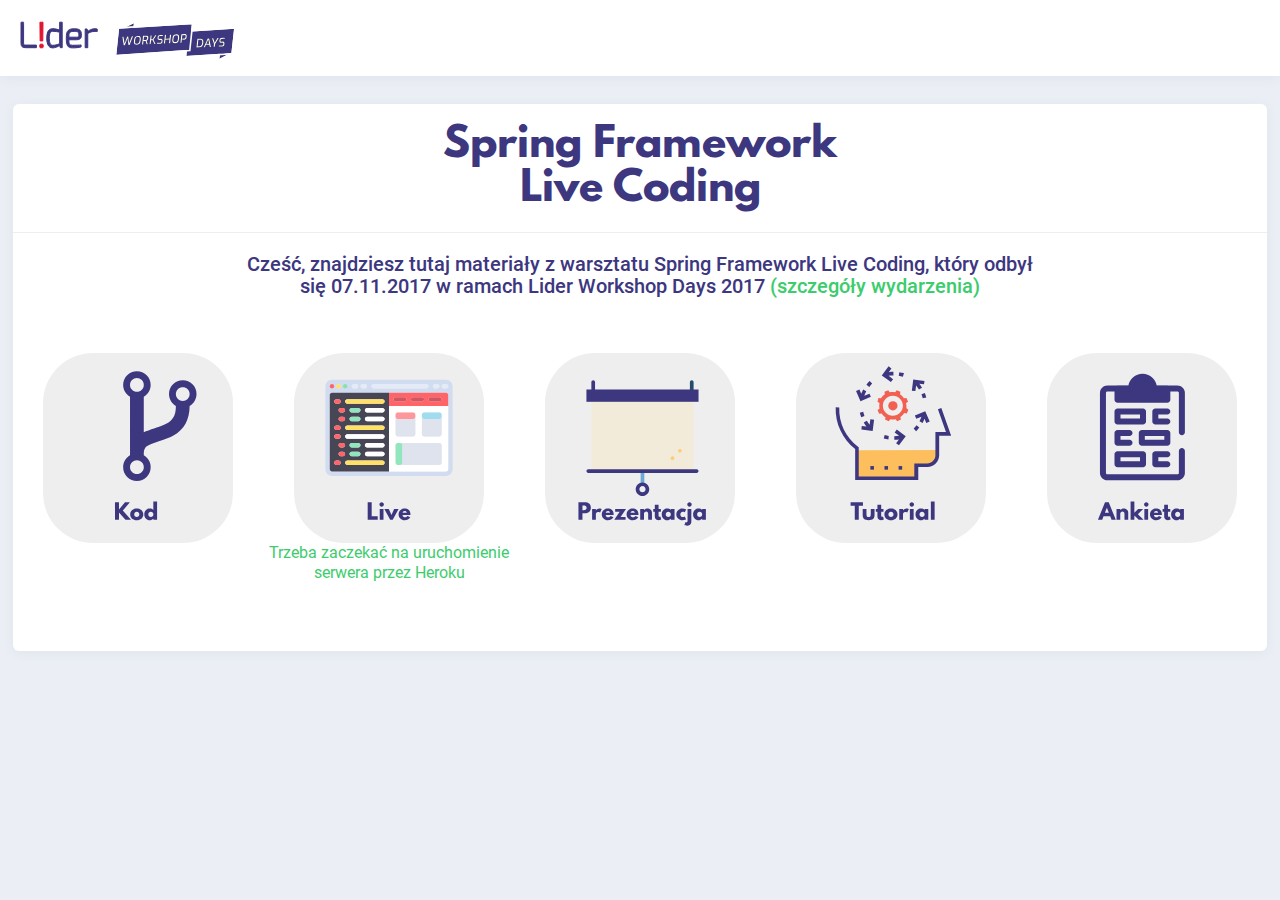
<file: index.html>
<!DOCTYPE html>
<html>
	<head>
		<meta charset="utf-8">
		<title>SpringWorkshop</title>
		<script src="/js/jquery-3.2.1.min.js"></script>
		<link rel="stylesheet" href="css/bootstrap.min.css" type="text/css" />
		<link rel="stylesheet" href="css/default.css" type="text/css" />
		<link rel="stylesheet" href="css/cosmic.css" type="text/css" />
		<link rel="stylesheet" href="css/fonts.css" type="text/css" />
	</head>
	
	<body id="body" class="nb-theme-default" >
		<nb-layout>
		<div class="scrollable-container">
			<div class="layout">
				<nb-layout-header class="fixed">
				<nav class="fixed">
					<div class="row">
						<div class="col-sm-10">
							<a href="http://lwd2017.pl">
								<img class="navLogo" src="assets/logoSite.svg" type="image/svg+xml" />
							</a>
						</div>
						<div class="col-sm-1;"  >
							<a class="btn btn-hero-success main-btn" style="display:none" target="_blank">
							</a>
						</div>
					</div>
				</nav>
				</nb-layout-header>
				<div class="content">
					<div class="columns">
						<nb-layout-column class="main-content">
							<div class="row">
                                <nb-card class="w-100" >
                                    <nb-card-header style="line-height:30px; width: auto; display: block; text-align: center" >
                                        <h1 style="color:#3D3780 !important; font-family:'League Spartan' !important">Spring Framework</br>Live Coding</h1>
                                    </nb-card-header>
                                    <nb-card-body>
                                            <div class="container-fluid">
                                            	<div class="row text-center">
                                            		<div class="col pb-5" ></div>
                                            		<div class="col-8 pb-5" >
                                            		<h5 style="color:#3D3780 !important;text-align: justified !important">Cześć, znajdziesz tutaj materiały z warsztatu Spring Framework Live Coding, który odbył się 07.11.2017 w ramach Lider Workshop Days 2017 <a href="http://lwd2017.pl">(szczegóły wydarzenia)</a></h5>
                                            	</div>
                                            	<div class="col pb-5" ></div>
                                            	</div>
                                                <div class="row text-center">
                                                    <div class="col pb-5" >
                                                        <a href="https://github.com/PeterPorzuczek/microBlog-workshop"><img src="assets/kod.svg" class="center-block img-responsive"/></a>
                                                    </div>
                                                    <div class="col pb-5" >
                                                        <a href="https://lider-microblog.herokuapp.com"><img src="assets/live.svg" class="center-block img-responsive"/><div class="row">Trzeba zaczekać na uruchomienie serwera przez Heroku</div></a>
                                                    </div>
                                                    <div class="col pb-5" >
                                                        <a href="https://drive.google.com/file/d/1VuVEQ0u3sbxhr7N1afcEO4SqBsX7pSUA/view"><img src="assets/prezentacja.svg" class="center-block img-responsive"/></a>
                                                    </div>
                                                    <div class="col pb-5" >
                                                        <a href="tutorial.html"><img src="assets/tutorial.svg" class="center-block img-responsive"/></a>
                                                    </div>
                                                    <div class="col pb-5" >
                                                        <a href="https://goo.gl/forms/4F47nmWM9dMcyGwg2"><img src="assets/survey.svg" class="center-block img-responsive"/></a>
                                                    </div>
                                                </div>
                                            </div>
                                    </nb-card-body>
                                </nb-card>
							</div>
						</nb-layout-column >
					</div>
				</div>
			</div>
		</div>
		</nb-layout>
	</body>
</html>
</file>
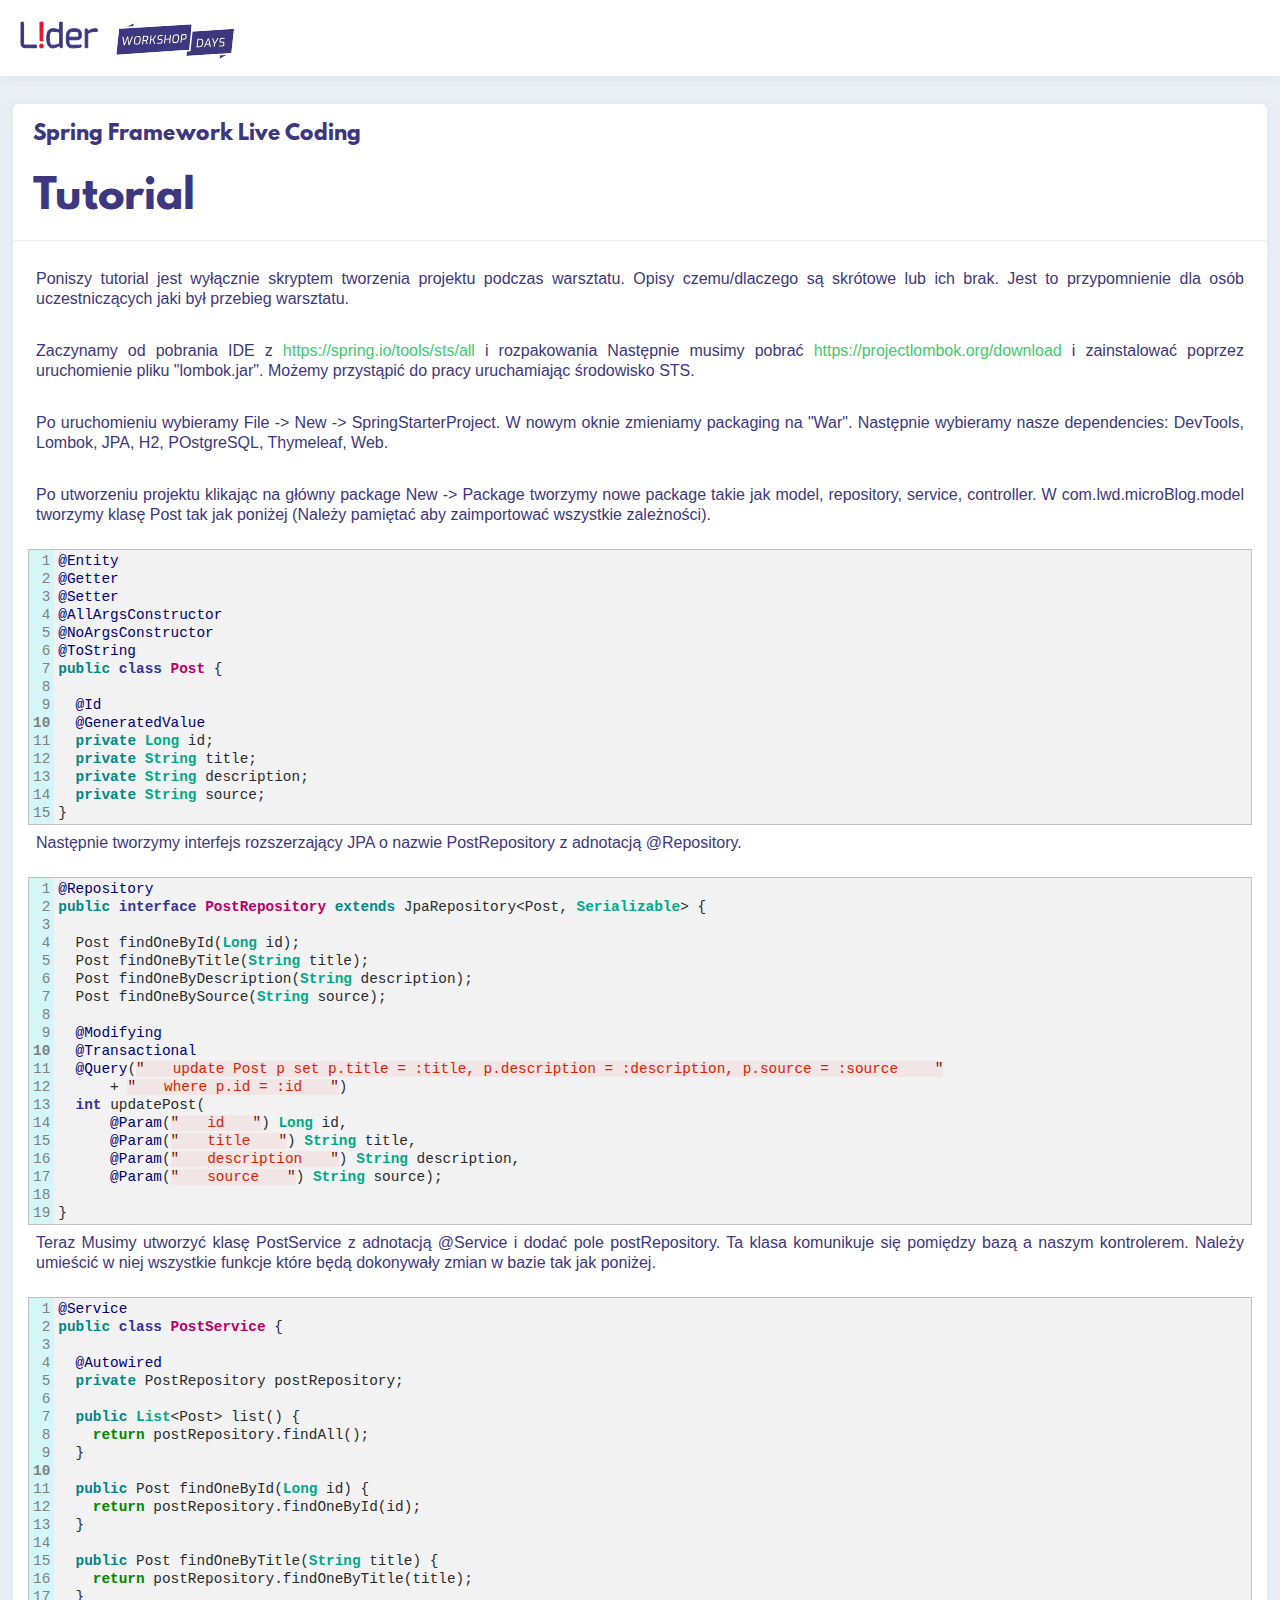
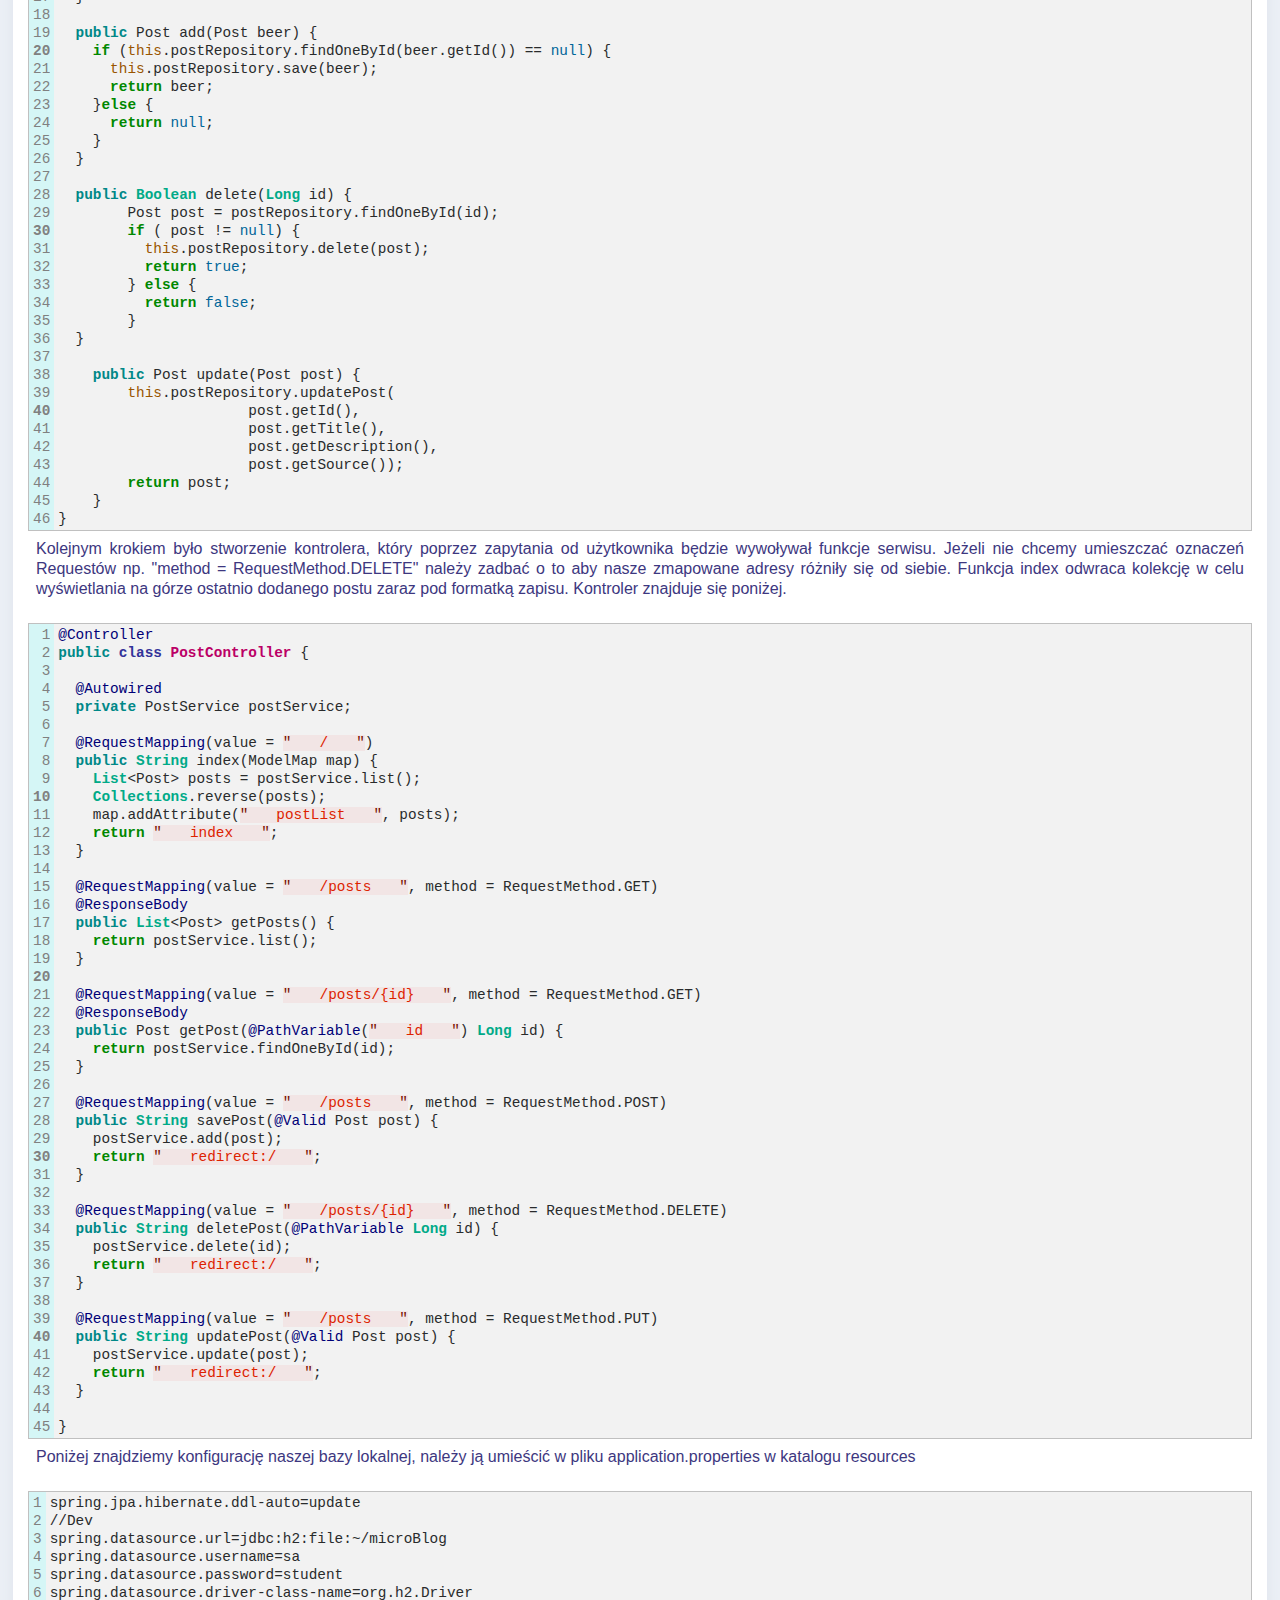
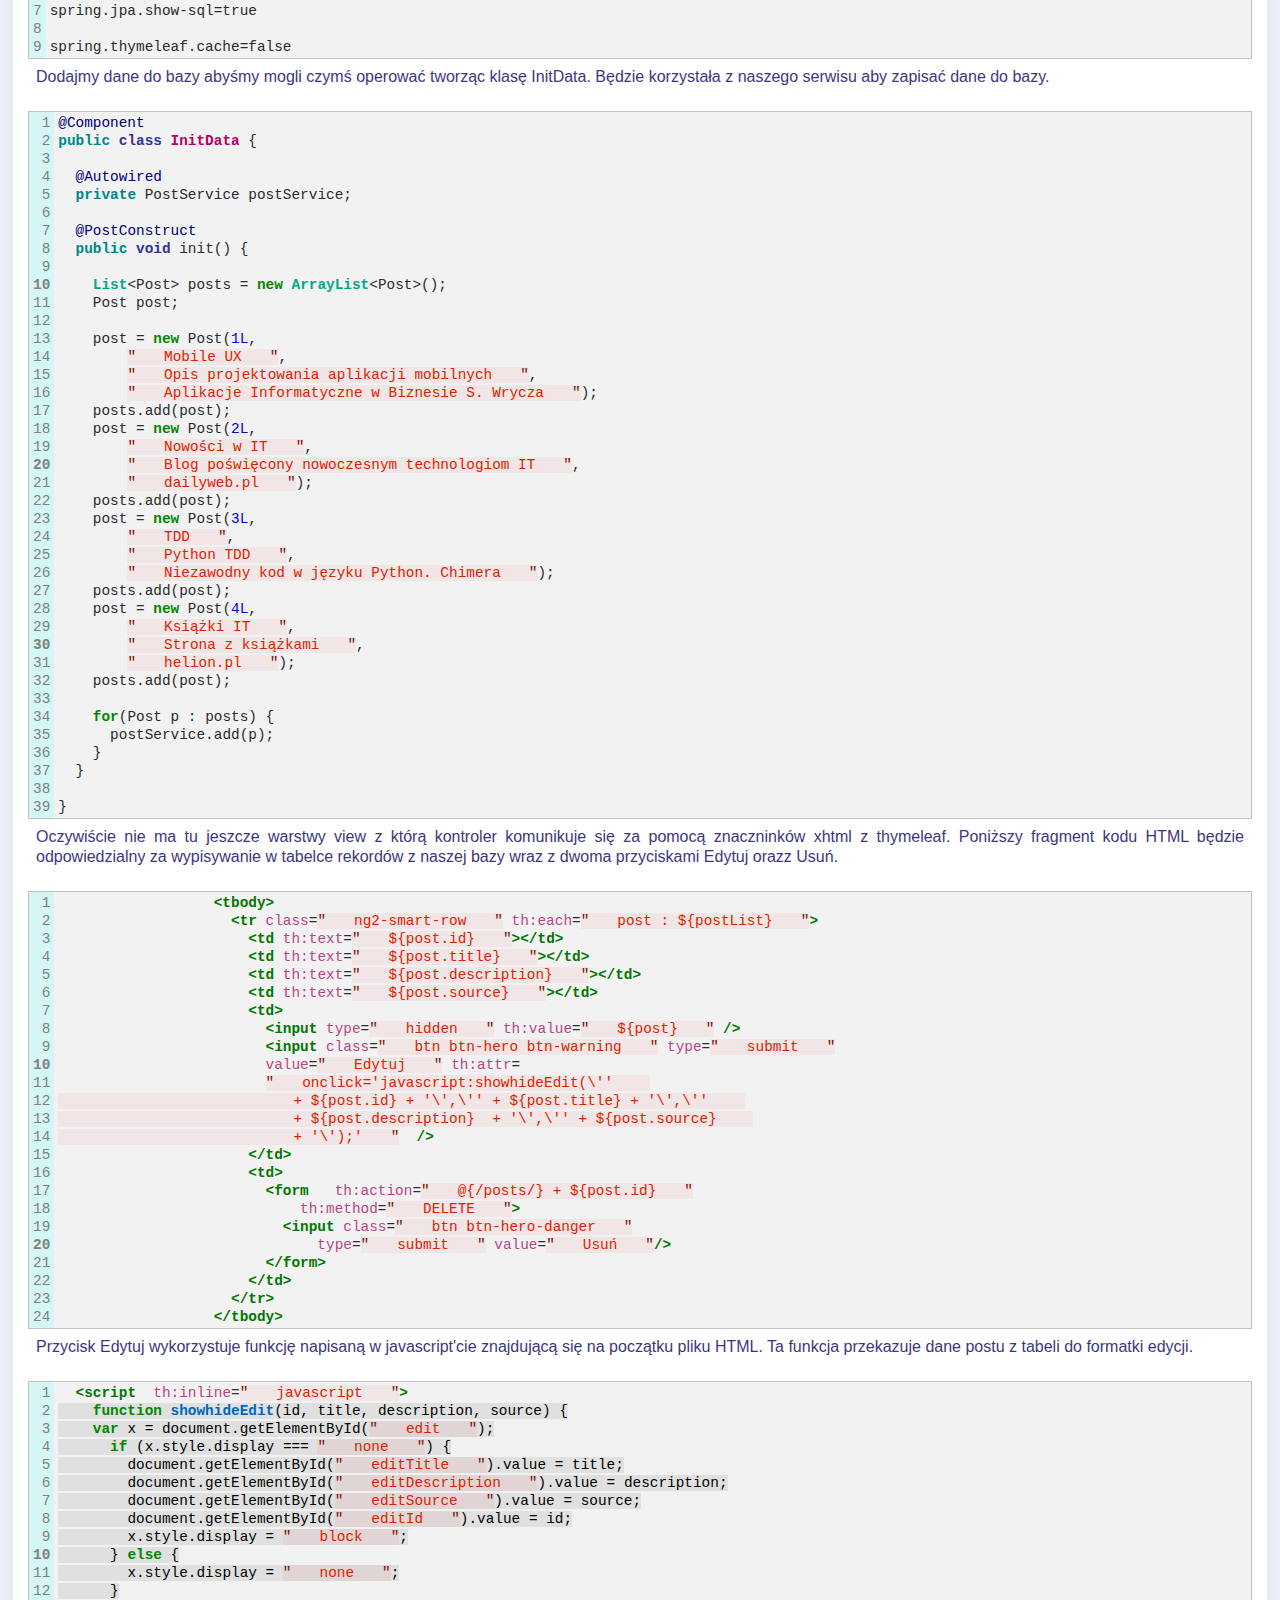
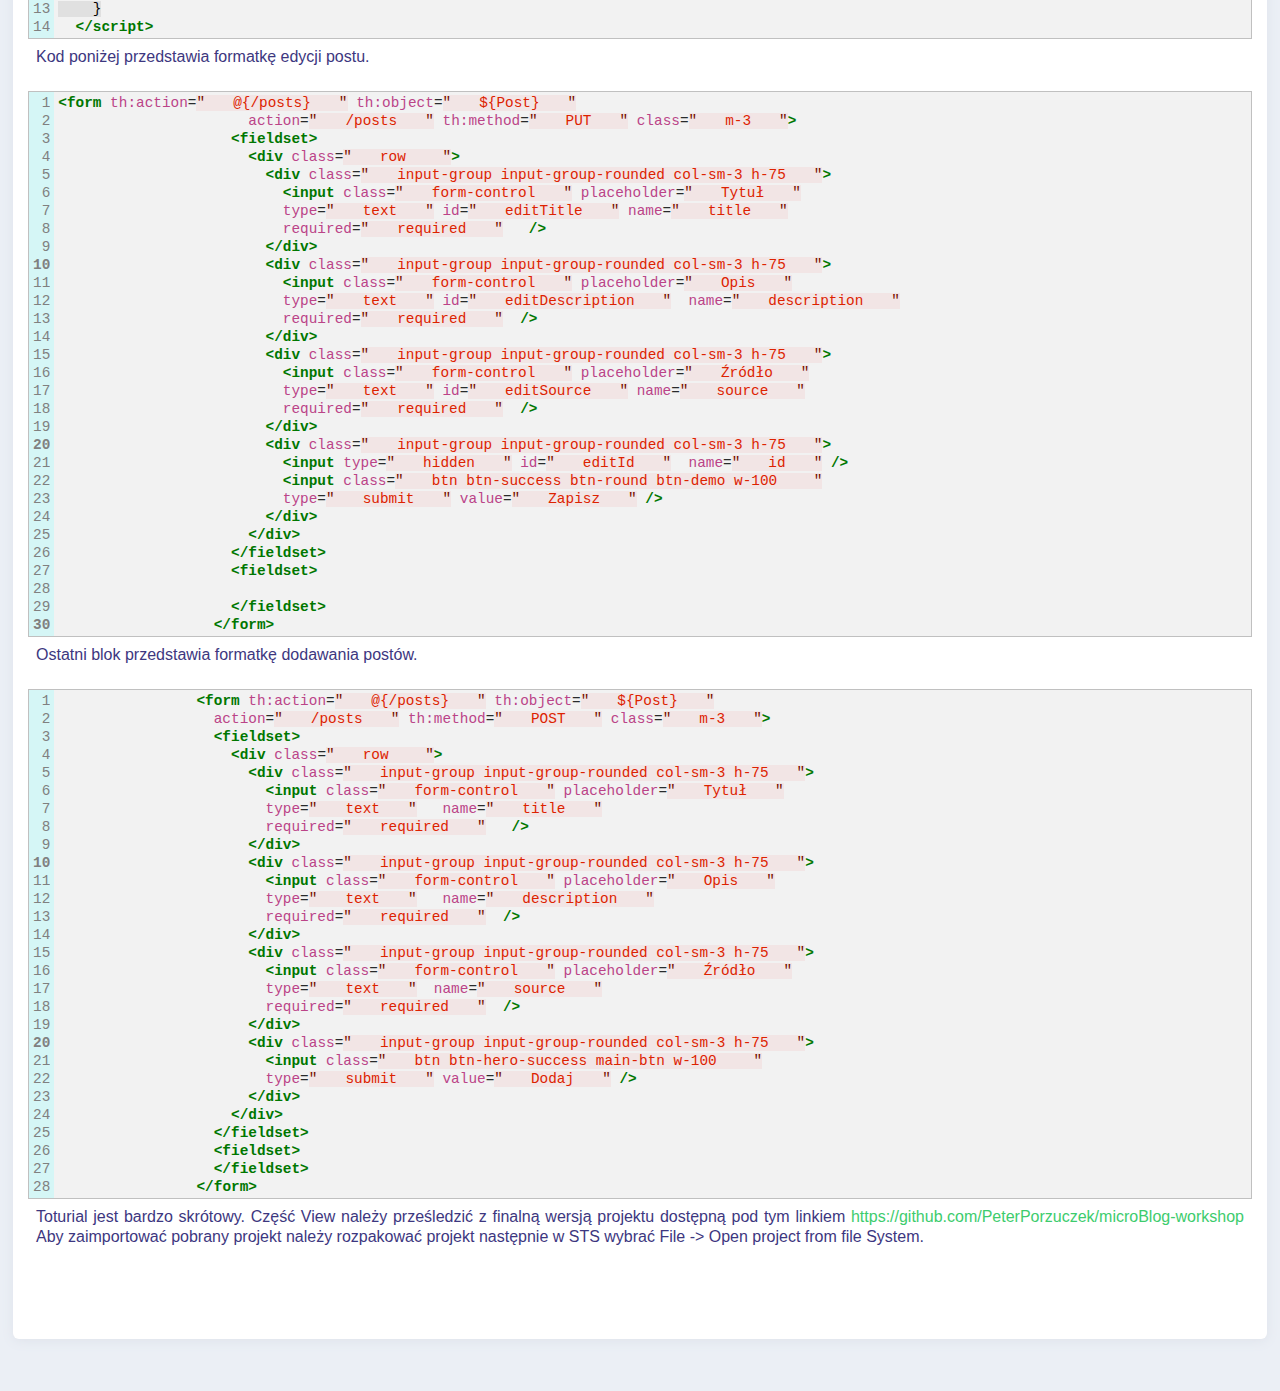
<file: tutorial.html>
<!DOCTYPE html>
<html>
	<head>
        <meta charset="utf-8">
		<title>SpringWorkshop</title>
		<script src="/js/jquery-3.2.1.min.js"></script>
		<link rel="stylesheet" href="css/bootstrap.min.css" type="text/css" />
		<link rel="stylesheet" href="css/default.css" type="text/css" />
		<link rel="stylesheet" href="css/cosmic.css" type="text/css" />
        <link rel="stylesheet" href="css/fonts.css" type="text/css" />
        <link rel="stylesheet" href="css/codeRay.css" type="text/css" />
	</head>
	
	<body id="body" class="nb-theme-default" >
		<nb-layout>
		<div class="scrollable-container">
			<div class="layout">
				<nb-layout-header class="fixed">
				<nav class="fixed">
					<div class="row">
						<div class="col-sm-10">
							<a href="index.html">
								<img class="navLogo" src="assets/logoSite.svg" type="image/svg+xml" />
							</a>
						</div>
						<div class="col-sm-1;"  >
							<a class="btn btn-hero-success main-btn" style="display:none" target="_blank">
							</a>
						</div>
					</div>
				</nav>
				</nb-layout-header>
				<div class="content">
					<div class="columns">
						<nb-layout-column class="main-content">
							<div class="row">
                                <nb-card class="w-100" >
                                    <nb-card-header style="line-height:30px; width: auto; display: block; text-align: left" >
                                        <h5 style="color:#3D3780 !important; font-family:'League Spartan' !important">Spring Framework Live Coding </h5></br><h1 style="color:#3D3780 !important; font-family:'League Spartan' !important">Tutorial</h1>
                                    </nb-card-header>
                                    <nb-card-body>
                                            <div class="col-md-12 col-sm-12 col-xs-12 pb-5" >
                                            <p class="p-2" style="color:#3D3780 !important; font-family:'Arial' !important; text-align:justify;">
                                                Poniszy tutorial jest wyłącznie skryptem tworzenia projektu podczas warsztatu. Opisy czemu/dlaczego są skrótowe lub ich brak. Jest to przypomnienie dla osób uczestniczących jaki był przebieg warsztatu.
                                            </p>
                                            <p class="p-2" style="color:#3D3780 !important; font-family:'Arial' !important; text-align:justify;">  Zaczynamy od pobrania IDE z <a href="https://spring.io/tools/sts/all">https://spring.io/tools/sts/all</a> i rozpakowania
                                                Następnie musimy pobrać <a href="https://projectlombok.org/download">https://projectlombok.org/download</a> i zainstalować poprzez uruchomienie pliku "lombok.jar". Możemy przystąpić do pracy uruchamiając środowisko STS.
                                            </p>
                                            <p class="p-2" style="color:#3D3780 !important; font-family:'Arial' !important; text-align:justify;">
                                                Po uruchomieniu wybieramy File -> New -> SpringStarterProject. W nowym oknie zmieniamy packaging na "War". Następnie wybieramy nasze dependencies: DevTools, Lombok, JPA, H2, POstgreSQL, Thymeleaf, Web.
                                            </br>
                                            </p>
                                            <p class="p-2" style="color:#3D3780 !important; font-family:'Arial' !important; text-align:justify;">
                                                    Po utworzeniu projektu klikając na główny package New -> Package tworzymy nowe package takie jak model, repository, service, controller.
                                                    W com.lwd.microBlog.model tworzymy klasę Post tak jak poniżej (Należy pamiętać aby zaimportować wszystkie zależności). 
                                            </br>
                                            </p>
<table class="CodeRay"><tbody><tr>
  <td class="line-numbers"><pre><a href="#n1" name="n1">1</a>
<a href="#n2" name="n2">2</a>
<a href="#n3" name="n3">3</a>
<a href="#n4" name="n4">4</a>
<a href="#n5" name="n5">5</a>
<a href="#n6" name="n6">6</a>
<a href="#n7" name="n7">7</a>
<a href="#n8" name="n8">8</a>
<a href="#n9" name="n9">9</a>
<strong><a href="#n10" name="n10">10</a></strong>
<a href="#n11" name="n11">11</a>
<a href="#n12" name="n12">12</a>
<a href="#n13" name="n13">13</a>
<a href="#n14" name="n14">14</a>
<a href="#n15" name="n15">15</a></pre></td>
  <td class="code"><pre><span title="Annotation" class="annotation">@Entity</span><span title="Space">
</span><span title="Annotation" class="annotation">@Getter</span><span title="Space">
</span><span title="Annotation" class="annotation">@Setter</span><span title="Space">
</span><span title="Annotation" class="annotation">@AllArgsConstructor</span><span title="Space">
</span><span title="Annotation" class="annotation">@NoArgsConstructor</span><span title="Space">
</span><span title="Annotation" class="annotation">@ToString</span><span title="Space">
</span><span title="Directive" class="directive">public</span><span title="Space"> </span><span title="Type" class="type">class</span><span title="Space"> </span><span title="Class" class="class">Post</span><span title="Space"> </span><span title="Operator">{</span><span title="Space">

  </span><span title="Annotation" class="annotation">@Id</span><span title="Space">
  </span><span title="Annotation" class="annotation">@GeneratedValue</span><span title="Space">
  </span><span title="Directive" class="directive">private</span><span title="Space"> </span><span title="Predefined Type" class="predefined-type">Long</span><span title="Space"> </span><span title="Ident">id</span><span title="Operator">;</span><span title="Space">
  </span><span title="Directive" class="directive">private</span><span title="Space"> </span><span title="Predefined Type" class="predefined-type">String</span><span title="Space"> </span><span title="Ident">title</span><span title="Operator">;</span><span title="Space">
  </span><span title="Directive" class="directive">private</span><span title="Space"> </span><span title="Predefined Type" class="predefined-type">String</span><span title="Space"> </span><span title="Ident">description</span><span title="Operator">;</span><span title="Space">
  </span><span title="Directive" class="directive">private</span><span title="Space"> </span><span title="Predefined Type" class="predefined-type">String</span><span title="Space"> </span><span title="Ident">source</span><span title="Operator">;</span><span title="Space">
</span><span title="Operator">}</span><span title="Space">
</span></pre></td>
</tr></tbody></table>

                                            <p class="p-2" style="color:#3D3780 !important; font-family:'Arial' !important; text-align:justify;">
                                                    Następnie tworzymy interfejs rozszerzający JPA o nazwie PostRepository z adnotacją @Repository.
                                            </br>
                                            </p>

<table class="CodeRay"><tbody><tr>
  <td class="line-numbers"><pre><a href="#n1" name="n1">1</a>
<a href="#n2" name="n2">2</a>
<a href="#n3" name="n3">3</a>
<a href="#n4" name="n4">4</a>
<a href="#n5" name="n5">5</a>
<a href="#n6" name="n6">6</a>
<a href="#n7" name="n7">7</a>
<a href="#n8" name="n8">8</a>
<a href="#n9" name="n9">9</a>
<strong><a href="#n10" name="n10">10</a></strong>
<a href="#n11" name="n11">11</a>
<a href="#n12" name="n12">12</a>
<a href="#n13" name="n13">13</a>
<a href="#n14" name="n14">14</a>
<a href="#n15" name="n15">15</a>
<a href="#n16" name="n16">16</a>
<a href="#n17" name="n17">17</a>
<a href="#n18" name="n18">18</a>
<a href="#n19" name="n19">19</a></pre></td>
  <td class="code"><pre><span title="Annotation" class="annotation">@Repository</span><span title="Space">
</span><span title="Directive" class="directive">public</span><span title="Space"> </span><span title="Type" class="type">interface</span><span title="Space"> </span><span title="Class" class="class">PostRepository</span><span title="Space"> </span><span title="Directive" class="directive">extends</span><span title="Space"> </span><span title="Ident">JpaRepository</span><span title="Operator">&lt;</span><span title="Ident">Post</span><span title="Operator">,</span><span title="Space"> </span><span title="Predefined Type" class="predefined-type">Serializable</span><span title="Operator">&gt;</span><span title="Space"> </span><span title="Operator">{</span><span title="Space">

  </span><span title="Ident">Post</span><span title="Space"> </span><span title="Ident">findOneById</span><span title="Operator">(</span><span title="Predefined Type" class="predefined-type">Long</span><span title="Space"> </span><span title="Ident">id</span><span title="Operator">)</span><span title="Operator">;</span><span title="Space">
  </span><span title="Ident">Post</span><span title="Space"> </span><span title="Ident">findOneByTitle</span><span title="Operator">(</span><span title="Predefined Type" class="predefined-type">String</span><span title="Space"> </span><span title="Ident">title</span><span title="Operator">)</span><span title="Operator">;</span><span title="Space">
  </span><span title="Ident">Post</span><span title="Space"> </span><span title="Ident">findOneByDescription</span><span title="Operator">(</span><span title="Predefined Type" class="predefined-type">String</span><span title="Space"> </span><span title="Ident">description</span><span title="Operator">)</span><span title="Operator">;</span><span title="Space">
  </span><span title="Ident">Post</span><span title="Space"> </span><span title="Ident">findOneBySource</span><span title="Operator">(</span><span title="Predefined Type" class="predefined-type">String</span><span title="Space"> </span><span title="Ident">source</span><span title="Operator">)</span><span title="Operator">;</span><span title="Space">
  
  </span><span title="Annotation" class="annotation">@Modifying</span><span title="Space">
  </span><span title="Annotation" class="annotation">@Transactional</span><span title="Space">
  </span><span title="Annotation" class="annotation">@Query</span><span title="Operator">(</span><span title="String" class="string"><span title="String" class="delimiter">"</span><span title="String" class="content">update Post p set p.title = :title, p.description = :description, p.source = :source </span><span title="String" class="delimiter">"</span></span><span title="Space">
      </span><span title="Operator">+</span><span title="Space"> </span><span title="String" class="string"><span title="String" class="delimiter">"</span><span title="String" class="content">where p.id = :id</span><span title="String" class="delimiter">"</span></span><span title="Operator">)</span><span title="Space">
  </span><span title="Type" class="type">int</span><span title="Space"> </span><span title="Ident">updatePost</span><span title="Operator">(</span><span title="Space">
      </span><span title="Annotation" class="annotation">@Param</span><span title="Operator">(</span><span title="String" class="string"><span title="String" class="delimiter">"</span><span title="String" class="content">id</span><span title="String" class="delimiter">"</span></span><span title="Operator">)</span><span title="Space"> </span><span title="Predefined Type" class="predefined-type">Long</span><span title="Space"> </span><span title="Ident">id</span><span title="Operator">,</span><span title="Space">
      </span><span title="Annotation" class="annotation">@Param</span><span title="Operator">(</span><span title="String" class="string"><span title="String" class="delimiter">"</span><span title="String" class="content">title</span><span title="String" class="delimiter">"</span></span><span title="Operator">)</span><span title="Space"> </span><span title="Predefined Type" class="predefined-type">String</span><span title="Space"> </span><span title="Ident">title</span><span title="Operator">,</span><span title="Space">
      </span><span title="Annotation" class="annotation">@Param</span><span title="Operator">(</span><span title="String" class="string"><span title="String" class="delimiter">"</span><span title="String" class="content">description</span><span title="String" class="delimiter">"</span></span><span title="Operator">)</span><span title="Space"> </span><span title="Predefined Type" class="predefined-type">String</span><span title="Space"> </span><span title="Ident">description</span><span title="Operator">,</span><span title="Space">
      </span><span title="Annotation" class="annotation">@Param</span><span title="Operator">(</span><span title="String" class="string"><span title="String" class="delimiter">"</span><span title="String" class="content">source</span><span title="String" class="delimiter">"</span></span><span title="Operator">)</span><span title="Space"> </span><span title="Predefined Type" class="predefined-type">String</span><span title="Space"> </span><span title="Ident">source</span><span title="Operator">)</span><span title="Operator">;</span><span title="Space">
  
</span><span title="Operator">}</span><span title="Space">
</span></pre></td>
</tr></tbody></table>


                                            <p class="p-2" style="color:#3D3780 !important; font-family:'Arial' !important; text-align:justify;">
                                                    Teraz Musimy utworzyć klasę PostService z adnotacją @Service i dodać pole postRepository. Ta klasa komunikuje się pomiędzy bazą a naszym kontrolerem. Należy umieścić w niej wszystkie funkcje które będą dokonywały zmian w bazie tak jak poniżej.
                                            </br>
                                            </p>


<table class="CodeRay"><tbody><tr>
  <td class="line-numbers"><pre><a href="#n1" name="n1">1</a>
<a href="#n2" name="n2">2</a>
<a href="#n3" name="n3">3</a>
<a href="#n4" name="n4">4</a>
<a href="#n5" name="n5">5</a>
<a href="#n6" name="n6">6</a>
<a href="#n7" name="n7">7</a>
<a href="#n8" name="n8">8</a>
<a href="#n9" name="n9">9</a>
<strong><a href="#n10" name="n10">10</a></strong>
<a href="#n11" name="n11">11</a>
<a href="#n12" name="n12">12</a>
<a href="#n13" name="n13">13</a>
<a href="#n14" name="n14">14</a>
<a href="#n15" name="n15">15</a>
<a href="#n16" name="n16">16</a>
<a href="#n17" name="n17">17</a>
<a href="#n18" name="n18">18</a>
<a href="#n19" name="n19">19</a>
<strong><a href="#n20" name="n20">20</a></strong>
<a href="#n21" name="n21">21</a>
<a href="#n22" name="n22">22</a>
<a href="#n23" name="n23">23</a>
<a href="#n24" name="n24">24</a>
<a href="#n25" name="n25">25</a>
<a href="#n26" name="n26">26</a>
<a href="#n27" name="n27">27</a>
<a href="#n28" name="n28">28</a>
<a href="#n29" name="n29">29</a>
<strong><a href="#n30" name="n30">30</a></strong>
<a href="#n31" name="n31">31</a>
<a href="#n32" name="n32">32</a>
<a href="#n33" name="n33">33</a>
<a href="#n34" name="n34">34</a>
<a href="#n35" name="n35">35</a>
<a href="#n36" name="n36">36</a>
<a href="#n37" name="n37">37</a>
<a href="#n38" name="n38">38</a>
<a href="#n39" name="n39">39</a>
<strong><a href="#n40" name="n40">40</a></strong>
<a href="#n41" name="n41">41</a>
<a href="#n42" name="n42">42</a>
<a href="#n43" name="n43">43</a>
<a href="#n44" name="n44">44</a>
<a href="#n45" name="n45">45</a>
<a href="#n46" name="n46">46</a></pre></td>
  <td class="code"><pre><span title="Annotation" class="annotation">@Service</span><span title="Space">
</span><span title="Directive" class="directive">public</span><span title="Space"> </span><span title="Type" class="type">class</span><span title="Space"> </span><span title="Class" class="class">PostService</span><span title="Space"> </span><span title="Operator">{</span><span title="Space">
  
  </span><span title="Annotation" class="annotation">@Autowired</span><span title="Space">
  </span><span title="Directive" class="directive">private</span><span title="Space"> </span><span title="Ident">PostRepository</span><span title="Space"> </span><span title="Ident">postRepository</span><span title="Operator">;</span><span title="Space">
  
  </span><span title="Directive" class="directive">public</span><span title="Space"> </span><span title="Predefined Type" class="predefined-type">List</span><span title="Operator">&lt;</span><span title="Ident">Post</span><span title="Operator">&gt;</span><span title="Space"> </span><span title="Ident">list</span><span title="Operator">(</span><span title="Operator">)</span><span title="Space"> </span><span title="Operator">{</span><span title="Space">
    </span><span title="Keyword" class="keyword">return</span><span title="Space"> </span><span title="Ident">postRepository</span><span title="Operator">.</span><span title="Ident">findAll</span><span title="Operator">(</span><span title="Operator">)</span><span title="Operator">;</span><span title="Space">
  </span><span title="Operator">}</span><span title="Space">
  
  </span><span title="Directive" class="directive">public</span><span title="Space"> </span><span title="Ident">Post</span><span title="Space"> </span><span title="Ident">findOneById</span><span title="Operator">(</span><span title="Predefined Type" class="predefined-type">Long</span><span title="Space"> </span><span title="Ident">id</span><span title="Operator">)</span><span title="Space"> </span><span title="Operator">{</span><span title="Space">
    </span><span title="Keyword" class="keyword">return</span><span title="Space"> </span><span title="Ident">postRepository</span><span title="Operator">.</span><span title="Ident">findOneById</span><span title="Operator">(</span><span title="Ident">id</span><span title="Operator">)</span><span title="Operator">;</span><span title="Space">
  </span><span title="Operator">}</span><span title="Space">
  
  </span><span title="Directive" class="directive">public</span><span title="Space"> </span><span title="Ident">Post</span><span title="Space"> </span><span title="Ident">findOneByTitle</span><span title="Operator">(</span><span title="Predefined Type" class="predefined-type">String</span><span title="Space"> </span><span title="Ident">title</span><span title="Operator">)</span><span title="Space"> </span><span title="Operator">{</span><span title="Space">
    </span><span title="Keyword" class="keyword">return</span><span title="Space"> </span><span title="Ident">postRepository</span><span title="Operator">.</span><span title="Ident">findOneByTitle</span><span title="Operator">(</span><span title="Ident">title</span><span title="Operator">)</span><span title="Operator">;</span><span title="Space">
  </span><span title="Operator">}</span><span title="Space">
  
  </span><span title="Directive" class="directive">public</span><span title="Space"> </span><span title="Ident">Post</span><span title="Space"> </span><span title="Ident">add</span><span title="Operator">(</span><span title="Ident">Post</span><span title="Space"> </span><span title="Ident">beer</span><span title="Operator">)</span><span title="Space"> </span><span title="Operator">{</span><span title="Space">
    </span><span title="Keyword" class="keyword">if</span><span title="Space"> </span><span title="Operator">(</span><span title="Local Variable" class="local-variable">this</span><span title="Operator">.</span><span title="Ident">postRepository</span><span title="Operator">.</span><span title="Ident">findOneById</span><span title="Operator">(</span><span title="Ident">beer</span><span title="Operator">.</span><span title="Ident">getId</span><span title="Operator">(</span><span title="Operator">)</span><span title="Operator">)</span><span title="Space"> </span><span title="Operator">==</span><span title="Space"> </span><span title="Predefined Constant" class="predefined-constant">null</span><span title="Operator">)</span><span title="Space"> </span><span title="Operator">{</span><span title="Space">
      </span><span title="Local Variable" class="local-variable">this</span><span title="Operator">.</span><span title="Ident">postRepository</span><span title="Operator">.</span><span title="Ident">save</span><span title="Operator">(</span><span title="Ident">beer</span><span title="Operator">)</span><span title="Operator">;</span><span title="Space">
      </span><span title="Keyword" class="keyword">return</span><span title="Space"> </span><span title="Ident">beer</span><span title="Operator">;</span><span title="Space">
    </span><span title="Operator">}</span><span title="Keyword" class="keyword">else</span><span title="Space"> </span><span title="Operator">{</span><span title="Space">
      </span><span title="Keyword" class="keyword">return</span><span title="Space"> </span><span title="Predefined Constant" class="predefined-constant">null</span><span title="Operator">;</span><span title="Space">
    </span><span title="Operator">}</span><span title="Space">
  </span><span title="Operator">}</span><span title="Space">
  
  </span><span title="Directive" class="directive">public</span><span title="Space"> </span><span title="Predefined Type" class="predefined-type">Boolean</span><span title="Space"> </span><span title="Ident">delete</span><span title="Operator">(</span><span title="Predefined Type" class="predefined-type">Long</span><span title="Space"> </span><span title="Ident">id</span><span title="Operator">)</span><span title="Space"> </span><span title="Operator">{</span><span title="Space">
        </span><span title="Ident">Post</span><span title="Space"> </span><span title="Ident">post</span><span title="Space"> </span><span title="Operator">=</span><span title="Space"> </span><span title="Ident">postRepository</span><span title="Operator">.</span><span title="Ident">findOneById</span><span title="Operator">(</span><span title="Ident">id</span><span title="Operator">)</span><span title="Operator">;</span><span title="Space">
        </span><span title="Keyword" class="keyword">if</span><span title="Space"> </span><span title="Operator">(</span><span title="Space"> </span><span title="Ident">post</span><span title="Space"> </span><span title="Operator">!=</span><span title="Space"> </span><span title="Predefined Constant" class="predefined-constant">null</span><span title="Operator">)</span><span title="Space"> </span><span title="Operator">{</span><span title="Space">
          </span><span title="Local Variable" class="local-variable">this</span><span title="Operator">.</span><span title="Ident">postRepository</span><span title="Operator">.</span><span title="Ident">delete</span><span title="Operator">(</span><span title="Ident">post</span><span title="Operator">)</span><span title="Operator">;</span><span title="Space">
          </span><span title="Keyword" class="keyword">return</span><span title="Space"> </span><span title="Predefined Constant" class="predefined-constant">true</span><span title="Operator">;</span><span title="Space">
        </span><span title="Operator">}</span><span title="Space"> </span><span title="Keyword" class="keyword">else</span><span title="Space"> </span><span title="Operator">{</span><span title="Space">
          </span><span title="Keyword" class="keyword">return</span><span title="Space"> </span><span title="Predefined Constant" class="predefined-constant">false</span><span title="Operator">;</span><span title="Space">
        </span><span title="Operator">}</span><span title="Space">
  </span><span title="Operator">}</span><span title="Space">
  
    </span><span title="Directive" class="directive">public</span><span title="Space"> </span><span title="Ident">Post</span><span title="Space"> </span><span title="Ident">update</span><span title="Operator">(</span><span title="Ident">Post</span><span title="Space"> </span><span title="Ident">post</span><span title="Operator">)</span><span title="Space"> </span><span title="Operator">{</span><span title="Space">
        </span><span title="Local Variable" class="local-variable">this</span><span title="Operator">.</span><span title="Ident">postRepository</span><span title="Operator">.</span><span title="Ident">updatePost</span><span title="Operator">(</span><span title="Space">
                      </span><span title="Ident">post</span><span title="Operator">.</span><span title="Ident">getId</span><span title="Operator">(</span><span title="Operator">)</span><span title="Operator">,</span><span title="Space"> 
                      </span><span title="Ident">post</span><span title="Operator">.</span><span title="Ident">getTitle</span><span title="Operator">(</span><span title="Operator">)</span><span title="Operator">,</span><span title="Space">
                      </span><span title="Ident">post</span><span title="Operator">.</span><span title="Ident">getDescription</span><span title="Operator">(</span><span title="Operator">)</span><span title="Operator">,</span><span title="Space">
                      </span><span title="Ident">post</span><span title="Operator">.</span><span title="Ident">getSource</span><span title="Operator">(</span><span title="Operator">)</span><span title="Operator">)</span><span title="Operator">;</span><span title="Space">
        </span><span title="Keyword" class="keyword">return</span><span title="Space"> </span><span title="Ident">post</span><span title="Operator">;</span><span title="Space">
    </span><span title="Operator">}</span><span title="Space">
</span><span title="Operator">}</span></pre></td>
</tr></tbody></table>


                                            <p class="p-2" style="color:#3D3780 !important; font-family:'Arial' !important; text-align:justify;">
                                                    Kolejnym krokiem było stworzenie kontrolera, który poprzez zapytania od użytkownika będzie wywoływał funkcje serwisu. Jeżeli nie chcemy umieszczać oznaczeń Requestów np. "method = RequestMethod.DELETE" należy zadbać o to aby nasze zmapowane adresy różniły się od siebie. Funkcja index odwraca kolekcję w celu wyświetlania na górze ostatnio dodanego postu zaraz pod formatką zapisu. Kontroler znajduje się poniżej.
                                            </br>
                                            </p>


<table class="CodeRay"><tbody><tr>
  <td class="line-numbers"><pre><a href="#n1" name="n1">1</a>
<a href="#n2" name="n2">2</a>
<a href="#n3" name="n3">3</a>
<a href="#n4" name="n4">4</a>
<a href="#n5" name="n5">5</a>
<a href="#n6" name="n6">6</a>
<a href="#n7" name="n7">7</a>
<a href="#n8" name="n8">8</a>
<a href="#n9" name="n9">9</a>
<strong><a href="#n10" name="n10">10</a></strong>
<a href="#n11" name="n11">11</a>
<a href="#n12" name="n12">12</a>
<a href="#n13" name="n13">13</a>
<a href="#n14" name="n14">14</a>
<a href="#n15" name="n15">15</a>
<a href="#n16" name="n16">16</a>
<a href="#n17" name="n17">17</a>
<a href="#n18" name="n18">18</a>
<a href="#n19" name="n19">19</a>
<strong><a href="#n20" name="n20">20</a></strong>
<a href="#n21" name="n21">21</a>
<a href="#n22" name="n22">22</a>
<a href="#n23" name="n23">23</a>
<a href="#n24" name="n24">24</a>
<a href="#n25" name="n25">25</a>
<a href="#n26" name="n26">26</a>
<a href="#n27" name="n27">27</a>
<a href="#n28" name="n28">28</a>
<a href="#n29" name="n29">29</a>
<strong><a href="#n30" name="n30">30</a></strong>
<a href="#n31" name="n31">31</a>
<a href="#n32" name="n32">32</a>
<a href="#n33" name="n33">33</a>
<a href="#n34" name="n34">34</a>
<a href="#n35" name="n35">35</a>
<a href="#n36" name="n36">36</a>
<a href="#n37" name="n37">37</a>
<a href="#n38" name="n38">38</a>
<a href="#n39" name="n39">39</a>
<strong><a href="#n40" name="n40">40</a></strong>
<a href="#n41" name="n41">41</a>
<a href="#n42" name="n42">42</a>
<a href="#n43" name="n43">43</a>
<a href="#n44" name="n44">44</a>
<a href="#n45" name="n45">45</a></pre></td>
  <td class="code"><pre><span title="Annotation" class="annotation">@Controller</span><span title="Space">
</span><span title="Directive" class="directive">public</span><span title="Space"> </span><span title="Type" class="type">class</span><span title="Space"> </span><span title="Class" class="class">PostController</span><span title="Space"> </span><span title="Operator">{</span><span title="Space">
  
  </span><span title="Annotation" class="annotation">@Autowired</span><span title="Space">
  </span><span title="Directive" class="directive">private</span><span title="Space"> </span><span title="Ident">PostService</span><span title="Space"> </span><span title="Ident">postService</span><span title="Operator">;</span><span title="Space">
  
  </span><span title="Annotation" class="annotation">@RequestMapping</span><span title="Operator">(</span><span title="Ident">value</span><span title="Space"> </span><span title="Operator">=</span><span title="Space"> </span><span title="String" class="string"><span title="String" class="delimiter">"</span><span title="String" class="content">/</span><span title="String" class="delimiter">"</span></span><span title="Operator">)</span><span title="Space">
  </span><span title="Directive" class="directive">public</span><span title="Space"> </span><span title="Predefined Type" class="predefined-type">String</span><span title="Space"> </span><span title="Ident">index</span><span title="Operator">(</span><span title="Ident">ModelMap</span><span title="Space"> </span><span title="Ident">map</span><span title="Operator">)</span><span title="Space"> </span><span title="Operator">{</span><span title="Space">
    </span><span title="Predefined Type" class="predefined-type">List</span><span title="Operator">&lt;</span><span title="Ident">Post</span><span title="Operator">&gt;</span><span title="Space"> </span><span title="Ident">posts</span><span title="Space"> </span><span title="Operator">=</span><span title="Space"> </span><span title="Ident">postService</span><span title="Operator">.</span><span title="Ident">list</span><span title="Operator">(</span><span title="Operator">)</span><span title="Operator">;</span><span title="Space">
    </span><span title="Predefined Type" class="predefined-type">Collections</span><span title="Operator">.</span><span title="Ident">reverse</span><span title="Operator">(</span><span title="Ident">posts</span><span title="Operator">)</span><span title="Operator">;</span><span title="Space">
    </span><span title="Ident">map</span><span title="Operator">.</span><span title="Ident">addAttribute</span><span title="Operator">(</span><span title="String" class="string"><span title="String" class="delimiter">"</span><span title="String" class="content">postList</span><span title="String" class="delimiter">"</span></span><span title="Operator">,</span><span title="Space"> </span><span title="Ident">posts</span><span title="Operator">)</span><span title="Operator">;</span><span title="Space">
    </span><span title="Keyword" class="keyword">return</span><span title="Space"> </span><span title="String" class="string"><span title="String" class="delimiter">"</span><span title="String" class="content">index</span><span title="String" class="delimiter">"</span></span><span title="Operator">;</span><span title="Space">
  </span><span title="Operator">}</span><span title="Space">
  
  </span><span title="Annotation" class="annotation">@RequestMapping</span><span title="Operator">(</span><span title="Ident">value</span><span title="Space"> </span><span title="Operator">=</span><span title="Space"> </span><span title="String" class="string"><span title="String" class="delimiter">"</span><span title="String" class="content">/posts</span><span title="String" class="delimiter">"</span></span><span title="Operator">,</span><span title="Space"> </span><span title="Ident">method</span><span title="Space"> </span><span title="Operator">=</span><span title="Space"> </span><span title="Ident">RequestMethod</span><span title="Operator">.</span><span title="Ident">GET</span><span title="Operator">)</span><span title="Space">
  </span><span title="Annotation" class="annotation">@ResponseBody</span><span title="Space">
  </span><span title="Directive" class="directive">public</span><span title="Space"> </span><span title="Predefined Type" class="predefined-type">List</span><span title="Operator">&lt;</span><span title="Ident">Post</span><span title="Operator">&gt;</span><span title="Space"> </span><span title="Ident">getPosts</span><span title="Operator">(</span><span title="Operator">)</span><span title="Space"> </span><span title="Operator">{</span><span title="Space">
    </span><span title="Keyword" class="keyword">return</span><span title="Space"> </span><span title="Ident">postService</span><span title="Operator">.</span><span title="Ident">list</span><span title="Operator">(</span><span title="Operator">)</span><span title="Operator">;</span><span title="Space">
  </span><span title="Operator">}</span><span title="Space">
  
  </span><span title="Annotation" class="annotation">@RequestMapping</span><span title="Operator">(</span><span title="Ident">value</span><span title="Space"> </span><span title="Operator">=</span><span title="Space"> </span><span title="String" class="string"><span title="String" class="delimiter">"</span><span title="String" class="content">/posts/{id}</span><span title="String" class="delimiter">"</span></span><span title="Operator">,</span><span title="Space"> </span><span title="Ident">method</span><span title="Space"> </span><span title="Operator">=</span><span title="Space"> </span><span title="Ident">RequestMethod</span><span title="Operator">.</span><span title="Ident">GET</span><span title="Operator">)</span><span title="Space">
  </span><span title="Annotation" class="annotation">@ResponseBody</span><span title="Space">
  </span><span title="Directive" class="directive">public</span><span title="Space"> </span><span title="Ident">Post</span><span title="Space"> </span><span title="Ident">getPost</span><span title="Operator">(</span><span title="Annotation" class="annotation">@PathVariable</span><span title="Operator">(</span><span title="String" class="string"><span title="String" class="delimiter">"</span><span title="String" class="content">id</span><span title="String" class="delimiter">"</span></span><span title="Operator">)</span><span title="Space"> </span><span title="Predefined Type" class="predefined-type">Long</span><span title="Space"> </span><span title="Ident">id</span><span title="Operator">)</span><span title="Space"> </span><span title="Operator">{</span><span title="Space">
    </span><span title="Keyword" class="keyword">return</span><span title="Space"> </span><span title="Ident">postService</span><span title="Operator">.</span><span title="Ident">findOneById</span><span title="Operator">(</span><span title="Ident">id</span><span title="Operator">)</span><span title="Operator">;</span><span title="Space">
  </span><span title="Operator">}</span><span title="Space">
  
  </span><span title="Annotation" class="annotation">@RequestMapping</span><span title="Operator">(</span><span title="Ident">value</span><span title="Space"> </span><span title="Operator">=</span><span title="Space"> </span><span title="String" class="string"><span title="String" class="delimiter">"</span><span title="String" class="content">/posts</span><span title="String" class="delimiter">"</span></span><span title="Operator">,</span><span title="Space"> </span><span title="Ident">method</span><span title="Space"> </span><span title="Operator">=</span><span title="Space"> </span><span title="Ident">RequestMethod</span><span title="Operator">.</span><span title="Ident">POST</span><span title="Operator">)</span><span title="Space">
  </span><span title="Directive" class="directive">public</span><span title="Space"> </span><span title="Predefined Type" class="predefined-type">String</span><span title="Space"> </span><span title="Ident">savePost</span><span title="Operator">(</span><span title="Annotation" class="annotation">@Valid</span><span title="Space"> </span><span title="Ident">Post</span><span title="Space"> </span><span title="Ident">post</span><span title="Operator">)</span><span title="Space"> </span><span title="Operator">{</span><span title="Space">
    </span><span title="Ident">postService</span><span title="Operator">.</span><span title="Ident">add</span><span title="Operator">(</span><span title="Ident">post</span><span title="Operator">)</span><span title="Operator">;</span><span title="Space">
    </span><span title="Keyword" class="keyword">return</span><span title="Space"> </span><span title="String" class="string"><span title="String" class="delimiter">"</span><span title="String" class="content">redirect:/</span><span title="String" class="delimiter">"</span></span><span title="Operator">;</span><span title="Space">
  </span><span title="Operator">}</span><span title="Space">
  
  </span><span title="Annotation" class="annotation">@RequestMapping</span><span title="Operator">(</span><span title="Ident">value</span><span title="Space"> </span><span title="Operator">=</span><span title="Space"> </span><span title="String" class="string"><span title="String" class="delimiter">"</span><span title="String" class="content">/posts/{id}</span><span title="String" class="delimiter">"</span></span><span title="Operator">,</span><span title="Space"> </span><span title="Ident">method</span><span title="Space"> </span><span title="Operator">=</span><span title="Space"> </span><span title="Ident">RequestMethod</span><span title="Operator">.</span><span title="Ident">DELETE</span><span title="Operator">)</span><span title="Space">
  </span><span title="Directive" class="directive">public</span><span title="Space"> </span><span title="Predefined Type" class="predefined-type">String</span><span title="Space"> </span><span title="Ident">deletePost</span><span title="Operator">(</span><span title="Annotation" class="annotation">@PathVariable</span><span title="Space"> </span><span title="Predefined Type" class="predefined-type">Long</span><span title="Space"> </span><span title="Ident">id</span><span title="Operator">)</span><span title="Space"> </span><span title="Operator">{</span><span title="Space">
    </span><span title="Ident">postService</span><span title="Operator">.</span><span title="Ident">delete</span><span title="Operator">(</span><span title="Ident">id</span><span title="Operator">)</span><span title="Operator">;</span><span title="Space">
    </span><span title="Keyword" class="keyword">return</span><span title="Space"> </span><span title="String" class="string"><span title="String" class="delimiter">"</span><span title="String" class="content">redirect:/</span><span title="String" class="delimiter">"</span></span><span title="Operator">;</span><span title="Space">
  </span><span title="Operator">}</span><span title="Space">
  
  </span><span title="Annotation" class="annotation">@RequestMapping</span><span title="Operator">(</span><span title="Ident">value</span><span title="Space"> </span><span title="Operator">=</span><span title="Space"> </span><span title="String" class="string"><span title="String" class="delimiter">"</span><span title="String" class="content">/posts</span><span title="String" class="delimiter">"</span></span><span title="Operator">,</span><span title="Space"> </span><span title="Ident">method</span><span title="Space"> </span><span title="Operator">=</span><span title="Space"> </span><span title="Ident">RequestMethod</span><span title="Operator">.</span><span title="Ident">PUT</span><span title="Operator">)</span><span title="Space">
  </span><span title="Directive" class="directive">public</span><span title="Space"> </span><span title="Predefined Type" class="predefined-type">String</span><span title="Space"> </span><span title="Ident">updatePost</span><span title="Operator">(</span><span title="Annotation" class="annotation">@Valid</span><span title="Space"> </span><span title="Ident">Post</span><span title="Space"> </span><span title="Ident">post</span><span title="Operator">)</span><span title="Space"> </span><span title="Operator">{</span><span title="Space">
    </span><span title="Ident">postService</span><span title="Operator">.</span><span title="Ident">update</span><span title="Operator">(</span><span title="Ident">post</span><span title="Operator">)</span><span title="Operator">;</span><span title="Space">
    </span><span title="Keyword" class="keyword">return</span><span title="Space"> </span><span title="String" class="string"><span title="String" class="delimiter">"</span><span title="String" class="content">redirect:/</span><span title="String" class="delimiter">"</span></span><span title="Operator">;</span><span title="Space">
  </span><span title="Operator">}</span><span title="Space">

</span><span title="Operator">}</span><span title="Space">
</span></pre></td>
</tr></tbody></table>


                                            <p class="p-2" style="color:#3D3780 !important; font-family:'Arial' !important; text-align:justify;">
                                                    Poniżej znajdziemy konfigurację naszej bazy lokalnej, należy ją umieścić w pliku application.properties w katalogu resources
                                            </br>
                                            </p>


<table class="CodeRay"><tbody><tr>
  <td class="line-numbers"><pre><a href="#n1" name="n1">1</a>
<a href="#n2" name="n2">2</a>
<a href="#n3" name="n3">3</a>
<a href="#n4" name="n4">4</a>
<a href="#n5" name="n5">5</a>
<a href="#n6" name="n6">6</a>
<a href="#n7" name="n7">7</a>
<a href="#n8" name="n8">8</a>
<a href="#n9" name="n9">9</a></pre></td>
  <td class="code"><pre><span title="Plain">spring.jpa.hibernate.ddl-auto=update
//Dev
spring.datasource.url=jdbc:h2:file:~/microBlog
spring.datasource.username=sa
spring.datasource.password=student
spring.datasource.driver-class-name=org.h2.Driver
spring.jpa.show-sql=true

spring.thymeleaf.cache=false</span></pre></td>
</tr></tbody></table>

                                            <p class="p-2" style="color:#3D3780 !important; font-family:'Arial' !important; text-align:justify;">
                                                    Dodajmy dane do bazy abyśmy mogli czymś operować tworząc klasę InitData. Będzie korzystała z naszego serwisu aby zapisać dane do bazy.
                                            </br>
                                            </p>
<table class="CodeRay"><tbody><tr>
  <td class="line-numbers"><pre><a href="#n1" name="n1">1</a>
<a href="#n2" name="n2">2</a>
<a href="#n3" name="n3">3</a>
<a href="#n4" name="n4">4</a>
<a href="#n5" name="n5">5</a>
<a href="#n6" name="n6">6</a>
<a href="#n7" name="n7">7</a>
<a href="#n8" name="n8">8</a>
<a href="#n9" name="n9">9</a>
<strong><a href="#n10" name="n10">10</a></strong>
<a href="#n11" name="n11">11</a>
<a href="#n12" name="n12">12</a>
<a href="#n13" name="n13">13</a>
<a href="#n14" name="n14">14</a>
<a href="#n15" name="n15">15</a>
<a href="#n16" name="n16">16</a>
<a href="#n17" name="n17">17</a>
<a href="#n18" name="n18">18</a>
<a href="#n19" name="n19">19</a>
<strong><a href="#n20" name="n20">20</a></strong>
<a href="#n21" name="n21">21</a>
<a href="#n22" name="n22">22</a>
<a href="#n23" name="n23">23</a>
<a href="#n24" name="n24">24</a>
<a href="#n25" name="n25">25</a>
<a href="#n26" name="n26">26</a>
<a href="#n27" name="n27">27</a>
<a href="#n28" name="n28">28</a>
<a href="#n29" name="n29">29</a>
<strong><a href="#n30" name="n30">30</a></strong>
<a href="#n31" name="n31">31</a>
<a href="#n32" name="n32">32</a>
<a href="#n33" name="n33">33</a>
<a href="#n34" name="n34">34</a>
<a href="#n35" name="n35">35</a>
<a href="#n36" name="n36">36</a>
<a href="#n37" name="n37">37</a>
<a href="#n38" name="n38">38</a>
<a href="#n39" name="n39">39</a></pre></td>
  <td class="code"><pre><span title="Annotation" class="annotation">@Component</span><span title="Space">
</span><span title="Directive" class="directive">public</span><span title="Space"> </span><span title="Type" class="type">class</span><span title="Space"> </span><span title="Class" class="class">InitData</span><span title="Space"> </span><span title="Operator">{</span><span title="Space">
  
  </span><span title="Annotation" class="annotation">@Autowired</span><span title="Space">
  </span><span title="Directive" class="directive">private</span><span title="Space"> </span><span title="Ident">PostService</span><span title="Space"> </span><span title="Ident">postService</span><span title="Operator">;</span><span title="Space">
  
  </span><span title="Annotation" class="annotation">@PostConstruct</span><span title="Space">
  </span><span title="Directive" class="directive">public</span><span title="Space"> </span><span title="Type" class="type">void</span><span title="Space"> </span><span title="Ident">init</span><span title="Operator">(</span><span title="Operator">)</span><span title="Space"> </span><span title="Operator">{</span><span title="Space">
    
    </span><span title="Predefined Type" class="predefined-type">List</span><span title="Operator">&lt;</span><span title="Ident">Post</span><span title="Operator">&gt;</span><span title="Space"> </span><span title="Ident">posts</span><span title="Space"> </span><span title="Operator">=</span><span title="Space"> </span><span title="Keyword" class="keyword">new</span><span title="Space"> </span><span title="Predefined Type" class="predefined-type">ArrayList</span><span title="Operator">&lt;</span><span title="Ident">Post</span><span title="Operator">&gt;</span><span title="Operator">(</span><span title="Operator">)</span><span title="Operator">;</span><span title="Space">
    </span><span title="Ident">Post</span><span title="Space"> </span><span title="Ident">post</span><span title="Operator">;</span><span title="Space">
    
    </span><span title="Ident">post</span><span title="Space"> </span><span title="Operator">=</span><span title="Space"> </span><span title="Keyword" class="keyword">new</span><span title="Space"> </span><span title="Ident">Post</span><span title="Operator">(</span><span title="Integer" class="integer">1L</span><span title="Operator">,</span><span title="Space"> 
        </span><span title="String" class="string"><span title="String" class="delimiter">"</span><span title="String" class="content">Mobile UX</span><span title="String" class="delimiter">"</span></span><span title="Operator">,</span><span title="Space"> 
        </span><span title="String" class="string"><span title="String" class="delimiter">"</span><span title="String" class="content">Opis projektowania aplikacji mobilnych</span><span title="String" class="delimiter">"</span></span><span title="Operator">,</span><span title="Space"> 
        </span><span title="String" class="string"><span title="String" class="delimiter">"</span><span title="String" class="content">Aplikacje Informatyczne w Biznesie S. Wrycza</span><span title="String" class="delimiter">"</span></span><span title="Operator">)</span><span title="Operator">;</span><span title="Space">
    </span><span title="Ident">posts</span><span title="Operator">.</span><span title="Ident">add</span><span title="Operator">(</span><span title="Ident">post</span><span title="Operator">)</span><span title="Operator">;</span><span title="Space">
    </span><span title="Ident">post</span><span title="Space"> </span><span title="Operator">=</span><span title="Space"> </span><span title="Keyword" class="keyword">new</span><span title="Space"> </span><span title="Ident">Post</span><span title="Operator">(</span><span title="Integer" class="integer">2L</span><span title="Operator">,</span><span title="Space"> 
        </span><span title="String" class="string"><span title="String" class="delimiter">"</span><span title="String" class="content">Nowości w IT</span><span title="String" class="delimiter">"</span></span><span title="Operator">,</span><span title="Space"> 
        </span><span title="String" class="string"><span title="String" class="delimiter">"</span><span title="String" class="content">Blog poświęcony nowoczesnym technologiom IT</span><span title="String" class="delimiter">"</span></span><span title="Operator">,</span><span title="Space"> 
        </span><span title="String" class="string"><span title="String" class="delimiter">"</span><span title="String" class="content">dailyweb.pl</span><span title="String" class="delimiter">"</span></span><span title="Operator">)</span><span title="Operator">;</span><span title="Space">
    </span><span title="Ident">posts</span><span title="Operator">.</span><span title="Ident">add</span><span title="Operator">(</span><span title="Ident">post</span><span title="Operator">)</span><span title="Operator">;</span><span title="Space">
    </span><span title="Ident">post</span><span title="Space"> </span><span title="Operator">=</span><span title="Space"> </span><span title="Keyword" class="keyword">new</span><span title="Space"> </span><span title="Ident">Post</span><span title="Operator">(</span><span title="Integer" class="integer">3L</span><span title="Operator">,</span><span title="Space"> 
        </span><span title="String" class="string"><span title="String" class="delimiter">"</span><span title="String" class="content">TDD</span><span title="String" class="delimiter">"</span></span><span title="Operator">,</span><span title="Space"> 
        </span><span title="String" class="string"><span title="String" class="delimiter">"</span><span title="String" class="content">Python TDD</span><span title="String" class="delimiter">"</span></span><span title="Operator">,</span><span title="Space"> 
        </span><span title="String" class="string"><span title="String" class="delimiter">"</span><span title="String" class="content">Niezawodny kod w języku Python. Chimera</span><span title="String" class="delimiter">"</span></span><span title="Operator">)</span><span title="Operator">;</span><span title="Space">
    </span><span title="Ident">posts</span><span title="Operator">.</span><span title="Ident">add</span><span title="Operator">(</span><span title="Ident">post</span><span title="Operator">)</span><span title="Operator">;</span><span title="Space">
    </span><span title="Ident">post</span><span title="Space"> </span><span title="Operator">=</span><span title="Space"> </span><span title="Keyword" class="keyword">new</span><span title="Space"> </span><span title="Ident">Post</span><span title="Operator">(</span><span title="Integer" class="integer">4L</span><span title="Operator">,</span><span title="Space"> 
        </span><span title="String" class="string"><span title="String" class="delimiter">"</span><span title="String" class="content">Książki IT</span><span title="String" class="delimiter">"</span></span><span title="Operator">,</span><span title="Space"> 
        </span><span title="String" class="string"><span title="String" class="delimiter">"</span><span title="String" class="content">Strona z książkami</span><span title="String" class="delimiter">"</span></span><span title="Operator">,</span><span title="Space"> 
        </span><span title="String" class="string"><span title="String" class="delimiter">"</span><span title="String" class="content">helion.pl</span><span title="String" class="delimiter">"</span></span><span title="Operator">)</span><span title="Operator">;</span><span title="Space">
    </span><span title="Ident">posts</span><span title="Operator">.</span><span title="Ident">add</span><span title="Operator">(</span><span title="Ident">post</span><span title="Operator">)</span><span title="Operator">;</span><span title="Space">
    
    </span><span title="Keyword" class="keyword">for</span><span title="Operator">(</span><span title="Ident">Post</span><span title="Space"> </span><span title="Ident">p</span><span title="Space"> </span><span title="Operator">:</span><span title="Space"> </span><span title="Ident">posts</span><span title="Operator">)</span><span title="Space"> </span><span title="Operator">{</span><span title="Space">
      </span><span title="Ident">postService</span><span title="Operator">.</span><span title="Ident">add</span><span title="Operator">(</span><span title="Ident">p</span><span title="Operator">)</span><span title="Operator">;</span><span title="Space">
    </span><span title="Operator">}</span><span title="Space">
  </span><span title="Operator">}</span><span title="Space">
  
</span><span title="Operator">}</span><span title="Space">
</span></pre></td>
</tr></tbody></table>
                                           
                                           
                                            <p class="p-2" style="color:#3D3780 !important; font-family:'Arial' !important; text-align:justify;">
                                                    Oczywiście nie ma tu jeszcze warstwy view z którą kontroler komunikuje się za pomocą znaczninków xhtml z thymeleaf. Poniższy fragment kodu HTML będzie odpowiedzialny za wypisywanie w tabelce rekordów z naszej bazy wraz z dwoma przyciskami Edytuj orazz Usuń.
                                            </br>
                                            </p>

<table class="CodeRay"><tbody><tr>
  <td class="line-numbers"><pre><a href="#n1" name="n1">1</a>
<a href="#n2" name="n2">2</a>
<a href="#n3" name="n3">3</a>
<a href="#n4" name="n4">4</a>
<a href="#n5" name="n5">5</a>
<a href="#n6" name="n6">6</a>
<a href="#n7" name="n7">7</a>
<a href="#n8" name="n8">8</a>
<a href="#n9" name="n9">9</a>
<strong><a href="#n10" name="n10">10</a></strong>
<a href="#n11" name="n11">11</a>
<a href="#n12" name="n12">12</a>
<a href="#n13" name="n13">13</a>
<a href="#n14" name="n14">14</a>
<a href="#n15" name="n15">15</a>
<a href="#n16" name="n16">16</a>
<a href="#n17" name="n17">17</a>
<a href="#n18" name="n18">18</a>
<a href="#n19" name="n19">19</a>
<strong><a href="#n20" name="n20">20</a></strong>
<a href="#n21" name="n21">21</a>
<a href="#n22" name="n22">22</a>
<a href="#n23" name="n23">23</a>
<a href="#n24" name="n24">24</a></pre></td>
  <td class="code"><pre><span title="Space">                  </span><span title="Tag" class="tag">&lt;tbody&gt;</span><span title="Space">
                    </span><span title="Tag" class="tag">&lt;tr</span><span title="Space"> </span><span title="Attribute Name" class="attribute-name">class</span><span title="Operator">=</span><span title="String" class="string"><span title="String" class="delimiter">"</span><span title="String" class="content">ng2-smart-row</span><span title="String" class="delimiter">"</span></span><span title="Space"> </span><span title="Attribute Name" class="attribute-name">th:each</span><span title="Operator">=</span><span title="String" class="string"><span title="String" class="delimiter">"</span><span title="String" class="content">post : ${postList}</span><span title="String" class="delimiter">"</span></span><span title="Tag" class="tag">&gt;</span><span title="Space">
                      </span><span title="Tag" class="tag">&lt;td</span><span title="Space"> </span><span title="Attribute Name" class="attribute-name">th:text</span><span title="Operator">=</span><span title="String" class="string"><span title="String" class="delimiter">"</span><span title="String" class="content">${post.id}</span><span title="String" class="delimiter">"</span></span><span title="Tag" class="tag">&gt;</span><span title="Tag" class="tag">&lt;/td&gt;</span><span title="Space">
                      </span><span title="Tag" class="tag">&lt;td</span><span title="Space"> </span><span title="Attribute Name" class="attribute-name">th:text</span><span title="Operator">=</span><span title="String" class="string"><span title="String" class="delimiter">"</span><span title="String" class="content">${post.title}</span><span title="String" class="delimiter">"</span></span><span title="Tag" class="tag">&gt;</span><span title="Tag" class="tag">&lt;/td&gt;</span><span title="Space">
                      </span><span title="Tag" class="tag">&lt;td</span><span title="Space"> </span><span title="Attribute Name" class="attribute-name">th:text</span><span title="Operator">=</span><span title="String" class="string"><span title="String" class="delimiter">"</span><span title="String" class="content">${post.description}</span><span title="String" class="delimiter">"</span></span><span title="Tag" class="tag">&gt;</span><span title="Tag" class="tag">&lt;/td&gt;</span><span title="Space">
                      </span><span title="Tag" class="tag">&lt;td</span><span title="Space"> </span><span title="Attribute Name" class="attribute-name">th:text</span><span title="Operator">=</span><span title="String" class="string"><span title="String" class="delimiter">"</span><span title="String" class="content">${post.source}</span><span title="String" class="delimiter">"</span></span><span title="Tag" class="tag">&gt;</span><span title="Tag" class="tag">&lt;/td&gt;</span><span title="Space">
                      </span><span title="Tag" class="tag">&lt;td&gt;</span><span title="Space">
                        </span><span title="Tag" class="tag">&lt;input</span><span title="Space"> </span><span title="Attribute Name" class="attribute-name">type</span><span title="Operator">=</span><span title="String" class="string"><span title="String" class="delimiter">"</span><span title="String" class="content">hidden</span><span title="String" class="delimiter">"</span></span><span title="Space"> </span><span title="Attribute Name" class="attribute-name">th:value</span><span title="Operator">=</span><span title="String" class="string"><span title="String" class="delimiter">"</span><span title="String" class="content">${post}</span><span title="String" class="delimiter">"</span></span><span title="Space"> </span><span title="Tag" class="tag">/&gt;</span><span title="Space">
                        </span><span title="Tag" class="tag">&lt;input</span><span title="Space"> </span><span title="Attribute Name" class="attribute-name">class</span><span title="Operator">=</span><span title="String" class="string"><span title="String" class="delimiter">"</span><span title="String" class="content">btn btn-hero btn-warning</span><span title="String" class="delimiter">"</span></span><span title="Space"> </span><span title="Attribute Name" class="attribute-name">type</span><span title="Operator">=</span><span title="String" class="string"><span title="String" class="delimiter">"</span><span title="String" class="content">submit</span><span title="String" class="delimiter">"</span></span><span title="Space"> 
                        </span><span title="Attribute Name" class="attribute-name">value</span><span title="Operator">=</span><span title="String" class="string"><span title="String" class="delimiter">"</span><span title="String" class="content">Edytuj</span><span title="String" class="delimiter">"</span></span><span title="Space"> </span><span title="Attribute Name" class="attribute-name">th:attr</span><span title="Operator">=</span><span title="Space">
                        </span><span title="String" class="string"><span title="String" class="delimiter">"</span><span title="String" class="content">onclick='javascript:showhideEdit(\'' </span><span title="Space">
                        </span><span title="String" class="content">+ ${post.id} + '\',\'' + ${post.title} + '\',\'' </span><span title="Space">
                        </span><span title="String" class="content">+ ${post.description}  + '\',\'' + ${post.source} </span><span title="Space">
                        </span><span title="String" class="content">+ '\');'</span><span title="String" class="delimiter">"</span></span><span title="Space">  </span><span title="Tag" class="tag">/&gt;</span><span title="Space">
                      </span><span title="Tag" class="tag">&lt;/td&gt;</span><span title="Space">
                      </span><span title="Tag" class="tag">&lt;td&gt;</span><span title="Space">
                        </span><span title="Tag" class="tag">&lt;form</span><span title="Space">   </span><span title="Attribute Name" class="attribute-name">th:action</span><span title="Operator">=</span><span title="String" class="string"><span title="String" class="delimiter">"</span><span title="String" class="content">@{/posts/} + ${post.id}</span><span title="String" class="delimiter">"</span></span><span title="Space"> 
                            </span><span title="Attribute Name" class="attribute-name">th:method</span><span title="Operator">=</span><span title="String" class="string"><span title="String" class="delimiter">"</span><span title="String" class="content">DELETE</span><span title="String" class="delimiter">"</span></span><span title="Tag" class="tag">&gt;</span><span title="Space">
                          </span><span title="Tag" class="tag">&lt;input</span><span title="Space"> </span><span title="Attribute Name" class="attribute-name">class</span><span title="Operator">=</span><span title="String" class="string"><span title="String" class="delimiter">"</span><span title="String" class="content">btn btn-hero-danger</span><span title="String" class="delimiter">"</span></span><span title="Space"> 
                              </span><span title="Attribute Name" class="attribute-name">type</span><span title="Operator">=</span><span title="String" class="string"><span title="String" class="delimiter">"</span><span title="String" class="content">submit</span><span title="String" class="delimiter">"</span></span><span title="Space"> </span><span title="Attribute Name" class="attribute-name">value</span><span title="Operator">=</span><span title="String" class="string"><span title="String" class="delimiter">"</span><span title="String" class="content">Usuń</span><span title="String" class="delimiter">"</span></span><span title="Tag" class="tag">/&gt;</span><span title="Space">
                        </span><span title="Tag" class="tag">&lt;/form&gt;</span><span title="Space">
                      </span><span title="Tag" class="tag">&lt;/td&gt;</span><span title="Space">
                    </span><span title="Tag" class="tag">&lt;/tr&gt;</span><span title="Space">
                  </span><span title="Tag" class="tag">&lt;/tbody&gt;</span></pre></td>
</tr></tbody></table>


                                            <p class="p-2" style="color:#3D3780 !important; font-family:'Arial' !important; text-align:justify;">
                                                    Przycisk Edytuj wykorzystuje funkcję napisaną w javascript'cie znajdującą się na początku pliku HTML. Ta funkcja przekazuje dane postu z tabeli do formatki edycji.
                                            </br>
                                            </p>

                                            <table class="CodeRay"><tbody><tr>
  <td class="line-numbers"><pre><a href="#n1" name="n1">1</a>
<a href="#n2" name="n2">2</a>
<a href="#n3" name="n3">3</a>
<a href="#n4" name="n4">4</a>
<a href="#n5" name="n5">5</a>
<a href="#n6" name="n6">6</a>
<a href="#n7" name="n7">7</a>
<a href="#n8" name="n8">8</a>
<a href="#n9" name="n9">9</a>
<strong><a href="#n10" name="n10">10</a></strong>
<a href="#n11" name="n11">11</a>
<a href="#n12" name="n12">12</a>
<a href="#n13" name="n13">13</a>
<a href="#n14" name="n14">14</a></pre></td>
  <td class="code"><pre><span title="Space">  </span><span title="Tag" class="tag">&lt;script</span><span title="Space">  </span><span title="Attribute Name" class="attribute-name">th:inline</span><span title="Operator">=</span><span title="String" class="string"><span title="String" class="delimiter">"</span><span title="String" class="content">javascript</span><span title="String" class="delimiter">"</span></span><span title="Tag" class="tag">&gt;</span><span title="Space">
</span><span title="Inline" class="inline"><span title="Space">    </span><span title="Keyword" class="keyword">function</span><span title="Space"> </span><span title="Function" class="function">showhideEdit</span><span title="Operator">(</span><span title="Ident">id</span><span title="Operator">,</span><span title="Space"> </span><span title="Ident">title</span><span title="Operator">,</span><span title="Space"> </span><span title="Ident">description</span><span title="Operator">,</span><span title="Space"> </span><span title="Ident">source</span><span title="Operator">)</span><span title="Space"> </span><span title="Operator">{</span><span title="Space">
    </span><span title="Keyword" class="keyword">var</span><span title="Space"> </span><span title="Ident">x</span><span title="Space"> </span><span title="Operator">=</span><span title="Space"> </span><span title="Ident">document</span><span title="Operator">.</span><span title="Ident">getElementById</span><span title="Operator">(</span><span title="String" class="string"><span title="Inline" class="delimiter">"</span><span title="Inline" class="content">edit</span><span title="Inline" class="delimiter">"</span></span><span title="Operator">)</span><span title="Operator">;</span><span title="Space">
      </span><span title="Keyword" class="keyword">if</span><span title="Space"> </span><span title="Operator">(</span><span title="Ident">x</span><span title="Operator">.</span><span title="Ident">style</span><span title="Operator">.</span><span title="Ident">display</span><span title="Space"> </span><span title="Operator">===</span><span title="Space"> </span><span title="String" class="string"><span title="Inline" class="delimiter">"</span><span title="Inline" class="content">none</span><span title="Inline" class="delimiter">"</span></span><span title="Operator">)</span><span title="Space"> </span><span title="Operator">{</span><span title="Space">
        </span><span title="Ident">document</span><span title="Operator">.</span><span title="Ident">getElementById</span><span title="Operator">(</span><span title="String" class="string"><span title="Inline" class="delimiter">"</span><span title="Inline" class="content">editTitle</span><span title="Inline" class="delimiter">"</span></span><span title="Operator">)</span><span title="Operator">.</span><span title="Ident">value</span><span title="Space"> </span><span title="Operator">=</span><span title="Space"> </span><span title="Ident">title</span><span title="Operator">;</span><span title="Space">
        </span><span title="Ident">document</span><span title="Operator">.</span><span title="Ident">getElementById</span><span title="Operator">(</span><span title="String" class="string"><span title="Inline" class="delimiter">"</span><span title="Inline" class="content">editDescription</span><span title="Inline" class="delimiter">"</span></span><span title="Operator">)</span><span title="Operator">.</span><span title="Ident">value</span><span title="Space"> </span><span title="Operator">=</span><span title="Space"> </span><span title="Ident">description</span><span title="Operator">;</span><span title="Space">
        </span><span title="Ident">document</span><span title="Operator">.</span><span title="Ident">getElementById</span><span title="Operator">(</span><span title="String" class="string"><span title="Inline" class="delimiter">"</span><span title="Inline" class="content">editSource</span><span title="Inline" class="delimiter">"</span></span><span title="Operator">)</span><span title="Operator">.</span><span title="Ident">value</span><span title="Space"> </span><span title="Operator">=</span><span title="Space"> </span><span title="Ident">source</span><span title="Operator">;</span><span title="Space">
        </span><span title="Ident">document</span><span title="Operator">.</span><span title="Ident">getElementById</span><span title="Operator">(</span><span title="String" class="string"><span title="Inline" class="delimiter">"</span><span title="Inline" class="content">editId</span><span title="Inline" class="delimiter">"</span></span><span title="Operator">)</span><span title="Operator">.</span><span title="Ident">value</span><span title="Space"> </span><span title="Operator">=</span><span title="Space"> </span><span title="Ident">id</span><span title="Operator">;</span><span title="Space">
        </span><span title="Ident">x</span><span title="Operator">.</span><span title="Ident">style</span><span title="Operator">.</span><span title="Ident">display</span><span title="Space"> </span><span title="Operator">=</span><span title="Space"> </span><span title="String" class="string"><span title="Inline" class="delimiter">"</span><span title="Inline" class="content">block</span><span title="Inline" class="delimiter">"</span></span><span title="Operator">;</span><span title="Space">
      </span><span title="Operator">}</span><span title="Space"> </span><span title="Keyword" class="keyword">else</span><span title="Space"> </span><span title="Operator">{</span><span title="Space">
        </span><span title="Ident">x</span><span title="Operator">.</span><span title="Ident">style</span><span title="Operator">.</span><span title="Ident">display</span><span title="Space"> </span><span title="Operator">=</span><span title="Space"> </span><span title="String" class="string"><span title="Inline" class="delimiter">"</span><span title="Inline" class="content">none</span><span title="Inline" class="delimiter">"</span></span><span title="Operator">;</span><span title="Space">
      </span><span title="Operator">}</span><span title="Space">
    </span><span title="Operator">}</span></span><span title="Space">
  </span><span title="Tag" class="tag">&lt;/script&gt;</span></pre></td>
</tr></tbody></table>

                                            <p class="p-2" style="color:#3D3780 !important; font-family:'Arial' !important; text-align:justify;">
                                                    Kod poniżej przedstawia formatkę edycji postu.
                                            </br>
                                            </p>
<table class="CodeRay"><tbody><tr>
  <td class="line-numbers"><pre><a href="#n1" name="n1">1</a>
<a href="#n2" name="n2">2</a>
<a href="#n3" name="n3">3</a>
<a href="#n4" name="n4">4</a>
<a href="#n5" name="n5">5</a>
<a href="#n6" name="n6">6</a>
<a href="#n7" name="n7">7</a>
<a href="#n8" name="n8">8</a>
<a href="#n9" name="n9">9</a>
<strong><a href="#n10" name="n10">10</a></strong>
<a href="#n11" name="n11">11</a>
<a href="#n12" name="n12">12</a>
<a href="#n13" name="n13">13</a>
<a href="#n14" name="n14">14</a>
<a href="#n15" name="n15">15</a>
<a href="#n16" name="n16">16</a>
<a href="#n17" name="n17">17</a>
<a href="#n18" name="n18">18</a>
<a href="#n19" name="n19">19</a>
<strong><a href="#n20" name="n20">20</a></strong>
<a href="#n21" name="n21">21</a>
<a href="#n22" name="n22">22</a>
<a href="#n23" name="n23">23</a>
<a href="#n24" name="n24">24</a>
<a href="#n25" name="n25">25</a>
<a href="#n26" name="n26">26</a>
<a href="#n27" name="n27">27</a>
<a href="#n28" name="n28">28</a>
<a href="#n29" name="n29">29</a>
<strong><a href="#n30" name="n30">30</a></strong></pre></td>
  <td class="code"><pre><span title="Tag" class="tag">&lt;form</span><span title="Space"> </span><span title="Attribute Name" class="attribute-name">th:action</span><span title="Operator">=</span><span title="String" class="string"><span title="String" class="delimiter">"</span><span title="String" class="content">@{/posts}</span><span title="String" class="delimiter">"</span></span><span title="Space"> </span><span title="Attribute Name" class="attribute-name">th:object</span><span title="Operator">=</span><span title="String" class="string"><span title="String" class="delimiter">"</span><span title="String" class="content">${Post}</span><span title="String" class="delimiter">"</span></span><span title="Space"> 
                      </span><span title="Attribute Name" class="attribute-name">action</span><span title="Operator">=</span><span title="String" class="string"><span title="String" class="delimiter">"</span><span title="String" class="content">/posts</span><span title="String" class="delimiter">"</span></span><span title="Space"> </span><span title="Attribute Name" class="attribute-name">th:method</span><span title="Operator">=</span><span title="String" class="string"><span title="String" class="delimiter">"</span><span title="String" class="content">PUT</span><span title="String" class="delimiter">"</span></span><span title="Space"> </span><span title="Attribute Name" class="attribute-name">class</span><span title="Operator">=</span><span title="String" class="string"><span title="String" class="delimiter">"</span><span title="String" class="content">m-3</span><span title="String" class="delimiter">"</span></span><span title="Tag" class="tag">&gt;</span><span title="Space">
                    </span><span title="Tag" class="tag">&lt;fieldset&gt;</span><span title="Space">
                      </span><span title="Tag" class="tag">&lt;div</span><span title="Space"> </span><span title="Attribute Name" class="attribute-name">class</span><span title="Operator">=</span><span title="String" class="string"><span title="String" class="delimiter">"</span><span title="String" class="content">row </span><span title="String" class="delimiter">"</span></span><span title="Tag" class="tag">&gt;</span><span title="Space">
                        </span><span title="Tag" class="tag">&lt;div</span><span title="Space"> </span><span title="Attribute Name" class="attribute-name">class</span><span title="Operator">=</span><span title="String" class="string"><span title="String" class="delimiter">"</span><span title="String" class="content">input-group input-group-rounded col-sm-3 h-75</span><span title="String" class="delimiter">"</span></span><span title="Tag" class="tag">&gt;</span><span title="Space">
                          </span><span title="Tag" class="tag">&lt;input</span><span title="Space"> </span><span title="Attribute Name" class="attribute-name">class</span><span title="Operator">=</span><span title="String" class="string"><span title="String" class="delimiter">"</span><span title="String" class="content">form-control</span><span title="String" class="delimiter">"</span></span><span title="Space"> </span><span title="Attribute Name" class="attribute-name">placeholder</span><span title="Operator">=</span><span title="String" class="string"><span title="String" class="delimiter">"</span><span title="String" class="content">Tytuł</span><span title="String" class="delimiter">"</span></span><span title="Space"> 
                          </span><span title="Attribute Name" class="attribute-name">type</span><span title="Operator">=</span><span title="String" class="string"><span title="String" class="delimiter">"</span><span title="String" class="content">text</span><span title="String" class="delimiter">"</span></span><span title="Space"> </span><span title="Attribute Name" class="attribute-name">id</span><span title="Operator">=</span><span title="String" class="string"><span title="String" class="delimiter">"</span><span title="String" class="content">editTitle</span><span title="String" class="delimiter">"</span></span><span title="Space"> </span><span title="Attribute Name" class="attribute-name">name</span><span title="Operator">=</span><span title="String" class="string"><span title="String" class="delimiter">"</span><span title="String" class="content">title</span><span title="String" class="delimiter">"</span></span><span title="Space"> 
                          </span><span title="Attribute Name" class="attribute-name">required</span><span title="Operator">=</span><span title="String" class="string"><span title="String" class="delimiter">"</span><span title="String" class="content">required</span><span title="String" class="delimiter">"</span></span><span title="Space">   </span><span title="Tag" class="tag">/&gt;</span><span title="Space">
                        </span><span title="Tag" class="tag">&lt;/div&gt;</span><span title="Space">
                        </span><span title="Tag" class="tag">&lt;div</span><span title="Space"> </span><span title="Attribute Name" class="attribute-name">class</span><span title="Operator">=</span><span title="String" class="string"><span title="String" class="delimiter">"</span><span title="String" class="content">input-group input-group-rounded col-sm-3 h-75</span><span title="String" class="delimiter">"</span></span><span title="Tag" class="tag">&gt;</span><span title="Space">
                          </span><span title="Tag" class="tag">&lt;input</span><span title="Space"> </span><span title="Attribute Name" class="attribute-name">class</span><span title="Operator">=</span><span title="String" class="string"><span title="String" class="delimiter">"</span><span title="String" class="content">form-control</span><span title="String" class="delimiter">"</span></span><span title="Space"> </span><span title="Attribute Name" class="attribute-name">placeholder</span><span title="Operator">=</span><span title="String" class="string"><span title="String" class="delimiter">"</span><span title="String" class="content">Opis</span><span title="String" class="delimiter">"</span></span><span title="Space"> 
                          </span><span title="Attribute Name" class="attribute-name">type</span><span title="Operator">=</span><span title="String" class="string"><span title="String" class="delimiter">"</span><span title="String" class="content">text</span><span title="String" class="delimiter">"</span></span><span title="Space"> </span><span title="Attribute Name" class="attribute-name">id</span><span title="Operator">=</span><span title="String" class="string"><span title="String" class="delimiter">"</span><span title="String" class="content">editDescription</span><span title="String" class="delimiter">"</span></span><span title="Space">  </span><span title="Attribute Name" class="attribute-name">name</span><span title="Operator">=</span><span title="String" class="string"><span title="String" class="delimiter">"</span><span title="String" class="content">description</span><span title="String" class="delimiter">"</span></span><span title="Space"> 
                          </span><span title="Attribute Name" class="attribute-name">required</span><span title="Operator">=</span><span title="String" class="string"><span title="String" class="delimiter">"</span><span title="String" class="content">required</span><span title="String" class="delimiter">"</span></span><span title="Space">  </span><span title="Tag" class="tag">/&gt;</span><span title="Space">
                        </span><span title="Tag" class="tag">&lt;/div&gt;</span><span title="Space">
                        </span><span title="Tag" class="tag">&lt;div</span><span title="Space"> </span><span title="Attribute Name" class="attribute-name">class</span><span title="Operator">=</span><span title="String" class="string"><span title="String" class="delimiter">"</span><span title="String" class="content">input-group input-group-rounded col-sm-3 h-75</span><span title="String" class="delimiter">"</span></span><span title="Tag" class="tag">&gt;</span><span title="Space">
                          </span><span title="Tag" class="tag">&lt;input</span><span title="Space"> </span><span title="Attribute Name" class="attribute-name">class</span><span title="Operator">=</span><span title="String" class="string"><span title="String" class="delimiter">"</span><span title="String" class="content">form-control</span><span title="String" class="delimiter">"</span></span><span title="Space"> </span><span title="Attribute Name" class="attribute-name">placeholder</span><span title="Operator">=</span><span title="String" class="string"><span title="String" class="delimiter">"</span><span title="String" class="content">Źródło</span><span title="String" class="delimiter">"</span></span><span title="Space"> 
                          </span><span title="Attribute Name" class="attribute-name">type</span><span title="Operator">=</span><span title="String" class="string"><span title="String" class="delimiter">"</span><span title="String" class="content">text</span><span title="String" class="delimiter">"</span></span><span title="Space"> </span><span title="Attribute Name" class="attribute-name">id</span><span title="Operator">=</span><span title="String" class="string"><span title="String" class="delimiter">"</span><span title="String" class="content">editSource</span><span title="String" class="delimiter">"</span></span><span title="Space"> </span><span title="Attribute Name" class="attribute-name">name</span><span title="Operator">=</span><span title="String" class="string"><span title="String" class="delimiter">"</span><span title="String" class="content">source</span><span title="String" class="delimiter">"</span></span><span title="Space"> 
                          </span><span title="Attribute Name" class="attribute-name">required</span><span title="Operator">=</span><span title="String" class="string"><span title="String" class="delimiter">"</span><span title="String" class="content">required</span><span title="String" class="delimiter">"</span></span><span title="Space">  </span><span title="Tag" class="tag">/&gt;</span><span title="Space">
                        </span><span title="Tag" class="tag">&lt;/div&gt;</span><span title="Space">
                        </span><span title="Tag" class="tag">&lt;div</span><span title="Space"> </span><span title="Attribute Name" class="attribute-name">class</span><span title="Operator">=</span><span title="String" class="string"><span title="String" class="delimiter">"</span><span title="String" class="content">input-group input-group-rounded col-sm-3 h-75</span><span title="String" class="delimiter">"</span></span><span title="Tag" class="tag">&gt;</span><span title="Space">
                          </span><span title="Tag" class="tag">&lt;input</span><span title="Space"> </span><span title="Attribute Name" class="attribute-name">type</span><span title="Operator">=</span><span title="String" class="string"><span title="String" class="delimiter">"</span><span title="String" class="content">hidden</span><span title="String" class="delimiter">"</span></span><span title="Space"> </span><span title="Attribute Name" class="attribute-name">id</span><span title="Operator">=</span><span title="String" class="string"><span title="String" class="delimiter">"</span><span title="String" class="content">editId</span><span title="String" class="delimiter">"</span></span><span title="Space">  </span><span title="Attribute Name" class="attribute-name">name</span><span title="Operator">=</span><span title="String" class="string"><span title="String" class="delimiter">"</span><span title="String" class="content">id</span><span title="String" class="delimiter">"</span></span><span title="Space"> </span><span title="Tag" class="tag">/&gt;</span><span title="Space">
                          </span><span title="Tag" class="tag">&lt;input</span><span title="Space"> </span><span title="Attribute Name" class="attribute-name">class</span><span title="Operator">=</span><span title="String" class="string"><span title="String" class="delimiter">"</span><span title="String" class="content">btn btn-success btn-round btn-demo w-100 </span><span title="String" class="delimiter">"</span></span><span title="Space"> 
                          </span><span title="Attribute Name" class="attribute-name">type</span><span title="Operator">=</span><span title="String" class="string"><span title="String" class="delimiter">"</span><span title="String" class="content">submit</span><span title="String" class="delimiter">"</span></span><span title="Space"> </span><span title="Attribute Name" class="attribute-name">value</span><span title="Operator">=</span><span title="String" class="string"><span title="String" class="delimiter">"</span><span title="String" class="content">Zapisz</span><span title="String" class="delimiter">"</span></span><span title="Space"> </span><span title="Tag" class="tag">/&gt;</span><span title="Space">
                        </span><span title="Tag" class="tag">&lt;/div&gt;</span><span title="Space">
                      </span><span title="Tag" class="tag">&lt;/div&gt;</span><span title="Space">
                    </span><span title="Tag" class="tag">&lt;/fieldset&gt;</span><span title="Space">
                    </span><span title="Tag" class="tag">&lt;fieldset&gt;</span><span title="Space">
                      
                    </span><span title="Tag" class="tag">&lt;/fieldset&gt;</span><span title="Space">
                  </span><span title="Tag" class="tag">&lt;/form&gt;</span></pre></td>
</tr></tbody></table>

                                            <p class="p-2" style="color:#3D3780 !important; font-family:'Arial' !important; text-align:justify;">
                                                    Ostatni blok przedstawia formatkę dodawania postów.
                                            </br>
                                            </p>

  <table class="CodeRay"><tbody><tr>
  <td class="line-numbers"><pre><a href="#n1" name="n1">1</a>
<a href="#n2" name="n2">2</a>
<a href="#n3" name="n3">3</a>
<a href="#n4" name="n4">4</a>
<a href="#n5" name="n5">5</a>
<a href="#n6" name="n6">6</a>
<a href="#n7" name="n7">7</a>
<a href="#n8" name="n8">8</a>
<a href="#n9" name="n9">9</a>
<strong><a href="#n10" name="n10">10</a></strong>
<a href="#n11" name="n11">11</a>
<a href="#n12" name="n12">12</a>
<a href="#n13" name="n13">13</a>
<a href="#n14" name="n14">14</a>
<a href="#n15" name="n15">15</a>
<a href="#n16" name="n16">16</a>
<a href="#n17" name="n17">17</a>
<a href="#n18" name="n18">18</a>
<a href="#n19" name="n19">19</a>
<strong><a href="#n20" name="n20">20</a></strong>
<a href="#n21" name="n21">21</a>
<a href="#n22" name="n22">22</a>
<a href="#n23" name="n23">23</a>
<a href="#n24" name="n24">24</a>
<a href="#n25" name="n25">25</a>
<a href="#n26" name="n26">26</a>
<a href="#n27" name="n27">27</a>
<a href="#n28" name="n28">28</a></pre></td>
  <td class="code"><pre><span title="Space">                </span><span title="Tag" class="tag">&lt;form</span><span title="Space"> </span><span title="Attribute Name" class="attribute-name">th:action</span><span title="Operator">=</span><span title="String" class="string"><span title="String" class="delimiter">"</span><span title="String" class="content">@{/posts}</span><span title="String" class="delimiter">"</span></span><span title="Space"> </span><span title="Attribute Name" class="attribute-name">th:object</span><span title="Operator">=</span><span title="String" class="string"><span title="String" class="delimiter">"</span><span title="String" class="content">${Post}</span><span title="String" class="delimiter">"</span></span><span title="Space"> 
                  </span><span title="Attribute Name" class="attribute-name">action</span><span title="Operator">=</span><span title="String" class="string"><span title="String" class="delimiter">"</span><span title="String" class="content">/posts</span><span title="String" class="delimiter">"</span></span><span title="Space"> </span><span title="Attribute Name" class="attribute-name">th:method</span><span title="Operator">=</span><span title="String" class="string"><span title="String" class="delimiter">"</span><span title="String" class="content">POST</span><span title="String" class="delimiter">"</span></span><span title="Space"> </span><span title="Attribute Name" class="attribute-name">class</span><span title="Operator">=</span><span title="String" class="string"><span title="String" class="delimiter">"</span><span title="String" class="content">m-3</span><span title="String" class="delimiter">"</span></span><span title="Tag" class="tag">&gt;</span><span title="Space">
                  </span><span title="Tag" class="tag">&lt;fieldset&gt;</span><span title="Space">
                    </span><span title="Tag" class="tag">&lt;div</span><span title="Space"> </span><span title="Attribute Name" class="attribute-name">class</span><span title="Operator">=</span><span title="String" class="string"><span title="String" class="delimiter">"</span><span title="String" class="content">row </span><span title="String" class="delimiter">"</span></span><span title="Tag" class="tag">&gt;</span><span title="Space">
                      </span><span title="Tag" class="tag">&lt;div</span><span title="Space"> </span><span title="Attribute Name" class="attribute-name">class</span><span title="Operator">=</span><span title="String" class="string"><span title="String" class="delimiter">"</span><span title="String" class="content">input-group input-group-rounded col-sm-3 h-75</span><span title="String" class="delimiter">"</span></span><span title="Tag" class="tag">&gt;</span><span title="Space">
                        </span><span title="Tag" class="tag">&lt;input</span><span title="Space"> </span><span title="Attribute Name" class="attribute-name">class</span><span title="Operator">=</span><span title="String" class="string"><span title="String" class="delimiter">"</span><span title="String" class="content">form-control</span><span title="String" class="delimiter">"</span></span><span title="Space"> </span><span title="Attribute Name" class="attribute-name">placeholder</span><span title="Operator">=</span><span title="String" class="string"><span title="String" class="delimiter">"</span><span title="String" class="content">Tytuł</span><span title="String" class="delimiter">"</span></span><span title="Space"> 
                        </span><span title="Attribute Name" class="attribute-name">type</span><span title="Operator">=</span><span title="String" class="string"><span title="String" class="delimiter">"</span><span title="String" class="content">text</span><span title="String" class="delimiter">"</span></span><span title="Space">   </span><span title="Attribute Name" class="attribute-name">name</span><span title="Operator">=</span><span title="String" class="string"><span title="String" class="delimiter">"</span><span title="String" class="content">title</span><span title="String" class="delimiter">"</span></span><span title="Space"> 
                        </span><span title="Attribute Name" class="attribute-name">required</span><span title="Operator">=</span><span title="String" class="string"><span title="String" class="delimiter">"</span><span title="String" class="content">required</span><span title="String" class="delimiter">"</span></span><span title="Space">   </span><span title="Tag" class="tag">/&gt;</span><span title="Space">
                      </span><span title="Tag" class="tag">&lt;/div&gt;</span><span title="Space">
                      </span><span title="Tag" class="tag">&lt;div</span><span title="Space"> </span><span title="Attribute Name" class="attribute-name">class</span><span title="Operator">=</span><span title="String" class="string"><span title="String" class="delimiter">"</span><span title="String" class="content">input-group input-group-rounded col-sm-3 h-75</span><span title="String" class="delimiter">"</span></span><span title="Tag" class="tag">&gt;</span><span title="Space">
                        </span><span title="Tag" class="tag">&lt;input</span><span title="Space"> </span><span title="Attribute Name" class="attribute-name">class</span><span title="Operator">=</span><span title="String" class="string"><span title="String" class="delimiter">"</span><span title="String" class="content">form-control</span><span title="String" class="delimiter">"</span></span><span title="Space"> </span><span title="Attribute Name" class="attribute-name">placeholder</span><span title="Operator">=</span><span title="String" class="string"><span title="String" class="delimiter">"</span><span title="String" class="content">Opis</span><span title="String" class="delimiter">"</span></span><span title="Space"> 
                        </span><span title="Attribute Name" class="attribute-name">type</span><span title="Operator">=</span><span title="String" class="string"><span title="String" class="delimiter">"</span><span title="String" class="content">text</span><span title="String" class="delimiter">"</span></span><span title="Space">   </span><span title="Attribute Name" class="attribute-name">name</span><span title="Operator">=</span><span title="String" class="string"><span title="String" class="delimiter">"</span><span title="String" class="content">description</span><span title="String" class="delimiter">"</span></span><span title="Space"> 
                        </span><span title="Attribute Name" class="attribute-name">required</span><span title="Operator">=</span><span title="String" class="string"><span title="String" class="delimiter">"</span><span title="String" class="content">required</span><span title="String" class="delimiter">"</span></span><span title="Space">  </span><span title="Tag" class="tag">/&gt;</span><span title="Space">
                      </span><span title="Tag" class="tag">&lt;/div&gt;</span><span title="Space">
                      </span><span title="Tag" class="tag">&lt;div</span><span title="Space"> </span><span title="Attribute Name" class="attribute-name">class</span><span title="Operator">=</span><span title="String" class="string"><span title="String" class="delimiter">"</span><span title="String" class="content">input-group input-group-rounded col-sm-3 h-75</span><span title="String" class="delimiter">"</span></span><span title="Tag" class="tag">&gt;</span><span title="Space">
                        </span><span title="Tag" class="tag">&lt;input</span><span title="Space"> </span><span title="Attribute Name" class="attribute-name">class</span><span title="Operator">=</span><span title="String" class="string"><span title="String" class="delimiter">"</span><span title="String" class="content">form-control</span><span title="String" class="delimiter">"</span></span><span title="Space"> </span><span title="Attribute Name" class="attribute-name">placeholder</span><span title="Operator">=</span><span title="String" class="string"><span title="String" class="delimiter">"</span><span title="String" class="content">Źródło</span><span title="String" class="delimiter">"</span></span><span title="Space"> 
                        </span><span title="Attribute Name" class="attribute-name">type</span><span title="Operator">=</span><span title="String" class="string"><span title="String" class="delimiter">"</span><span title="String" class="content">text</span><span title="String" class="delimiter">"</span></span><span title="Space">  </span><span title="Attribute Name" class="attribute-name">name</span><span title="Operator">=</span><span title="String" class="string"><span title="String" class="delimiter">"</span><span title="String" class="content">source</span><span title="String" class="delimiter">"</span></span><span title="Space"> 
                        </span><span title="Attribute Name" class="attribute-name">required</span><span title="Operator">=</span><span title="String" class="string"><span title="String" class="delimiter">"</span><span title="String" class="content">required</span><span title="String" class="delimiter">"</span></span><span title="Space">  </span><span title="Tag" class="tag">/&gt;</span><span title="Space">
                      </span><span title="Tag" class="tag">&lt;/div&gt;</span><span title="Space">
                      </span><span title="Tag" class="tag">&lt;div</span><span title="Space"> </span><span title="Attribute Name" class="attribute-name">class</span><span title="Operator">=</span><span title="String" class="string"><span title="String" class="delimiter">"</span><span title="String" class="content">input-group input-group-rounded col-sm-3 h-75</span><span title="String" class="delimiter">"</span></span><span title="Tag" class="tag">&gt;</span><span title="Space">
                        </span><span title="Tag" class="tag">&lt;input</span><span title="Space"> </span><span title="Attribute Name" class="attribute-name">class</span><span title="Operator">=</span><span title="String" class="string"><span title="String" class="delimiter">"</span><span title="String" class="content">btn btn-hero-success main-btn w-100 </span><span title="String" class="delimiter">"</span></span><span title="Space"> 
                        </span><span title="Attribute Name" class="attribute-name">type</span><span title="Operator">=</span><span title="String" class="string"><span title="String" class="delimiter">"</span><span title="String" class="content">submit</span><span title="String" class="delimiter">"</span></span><span title="Space"> </span><span title="Attribute Name" class="attribute-name">value</span><span title="Operator">=</span><span title="String" class="string"><span title="String" class="delimiter">"</span><span title="String" class="content">Dodaj</span><span title="String" class="delimiter">"</span></span><span title="Space"> </span><span title="Tag" class="tag">/&gt;</span><span title="Space">
                      </span><span title="Tag" class="tag">&lt;/div&gt;</span><span title="Space">
                    </span><span title="Tag" class="tag">&lt;/div&gt;</span><span title="Space">
                  </span><span title="Tag" class="tag">&lt;/fieldset&gt;</span><span title="Space">
                  </span><span title="Tag" class="tag">&lt;fieldset&gt;</span><span title="Space">
                  </span><span title="Tag" class="tag">&lt;/fieldset&gt;</span><span title="Space">
                </span><span title="Tag" class="tag">&lt;/form&gt;</span></pre></td>
</tr></tbody></table>

                                            <p class="p-2" style="color:#3D3780 !important; font-family:'Arial' !important; text-align:justify;">
                                                   Toturial jest bardzo skrótowy. Część View należy prześledzić z finalną wersją projektu dostępną pod tym linkiem <a href="https://github.com/PeterPorzuczek/microBlog-workshop">https://github.com/PeterPorzuczek/microBlog-workshop</a> Aby zaimportować pobrany projekt należy rozpakować projekt następnie w STS wybrać File -> Open project from file System.
                                            </br>
                                            </p>
</div>
                                    </nb-card-body>
                                </nb-card>
							</div>
						</nb-layout-column >
					</div>
				</div>
			</div>
		</div>
		</nb-layout>
	</body>
</html>
</file>
<file: css/default.css>
.container{width:100%;padding-right:15px;padding-left:15px;margin-right:auto;margin-left:auto}@media (min-width: 400px){.container{max-width:380px}}@media (min-width: 576px){.container{max-width:540px}}@media (min-width: 768px){.container{max-width:720px}}@media (min-width: 992px){.container{max-width:960px}}@media (min-width: 1200px){.container{max-width:1140px}}@media (min-width: 1400px){.container{max-width:1320px}}@media (min-width: 1600px){.container{max-width:1500px}}.container-fluid{width:100%;padding-right:15px;padding-left:15px;margin-right:auto;margin-left:auto}.row{display:flex;flex-wrap:wrap;margin-right:-15px;margin-left:-15px}.no-gutters{margin-right:0;margin-left:0}.no-gutters>.col,.no-gutters>[class*="col-"]{padding-right:0;padding-left:0}.col-1,.col-2,.col-3,.col-4,.col-5,.col-6,.col-7,.col-8,.col-9,.col-10,.col-11,.col-12,.col,.col-auto,.col-is-1,.col-is-2,.col-is-3,.col-is-4,.col-is-5,.col-is-6,.col-is-7,.col-is-8,.col-is-9,.col-is-10,.col-is-11,.col-is-12,.col-is,.col-is-auto,.col-sm-1,.col-sm-2,.col-sm-3,.col-sm-4,.col-sm-5,.col-sm-6,.col-sm-7,.col-sm-8,.col-sm-9,.col-sm-10,.col-sm-11,.col-sm-12,.col-sm,.col-sm-auto,.col-md-1,.col-md-2,.col-md-3,.col-md-4,.col-md-5,.col-md-6,.col-md-7,.col-md-8,.col-md-9,.col-md-10,.col-md-11,.col-md-12,.col-md,.col-md-auto,.col-lg-1,.col-lg-2,.col-lg-3,.col-lg-4,.col-lg-5,.col-lg-6,.col-lg-7,.col-lg-8,.col-lg-9,.col-lg-10,.col-lg-11,.col-lg-12,.col-lg,.col-lg-auto,.col-xl-1,.col-xl-2,.col-xl-3,.col-xl-4,.col-xl-5,.col-xl-6,.col-xl-7,.col-xl-8,.col-xl-9,.col-xl-10,.col-xl-11,.col-xl-12,.col-xl,.col-xl-auto,.col-xxl-1,.col-xxl-2,.col-xxl-3,.col-xxl-4,.col-xxl-5,.col-xxl-6,.col-xxl-7,.col-xxl-8,.col-xxl-9,.col-xxl-10,.col-xxl-11,.col-xxl-12,.col-xxl,.col-xxl-auto,.col-xxxl-1,.col-xxxl-2,.col-xxxl-3,.col-xxxl-4,.col-xxxl-5,.col-xxxl-6,.col-xxxl-7,.col-xxxl-8,.col-xxxl-9,.col-xxxl-10,.col-xxxl-11,.col-xxxl-12,.col-xxxl,.col-xxxl-auto{position:relative;width:100%;min-height:1px;padding-right:15px;padding-left:15px}.col{flex-basis:0;flex-grow:1;max-width:100%}.col-auto{flex:0 0 auto;width:auto;max-width:none}.col-1{flex:0 0 8.33333%;max-width:8.33333%}.col-2{flex:0 0 16.66667%;max-width:16.66667%}.col-3{flex:0 0 25%;max-width:25%}.col-4{flex:0 0 33.33333%;max-width:33.33333%}.col-5{flex:0 0 41.66667%;max-width:41.66667%}.col-6{flex:0 0 50%;max-width:50%}.col-7{flex:0 0 58.33333%;max-width:58.33333%}.col-8{flex:0 0 66.66667%;max-width:66.66667%}.col-9{flex:0 0 75%;max-width:75%}.col-10{flex:0 0 83.33333%;max-width:83.33333%}.col-11{flex:0 0 91.66667%;max-width:91.66667%}.col-12{flex:0 0 100%;max-width:100%}.order-first{order:-1}.order-1{order:1}.order-2{order:2}.order-3{order:3}.order-4{order:4}.order-5{order:5}.order-6{order:6}.order-7{order:7}.order-8{order:8}.order-9{order:9}.order-10{order:10}.order-11{order:11}.order-12{order:12}.offset-1{margin-left:8.33333%}.offset-2{margin-left:16.66667%}.offset-3{margin-left:25%}.offset-4{margin-left:33.33333%}.offset-5{margin-left:41.66667%}.offset-6{margin-left:50%}.offset-7{margin-left:58.33333%}.offset-8{margin-left:66.66667%}.offset-9{margin-left:75%}.offset-10{margin-left:83.33333%}.offset-11{margin-left:91.66667%}@media (min-width: 400px){.col-is{flex-basis:0;flex-grow:1;max-width:100%}.col-is-auto{flex:0 0 auto;width:auto;max-width:none}.col-is-1{flex:0 0 8.33333%;max-width:8.33333%}.col-is-2{flex:0 0 16.66667%;max-width:16.66667%}.col-is-3{flex:0 0 25%;max-width:25%}.col-is-4{flex:0 0 33.33333%;max-width:33.33333%}.col-is-5{flex:0 0 41.66667%;max-width:41.66667%}.col-is-6{flex:0 0 50%;max-width:50%}.col-is-7{flex:0 0 58.33333%;max-width:58.33333%}.col-is-8{flex:0 0 66.66667%;max-width:66.66667%}.col-is-9{flex:0 0 75%;max-width:75%}.col-is-10{flex:0 0 83.33333%;max-width:83.33333%}.col-is-11{flex:0 0 91.66667%;max-width:91.66667%}.col-is-12{flex:0 0 100%;max-width:100%}.order-is-first{order:-1}.order-is-1{order:1}.order-is-2{order:2}.order-is-3{order:3}.order-is-4{order:4}.order-is-5{order:5}.order-is-6{order:6}.order-is-7{order:7}.order-is-8{order:8}.order-is-9{order:9}.order-is-10{order:10}.order-is-11{order:11}.order-is-12{order:12}.offset-is-0{margin-left:0}.offset-is-1{margin-left:8.33333%}.offset-is-2{margin-left:16.66667%}.offset-is-3{margin-left:25%}.offset-is-4{margin-left:33.33333%}.offset-is-5{margin-left:41.66667%}.offset-is-6{margin-left:50%}.offset-is-7{margin-left:58.33333%}.offset-is-8{margin-left:66.66667%}.offset-is-9{margin-left:75%}.offset-is-10{margin-left:83.33333%}.offset-is-11{margin-left:91.66667%}}@media (min-width: 576px){.col-sm{flex-basis:0;flex-grow:1;max-width:100%}.col-sm-auto{flex:0 0 auto;width:auto;max-width:none}.col-sm-1{flex:0 0 8.33333%;max-width:8.33333%}.col-sm-2{flex:0 0 16.66667%;max-width:16.66667%}.col-sm-3{flex:0 0 25%;max-width:25%}.col-sm-4{flex:0 0 33.33333%;max-width:33.33333%}.col-sm-5{flex:0 0 41.66667%;max-width:41.66667%}.col-sm-6{flex:0 0 50%;max-width:50%}.col-sm-7{flex:0 0 58.33333%;max-width:58.33333%}.col-sm-8{flex:0 0 66.66667%;max-width:66.66667%}.col-sm-9{flex:0 0 75%;max-width:75%}.col-sm-10{flex:0 0 83.33333%;max-width:83.33333%}.col-sm-11{flex:0 0 91.66667%;max-width:91.66667%}.col-sm-12{flex:0 0 100%;max-width:100%}.order-sm-first{order:-1}.order-sm-1{order:1}.order-sm-2{order:2}.order-sm-3{order:3}.order-sm-4{order:4}.order-sm-5{order:5}.order-sm-6{order:6}.order-sm-7{order:7}.order-sm-8{order:8}.order-sm-9{order:9}.order-sm-10{order:10}.order-sm-11{order:11}.order-sm-12{order:12}.offset-sm-0{margin-left:0}.offset-sm-1{margin-left:8.33333%}.offset-sm-2{margin-left:16.66667%}.offset-sm-3{margin-left:25%}.offset-sm-4{margin-left:33.33333%}.offset-sm-5{margin-left:41.66667%}.offset-sm-6{margin-left:50%}.offset-sm-7{margin-left:58.33333%}.offset-sm-8{margin-left:66.66667%}.offset-sm-9{margin-left:75%}.offset-sm-10{margin-left:83.33333%}.offset-sm-11{margin-left:91.66667%}}@media (min-width: 768px){.col-md{flex-basis:0;flex-grow:1;max-width:100%}.col-md-auto{flex:0 0 auto;width:auto;max-width:none}.col-md-1{flex:0 0 8.33333%;max-width:8.33333%}.col-md-2{flex:0 0 16.66667%;max-width:16.66667%}.col-md-3{flex:0 0 25%;max-width:25%}.col-md-4{flex:0 0 33.33333%;max-width:33.33333%}.col-md-5{flex:0 0 41.66667%;max-width:41.66667%}.col-md-6{flex:0 0 50%;max-width:50%}.col-md-7{flex:0 0 58.33333%;max-width:58.33333%}.col-md-8{flex:0 0 66.66667%;max-width:66.66667%}.col-md-9{flex:0 0 75%;max-width:75%}.col-md-10{flex:0 0 83.33333%;max-width:83.33333%}.col-md-11{flex:0 0 91.66667%;max-width:91.66667%}.col-md-12{flex:0 0 100%;max-width:100%}.order-md-first{order:-1}.order-md-1{order:1}.order-md-2{order:2}.order-md-3{order:3}.order-md-4{order:4}.order-md-5{order:5}.order-md-6{order:6}.order-md-7{order:7}.order-md-8{order:8}.order-md-9{order:9}.order-md-10{order:10}.order-md-11{order:11}.order-md-12{order:12}.offset-md-0{margin-left:0}.offset-md-1{margin-left:8.33333%}.offset-md-2{margin-left:16.66667%}.offset-md-3{margin-left:25%}.offset-md-4{margin-left:33.33333%}.offset-md-5{margin-left:41.66667%}.offset-md-6{margin-left:50%}.offset-md-7{margin-left:58.33333%}.offset-md-8{margin-left:66.66667%}.offset-md-9{margin-left:75%}.offset-md-10{margin-left:83.33333%}.offset-md-11{margin-left:91.66667%}}@media (min-width: 992px){.col-lg{flex-basis:0;flex-grow:1;max-width:100%}.col-lg-auto{flex:0 0 auto;width:auto;max-width:none}.col-lg-1{flex:0 0 8.33333%;max-width:8.33333%}.col-lg-2{flex:0 0 16.66667%;max-width:16.66667%}.col-lg-3{flex:0 0 25%;max-width:25%}.col-lg-4{flex:0 0 33.33333%;max-width:33.33333%}.col-lg-5{flex:0 0 41.66667%;max-width:41.66667%}.col-lg-6{flex:0 0 50%;max-width:50%}.col-lg-7{flex:0 0 58.33333%;max-width:58.33333%}.col-lg-8{flex:0 0 66.66667%;max-width:66.66667%}.col-lg-9{flex:0 0 75%;max-width:75%}.col-lg-10{flex:0 0 83.33333%;max-width:83.33333%}.col-lg-11{flex:0 0 91.66667%;max-width:91.66667%}.col-lg-12{flex:0 0 100%;max-width:100%}.order-lg-first{order:-1}.order-lg-1{order:1}.order-lg-2{order:2}.order-lg-3{order:3}.order-lg-4{order:4}.order-lg-5{order:5}.order-lg-6{order:6}.order-lg-7{order:7}.order-lg-8{order:8}.order-lg-9{order:9}.order-lg-10{order:10}.order-lg-11{order:11}.order-lg-12{order:12}.offset-lg-0{margin-left:0}.offset-lg-1{margin-left:8.33333%}.offset-lg-2{margin-left:16.66667%}.offset-lg-3{margin-left:25%}.offset-lg-4{margin-left:33.33333%}.offset-lg-5{margin-left:41.66667%}.offset-lg-6{margin-left:50%}.offset-lg-7{margin-left:58.33333%}.offset-lg-8{margin-left:66.66667%}.offset-lg-9{margin-left:75%}.offset-lg-10{margin-left:83.33333%}.offset-lg-11{margin-left:91.66667%}}@media (min-width: 1200px){.col-xl{flex-basis:0;flex-grow:1;max-width:100%}.col-xl-auto{flex:0 0 auto;width:auto;max-width:none}.col-xl-1{flex:0 0 8.33333%;max-width:8.33333%}.col-xl-2{flex:0 0 16.66667%;max-width:16.66667%}.col-xl-3{flex:0 0 25%;max-width:25%}.col-xl-4{flex:0 0 33.33333%;max-width:33.33333%}.col-xl-5{flex:0 0 41.66667%;max-width:41.66667%}.col-xl-6{flex:0 0 50%;max-width:50%}.col-xl-7{flex:0 0 58.33333%;max-width:58.33333%}.col-xl-8{flex:0 0 66.66667%;max-width:66.66667%}.col-xl-9{flex:0 0 75%;max-width:75%}.col-xl-10{flex:0 0 83.33333%;max-width:83.33333%}.col-xl-11{flex:0 0 91.66667%;max-width:91.66667%}.col-xl-12{flex:0 0 100%;max-width:100%}.order-xl-first{order:-1}.order-xl-1{order:1}.order-xl-2{order:2}.order-xl-3{order:3}.order-xl-4{order:4}.order-xl-5{order:5}.order-xl-6{order:6}.order-xl-7{order:7}.order-xl-8{order:8}.order-xl-9{order:9}.order-xl-10{order:10}.order-xl-11{order:11}.order-xl-12{order:12}.offset-xl-0{margin-left:0}.offset-xl-1{margin-left:8.33333%}.offset-xl-2{margin-left:16.66667%}.offset-xl-3{margin-left:25%}.offset-xl-4{margin-left:33.33333%}.offset-xl-5{margin-left:41.66667%}.offset-xl-6{margin-left:50%}.offset-xl-7{margin-left:58.33333%}.offset-xl-8{margin-left:66.66667%}.offset-xl-9{margin-left:75%}.offset-xl-10{margin-left:83.33333%}.offset-xl-11{margin-left:91.66667%}}@media (min-width: 1400px){.col-xxl{flex-basis:0;flex-grow:1;max-width:100%}.col-xxl-auto{flex:0 0 auto;width:auto;max-width:none}.col-xxl-1{flex:0 0 8.33333%;max-width:8.33333%}.col-xxl-2{flex:0 0 16.66667%;max-width:16.66667%}.col-xxl-3{flex:0 0 25%;max-width:25%}.col-xxl-4{flex:0 0 33.33333%;max-width:33.33333%}.col-xxl-5{flex:0 0 41.66667%;max-width:41.66667%}.col-xxl-6{flex:0 0 50%;max-width:50%}.col-xxl-7{flex:0 0 58.33333%;max-width:58.33333%}.col-xxl-8{flex:0 0 66.66667%;max-width:66.66667%}.col-xxl-9{flex:0 0 75%;max-width:75%}.col-xxl-10{flex:0 0 83.33333%;max-width:83.33333%}.col-xxl-11{flex:0 0 91.66667%;max-width:91.66667%}.col-xxl-12{flex:0 0 100%;max-width:100%}.order-xxl-first{order:-1}.order-xxl-1{order:1}.order-xxl-2{order:2}.order-xxl-3{order:3}.order-xxl-4{order:4}.order-xxl-5{order:5}.order-xxl-6{order:6}.order-xxl-7{order:7}.order-xxl-8{order:8}.order-xxl-9{order:9}.order-xxl-10{order:10}.order-xxl-11{order:11}.order-xxl-12{order:12}.offset-xxl-0{margin-left:0}.offset-xxl-1{margin-left:8.33333%}.offset-xxl-2{margin-left:16.66667%}.offset-xxl-3{margin-left:25%}.offset-xxl-4{margin-left:33.33333%}.offset-xxl-5{margin-left:41.66667%}.offset-xxl-6{margin-left:50%}.offset-xxl-7{margin-left:58.33333%}.offset-xxl-8{margin-left:66.66667%}.offset-xxl-9{margin-left:75%}.offset-xxl-10{margin-left:83.33333%}.offset-xxl-11{margin-left:91.66667%}}@media (min-width: 1600px){.col-xxxl{flex-basis:0;flex-grow:1;max-width:100%}.col-xxxl-auto{flex:0 0 auto;width:auto;max-width:none}.col-xxxl-1{flex:0 0 8.33333%;max-width:8.33333%}.col-xxxl-2{flex:0 0 16.66667%;max-width:16.66667%}.col-xxxl-3{flex:0 0 25%;max-width:25%}.col-xxxl-4{flex:0 0 33.33333%;max-width:33.33333%}.col-xxxl-5{flex:0 0 41.66667%;max-width:41.66667%}.col-xxxl-6{flex:0 0 50%;max-width:50%}.col-xxxl-7{flex:0 0 58.33333%;max-width:58.33333%}.col-xxxl-8{flex:0 0 66.66667%;max-width:66.66667%}.col-xxxl-9{flex:0 0 75%;max-width:75%}.col-xxxl-10{flex:0 0 83.33333%;max-width:83.33333%}.col-xxxl-11{flex:0 0 91.66667%;max-width:91.66667%}.col-xxxl-12{flex:0 0 100%;max-width:100%}.order-xxxl-first{order:-1}.order-xxxl-1{order:1}.order-xxxl-2{order:2}.order-xxxl-3{order:3}.order-xxxl-4{order:4}.order-xxxl-5{order:5}.order-xxxl-6{order:6}.order-xxxl-7{order:7}.order-xxxl-8{order:8}.order-xxxl-9{order:9}.order-xxxl-10{order:10}.order-xxxl-11{order:11}.order-xxxl-12{order:12}.offset-xxxl-0{margin-left:0}.offset-xxxl-1{margin-left:8.33333%}.offset-xxxl-2{margin-left:16.66667%}.offset-xxxl-3{margin-left:25%}.offset-xxxl-4{margin-left:33.33333%}.offset-xxxl-5{margin-left:41.66667%}.offset-xxxl-6{margin-left:50%}.offset-xxxl-7{margin-left:58.33333%}.offset-xxxl-8{margin-left:66.66667%}.offset-xxxl-9{margin-left:75%}.offset-xxxl-10{margin-left:83.33333%}.offset-xxxl-11{margin-left:91.66667%}}.nb-theme-default nb-layout ::-webkit-scrollbar{width:5px;height:5px}.nb-theme-default nb-layout ::-webkit-scrollbar-thumb{background:#dadada;cursor:pointer;border-radius:2.5px}.nb-theme-default nb-layout ::-webkit-scrollbar-track{background:#f2f2f2}.nb-theme-default nb-layout body{scrollbar-face-color:#dadada;scrollbar-track-color:#f2f2f2}.nb-theme-default nb-layout.with-scroll .scrollable-container{overflow:auto;height:100vh;display:block}@media (max-width: 767px){.nb-theme-default nb-layout.with-scroll .scrollable-container{overflow-y:scroll;-webkit-overflow-scrolling:touch}}.nb-theme-default .layout{min-width:300px}.nb-theme-default nb-layout.window-mode{background:#ebeff5;display:block}.nb-theme-default nb-layout.window-mode .scrollable-container{max-width:1920px;margin:0 auto}.nb-theme-default nb-layout.window-mode .layout nb-layout-header nav{max-width:1920px;margin:0 auto}@media screen and (min-width: 1940px){.nb-theme-default nb-layout.window-mode{padding-top:1.1875rem}.nb-theme-default nb-layout.window-mode nb-sidebar.fixed{left:calc((100vw - 1920px) / 2)}.nb-theme-default nb-layout.window-mode .layout .layout-container nb-sidebar.fixed.right{right:calc((100vw - 1920px) / 2)}.nb-theme-default nb-layout.window-mode .layout .layout-container nb-sidebar.fixed{top:calc(4.75rem + 1.1875rem)}.nb-theme-default nb-layout.window-mode .scrollable-container{height:calc(100vh - 1.1875rem);box-shadow:0 2px 12px 0 #dfe3eb}.nb-theme-default nb-layout.window-mode nb-layout.with-scroll .scrollable-container{height:calc(100vh - 1.1875rem)}}@media screen and (min-width: 2070px){.nb-theme-default nb-layout.window-mode{padding-top:2.375rem}.nb-theme-default nb-layout.window-mode nb-sidebar.fixed{left:calc((100vw - 1920px) / 2)}.nb-theme-default nb-layout.window-mode .layout .layout-container nb-sidebar.fixed.right{right:calc((100vw - 1920px) / 2)}.nb-theme-default nb-layout.window-mode .layout .layout-container nb-sidebar.fixed{top:calc(4.75rem + 2.375rem)}.nb-theme-default nb-layout.window-mode .scrollable-container{height:calc(100vh - 2.375rem);box-shadow:0 2px 12px 0 #dfe3eb}.nb-theme-default nb-layout.window-mode nb-layout.with-scroll .scrollable-container{height:calc(100vh - 2.375rem)}}@media screen and (min-width: 2220px){.nb-theme-default nb-layout.window-mode{padding-top:4.75rem}.nb-theme-default nb-layout.window-mode nb-sidebar.fixed{left:calc((100vw - 1920px) / 2)}.nb-theme-default nb-layout.window-mode .layout .layout-container nb-sidebar.fixed.right{right:calc((100vw - 1920px) / 2)}.nb-theme-default nb-layout.window-mode .layout .layout-container nb-sidebar.fixed{top:calc(4.75rem + 4.75rem)}.nb-theme-default nb-layout.window-mode .scrollable-container{height:calc(100vh - 4.75rem);box-shadow:0 2px 12px 0 #dfe3eb}.nb-theme-default nb-layout.window-mode nb-layout.with-scroll .scrollable-container{height:calc(100vh - 4.75rem)}}.nb-theme-default nb-layout .layout{font-family:"Segoe UI", Roboto, "Helvetica Neue", Arial, sans-serif;font-size:1rem;line-height:1.25;color:#a4abb3;background:#ebeff5;min-height:100vh}.nb-theme-default nb-layout .layout nb-layout-header{font-family:"Segoe UI", Roboto, "Helvetica Neue", Arial, sans-serif;font-size:1rem;line-height:1.25}.nb-theme-default nb-layout .layout nb-layout-header nav{box-shadow:0 2px 12px 0 #dfe3eb;height:4.75rem;padding:1.25rem;background:#fff;color:#2a2a2a}.nb-theme-default nb-layout .layout nb-layout-header nav a{color:#2a2a2a}.nb-theme-default nb-layout .layout nb-layout-header nav a:focus,.nb-theme-default nb-layout .layout nb-layout-header nav a:active,.nb-theme-default nb-layout .layout nb-layout-header nav a:hover{color:#2a2a2a}.nb-theme-default nb-layout .layout nb-layout-header.fixed ~ .layout-container{padding-top:4.75rem}.nb-theme-default nb-layout .layout nb-layout-header.fixed ~ .layout-container>nb-sidebar>.main-container{height:calc(100vh - 4.75rem)}.nb-theme-default nb-layout .layout .layout-container{min-height:100vh}.nb-theme-default nb-layout .layout .layout-container nb-sidebar.fixed{top:4.75rem}.nb-theme-default nb-layout .layout .layout-container .content nb-layout-footer{box-shadow:0 2px 12px 0 #dfe3eb}.nb-theme-default nb-layout .layout .layout-container .content nb-layout-footer nav{height:4.725rem;padding:1.25rem;background:#fff;color:#2a2a2a;border-top:1px solid #ebeef2}.nb-theme-default nb-layout .layout .layout-container .content nb-layout-footer nav a{color:#2a2a2a}.nb-theme-default nb-layout .layout .layout-container .content nb-layout-footer nav a:focus,.nb-theme-default nb-layout .layout .layout-container .content nb-layout-footer nav a:active,.nb-theme-default nb-layout .layout .layout-container .content nb-layout-footer nav a:hover{color:#2a2a2a}.nb-theme-default nb-layout .layout .layout-container .content.center{width:900px;flex:0 100 900px !important}.nb-theme-default nb-layout .layout .layout-container .content .columns nb-layout-column{padding:2.25rem 2.25rem 0.75rem}@media (max-width: 991px){.nb-theme-default nb-layout .layout .layout-container .content .columns nb-layout-column{padding:1.5rem 1.5rem 0.5rem}}@media (max-width: 767px){.nb-theme-default nb-layout .layout .layout-container .content .columns nb-layout-column{padding:1rem 1rem 0}}.nb-theme-default nb-sidebar{font-size:1rem;line-height:1.25;width:16rem;background:#fff;color:#2a2a2a}.nb-theme-default nb-sidebar ::-webkit-scrollbar{width:5px;height:5px}.nb-theme-default nb-sidebar ::-webkit-scrollbar-thumb{background:#dadada;cursor:pointer;border-radius:2.5px}.nb-theme-default nb-sidebar ::-webkit-scrollbar-track{background:#f2f2f2}.nb-theme-default nb-sidebar body{scrollbar-face-color:#dadada;scrollbar-track-color:#f2f2f2}.nb-theme-default nb-sidebar .main-container{height:100vh;width:16rem;background:#fff;box-shadow:0 2px 12px 0 #dfe3eb}.nb-theme-default nb-sidebar .scrollable{padding:1.25rem;position:relative;-webkit-transform:translate3d(0, 0, 0)}@media (max-width: 767px){.nb-theme-default nb-sidebar .scrollable{overflow-y:scroll;-webkit-overflow-scrolling:touch}}.nb-theme-default nb-sidebar.collapsed{width:0;padding:0}.nb-theme-default nb-sidebar.collapsed .main-container{width:0;padding:0}.nb-theme-default nb-sidebar.collapsed .scrollable{width:0;padding:0;overflow:hidden}.nb-theme-default nb-sidebar.collapsed nb-sidebar-header,.nb-theme-default nb-sidebar.collapsed nb-sidebar-footer{width:0;padding:0;overflow:hidden}.nb-theme-default nb-sidebar.compacted{width:3.5rem}.nb-theme-default nb-sidebar.compacted .main-container{width:3.5rem}.nb-theme-default nb-sidebar.compacted nb-menu{width:3.5rem}.nb-theme-default nb-sidebar.compacted nb-menu .menu-item a.active{position:relative}.nb-theme-default nb-sidebar.compacted nb-menu .menu-item a.active::before{position:absolute;content:'';left:0;top:0;height:100%;width:4px;background:#40dc7e}.nb-theme-default nb-sidebar.compacted nb-menu .menu-items>.menu-item{transition:border-color 1s ease}.nb-theme-default nb-sidebar.compacted nb-menu .menu-items>.menu-item span,.nb-theme-default nb-sidebar.compacted nb-menu .menu-items>.menu-item .chevron{display:none}.nb-theme-default nb-sidebar.compacted nb-menu .menu-items>.menu-item.menu-group{display:block;color:transparent;width:0;padding:0;overflow:hidden}.nb-theme-default nb-sidebar.compacted nb-menu .menu-items>.menu-item i{margin-right:0}.nb-theme-default nb-sidebar.compacted nb-menu .menu-items>.menu-item a{justify-content:center}.nb-theme-default nb-sidebar.compacted nb-menu .menu-items>.menu-item>.expanded{display:none}.nb-theme-default nb-sidebar.compacted.left.fixed ~ .content{margin-left:3.5rem}.nb-theme-default nb-sidebar.compacted.fixed.right ~ .content{margin-left:0;margin-right:3.5rem}.nb-theme-default nb-sidebar.compacted.left.fixed ~ .content.center{padding-left:3.5rem}.nb-theme-default nb-sidebar.compacted.fixed.right ~ .content.center{padding-left:0;padding-right:3.5rem}.nb-theme-default nb-sidebar.fixed.left.collapsed+.content{margin-left:0}.nb-theme-default nb-sidebar.fixed.right.collapsed+.content{margin-right:0}.nb-theme-default nb-sidebar.expanded{width:16rem}.nb-theme-default nb-sidebar.expanded>.scrollable{width:16rem}.nb-theme-default nb-sidebar nb-sidebar-header{padding:1.25rem;height:3.5rem}.nb-theme-default nb-sidebar nb-sidebar-footer{padding:1.25rem;height:3.5rem}.nb-theme-default nb-sidebar nb-menu{margin:0 -1.25rem -1.25rem}.nb-theme-default nb-card{font-size:1rem;line-height:1.25;background:#fff;color:#4b4b4b;margin-bottom:1.5rem;border-radius:.375rem;box-shadow:0 2px 12px 0 #dfe3eb;font-weight:400}.nb-theme-default nb-card ::-webkit-scrollbar{width:5px;height:5px}.nb-theme-default nb-card ::-webkit-scrollbar-thumb{background:#dadada;cursor:pointer;border-radius:2.5px}.nb-theme-default nb-card ::-webkit-scrollbar-track{background:#f2f2f2}.nb-theme-default nb-card body{scrollbar-face-color:#dadada;scrollbar-track-color:#f2f2f2}.nb-theme-default nb-card.xxsmall-card{height:96px}.nb-theme-default nb-card.xsmall-card{height:216px}.nb-theme-default nb-card.small-card{height:336px}.nb-theme-default nb-card.medium-card{height:456px}.nb-theme-default nb-card.large-card{height:576px}.nb-theme-default nb-card.xlarge-card{height:696px}.nb-theme-default nb-card.xxlarge-card{height:816px}.nb-theme-default nb-card.active-card nb-card-header{background-color:#a4abb3;border-bottom-color:#a4abb3;color:#fff}.nb-theme-default nb-card.disabled-card nb-card-header{background-color:rgba(255,255,255,0.4);border-bottom-color:rgba(255,255,255,0.4)}.nb-theme-default nb-card.primary-card nb-card-header{background-color:#8a7fff;border-bottom-color:#8a7fff}.nb-theme-default nb-card.info-card nb-card-header{background-color:#4ca6ff;border-bottom-color:#4ca6ff}.nb-theme-default nb-card.success-card nb-card-header{background-color:#40dc7e;border-bottom-color:#40dc7e}.nb-theme-default nb-card.warning-card nb-card-header{background-color:#ffa100;border-bottom-color:#ffa100}.nb-theme-default nb-card.danger-card nb-card-header{background-color:#ff4c6a;border-bottom-color:#ff4c6a}.nb-theme-default nb-card-body{flex:1;-ms-flex:1 1 auto;overflow:auto;padding:1.25rem;position:relative}.nb-theme-default nb-card-body ::-webkit-scrollbar{width:5px;height:5px}.nb-theme-default nb-card-body ::-webkit-scrollbar-thumb{background:#dadada;cursor:pointer;border-radius:2.5px}.nb-theme-default nb-card-body ::-webkit-scrollbar-track{background:#f2f2f2}.nb-theme-default nb-card-body body{scrollbar-face-color:#dadada;scrollbar-track-color:#f2f2f2}.nb-theme-default nb-card-footer{padding:1.25rem;border-top:1px solid #ebeef2;border-bottom-left-radius:.375rem;border-bottom-right-radius:.375rem}.nb-theme-default nb-card-header{padding:1.25rem;border-bottom:1px solid #ebeef2;border-top-left-radius:.375rem;border-top-right-radius:.375rem;color:#2a2a2a;font-family:"Segoe UI", Roboto, "Helvetica Neue", Arial, sans-serif;font-size:1.125rem;font-weight:600}.nb-theme-default nb-card-header h1{margin:0}.nb-theme-default nb-card-header h2{margin:0}.nb-theme-default nb-card-header h3{margin:0}.nb-theme-default nb-card-header h4{margin:0}.nb-theme-default nb-card-header h5{margin:0}.nb-theme-default nb-card-header h6{margin:0}.nb-theme-default nb-tabset ::-webkit-scrollbar{width:5px;height:5px}.nb-theme-default nb-tabset ::-webkit-scrollbar-thumb{background:#dadada;cursor:pointer;border-radius:2.5px}.nb-theme-default nb-tabset ::-webkit-scrollbar-track{background:#f2f2f2}.nb-theme-default nb-tabset body{scrollbar-face-color:#dadada;scrollbar-track-color:#f2f2f2}.nb-theme-default nb-tabset ul{font-family:"Segoe UI", Roboto, "Helvetica Neue", Arial, sans-serif;font-size:1.125rem;padding:0 1.25rem;border-bottom:1px solid #ebeef2}.nb-theme-default nb-tabset ul li{background:transparent}.nb-theme-default nb-tabset ul li a{padding:1.25rem;color:#a4abb3}.nb-theme-default nb-tabset ul li a:hover{color:#2a2a2a;font-weight:600}.nb-theme-default nb-tabset ul li a::before{background:#40dc7e}.nb-theme-default nb-tabset ul li.active{background:transparent}.nb-theme-default nb-tabset ul li.active a{font-weight:600;color:#2a2a2a}.nb-theme-default nb-tabset nb-tab{font-family:"Segoe UI", Roboto, "Helvetica Neue", Arial, sans-serif;font-size:1rem;color:#4b4b4b;background-color:transparent;padding:0}.nb-theme-default nb-route-tabset ::-webkit-scrollbar{width:5px;height:5px}.nb-theme-default nb-route-tabset ::-webkit-scrollbar-thumb{background:#dadada;cursor:pointer;border-radius:2.5px}.nb-theme-default nb-route-tabset ::-webkit-scrollbar-track{background:#f2f2f2}.nb-theme-default nb-route-tabset body{scrollbar-face-color:#dadada;scrollbar-track-color:#f2f2f2}.nb-theme-default nb-route-tabset ul{font-family:"Segoe UI", Roboto, "Helvetica Neue", Arial, sans-serif;font-size:1.125rem;padding:0 1.25rem;border-bottom:1px solid #ebeef2}.nb-theme-default nb-route-tabset ul li{background:transparent}.nb-theme-default nb-route-tabset ul li a{padding:1.25rem;color:#a4abb3}.nb-theme-default nb-route-tabset ul li a:hover{color:#2a2a2a;font-weight:600}.nb-theme-default nb-route-tabset ul li a::before{background:#40dc7e}.nb-theme-default nb-route-tabset ul li.active{background:transparent}.nb-theme-default nb-route-tabset ul li.active a{font-weight:600;color:#2a2a2a}.nb-theme-default nb-menu{font-family:"Segoe UI", Roboto, "Helvetica Neue", Arial, sans-serif;font-size:1rem;font-weight:500;background:#fff;color:#4b4b4b}.nb-theme-default nb-menu ul.menu-items{margin:0;padding:0}.nb-theme-default nb-menu .menu-group{font-weight:500;font-size:.875rem;color:#a4abb3;padding:1rem 1.25rem}.nb-theme-default nb-menu .menu-item a{padding:0.675rem 1rem 0.675rem 0.75rem;border-radius:.375rem}.nb-theme-default nb-menu .menu-item a:hover,.nb-theme-default nb-menu .menu-item a.active{background-color:#fff;color:#2a2a2a;font-weight:600}.nb-theme-default nb-menu .menu-item a:hover .menu-icon,.nb-theme-default nb-menu .menu-item a:hover .chevron,.nb-theme-default nb-menu .menu-item a.active .menu-icon,.nb-theme-default nb-menu .menu-item a.active .chevron{color:#2a2a2a}.nb-theme-default nb-menu .menu-item .menu-icon{font-size:2.5rem;width:2.5rem;margin:0 0.5rem 0 0;text-align:center;color:#a4abb3}.nb-theme-default nb-menu .menu-item .chevron{font-size:0.875rem;color:#a4abb3}.nb-theme-default nb-menu .menu-items>.menu-item{border-bottom:1px solid #ebeef2}.nb-theme-default nb-menu .menu-items>.menu-item:first-child{border-top:1px solid #ebeef2}.nb-theme-default nb-menu .menu-item>.menu-items{background-color:#fff}.nb-theme-default nb-menu .menu-item>.menu-items>.menu-item{border:none;background:#fff;color:#4b4b4b;padding:0 1.25rem}.nb-theme-default nb-menu .menu-item>.menu-items>.menu-item:first-child{margin-top:.5rem}.nb-theme-default nb-menu .menu-item>.menu-items>.menu-item:last-child{margin-bottom:.5rem}.nb-theme-default nb-menu .menu-item>.menu-items>.menu-item a{border:.125rem solid #fff;padding:0.5rem 1rem}.nb-theme-default nb-menu .menu-item>.menu-items>.menu-item a:hover{color:#2a2a2a;background:#fff}.nb-theme-default nb-menu .menu-item>.menu-items>.menu-item a.active{background-color:#fff;color:#2a2a2a;border-color:#40dc7e;box-shadow:none}.nb-theme-default nb-menu.inverse .menu-item a{color:#fff}.nb-theme-default nb-menu.inverse .menu-item a:hover{background-color:#2a2a2a;color:#fff}.nb-theme-default nb-menu.inverse .menu-item a.active{background-color:#2a2a2a;color:#fff}.nb-theme-default nb-menu.inverse .menu-group{color:#fff}.nb-theme-default nb-user{font-size:1rem;line-height:1.25}.nb-theme-default nb-user .user-picture{height:2.5rem;width:2.5rem;background:#fff;border:solid 2px #bcc3cc}.nb-theme-default nb-user .user-picture.background{color:#a4abb3}.nb-theme-default nb-user .user-name{font-family:"Segoe UI", Roboto, "Helvetica Neue", Arial, sans-serif}.nb-theme-default nb-user.inverse .user-picture{background:#a4abb3}.nb-theme-default nb-user.inverse .user-picture.background{color:#fff}.nb-theme-default nb-user.small .user-picture{height:1.5rem;width:1.5rem;font-size:80%}.nb-theme-default nb-user.medium .user-picture{height:2.5rem;width:2.5rem}.nb-theme-default nb-user.large .user-picture{height:3.25rem;width:3.25rem}.nb-theme-default nb-user.xlarge .user-picture{height:4rem;width:4rem}.nb-theme-default nb-user .user-context-menu{border:2px solid #40dc7e;background:#fff}.nb-theme-default nb-user .user-context-menu ul>li>a{color:#2a2a2a}.nb-theme-default nb-user .user-context-menu ul>li>a:focus,.nb-theme-default nb-user .user-context-menu ul>li>a:active,.nb-theme-default nb-user .user-context-menu ul>li>a:hover{color:#fff;background:#40dc7e;text-decoration:none}.nb-theme-default nb-user .user-context-menu ul>li.arrow{border-bottom:11px solid #40dc7e !important}.nb-theme-default nb-user .user-context-menu ul>li.arrow::after{border-bottom:11px solid #fff !important}.nb-theme-default nb-actions{font-size:1rem;font-family:"Segoe UI", Roboto, "Helvetica Neue", Arial, sans-serif;line-height:1.25}.nb-theme-default nb-actions nb-action{height:1.5rem;padding:0 1.25rem;border-left:1px solid #ebeef2;background:transparent}.nb-theme-default nb-actions nb-action a.icon-container:hover,.nb-theme-default nb-actions nb-action a.icon-container:focus{text-decoration:none}.nb-theme-default nb-actions nb-action i.control-icon{color:#a4abb3;font-size:1.5rem}.nb-theme-default nb-actions.inverse nb-action{border-left:1px solid #ebeef2}.nb-theme-default nb-actions.inverse nb-action i.control-icon{color:#fff}.nb-theme-default nb-actions.small nb-action{height:1.5rem}.nb-theme-default nb-actions.small nb-action i.control-icon{font-size:1.5rem}.nb-theme-default nb-actions.medium nb-action{height:2.25rem}.nb-theme-default nb-actions.medium nb-action i.control-icon{font-size:2.25rem}.nb-theme-default nb-actions.large nb-action{height:3.5rem}.nb-theme-default nb-actions.large nb-action i.control-icon{font-size:3.5rem}.nb-theme-default nb-actions.full-width nb-action{display:flex;justify-content:center;width:100%}.nb-theme-default nb-search-field .search{background:#ebeff5}.nb-theme-default nb-search-field .search button{color:#a4abb3}.nb-theme-default nb-search-field .search span{color:#a4abb3}.nb-theme-default nb-search-field .search input{color:#2a2a2a;border-bottom:4px solid #a4abb3}.nb-theme-default nb-search-field .search input::placeholder{color:#a4abb3}.nb-theme-default nb-search-field .search input::-ms-clear{display:none}.nb-theme-default nb-search-field.rotate-layout{opacity:0;background:#ebeff5}.nb-theme-default nb-search-field.modal-zoomin .search::before,.nb-theme-default nb-search-field.modal-zoomin .search::after{border:1.5rem solid #a4abb3}.nb-theme-default nb-search-field.modal-half .form-wrapper{background:#ebeff5}.nb-theme-default nb-search-field.modal-half .search::before{background:#a4abb3}.nb-theme-default nb-search-field.modal-drop .form-content::after{background:#a4abb3}.nb-theme-default nb-search-field.modal-drop .search::before{background:#ebeff5}.nb-theme-default nb-search-field.curtain .search::after{background:#ebeff5}.nb-theme-default nb-search-field.curtain .search{background:#ebeff5}.nb-theme-default nb-search-field.column-curtain::before{background:#ebeff5}.nb-theme-default nb-search-field.column-curtain::after{background:transparent}.nb-theme-default nb-search-field.column-curtain.show::after{background:#a4abb3}.nb-theme-default nb-search button{color:#a4abb3}.nb-theme-default nb-checkbox .custom-control{margin:0;min-height:inherit;padding:0.375rem 1.5rem}.nb-theme-default nb-checkbox .custom-control-indicator{position:absolute;background-color:transparent;width:1.25rem;height:1.25rem;border:2px solid #dadfe6;top:50%;transform:translateY(-50%)}.nb-theme-default nb-checkbox .custom-control-input{background-color:transparent}.nb-theme-default nb-checkbox .custom-control-input:focus ~ .custom-control-indicator{box-shadow:none}.nb-theme-default nb-checkbox .custom-control-input:checked ~ .custom-control-indicator{background-image:none;display:flex;justify-content:center}.nb-theme-default nb-checkbox .custom-control-input:checked ~ .custom-control-indicator::before{content:'';width:0.5rem;height:0.75rem;border:solid #2a2a2a;border-width:0 2px 2px 0;transform:rotate(45deg)}.nb-theme-default nb-checkbox .custom-control-input:disabled ~ .custom-control-indicator,.nb-theme-default nb-checkbox .custom-control-input:disabled:hover ~ .custom-control-indicator{background-color:transparent;border-color:#dadfe6;opacity:0.5}.nb-theme-default nb-checkbox .custom-control-input:disabled ~ .custom-control-description,.nb-theme-default nb-checkbox .custom-control-input:disabled:hover ~ .custom-control-description{color:#2a2a2a;opacity:0.5}.nb-theme-default nb-checkbox .custom-control-input:checked ~ .custom-control-indicator,.nb-theme-default nb-checkbox .custom-control-input:active ~ .custom-control-indicator{background-color:transparent}.nb-theme-default nb-checkbox .custom-control-input:hover ~ .custom-control-indicator,.nb-theme-default nb-checkbox .custom-control-input:checked ~ .custom-control-indicator,.nb-theme-default nb-checkbox .custom-control-input:hover:checked ~ .custom-control-indicator{border-color:#40dc7e}.nb-theme-default nb-checkbox.success .custom-control-input:hover ~ .custom-control-indicator,.nb-theme-default nb-checkbox.success .custom-control-input:checked ~ .custom-control-indicator,.nb-theme-default nb-checkbox.success .custom-control-input:hover:checked ~ .custom-control-indicator{border-color:#40dc7e}.nb-theme-default nb-checkbox.warning .custom-control-input:hover ~ .custom-control-indicator,.nb-theme-default nb-checkbox.warning .custom-control-input:checked ~ .custom-control-indicator,.nb-theme-default nb-checkbox.warning .custom-control-input:hover:checked ~ .custom-control-indicator{border-color:#ffa100}.nb-theme-default nb-checkbox.danger .custom-control-input:hover ~ .custom-control-indicator,.nb-theme-default nb-checkbox.danger .custom-control-input:checked ~ .custom-control-indicator,.nb-theme-default nb-checkbox.danger .custom-control-input:hover:checked ~ .custom-control-indicator{border-color:#ff4c6a}.nb-theme-default nb-checkbox .custom-control-description{padding-left:0.25rem;color:#2a2a2a}.nb-theme-default .font-secondary{font-family:"Segoe UI", Roboto, "Helvetica Neue", Arial, sans-serif}.nb-theme-default .font-secondary .header .name{font-size:4.5rem}.nb-theme-default .font-main{font-family:"Segoe UI", Roboto, "Helvetica Neue", Arial, sans-serif}.nb-theme-default .font-main .header .name{font-size:2.5rem}.nb-theme-default .font-w-light{font-weight:300}.nb-theme-default .font-w-regular{font-weight:400}.nb-theme-default .font-w-bold{font-weight:600}.nb-theme-default .text-primary{color:#9c92ff !important}.nb-theme-default .text-warning{color:#ffaf26 !important}.nb-theme-default .text-success{color:#5de191 !important}.nb-theme-default .text-info{color:#67b3ff !important}.nb-theme-default .text-danger{color:#ff6780 !important}.nb-theme-default .text-heading{color:#2a2a2a !important}.nb-theme-default .text-body{color:#4b4b4b !important}.nb-theme-default .text-hint{color:#a4abb3 !important}.nb-theme-default .text-white{color:#fff !important}.nb-theme-default .bg-primary{background-color:#9c92ff !important}.nb-theme-default .bg-warning{background-color:#ffaf26 !important}.nb-theme-default .bg-success{background-color:#5de191 !important}.nb-theme-default .bg-info{background-color:#67b3ff !important}.nb-theme-default .bg-danger{background-color:#ff6780 !important}.nb-theme-default .bg-heading{background-color:#2a2a2a !important}.nb-theme-default .bg-body{background-color:#4b4b4b !important}.nb-theme-default .bg-hint{background-color:#a4abb3 !important}.nb-theme-default .bg-white{background-color:#fff !important}.nb-theme-default .text-indent{text-indent:2rem}.nb-theme-default .blockquote{font-size:1rem;border-left:0.25rem solid #40dc7e;color:#4b4b4b}.nb-theme-default .blockquote-reverse{font-size:1rem;border-right:0.25rem solid #40dc7e;color:#4b4b4b}.nb-theme-default .blockquote-footer{color:#a4abb3;font-style:italic;font-size:100%}.nb-theme-default small,.nb-theme-default .small{font-size:87.5%}.nb-theme-default mark,.nb-theme-default .mark{padding:0.05em;background-color:#9c92ff;color:#fff}.nb-theme-default h1,.nb-theme-default h2,.nb-theme-default h3,.nb-theme-default h4,.nb-theme-default h5,.nb-theme-default h6,.nb-theme-default .h1,.nb-theme-default .h2,.nb-theme-default .h3,.nb-theme-default .h4,.nb-theme-default .h5,.nb-theme-default .h6{font-family:"Segoe UI", Roboto, "Helvetica Neue", Arial, sans-serif;color:#2a2a2a;font-weight:500}.nb-theme-default strong,.nb-theme-default b{font-weight:600}.nb-theme-default a{color:#3dcc6d}.nb-theme-default a:focus,.nb-theme-default a:hover{color:#2ee56b}.nb-theme-default ol,.nb-theme-default ul{padding-left:1.25rem}.nb-theme-default .alert{border:none !important}.nb-theme-default .alert-success{background-color:#ebeff5;border:none;color:#5de191}.nb-theme-default .alert-success h1,.nb-theme-default .alert-success h2,.nb-theme-default .alert-success h3,.nb-theme-default .alert-success h4,.nb-theme-default .alert-success h5,.nb-theme-default .alert-success h6,.nb-theme-default .alert-success .h1,.nb-theme-default .alert-success .h2,.nb-theme-default .alert-success .h3,.nb-theme-default .alert-success .h4,.nb-theme-default .alert-success .h5,.nb-theme-default .alert-success .h6{color:#5de191 !important}.nb-theme-default .alert-success hr{border-top-color:#32d974}.nb-theme-default .alert-success .alert-link{color:#5de191;text-decoration:none;font-weight:400;border-bottom:1px dashed #5de191}.nb-theme-default .alert-success .alert-link:focus,.nb-theme-default .alert-success .alert-link:hover{border-bottom:1px solid #5de191}.nb-theme-default .alert-info{background-color:#ebeff5;border:none;color:#67b3ff}.nb-theme-default .alert-info h1,.nb-theme-default .alert-info h2,.nb-theme-default .alert-info h3,.nb-theme-default .alert-info h4,.nb-theme-default .alert-info h5,.nb-theme-default .alert-info h6,.nb-theme-default .alert-info .h1,.nb-theme-default .alert-info .h2,.nb-theme-default .alert-info .h3,.nb-theme-default .alert-info .h4,.nb-theme-default .alert-info .h5,.nb-theme-default .alert-info .h6{color:#67b3ff !important}.nb-theme-default .alert-info hr{border-top-color:#349aff}.nb-theme-default .alert-info .alert-link{color:#67b3ff;text-decoration:none;font-weight:400;border-bottom:1px dashed #67b3ff}.nb-theme-default .alert-info .alert-link:focus,.nb-theme-default .alert-info .alert-link:hover{border-bottom:1px solid #67b3ff}.nb-theme-default .alert-warning{background-color:#ebeff5;border:none;color:#ffaf26}.nb-theme-default .alert-warning h1,.nb-theme-default .alert-warning h2,.nb-theme-default .alert-warning h3,.nb-theme-default .alert-warning h4,.nb-theme-default .alert-warning h5,.nb-theme-default .alert-warning h6,.nb-theme-default .alert-warning .h1,.nb-theme-default .alert-warning .h2,.nb-theme-default .alert-warning .h3,.nb-theme-default .alert-warning .h4,.nb-theme-default .alert-warning .h5,.nb-theme-default .alert-warning .h6{color:#ffaf26 !important}.nb-theme-default .alert-warning hr{border-top-color:#f29900}.nb-theme-default .alert-warning .alert-link{color:#ffaf26;text-decoration:none;font-weight:400;border-bottom:1px dashed #ffaf26}.nb-theme-default .alert-warning .alert-link:focus,.nb-theme-default .alert-warning .alert-link:hover{border-bottom:1px solid #ffaf26}.nb-theme-default .alert-danger{background-color:#ebeff5;border:none;color:#ff6780}.nb-theme-default .alert-danger h1,.nb-theme-default .alert-danger h2,.nb-theme-default .alert-danger h3,.nb-theme-default .alert-danger h4,.nb-theme-default .alert-danger h5,.nb-theme-default .alert-danger h6,.nb-theme-default .alert-danger .h1,.nb-theme-default .alert-danger .h2,.nb-theme-default .alert-danger .h3,.nb-theme-default .alert-danger .h4,.nb-theme-default .alert-danger .h5,.nb-theme-default .alert-danger .h6{color:#ff6780 !important}.nb-theme-default .alert-danger hr{border-top-color:#ff3455}.nb-theme-default .alert-danger .alert-link{color:#ff6780;text-decoration:none;font-weight:400;border-bottom:1px dashed #ff6780}.nb-theme-default .alert-danger .alert-link:focus,.nb-theme-default .alert-danger .alert-link:hover{border-bottom:1px solid #ff6780}.nb-theme-default .alert-primary{background-color:#ebeff5;border:none;color:#9c92ff}.nb-theme-default .alert-primary h1,.nb-theme-default .alert-primary h2,.nb-theme-default .alert-primary h3,.nb-theme-default .alert-primary h4,.nb-theme-default .alert-primary h5,.nb-theme-default .alert-primary h6,.nb-theme-default .alert-primary .h1,.nb-theme-default .alert-primary .h2,.nb-theme-default .alert-primary .h3,.nb-theme-default .alert-primary .h4,.nb-theme-default .alert-primary .h5,.nb-theme-default .alert-primary .h6{color:#9c92ff !important}.nb-theme-default .alert-primary hr{border-top-color:#6e5fff}.nb-theme-default .alert-primary .alert-link{color:#9c92ff;text-decoration:none;font-weight:400;border-bottom:1px dashed #9c92ff}.nb-theme-default .alert-primary .alert-link:focus,.nb-theme-default .alert-primary .alert-link:hover{border-bottom:1px solid #9c92ff}.nb-theme-default .alert-hint{background-color:#ebeff5;border:none;color:#a4abb3}.nb-theme-default .alert-hint h1,.nb-theme-default .alert-hint h2,.nb-theme-default .alert-hint h3,.nb-theme-default .alert-hint h4,.nb-theme-default .alert-hint h5,.nb-theme-default .alert-hint h6,.nb-theme-default .alert-hint .h1,.nb-theme-default .alert-hint .h2,.nb-theme-default .alert-hint .h3,.nb-theme-default .alert-hint .h4,.nb-theme-default .alert-hint .h5,.nb-theme-default .alert-hint .h6{color:#a4abb3 !important}.nb-theme-default .alert-hint hr{border-top-color:#88919c}.nb-theme-default .alert-hint .alert-link{color:#a4abb3;text-decoration:none;font-weight:400;border-bottom:1px dashed #a4abb3}.nb-theme-default .alert-hint .alert-link:focus,.nb-theme-default .alert-hint .alert-link:hover{border-bottom:1px solid #a4abb3}.nb-theme-default .btn{color:#fff;text-transform:uppercase;letter-spacing:0.4px;font-weight:500;font-family:"Segoe UI", Roboto, "Helvetica Neue", Arial, sans-serif;border:2px solid transparent;transition:none;cursor:default;padding:.75rem 1.5rem;font-size:1rem;line-height:1.25;border-radius:.375rem}.nb-theme-default .btn:focus,.nb-theme-default .btn .focus,.nb-theme-default .btn:hover,.nb-theme-default .btn .hover,.nb-theme-default .btn:active,.nb-theme-default .btn .active{color:#fff;cursor:default}.nb-theme-default .btn.btn-rectangle{border-radius:.25rem}.nb-theme-default .btn.btn-semi-round{border-radius:.75rem}.nb-theme-default .btn.btn-round{border-radius:1.5rem}.nb-theme-default .btn.btn-lg{padding:.875rem 1.75rem;font-size:1.125rem;line-height:1.25;border-radius:.375rem}.nb-theme-default .btn.btn-md{padding:.75rem 1.5rem;font-size:1rem;line-height:1.25;border-radius:.375rem}.nb-theme-default .btn.btn-sm{padding:.625rem 1.5rem;font-size:.875rem;line-height:1.25;border-radius:.375rem}.nb-theme-default .btn.btn-tn{padding:.5rem 1.25rem;font-size:.75rem;line-height:1.25;border-radius:.375rem}.nb-theme-default .btn.btn-primary{background-color:#8a7fff}.nb-theme-default .btn.btn-primary:focus,.nb-theme-default .btn.btn-primary.focus{color:#fff;background-color:#9a91ff;border-color:transparent;box-shadow:none}.nb-theme-default .btn.btn-primary:hover,.nb-theme-default .btn.btn-primary.hover{color:#fff;background-color:#9a91ff;border-color:transparent}.nb-theme-default .btn.btn-primary:active,.nb-theme-default .btn.btn-primary.active{color:#fff;background-color:#776ddb;border-color:transparent;box-shadow:none}.nb-theme-default .btn.btn-primary:disabled{opacity:.3}.nb-theme-default .btn.btn-primary.btn-pulse{-webkit-animation:btn-primary-pulse 1.5s infinite;-moz-animation:btn-primary-pulse 1.5s infinite;-o-animation:btn-primary-pulse 1.5s infinite;animation:btn-primary-pulse 1.5s infinite}@-webkit-keyframes btn-primary-pulse{0%{box-shadow:none;opacity:.3}50%{box-shadow:0 0 1rem 0 #8a7fff;opacity:0.8}100%{box-shadow:none;opacity:.3}}@-moz-keyframes btn-primary-pulse{0%{box-shadow:none;opacity:.3}50%{box-shadow:0 0 1rem 0 #8a7fff;opacity:0.8}100%{box-shadow:none;opacity:.3}}@-o-keyframes btn-primary-pulse{0%{box-shadow:none;opacity:.3}50%{box-shadow:0 0 1rem 0 #8a7fff;opacity:0.8}100%{box-shadow:none;opacity:.3}}@keyframes btn-primary-pulse{0%{box-shadow:none;opacity:.3}50%{box-shadow:0 0 1rem 0 #8a7fff;opacity:0.8}100%{box-shadow:none;opacity:.3}}.nb-theme-default .btn.btn-success{background-color:#40dc7e}.nb-theme-default .btn.btn-success:focus,.nb-theme-default .btn.btn-success.focus{color:#fff;background-color:#5be190;border-color:transparent;box-shadow:none}.nb-theme-default .btn.btn-success:hover,.nb-theme-default .btn.btn-success.hover{color:#fff;background-color:#5be190;border-color:transparent}.nb-theme-default .btn.btn-success:active,.nb-theme-default .btn.btn-success.active{color:#fff;background-color:#37bd6c;border-color:transparent;box-shadow:none}.nb-theme-default .btn.btn-success:disabled{opacity:.3}.nb-theme-default .btn.btn-success.btn-pulse{-webkit-animation:btn-success-pulse 1.5s infinite;-moz-animation:btn-success-pulse 1.5s infinite;-o-animation:btn-success-pulse 1.5s infinite;animation:btn-success-pulse 1.5s infinite}@-webkit-keyframes btn-success-pulse{0%{box-shadow:none;opacity:.3}50%{box-shadow:0 0 1rem 0 #40dc7e;opacity:0.8}100%{box-shadow:none;opacity:.3}}@-moz-keyframes btn-success-pulse{0%{box-shadow:none;opacity:.3}50%{box-shadow:0 0 1rem 0 #40dc7e;opacity:0.8}100%{box-shadow:none;opacity:.3}}@-o-keyframes btn-success-pulse{0%{box-shadow:none;opacity:.3}50%{box-shadow:0 0 1rem 0 #40dc7e;opacity:0.8}100%{box-shadow:none;opacity:.3}}@keyframes btn-success-pulse{0%{box-shadow:none;opacity:.3}50%{box-shadow:0 0 1rem 0 #40dc7e;opacity:0.8}100%{box-shadow:none;opacity:.3}}.nb-theme-default .btn.btn-warning{background-color:#ffa100}.nb-theme-default .btn.btn-warning:focus,.nb-theme-default .btn.btn-warning.focus{color:#fff;background-color:#ffae24;border-color:transparent;box-shadow:none}.nb-theme-default .btn.btn-warning:hover,.nb-theme-default .btn.btn-warning.hover{color:#fff;background-color:#ffae24;border-color:transparent}.nb-theme-default .btn.btn-warning:active,.nb-theme-default .btn.btn-warning.active{color:#fff;background-color:#db8a00;border-color:transparent;box-shadow:none}.nb-theme-default .btn.btn-warning:disabled{opacity:.3}.nb-theme-default .btn.btn-warning.btn-pulse{-webkit-animation:btn-warning-pulse 1.5s infinite;-moz-animation:btn-warning-pulse 1.5s infinite;-o-animation:btn-warning-pulse 1.5s infinite;animation:btn-warning-pulse 1.5s infinite}@-webkit-keyframes btn-warning-pulse{0%{box-shadow:none;opacity:.3}50%{box-shadow:0 0 1rem 0 #ffa100;opacity:0.8}100%{box-shadow:none;opacity:.3}}@-moz-keyframes btn-warning-pulse{0%{box-shadow:none;opacity:.3}50%{box-shadow:0 0 1rem 0 #ffa100;opacity:0.8}100%{box-shadow:none;opacity:.3}}@-o-keyframes btn-warning-pulse{0%{box-shadow:none;opacity:.3}50%{box-shadow:0 0 1rem 0 #ffa100;opacity:0.8}100%{box-shadow:none;opacity:.3}}@keyframes btn-warning-pulse{0%{box-shadow:none;opacity:.3}50%{box-shadow:0 0 1rem 0 #ffa100;opacity:0.8}100%{box-shadow:none;opacity:.3}}.nb-theme-default .btn.btn-info{background-color:#4ca6ff}.nb-theme-default .btn.btn-info:focus,.nb-theme-default .btn.btn-info.focus{color:#fff;background-color:#65b2ff;border-color:transparent;box-shadow:none}.nb-theme-default .btn.btn-info:hover,.nb-theme-default .btn.btn-info.hover{color:#fff;background-color:#65b2ff;border-color:transparent}.nb-theme-default .btn.btn-info:active,.nb-theme-default .btn.btn-info.active{color:#fff;background-color:#418fdb;border-color:transparent;box-shadow:none}.nb-theme-default .btn.btn-info:disabled{opacity:.3}.nb-theme-default .btn.btn-info.btn-pulse{-webkit-animation:btn-info-pulse 1.5s infinite;-moz-animation:btn-info-pulse 1.5s infinite;-o-animation:btn-info-pulse 1.5s infinite;animation:btn-info-pulse 1.5s infinite}@-webkit-keyframes btn-info-pulse{0%{box-shadow:none;opacity:.3}50%{box-shadow:0 0 1rem 0 #4ca6ff;opacity:0.8}100%{box-shadow:none;opacity:.3}}@-moz-keyframes btn-info-pulse{0%{box-shadow:none;opacity:.3}50%{box-shadow:0 0 1rem 0 #4ca6ff;opacity:0.8}100%{box-shadow:none;opacity:.3}}@-o-keyframes btn-info-pulse{0%{box-shadow:none;opacity:.3}50%{box-shadow:0 0 1rem 0 #4ca6ff;opacity:0.8}100%{box-shadow:none;opacity:.3}}@keyframes btn-info-pulse{0%{box-shadow:none;opacity:.3}50%{box-shadow:0 0 1rem 0 #4ca6ff;opacity:0.8}100%{box-shadow:none;opacity:.3}}.nb-theme-default .btn.btn-danger{background-color:#ff4c6a}.nb-theme-default .btn.btn-danger:focus,.nb-theme-default .btn.btn-danger.focus{color:#fff;background-color:#ff657f;border-color:transparent;box-shadow:none}.nb-theme-default .btn.btn-danger:hover,.nb-theme-default .btn.btn-danger.hover{color:#fff;background-color:#ff657f;border-color:transparent}.nb-theme-default .btn.btn-danger:active,.nb-theme-default .btn.btn-danger.active{color:#fff;background-color:#db415b;border-color:transparent;box-shadow:none}.nb-theme-default .btn.btn-danger:disabled{opacity:.3}.nb-theme-default .btn.btn-danger.btn-pulse{-webkit-animation:btn-danger-pulse 1.5s infinite;-moz-animation:btn-danger-pulse 1.5s infinite;-o-animation:btn-danger-pulse 1.5s infinite;animation:btn-danger-pulse 1.5s infinite}@-webkit-keyframes btn-danger-pulse{0%{box-shadow:none;opacity:.3}50%{box-shadow:0 0 1rem 0 #ff4c6a;opacity:0.8}100%{box-shadow:none;opacity:.3}}@-moz-keyframes btn-danger-pulse{0%{box-shadow:none;opacity:.3}50%{box-shadow:0 0 1rem 0 #ff4c6a;opacity:0.8}100%{box-shadow:none;opacity:.3}}@-o-keyframes btn-danger-pulse{0%{box-shadow:none;opacity:.3}50%{box-shadow:0 0 1rem 0 #ff4c6a;opacity:0.8}100%{box-shadow:none;opacity:.3}}@keyframes btn-danger-pulse{0%{box-shadow:none;opacity:.3}50%{box-shadow:0 0 1rem 0 #ff4c6a;opacity:0.8}100%{box-shadow:none;opacity:.3}}.nb-theme-default .btn.btn-secondary{border:2px solid #dadfe6;color:#2a2a2a;background-color:transparent}.nb-theme-default .btn.btn-secondary:focus,.nb-theme-default .btn.btn-secondary.focus{color:#fff;background-color:#dfe3ea;border-color:transparent;box-shadow:none}.nb-theme-default .btn.btn-secondary:hover,.nb-theme-default .btn.btn-secondary.hover{color:#fff;background-color:#dfe3ea;border-color:transparent}.nb-theme-default .btn.btn-secondary:active,.nb-theme-default .btn.btn-secondary.active{color:#fff;background-color:#bbc0c6;border-color:transparent;box-shadow:none}.nb-theme-default .btn.btn-secondary:disabled{opacity:.3}.nb-theme-default .btn.btn-secondary.btn-pulse{-webkit-animation:btn-secondary-pulse 1.5s infinite;-moz-animation:btn-secondary-pulse 1.5s infinite;-o-animation:btn-secondary-pulse 1.5s infinite;animation:btn-secondary-pulse 1.5s infinite}@-webkit-keyframes btn-secondary-pulse{0%{box-shadow:none;opacity:.3}50%{box-shadow:0 0 1rem 0 #dadfe6;opacity:0.8}100%{box-shadow:none;opacity:.3}}@-moz-keyframes btn-secondary-pulse{0%{box-shadow:none;opacity:.3}50%{box-shadow:0 0 1rem 0 #dadfe6;opacity:0.8}100%{box-shadow:none;opacity:.3}}@-o-keyframes btn-secondary-pulse{0%{box-shadow:none;opacity:.3}50%{box-shadow:0 0 1rem 0 #dadfe6;opacity:0.8}100%{box-shadow:none;opacity:.3}}@keyframes btn-secondary-pulse{0%{box-shadow:none;opacity:.3}50%{box-shadow:0 0 1rem 0 #dadfe6;opacity:0.8}100%{box-shadow:none;opacity:.3}}.nb-theme-default .btn.btn-secondary:focus,.nb-theme-default .btn.btn-secondary.focus,.nb-theme-default .btn.btn-secondary:hover,.nb-theme-default .btn.btn-secondary.hover,.nb-theme-default .btn.btn-secondary:active,.nb-theme-default .btn.btn-secondary.active{color:#2a2a2a}.nb-theme-default .btn.btn-hero-primary{background-image:linear-gradient(to right, #b57fff, #8a7fff);box-shadow:0 0 0 0 #896ddb,0 0 0 0 #9f7fff;text-shadow:none;border:none;line-height:calc((1rem * 1.25) + 4px)}.nb-theme-default .btn.btn-hero-primary:focus,.nb-theme-default .btn.btn-hero-primary .focus{background-image:linear-gradient(to right, #bf91ff, #9a91ff)}.nb-theme-default .btn.btn-hero-primary:hover,.nb-theme-default .btn.btn-hero-primary .hover{background-image:linear-gradient(to right, #bf91ff, #9a91ff)}.nb-theme-default .btn.btn-hero-primary:active,.nb-theme-default .btn.btn-hero-primary .active{background-image:linear-gradient(to right, #9b6ddb, #776ddb);box-shadow:none;border-color:transparent}.nb-theme-default .btn.btn-hero-primary:disabled{opacity:.3;box-shadow:none}.nb-theme-default .btn.btn-hero-primary.btn.btn-lg{line-height:calc((1.125rem * 1.25) + 4px)}.nb-theme-default .btn.btn-hero-primary.btn.btn-md{line-height:calc((1rem * 1.25) + 4px)}.nb-theme-default .btn.btn-hero-primary.btn.btn-sm{line-height:calc((.875rem * 1.25) + 4px)}.nb-theme-default .btn.btn-hero-primary.btn.btn-tn{line-height:calc((.75rem * 1.25) + 4px)}.nb-theme-default .btn.btn-hero-primary.btn-pulse{-webkit-animation:btn-hero-primary-pulse 1.5s infinite;-moz-animation:btn-hero-primary-pulse 1.5s infinite;-o-animation:btn-hero-primary-pulse 1.5s infinite;animation:btn-hero-primary-pulse 1.5s infinite}@-webkit-keyframes btn-hero-primary-pulse{0%{box-shadow:none;opacity:.3}50%{box-shadow:0 0 1rem 0 #8a7fff;opacity:0.8}100%{box-shadow:none;opacity:.3}}@-moz-keyframes btn-hero-primary-pulse{0%{box-shadow:none;opacity:.3}50%{box-shadow:0 0 1rem 0 #8a7fff;opacity:0.8}100%{box-shadow:none;opacity:.3}}@-o-keyframes btn-hero-primary-pulse{0%{box-shadow:none;opacity:.3}50%{box-shadow:0 0 1rem 0 #8a7fff;opacity:0.8}100%{box-shadow:none;opacity:.3}}@keyframes btn-hero-primary-pulse{0%{box-shadow:none;opacity:.3}50%{box-shadow:0 0 1rem 0 #8a7fff;opacity:0.8}100%{box-shadow:none;opacity:.3}}.nb-theme-default .btn.btn-hero-success{background-image:linear-gradient(to right, #40dcb2, #40dc7e);box-shadow:0 0 0 0 #37bd83,0 0 0 0 #40dc98;text-shadow:none;border:none;line-height:calc((1rem * 1.25) + 4px)}.nb-theme-default .btn.btn-hero-success:focus,.nb-theme-default .btn.btn-hero-success .focus{background-image:linear-gradient(to right, #5be1bd, #5be190)}.nb-theme-default .btn.btn-hero-success:hover,.nb-theme-default .btn.btn-hero-success .hover{background-image:linear-gradient(to right, #5be1bd, #5be190)}.nb-theme-default .btn.btn-hero-success:active,.nb-theme-default .btn.btn-hero-success .active{background-image:linear-gradient(to right, #37bd99, #37bd6c);box-shadow:none;border-color:transparent}.nb-theme-default .btn.btn-hero-success:disabled{opacity:.3;box-shadow:none}.nb-theme-default .btn.btn-hero-success.btn.btn-lg{line-height:calc((1.125rem * 1.25) + 4px)}.nb-theme-default .btn.btn-hero-success.btn.btn-md{line-height:calc((1rem * 1.25) + 4px)}.nb-theme-default .btn.btn-hero-success.btn.btn-sm{line-height:calc((.875rem * 1.25) + 4px)}.nb-theme-default .btn.btn-hero-success.btn.btn-tn{line-height:calc((.75rem * 1.25) + 4px)}.nb-theme-default .btn.btn-hero-success.btn-pulse{-webkit-animation:btn-hero-success-pulse 1.5s infinite;-moz-animation:btn-hero-success-pulse 1.5s infinite;-o-animation:btn-hero-success-pulse 1.5s infinite;animation:btn-hero-success-pulse 1.5s infinite}@-webkit-keyframes btn-hero-success-pulse{0%{box-shadow:none;opacity:.3}50%{box-shadow:0 0 1rem 0 #40dc7e;opacity:0.8}100%{box-shadow:none;opacity:.3}}@-moz-keyframes btn-hero-success-pulse{0%{box-shadow:none;opacity:.3}50%{box-shadow:0 0 1rem 0 #40dc7e;opacity:0.8}100%{box-shadow:none;opacity:.3}}@-o-keyframes btn-hero-success-pulse{0%{box-shadow:none;opacity:.3}50%{box-shadow:0 0 1rem 0 #40dc7e;opacity:0.8}100%{box-shadow:none;opacity:.3}}@keyframes btn-hero-success-pulse{0%{box-shadow:none;opacity:.3}50%{box-shadow:0 0 1rem 0 #40dc7e;opacity:0.8}100%{box-shadow:none;opacity:.3}}.nb-theme-default .btn.btn-hero-warning{background-image:linear-gradient(to right, #fc0, #ffa100);box-shadow:0 0 0 0 #db9d00,0 0 0 0 #ffb600;text-shadow:none;border:none;line-height:calc((1rem * 1.25) + 4px)}.nb-theme-default .btn.btn-hero-warning:focus,.nb-theme-default .btn.btn-hero-warning .focus{background-image:linear-gradient(to right, #ffd324, #ffae24)}.nb-theme-default .btn.btn-hero-warning:hover,.nb-theme-default .btn.btn-hero-warning .hover{background-image:linear-gradient(to right, #ffd324, #ffae24)}.nb-theme-default .btn.btn-hero-warning:active,.nb-theme-default .btn.btn-hero-warning .active{background-image:linear-gradient(to right, #dbaf00, #db8a00);box-shadow:none;border-color:transparent}.nb-theme-default .btn.btn-hero-warning:disabled{opacity:.3;box-shadow:none}.nb-theme-default .btn.btn-hero-warning.btn.btn-lg{line-height:calc((1.125rem * 1.25) + 4px)}.nb-theme-default .btn.btn-hero-warning.btn.btn-md{line-height:calc((1rem * 1.25) + 4px)}.nb-theme-default .btn.btn-hero-warning.btn.btn-sm{line-height:calc((.875rem * 1.25) + 4px)}.nb-theme-default .btn.btn-hero-warning.btn.btn-tn{line-height:calc((.75rem * 1.25) + 4px)}.nb-theme-default .btn.btn-hero-warning.btn-pulse{-webkit-animation:btn-hero-warning-pulse 1.5s infinite;-moz-animation:btn-hero-warning-pulse 1.5s infinite;-o-animation:btn-hero-warning-pulse 1.5s infinite;animation:btn-hero-warning-pulse 1.5s infinite}@-webkit-keyframes btn-hero-warning-pulse{0%{box-shadow:none;opacity:.3}50%{box-shadow:0 0 1rem 0 #ffa100;opacity:0.8}100%{box-shadow:none;opacity:.3}}@-moz-keyframes btn-hero-warning-pulse{0%{box-shadow:none;opacity:.3}50%{box-shadow:0 0 1rem 0 #ffa100;opacity:0.8}100%{box-shadow:none;opacity:.3}}@-o-keyframes btn-hero-warning-pulse{0%{box-shadow:none;opacity:.3}50%{box-shadow:0 0 1rem 0 #ffa100;opacity:0.8}100%{box-shadow:none;opacity:.3}}@keyframes btn-hero-warning-pulse{0%{box-shadow:none;opacity:.3}50%{box-shadow:0 0 1rem 0 #ffa100;opacity:0.8}100%{box-shadow:none;opacity:.3}}.nb-theme-default .btn.btn-hero-info{background-image:linear-gradient(to right, #4cc4ff, #4ca6ff);box-shadow:0 0 0 0 #419cdb,0 0 0 0 #4cb5ff;text-shadow:none;border:none;line-height:calc((1rem * 1.25) + 4px)}.nb-theme-default .btn.btn-hero-info:focus,.nb-theme-default .btn.btn-hero-info .focus{background-image:linear-gradient(to right, #65ccff, #65b2ff)}.nb-theme-default .btn.btn-hero-info:hover,.nb-theme-default .btn.btn-hero-info .hover{background-image:linear-gradient(to right, #65ccff, #65b2ff)}.nb-theme-default .btn.btn-hero-info:active,.nb-theme-default .btn.btn-hero-info .active{background-image:linear-gradient(to right, #41a8db, #418fdb);box-shadow:none;border-color:transparent}.nb-theme-default .btn.btn-hero-info:disabled{opacity:.3;box-shadow:none}.nb-theme-default .btn.btn-hero-info.btn.btn-lg{line-height:calc((1.125rem * 1.25) + 4px)}.nb-theme-default .btn.btn-hero-info.btn.btn-md{line-height:calc((1rem * 1.25) + 4px)}.nb-theme-default .btn.btn-hero-info.btn.btn-sm{line-height:calc((.875rem * 1.25) + 4px)}.nb-theme-default .btn.btn-hero-info.btn.btn-tn{line-height:calc((.75rem * 1.25) + 4px)}.nb-theme-default .btn.btn-hero-info.btn-pulse{-webkit-animation:btn-hero-info-pulse 1.5s infinite;-moz-animation:btn-hero-info-pulse 1.5s infinite;-o-animation:btn-hero-info-pulse 1.5s infinite;animation:btn-hero-info-pulse 1.5s infinite}@-webkit-keyframes btn-hero-info-pulse{0%{box-shadow:none;opacity:.3}50%{box-shadow:0 0 1rem 0 #4ca6ff;opacity:0.8}100%{box-shadow:none;opacity:.3}}@-moz-keyframes btn-hero-info-pulse{0%{box-shadow:none;opacity:.3}50%{box-shadow:0 0 1rem 0 #4ca6ff;opacity:0.8}100%{box-shadow:none;opacity:.3}}@-o-keyframes btn-hero-info-pulse{0%{box-shadow:none;opacity:.3}50%{box-shadow:0 0 1rem 0 #4ca6ff;opacity:0.8}100%{box-shadow:none;opacity:.3}}@keyframes btn-hero-info-pulse{0%{box-shadow:none;opacity:.3}50%{box-shadow:0 0 1rem 0 #4ca6ff;opacity:0.8}100%{box-shadow:none;opacity:.3}}.nb-theme-default .btn.btn-hero-danger{background-image:linear-gradient(to right, #ff4ca6, #ff4c6a);box-shadow:0 0 0 0 #db4175,0 0 0 0 #ff4c88;text-shadow:none;border:none;line-height:calc((1rem * 1.25) + 4px)}.nb-theme-default .btn.btn-hero-danger:focus,.nb-theme-default .btn.btn-hero-danger .focus{background-image:linear-gradient(to right, #ff65b2, #ff657f)}.nb-theme-default .btn.btn-hero-danger:hover,.nb-theme-default .btn.btn-hero-danger .hover{background-image:linear-gradient(to right, #ff65b2, #ff657f)}.nb-theme-default .btn.btn-hero-danger:active,.nb-theme-default .btn.btn-hero-danger .active{background-image:linear-gradient(to right, #db418e, #db415b);box-shadow:none;border-color:transparent}.nb-theme-default .btn.btn-hero-danger:disabled{opacity:.3;box-shadow:none}.nb-theme-default .btn.btn-hero-danger.btn.btn-lg{line-height:calc((1.125rem * 1.25) + 4px)}.nb-theme-default .btn.btn-hero-danger.btn.btn-md{line-height:calc((1rem * 1.25) + 4px)}.nb-theme-default .btn.btn-hero-danger.btn.btn-sm{line-height:calc((.875rem * 1.25) + 4px)}.nb-theme-default .btn.btn-hero-danger.btn.btn-tn{line-height:calc((.75rem * 1.25) + 4px)}.nb-theme-default .btn.btn-hero-danger.btn-pulse{-webkit-animation:btn-hero-danger-pulse 1.5s infinite;-moz-animation:btn-hero-danger-pulse 1.5s infinite;-o-animation:btn-hero-danger-pulse 1.5s infinite;animation:btn-hero-danger-pulse 1.5s infinite}@-webkit-keyframes btn-hero-danger-pulse{0%{box-shadow:none;opacity:.3}50%{box-shadow:0 0 1rem 0 #ff4c6a;opacity:0.8}100%{box-shadow:none;opacity:.3}}@-moz-keyframes btn-hero-danger-pulse{0%{box-shadow:none;opacity:.3}50%{box-shadow:0 0 1rem 0 #ff4c6a;opacity:0.8}100%{box-shadow:none;opacity:.3}}@-o-keyframes btn-hero-danger-pulse{0%{box-shadow:none;opacity:.3}50%{box-shadow:0 0 1rem 0 #ff4c6a;opacity:0.8}100%{box-shadow:none;opacity:.3}}@keyframes btn-hero-danger-pulse{0%{box-shadow:none;opacity:.3}50%{box-shadow:0 0 1rem 0 #ff4c6a;opacity:0.8}100%{box-shadow:none;opacity:.3}}.nb-theme-default .btn.btn-hero-secondary{color:#2a2a2a;background-color:transparent;box-shadow:0 0 0 0 #bbbec6,0 0 0 0 #dadde6;text-shadow:none;border:2px solid #dadfe6}.nb-theme-default .btn.btn-hero-secondary:focus,.nb-theme-default .btn.btn-hero-secondary .focus{border-color:#dfe3ea}.nb-theme-default .btn.btn-hero-secondary:hover,.nb-theme-default .btn.btn-hero-secondary .hover{background-color:rgba(218,223,230,0.2)}.nb-theme-default .btn.btn-hero-secondary:active,.nb-theme-default .btn.btn-hero-secondary .active{border-color:#bbc0c6;box-shadow:none;background:none}.nb-theme-default .btn.btn-hero-secondary:disabled{opacity:.3;box-shadow:none}.nb-theme-default .btn.btn-hero-secondary.btn-pulse{-webkit-animation:btn-hero-secondary-pulse 1.5s infinite;-moz-animation:btn-hero-secondary-pulse 1.5s infinite;-o-animation:btn-hero-secondary-pulse 1.5s infinite;animation:btn-hero-secondary-pulse 1.5s infinite}@-webkit-keyframes btn-hero-secondary-pulse{0%{box-shadow:none;opacity:.3}50%{box-shadow:0 0 1rem 0 #dadfe6;opacity:0.8}100%{box-shadow:none;opacity:.3}}@-moz-keyframes btn-hero-secondary-pulse{0%{box-shadow:none;opacity:.3}50%{box-shadow:0 0 1rem 0 #dadfe6;opacity:0.8}100%{box-shadow:none;opacity:.3}}@-o-keyframes btn-hero-secondary-pulse{0%{box-shadow:none;opacity:.3}50%{box-shadow:0 0 1rem 0 #dadfe6;opacity:0.8}100%{box-shadow:none;opacity:.3}}@keyframes btn-hero-secondary-pulse{0%{box-shadow:none;opacity:.3}50%{box-shadow:0 0 1rem 0 #dadfe6;opacity:0.8}100%{box-shadow:none;opacity:.3}}.nb-theme-default .btn.btn-outline-primary{border:2px solid #8a7fff;color:#2a2a2a;background-color:transparent}.nb-theme-default .btn.btn-outline-primary:focus,.nb-theme-default .btn.btn-outline-primary.focus{color:#fff;background-color:#9a91ff;border-color:transparent;box-shadow:none}.nb-theme-default .btn.btn-outline-primary:hover,.nb-theme-default .btn.btn-outline-primary.hover{color:#fff;background-color:#9a91ff;border-color:transparent}.nb-theme-default .btn.btn-outline-primary:active,.nb-theme-default .btn.btn-outline-primary.active{color:#fff;background-color:#776ddb;border-color:transparent;box-shadow:none}.nb-theme-default .btn.btn-outline-warning{border:2px solid #ffa100;color:#2a2a2a;background-color:transparent}.nb-theme-default .btn.btn-outline-warning:focus,.nb-theme-default .btn.btn-outline-warning.focus{color:#fff;background-color:#ffae24;border-color:transparent;box-shadow:none}.nb-theme-default .btn.btn-outline-warning:hover,.nb-theme-default .btn.btn-outline-warning.hover{color:#fff;background-color:#ffae24;border-color:transparent}.nb-theme-default .btn.btn-outline-warning:active,.nb-theme-default .btn.btn-outline-warning.active{color:#fff;background-color:#db8a00;border-color:transparent;box-shadow:none}.nb-theme-default .btn.btn-outline-success{border:2px solid #40dc7e;color:#2a2a2a;background-color:transparent}.nb-theme-default .btn.btn-outline-success:focus,.nb-theme-default .btn.btn-outline-success.focus{color:#fff;background-color:#5be190;border-color:transparent;box-shadow:none}.nb-theme-default .btn.btn-outline-success:hover,.nb-theme-default .btn.btn-outline-success.hover{color:#fff;background-color:#5be190;border-color:transparent}.nb-theme-default .btn.btn-outline-success:active,.nb-theme-default .btn.btn-outline-success.active{color:#fff;background-color:#37bd6c;border-color:transparent;box-shadow:none}.nb-theme-default .btn.btn-outline-info{border:2px solid #4ca6ff;color:#2a2a2a;background-color:transparent}.nb-theme-default .btn.btn-outline-info:focus,.nb-theme-default .btn.btn-outline-info.focus{color:#fff;background-color:#65b2ff;border-color:transparent;box-shadow:none}.nb-theme-default .btn.btn-outline-info:hover,.nb-theme-default .btn.btn-outline-info.hover{color:#fff;background-color:#65b2ff;border-color:transparent}.nb-theme-default .btn.btn-outline-info:active,.nb-theme-default .btn.btn-outline-info.active{color:#fff;background-color:#418fdb;border-color:transparent;box-shadow:none}.nb-theme-default .btn.btn-outline-danger{border:2px solid #ff4c6a;color:#2a2a2a;background-color:transparent}.nb-theme-default .btn.btn-outline-danger:focus,.nb-theme-default .btn.btn-outline-danger.focus{color:#fff;background-color:#ff657f;border-color:transparent;box-shadow:none}.nb-theme-default .btn.btn-outline-danger:hover,.nb-theme-default .btn.btn-outline-danger.hover{color:#fff;background-color:#ff657f;border-color:transparent}.nb-theme-default .btn.btn-outline-danger:active,.nb-theme-default .btn.btn-outline-danger.active{color:#fff;background-color:#db415b;border-color:transparent;box-shadow:none}.nb-theme-default .btn.btn-outline-secondary{border:2px solid #dadfe6;color:#2a2a2a;background-color:transparent}.nb-theme-default .btn.btn-outline-secondary:focus,.nb-theme-default .btn.btn-outline-secondary.focus{color:#fff;background-color:#dfe3ea;border-color:transparent;box-shadow:none}.nb-theme-default .btn.btn-outline-secondary:hover,.nb-theme-default .btn.btn-outline-secondary.hover{color:#fff;background-color:#dfe3ea;border-color:transparent}.nb-theme-default .btn.btn-outline-secondary:active,.nb-theme-default .btn.btn-outline-secondary.active{color:#fff;background-color:#bbc0c6;border-color:transparent;box-shadow:none}.nb-theme-default .btn.btn-outline-secondary:focus,.nb-theme-default .btn.btn-outline-secondary.focus,.nb-theme-default .btn.btn-outline-secondary:hover,.nb-theme-default .btn.btn-outline-secondary.hover,.nb-theme-default .btn.btn-outline-secondary:active,.nb-theme-default .btn.btn-outline-secondary.active{color:#2a2a2a}.nb-theme-default .btn-group:not(.btn-toggle-group):not(.btn-divided-group)>.btn+.btn.btn-primary{border-left:1px solid #776ddb}.nb-theme-default .btn-group:not(.btn-toggle-group):not(.btn-divided-group)>.btn+.btn.btn-success{border-left:1px solid #37bd6c}.nb-theme-default .btn-group:not(.btn-toggle-group):not(.btn-divided-group)>.btn+.btn.btn-warning{border-left:1px solid #db8a00}.nb-theme-default .btn-group:not(.btn-toggle-group):not(.btn-divided-group)>.btn+.btn.btn-info{border-left:1px solid #418fdb}.nb-theme-default .btn-group:not(.btn-toggle-group):not(.btn-divided-group)>.btn+.btn.btn-danger{border-left:1px solid #db415b}.nb-theme-default .btn-group:not(.btn-toggle-group):not(.btn-divided-group)>.btn+.btn.btn-secondary{border-left:1px solid rgba(0,0,0,0.14)}.nb-theme-default .btn-group-icon{font-size:1.5rem;padding:0 1rem}.nb-theme-default .btn-toggle-group .btn:not(.active),.nb-theme-default .btn-divided-group .btn:not(.active){background-color:#ebeff5;color:#2a2a2a}.nb-theme-default .btn-toggle-group .btn:active.btn-primary,.nb-theme-default .btn-toggle-group .btn:active.btn-outline-primary,.nb-theme-default .btn-toggle-group .btn.active.btn-primary,.nb-theme-default .btn-toggle-group .btn.active.btn-outline-primary,.nb-theme-default .btn-divided-group .btn:active.btn-primary,.nb-theme-default .btn-divided-group .btn:active.btn-outline-primary,.nb-theme-default .btn-divided-group .btn.active.btn-primary,.nb-theme-default .btn-divided-group .btn.active.btn-outline-primary{background-color:#8a7fff}.nb-theme-default .btn-toggle-group .btn:active.btn-success,.nb-theme-default .btn-toggle-group .btn:active.btn-outline-success,.nb-theme-default .btn-toggle-group .btn.active.btn-success,.nb-theme-default .btn-toggle-group .btn.active.btn-outline-success,.nb-theme-default .btn-divided-group .btn:active.btn-success,.nb-theme-default .btn-divided-group .btn:active.btn-outline-success,.nb-theme-default .btn-divided-group .btn.active.btn-success,.nb-theme-default .btn-divided-group .btn.active.btn-outline-success{background-color:#40dc7e}.nb-theme-default .btn-toggle-group .btn:active.btn-warning,.nb-theme-default .btn-toggle-group .btn:active.btn-outline-warning,.nb-theme-default .btn-toggle-group .btn.active.btn-warning,.nb-theme-default .btn-toggle-group .btn.active.btn-outline-warning,.nb-theme-default .btn-divided-group .btn:active.btn-warning,.nb-theme-default .btn-divided-group .btn:active.btn-outline-warning,.nb-theme-default .btn-divided-group .btn.active.btn-warning,.nb-theme-default .btn-divided-group .btn.active.btn-outline-warning{background-color:#ffa100}.nb-theme-default .btn-toggle-group .btn:active.btn-info,.nb-theme-default .btn-toggle-group .btn:active.btn-outline-info,.nb-theme-default .btn-toggle-group .btn.active.btn-info,.nb-theme-default .btn-toggle-group .btn.active.btn-outline-info,.nb-theme-default .btn-divided-group .btn:active.btn-info,.nb-theme-default .btn-divided-group .btn:active.btn-outline-info,.nb-theme-default .btn-divided-group .btn.active.btn-info,.nb-theme-default .btn-divided-group .btn.active.btn-outline-info{background-color:#4ca6ff}.nb-theme-default .btn-toggle-group .btn:active.btn-danger,.nb-theme-default .btn-toggle-group .btn:active.btn-outline-danger,.nb-theme-default .btn-toggle-group .btn.active.btn-danger,.nb-theme-default .btn-toggle-group .btn.active.btn-outline-danger,.nb-theme-default .btn-divided-group .btn:active.btn-danger,.nb-theme-default .btn-divided-group .btn:active.btn-outline-danger,.nb-theme-default .btn-divided-group .btn.active.btn-danger,.nb-theme-default .btn-divided-group .btn.active.btn-outline-danger{background-color:#ff4c6a}.nb-theme-default .btn-toggle-group .btn:active.btn-secondary,.nb-theme-default .btn-toggle-group .btn:active.btn-outline-secondary,.nb-theme-default .btn-toggle-group .btn.active.btn-secondary,.nb-theme-default .btn-toggle-group .btn.active.btn-outline-secondary,.nb-theme-default .btn-divided-group .btn:active.btn-secondary,.nb-theme-default .btn-divided-group .btn:active.btn-outline-secondary,.nb-theme-default .btn-divided-group .btn.active.btn-secondary,.nb-theme-default .btn-divided-group .btn.active.btn-outline-secondary{border-color:#dadfe6}.nb-theme-default .btn-toggle-group .btn:hover.btn-primary:hover,.nb-theme-default .btn-toggle-group .btn:hover.btn-primary.hover,.nb-theme-default .btn-toggle-group .btn:hover.btn-outline-primary:hover,.nb-theme-default .btn-toggle-group .btn:hover.btn-outline-primary.hover,.nb-theme-default .btn-toggle-group .btn.hover.btn-primary:hover,.nb-theme-default .btn-toggle-group .btn.hover.btn-primary.hover,.nb-theme-default .btn-toggle-group .btn.hover.btn-outline-primary:hover,.nb-theme-default .btn-toggle-group .btn.hover.btn-outline-primary.hover,.nb-theme-default .btn-divided-group .btn:hover.btn-primary:hover,.nb-theme-default .btn-divided-group .btn:hover.btn-primary.hover,.nb-theme-default .btn-divided-group .btn:hover.btn-outline-primary:hover,.nb-theme-default .btn-divided-group .btn:hover.btn-outline-primary.hover,.nb-theme-default .btn-divided-group .btn.hover.btn-primary:hover,.nb-theme-default .btn-divided-group .btn.hover.btn-primary.hover,.nb-theme-default .btn-divided-group .btn.hover.btn-outline-primary:hover,.nb-theme-default .btn-divided-group .btn.hover.btn-outline-primary.hover{color:#fff;background-color:#9a91ff;border-color:transparent}.nb-theme-default .btn-toggle-group .btn:hover.btn-success:hover,.nb-theme-default .btn-toggle-group .btn:hover.btn-success.hover,.nb-theme-default .btn-toggle-group .btn:hover.btn-outline-success:hover,.nb-theme-default .btn-toggle-group .btn:hover.btn-outline-success.hover,.nb-theme-default .btn-toggle-group .btn.hover.btn-success:hover,.nb-theme-default .btn-toggle-group .btn.hover.btn-success.hover,.nb-theme-default .btn-toggle-group .btn.hover.btn-outline-success:hover,.nb-theme-default .btn-toggle-group .btn.hover.btn-outline-success.hover,.nb-theme-default .btn-divided-group .btn:hover.btn-success:hover,.nb-theme-default .btn-divided-group .btn:hover.btn-success.hover,.nb-theme-default .btn-divided-group .btn:hover.btn-outline-success:hover,.nb-theme-default .btn-divided-group .btn:hover.btn-outline-success.hover,.nb-theme-default .btn-divided-group .btn.hover.btn-success:hover,.nb-theme-default .btn-divided-group .btn.hover.btn-success.hover,.nb-theme-default .btn-divided-group .btn.hover.btn-outline-success:hover,.nb-theme-default .btn-divided-group .btn.hover.btn-outline-success.hover{color:#fff;background-color:#5be190;border-color:transparent}.nb-theme-default .btn-toggle-group .btn:hover.btn-warning:hover,.nb-theme-default .btn-toggle-group .btn:hover.btn-warning.hover,.nb-theme-default .btn-toggle-group .btn:hover.btn-outline-warning:hover,.nb-theme-default .btn-toggle-group .btn:hover.btn-outline-warning.hover,.nb-theme-default .btn-toggle-group .btn.hover.btn-warning:hover,.nb-theme-default .btn-toggle-group .btn.hover.btn-warning.hover,.nb-theme-default .btn-toggle-group .btn.hover.btn-outline-warning:hover,.nb-theme-default .btn-toggle-group .btn.hover.btn-outline-warning.hover,.nb-theme-default .btn-divided-group .btn:hover.btn-warning:hover,.nb-theme-default .btn-divided-group .btn:hover.btn-warning.hover,.nb-theme-default .btn-divided-group .btn:hover.btn-outline-warning:hover,.nb-theme-default .btn-divided-group .btn:hover.btn-outline-warning.hover,.nb-theme-default .btn-divided-group .btn.hover.btn-warning:hover,.nb-theme-default .btn-divided-group .btn.hover.btn-warning.hover,.nb-theme-default .btn-divided-group .btn.hover.btn-outline-warning:hover,.nb-theme-default .btn-divided-group .btn.hover.btn-outline-warning.hover{color:#fff;background-color:#ffae24;border-color:transparent}.nb-theme-default .btn-toggle-group .btn:hover.btn-info:hover,.nb-theme-default .btn-toggle-group .btn:hover.btn-info.hover,.nb-theme-default .btn-toggle-group .btn:hover.btn-outline-info:hover,.nb-theme-default .btn-toggle-group .btn:hover.btn-outline-info.hover,.nb-theme-default .btn-toggle-group .btn.hover.btn-info:hover,.nb-theme-default .btn-toggle-group .btn.hover.btn-info.hover,.nb-theme-default .btn-toggle-group .btn.hover.btn-outline-info:hover,.nb-theme-default .btn-toggle-group .btn.hover.btn-outline-info.hover,.nb-theme-default .btn-divided-group .btn:hover.btn-info:hover,.nb-theme-default .btn-divided-group .btn:hover.btn-info.hover,.nb-theme-default .btn-divided-group .btn:hover.btn-outline-info:hover,.nb-theme-default .btn-divided-group .btn:hover.btn-outline-info.hover,.nb-theme-default .btn-divided-group .btn.hover.btn-info:hover,.nb-theme-default .btn-divided-group .btn.hover.btn-info.hover,.nb-theme-default .btn-divided-group .btn.hover.btn-outline-info:hover,.nb-theme-default .btn-divided-group .btn.hover.btn-outline-info.hover{color:#fff;background-color:#65b2ff;border-color:transparent}.nb-theme-default .btn-toggle-group .btn:hover.btn-danger:hover,.nb-theme-default .btn-toggle-group .btn:hover.btn-danger.hover,.nb-theme-default .btn-toggle-group .btn:hover.btn-outline-danger:hover,.nb-theme-default .btn-toggle-group .btn:hover.btn-outline-danger.hover,.nb-theme-default .btn-toggle-group .btn.hover.btn-danger:hover,.nb-theme-default .btn-toggle-group .btn.hover.btn-danger.hover,.nb-theme-default .btn-toggle-group .btn.hover.btn-outline-danger:hover,.nb-theme-default .btn-toggle-group .btn.hover.btn-outline-danger.hover,.nb-theme-default .btn-divided-group .btn:hover.btn-danger:hover,.nb-theme-default .btn-divided-group .btn:hover.btn-danger.hover,.nb-theme-default .btn-divided-group .btn:hover.btn-outline-danger:hover,.nb-theme-default .btn-divided-group .btn:hover.btn-outline-danger.hover,.nb-theme-default .btn-divided-group .btn.hover.btn-danger:hover,.nb-theme-default .btn-divided-group .btn.hover.btn-danger.hover,.nb-theme-default .btn-divided-group .btn.hover.btn-outline-danger:hover,.nb-theme-default .btn-divided-group .btn.hover.btn-outline-danger.hover{color:#fff;background-color:#ff657f;border-color:transparent}.nb-theme-default .btn-toggle-group .btn:hover.btn-secondary:hover,.nb-theme-default .btn-toggle-group .btn:hover.btn-secondary.hover,.nb-theme-default .btn-toggle-group .btn:hover.btn-outline-secondary:hover,.nb-theme-default .btn-toggle-group .btn:hover.btn-outline-secondary.hover,.nb-theme-default .btn-toggle-group .btn.hover.btn-secondary:hover,.nb-theme-default .btn-toggle-group .btn.hover.btn-secondary.hover,.nb-theme-default .btn-toggle-group .btn.hover.btn-outline-secondary:hover,.nb-theme-default .btn-toggle-group .btn.hover.btn-outline-secondary.hover,.nb-theme-default .btn-divided-group .btn:hover.btn-secondary:hover,.nb-theme-default .btn-divided-group .btn:hover.btn-secondary.hover,.nb-theme-default .btn-divided-group .btn:hover.btn-outline-secondary:hover,.nb-theme-default .btn-divided-group .btn:hover.btn-outline-secondary.hover,.nb-theme-default .btn-divided-group .btn.hover.btn-secondary:hover,.nb-theme-default .btn-divided-group .btn.hover.btn-secondary.hover,.nb-theme-default .btn-divided-group .btn.hover.btn-outline-secondary:hover,.nb-theme-default .btn-divided-group .btn.hover.btn-outline-secondary.hover{color:#fff;background-color:#dfe3ea;border-color:transparent}.nb-theme-default .btn-toggle-group .btn{position:relative}.nb-theme-default .btn-toggle-group .btn:first-child{border-right:none}.nb-theme-default .btn-toggle-group .btn:last-child{border-left:none;margin-left:0}.nb-theme-default .btn-toggle-group .btn:not(:first-child):not(:last-child){border-left:none;border-right:none}.nb-theme-default .btn-toggle-group .btn:not(.active):not(:hover)+.btn:not(.active):not(:hover)::before{content:'';position:absolute;background-color:#dadfe6;width:1px;height:100%;top:0;left:0}.nb-theme-default .btn-outline-toggle-group .btn:not(.active){background-color:transparent}.nb-theme-default .btn-outline-toggle-group .btn:not(.active):not(:hover)+.btn:not(.active):not(:hover)::before{background-color:#ebeef2}.nb-theme-default .btn-divided-group .btn:not(:first-child){margin-left:0.5rem;border-radius:.375rem}.nb-theme-default .btn-divided-group .btn:not(:first-child):not(:last-child):not(.dropdown-toggle){border-radius:.375rem}.nb-theme-default .btn-divided-group .btn:not(:last-child):not(.dropdown-toggle){border-radius:.375rem}.nb-theme-default .btn-outline-divided-group .btn:not(.active){background-color:transparent}.nb-theme-default .btn-group-full-width{width:100%}.nb-theme-default .btn-group-full-width .btn:not(.btn-fixed){width:100%}.nb-theme-default .dropdown.btn-group{width:100%}.nb-theme-default .dropdown.btn-group .btn:first-child{width:90%;text-align:left}.nb-theme-default .dropdown.btn-group .dropdown-toggle{width:10%}.nb-theme-default .dropdown.btn-group .dropdown-menu{left:0 !important}.nb-theme-default .dropdown.btn-group>.dropdown-toggle::after{margin-left:0;left:50%;top:50%;transform:translate(-50%, -50%)}.nb-theme-default .dropdown.btn-group.show .btn:first-child{border-bottom-left-radius:0}.nb-theme-default .dropdown .dropdown-toggle{width:100%;text-align:left;position:relative}.nb-theme-default .dropdown .dropdown-toggle::after{position:absolute}.nb-theme-default .dropdown .btn-primary,.nb-theme-default .dropdown .btn-success,.nb-theme-default .dropdown .btn-warning,.nb-theme-default .dropdown .btn-info,.nb-theme-default .dropdown .btn-danger,.nb-theme-default .dropdown .btn-secondary{border-color:transparent}.nb-theme-default .dropdown .btn-primary+.dropdown-menu,.nb-theme-default .dropdown .btn-outline-primary+.dropdown-menu{background-color:#8a7fff;border-top:1px solid #776ddb}.nb-theme-default .dropdown .btn-success+.dropdown-menu,.nb-theme-default .dropdown .btn-outline-success+.dropdown-menu{background-color:#40dc7e;border-top:1px solid #37bd6c}.nb-theme-default .dropdown .btn-warning+.dropdown-menu,.nb-theme-default .dropdown .btn-outline-warning+.dropdown-menu{background-color:#ffa100;border-top:1px solid #db8a00}.nb-theme-default .dropdown .btn-info+.dropdown-menu,.nb-theme-default .dropdown .btn-outline-info+.dropdown-menu{background-color:#4ca6ff;border-top:1px solid #418fdb}.nb-theme-default .dropdown .btn-danger+.dropdown-menu,.nb-theme-default .dropdown .btn-outline-danger+.dropdown-menu{background-color:#ff4c6a;border-top:1px solid #db415b}.nb-theme-default .dropdown .btn-secondary+.dropdown-menu,.nb-theme-default .dropdown .btn-outline-secondary+.dropdown-menu{background-color:#dadfe6;border-top:1px solid #bbc0c6}.nb-theme-default .dropdown .btn-primary+.dropdown-menu>.dropdown-item:hover,.nb-theme-default .dropdown .btn-primary+.dropdown-menu>.dropdown-item.hover,.nb-theme-default .dropdown .btn-outline-primary+.dropdown-menu>.dropdown-item:hover,.nb-theme-default .dropdown .btn-outline-primary+.dropdown-menu>.dropdown-item.hover{color:#fff;background-color:#9a91ff;border-color:transparent}.nb-theme-default .dropdown .btn-primary+.dropdown-menu>.dropdown-item:focus,.nb-theme-default .dropdown .btn-primary+.dropdown-menu>.dropdown-item.focus,.nb-theme-default .dropdown .btn-outline-primary+.dropdown-menu>.dropdown-item:focus,.nb-theme-default .dropdown .btn-outline-primary+.dropdown-menu>.dropdown-item.focus{color:#fff;background-color:#9a91ff;border-color:transparent;box-shadow:none}.nb-theme-default .dropdown .btn-primary+.dropdown-menu>.dropdown-item:active,.nb-theme-default .dropdown .btn-primary+.dropdown-menu>.dropdown-item.active,.nb-theme-default .dropdown .btn-outline-primary+.dropdown-menu>.dropdown-item:active,.nb-theme-default .dropdown .btn-outline-primary+.dropdown-menu>.dropdown-item.active{color:#fff;background-color:#776ddb;border-color:transparent;box-shadow:none}.nb-theme-default .dropdown .btn-success+.dropdown-menu>.dropdown-item:hover,.nb-theme-default .dropdown .btn-success+.dropdown-menu>.dropdown-item.hover,.nb-theme-default .dropdown .btn-outline-success+.dropdown-menu>.dropdown-item:hover,.nb-theme-default .dropdown .btn-outline-success+.dropdown-menu>.dropdown-item.hover{color:#fff;background-color:#5be190;border-color:transparent}.nb-theme-default .dropdown .btn-success+.dropdown-menu>.dropdown-item:focus,.nb-theme-default .dropdown .btn-success+.dropdown-menu>.dropdown-item.focus,.nb-theme-default .dropdown .btn-outline-success+.dropdown-menu>.dropdown-item:focus,.nb-theme-default .dropdown .btn-outline-success+.dropdown-menu>.dropdown-item.focus{color:#fff;background-color:#5be190;border-color:transparent;box-shadow:none}.nb-theme-default .dropdown .btn-success+.dropdown-menu>.dropdown-item:active,.nb-theme-default .dropdown .btn-success+.dropdown-menu>.dropdown-item.active,.nb-theme-default .dropdown .btn-outline-success+.dropdown-menu>.dropdown-item:active,.nb-theme-default .dropdown .btn-outline-success+.dropdown-menu>.dropdown-item.active{color:#fff;background-color:#37bd6c;border-color:transparent;box-shadow:none}.nb-theme-default .dropdown .btn-warning+.dropdown-menu>.dropdown-item:hover,.nb-theme-default .dropdown .btn-warning+.dropdown-menu>.dropdown-item.hover,.nb-theme-default .dropdown .btn-outline-warning+.dropdown-menu>.dropdown-item:hover,.nb-theme-default .dropdown .btn-outline-warning+.dropdown-menu>.dropdown-item.hover{color:#fff;background-color:#ffae24;border-color:transparent}.nb-theme-default .dropdown .btn-warning+.dropdown-menu>.dropdown-item:focus,.nb-theme-default .dropdown .btn-warning+.dropdown-menu>.dropdown-item.focus,.nb-theme-default .dropdown .btn-outline-warning+.dropdown-menu>.dropdown-item:focus,.nb-theme-default .dropdown .btn-outline-warning+.dropdown-menu>.dropdown-item.focus{color:#fff;background-color:#ffae24;border-color:transparent;box-shadow:none}.nb-theme-default .dropdown .btn-warning+.dropdown-menu>.dropdown-item:active,.nb-theme-default .dropdown .btn-warning+.dropdown-menu>.dropdown-item.active,.nb-theme-default .dropdown .btn-outline-warning+.dropdown-menu>.dropdown-item:active,.nb-theme-default .dropdown .btn-outline-warning+.dropdown-menu>.dropdown-item.active{color:#fff;background-color:#db8a00;border-color:transparent;box-shadow:none}.nb-theme-default .dropdown .btn-info+.dropdown-menu>.dropdown-item:hover,.nb-theme-default .dropdown .btn-info+.dropdown-menu>.dropdown-item.hover,.nb-theme-default .dropdown .btn-outline-info+.dropdown-menu>.dropdown-item:hover,.nb-theme-default .dropdown .btn-outline-info+.dropdown-menu>.dropdown-item.hover{color:#fff;background-color:#65b2ff;border-color:transparent}.nb-theme-default .dropdown .btn-info+.dropdown-menu>.dropdown-item:focus,.nb-theme-default .dropdown .btn-info+.dropdown-menu>.dropdown-item.focus,.nb-theme-default .dropdown .btn-outline-info+.dropdown-menu>.dropdown-item:focus,.nb-theme-default .dropdown .btn-outline-info+.dropdown-menu>.dropdown-item.focus{color:#fff;background-color:#65b2ff;border-color:transparent;box-shadow:none}.nb-theme-default .dropdown .btn-info+.dropdown-menu>.dropdown-item:active,.nb-theme-default .dropdown .btn-info+.dropdown-menu>.dropdown-item.active,.nb-theme-default .dropdown .btn-outline-info+.dropdown-menu>.dropdown-item:active,.nb-theme-default .dropdown .btn-outline-info+.dropdown-menu>.dropdown-item.active{color:#fff;background-color:#418fdb;border-color:transparent;box-shadow:none}.nb-theme-default .dropdown .btn-danger+.dropdown-menu>.dropdown-item:hover,.nb-theme-default .dropdown .btn-danger+.dropdown-menu>.dropdown-item.hover,.nb-theme-default .dropdown .btn-outline-danger+.dropdown-menu>.dropdown-item:hover,.nb-theme-default .dropdown .btn-outline-danger+.dropdown-menu>.dropdown-item.hover{color:#fff;background-color:#ff657f;border-color:transparent}.nb-theme-default .dropdown .btn-danger+.dropdown-menu>.dropdown-item:focus,.nb-theme-default .dropdown .btn-danger+.dropdown-menu>.dropdown-item.focus,.nb-theme-default .dropdown .btn-outline-danger+.dropdown-menu>.dropdown-item:focus,.nb-theme-default .dropdown .btn-outline-danger+.dropdown-menu>.dropdown-item.focus{color:#fff;background-color:#ff657f;border-color:transparent;box-shadow:none}.nb-theme-default .dropdown .btn-danger+.dropdown-menu>.dropdown-item:active,.nb-theme-default .dropdown .btn-danger+.dropdown-menu>.dropdown-item.active,.nb-theme-default .dropdown .btn-outline-danger+.dropdown-menu>.dropdown-item:active,.nb-theme-default .dropdown .btn-outline-danger+.dropdown-menu>.dropdown-item.active{color:#fff;background-color:#db415b;border-color:transparent;box-shadow:none}.nb-theme-default .dropdown .btn-secondary+.dropdown-menu>.dropdown-item:hover,.nb-theme-default .dropdown .btn-secondary+.dropdown-menu>.dropdown-item.hover,.nb-theme-default .dropdown .btn-outline-secondary+.dropdown-menu>.dropdown-item:hover,.nb-theme-default .dropdown .btn-outline-secondary+.dropdown-menu>.dropdown-item.hover{color:#fff;background-color:#dfe3ea;border-color:transparent}.nb-theme-default .dropdown .btn-secondary+.dropdown-menu>.dropdown-item:focus,.nb-theme-default .dropdown .btn-secondary+.dropdown-menu>.dropdown-item.focus,.nb-theme-default .dropdown .btn-outline-secondary+.dropdown-menu>.dropdown-item:focus,.nb-theme-default .dropdown .btn-outline-secondary+.dropdown-menu>.dropdown-item.focus{color:#fff;background-color:#dfe3ea;border-color:transparent;box-shadow:none}.nb-theme-default .dropdown .btn-secondary+.dropdown-menu>.dropdown-item:active,.nb-theme-default .dropdown .btn-secondary+.dropdown-menu>.dropdown-item.active,.nb-theme-default .dropdown .btn-outline-secondary+.dropdown-menu>.dropdown-item:active,.nb-theme-default .dropdown .btn-outline-secondary+.dropdown-menu>.dropdown-item.active{color:#fff;background-color:#bbc0c6;border-color:transparent;box-shadow:none}.nb-theme-default .dropdown .btn-primary+.dropdown-menu>.dropdown-divider,.nb-theme-default .dropdown .btn-outline-primary+.dropdown-menu>.dropdown-divider{background-color:#776ddb}.nb-theme-default .dropdown .btn-success+.dropdown-menu>.dropdown-divider,.nb-theme-default .dropdown .btn-outline-success+.dropdown-menu>.dropdown-divider{background-color:#37bd6c}.nb-theme-default .dropdown .btn-warning+.dropdown-menu>.dropdown-divider,.nb-theme-default .dropdown .btn-outline-warning+.dropdown-menu>.dropdown-divider{background-color:#db8a00}.nb-theme-default .dropdown .btn-info+.dropdown-menu>.dropdown-divider,.nb-theme-default .dropdown .btn-outline-info+.dropdown-menu>.dropdown-divider{background-color:#418fdb}.nb-theme-default .dropdown .btn-danger+.dropdown-menu>.dropdown-divider,.nb-theme-default .dropdown .btn-outline-danger+.dropdown-menu>.dropdown-divider{background-color:#db415b}.nb-theme-default .dropdown .btn-secondary+.dropdown-menu>.dropdown-divider,.nb-theme-default .dropdown .btn-outline-secondary+.dropdown-menu>.dropdown-divider{background-color:#bbc0c6}.nb-theme-default .dropdown .dropdown-menu{margin:0;border-top-left-radius:0;border-top-right-radius:0;border-bottom-left-radius:.375rem;border-bottom-right-radius:.375rem;border:none;width:100%;color:#fff;padding:0.75rem 0;min-width:100px}.nb-theme-default .dropdown .dropdown-item{color:inherit;padding:0.75rem 1.5rem;text-transform:uppercase;font-size:0.875rem;font-family:"Segoe UI", Roboto, "Helvetica Neue", Arial, sans-serif;cursor:default}.nb-theme-default .dropup .dropdown-menu{margin:0;border-top-left-radius:.375rem;border-top-right-radius:.375rem;border-bottom-left-radius:0;border-bottom-right-radius:0}.nb-theme-default .dropdown:not(.btn-group) .dropdown-toggle::after{top:50%;transform:translate(0, -50%);right:0.75rem}.nb-theme-default .dropdown.show .dropdown-toggle{box-shadow:none}.nb-theme-default .dropdown:not(.dropup).show .dropdown-toggle{border-bottom-left-radius:0;border-bottom-right-radius:0}.nb-theme-default .dropup.show .dropdown-toggle{border-top-left-radius:0;border-top-right-radius:0}.nb-theme-default .dropdown.ghost-dropdown .dropdown-toggle{color:#2a2a2a;background-color:#fff}.nb-theme-default .dropdown.ghost-dropdown .dropdown-menu{color:#2a2a2a;background-color:#fff}.nb-theme-default .dropdown.ghost-dropdown .btn-primary:hover{border:2px solid #8a7fff}.nb-theme-default .dropdown.ghost-dropdown .btn-success:hover{border:2px solid #40dc7e}.nb-theme-default .dropdown.ghost-dropdown .btn-warning:hover{border:2px solid #ffa100}.nb-theme-default .dropdown.ghost-dropdown .btn-info:hover{border:2px solid #4ca6ff}.nb-theme-default .dropdown.ghost-dropdown .btn-danger:hover{border:2px solid #ff4c6a}.nb-theme-default .dropdown.ghost-dropdown .btn-secondary:hover{border:2px solid #dadfe6}.nb-theme-default .dropdown.ghost-dropdown .btn-primary+.dropdown-menu{border:2px solid #8a7fff}.nb-theme-default .dropdown.ghost-dropdown .btn-success+.dropdown-menu{border:2px solid #40dc7e}.nb-theme-default .dropdown.ghost-dropdown .btn-warning+.dropdown-menu{border:2px solid #ffa100}.nb-theme-default .dropdown.ghost-dropdown .btn-info+.dropdown-menu{border:2px solid #4ca6ff}.nb-theme-default .dropdown.ghost-dropdown .btn-danger+.dropdown-menu{border:2px solid #ff4c6a}.nb-theme-default .dropdown.ghost-dropdown .btn-secondary+.dropdown-menu{border:2px solid #dadfe6}.nb-theme-default .dropdown.ghost-dropdown .btn-primary+.dropdown-menu>.dropdown-item:hover{background-color:#8a7fff}.nb-theme-default .dropdown.ghost-dropdown .btn-success+.dropdown-menu>.dropdown-item:hover{background-color:#40dc7e}.nb-theme-default .dropdown.ghost-dropdown .btn-warning+.dropdown-menu>.dropdown-item:hover{background-color:#ffa100}.nb-theme-default .dropdown.ghost-dropdown .btn-info+.dropdown-menu>.dropdown-item:hover{background-color:#4ca6ff}.nb-theme-default .dropdown.ghost-dropdown .btn-danger+.dropdown-menu>.dropdown-item:hover{background-color:#ff4c6a}.nb-theme-default .dropdown.ghost-dropdown .btn-secondary+.dropdown-menu>.dropdown-item:hover{background-color:#dadfe6}.nb-theme-default .dropdown.ghost-dropdown.show .dropdown-toggle.btn-primary{border:2px solid #8a7fff}.nb-theme-default .dropdown.ghost-dropdown.show .dropdown-toggle.btn-success{border:2px solid #40dc7e}.nb-theme-default .dropdown.ghost-dropdown.show .dropdown-toggle.btn-warning{border:2px solid #ffa100}.nb-theme-default .dropdown.ghost-dropdown.show .dropdown-toggle.btn-info{border:2px solid #4ca6ff}.nb-theme-default .dropdown.ghost-dropdown.show .dropdown-toggle.btn-danger{border:2px solid #ff4c6a}.nb-theme-default .dropdown.ghost-dropdown.show .dropdown-toggle.btn-secondary{border:2px solid #dadfe6}.nb-theme-default .dropdown.ghost-dropdown.show .dropdown-menu{margin-top:-2px}.nb-theme-default .btn-icon{display:flex;align-items:center;justify-content:center;font-size:1.75rem;padding:0.5rem 1rem}.nb-theme-default .btn-icon:focus,.nb-theme-default .btn-icon.focus{box-shadow:none}.nb-theme-default .btn-with-icon{text-align:left;padding-left:1rem}.nb-theme-default .btn-with-icon .icon{margin-right:1rem}.nb-theme-default .input-group-addon,.nb-theme-default .form-control{padding:0.75rem 1.125rem;color:#2a2a2a;background-color:#fff;border:2px solid #dadfe6;font-family:"Segoe UI", Roboto, "Helvetica Neue", Arial, sans-serif;border-radius:.375rem}.nb-theme-default .input-group-addon:focus,.nb-theme-default .form-control:focus{border:2px solid #40dc7e;background-color:#fff}.nb-theme-default .input-group-addon:disabled,.nb-theme-default .form-control:disabled{border-color:#dadfe6}.nb-theme-default .input-group-addon:disabled::placeholder,.nb-theme-default .form-control:disabled::placeholder{color:rgba(164,171,179,0.5);font-size:1rem;opacity:1;transition:opacity 0.3s ease;text-overflow:ellipsis}.nb-theme-default .input-group-addon:disabled::-webkit-input-placeholder,.nb-theme-default .form-control:disabled::-webkit-input-placeholder{color:rgba(164,171,179,0.5);font-size:1rem;opacity:1;transition:opacity 0.3s ease;text-overflow:ellipsis}.nb-theme-default .input-group-addon:disabled:focus::-webkit-input-placeholder,.nb-theme-default .form-control:disabled:focus::-webkit-input-placeholder{opacity:0;transition:opacity 0.3s ease}.nb-theme-default .input-group-addon:disabled::-moz-placeholder,.nb-theme-default .form-control:disabled::-moz-placeholder{color:rgba(164,171,179,0.5);font-size:1rem;opacity:1;transition:opacity 0.3s ease;text-overflow:ellipsis}.nb-theme-default .input-group-addon:disabled:focus::-moz-placeholder,.nb-theme-default .form-control:disabled:focus::-moz-placeholder{opacity:0;transition:opacity 0.3s ease}.nb-theme-default .input-group-addon:disabled:-moz-placeholder,.nb-theme-default .form-control:disabled:-moz-placeholder{color:rgba(164,171,179,0.5);font-size:1rem;opacity:1;transition:opacity 0.3s ease;text-overflow:ellipsis}.nb-theme-default .input-group-addon:disabled:focus:-moz-placeholder,.nb-theme-default .form-control:disabled:focus:-moz-placeholder{opacity:0;transition:opacity 0.3s ease}.nb-theme-default .input-group-addon:disabled:-ms-input-placeholder,.nb-theme-default .form-control:disabled:-ms-input-placeholder{color:rgba(164,171,179,0.5);font-size:1rem;opacity:1;transition:opacity 0.3s ease;text-overflow:ellipsis}.nb-theme-default .input-group-addon:disabled:focus:-ms-input-placeholder,.nb-theme-default .form-control:disabled:focus:-ms-input-placeholder{opacity:0;transition:opacity 0.3s ease}.nb-theme-default .input-group-addon::placeholder,.nb-theme-default .form-control::placeholder{color:#a4abb3;font-size:1rem;opacity:1;transition:opacity 0.3s ease;text-overflow:ellipsis}.nb-theme-default .input-group-addon::-webkit-input-placeholder,.nb-theme-default .form-control::-webkit-input-placeholder{color:#a4abb3;font-size:1rem;opacity:1;transition:opacity 0.3s ease;text-overflow:ellipsis}.nb-theme-default .input-group-addon:focus::-webkit-input-placeholder,.nb-theme-default .form-control:focus::-webkit-input-placeholder{opacity:0;transition:opacity 0.3s ease}.nb-theme-default .input-group-addon::-moz-placeholder,.nb-theme-default .form-control::-moz-placeholder{color:#a4abb3;font-size:1rem;opacity:1;transition:opacity 0.3s ease;text-overflow:ellipsis}.nb-theme-default .input-group-addon:focus::-moz-placeholder,.nb-theme-default .form-control:focus::-moz-placeholder{opacity:0;transition:opacity 0.3s ease}.nb-theme-default .input-group-addon:-moz-placeholder,.nb-theme-default .form-control:-moz-placeholder{color:#a4abb3;font-size:1rem;opacity:1;transition:opacity 0.3s ease;text-overflow:ellipsis}.nb-theme-default .input-group-addon:focus:-moz-placeholder,.nb-theme-default .form-control:focus:-moz-placeholder{opacity:0;transition:opacity 0.3s ease}.nb-theme-default .input-group-addon:-ms-input-placeholder,.nb-theme-default .form-control:-ms-input-placeholder{color:#a4abb3;font-size:1rem;opacity:1;transition:opacity 0.3s ease;text-overflow:ellipsis}.nb-theme-default .input-group-addon:focus:-ms-input-placeholder,.nb-theme-default .form-control:focus:-ms-input-placeholder{opacity:0;transition:opacity 0.3s ease}.nb-theme-default select.form-control:not([size]):not([multiple]){height:calc(2rem + 20px)}.nb-theme-default .form-control-label{color:#2a2a2a;font-weight:400}.nb-theme-default .form-control-feedback{font-size:.875rem;font-weight:400}.nb-theme-default .form-text{color:#a4abb3;font-family:"Segoe UI", Roboto, "Helvetica Neue", Arial, sans-serif}.nb-theme-default .form-text.hint{margin-left:1rem}.nb-theme-default .form-text.error{margin-left:1rem;color:#ff4c6a}.nb-theme-default .form-control{font-size:1rem}.nb-theme-default .form-control-success,.nb-theme-default .form-control-success:focus{border-color:#40dc7e}.nb-theme-default .form-control-info,.nb-theme-default .form-control-info:focus{border-color:#4ca6ff}.nb-theme-default .form-control-danger,.nb-theme-default .form-control-danger:focus{border-color:#ff4c6a}.nb-theme-default .form-control-warning,.nb-theme-default .form-control-warning:focus{border-color:#ffa100}.nb-theme-default .custom-control{margin:0;min-height:inherit;padding:0.375rem 1.5rem}.nb-theme-default .custom-control .custom-control-indicator{background-color:transparent;width:1.25rem;height:1.25rem;border:2px solid #dadfe6;top:50%;transform:translateY(-50%)}.nb-theme-default .custom-control.custom-checkbox>.custom-control-input:checked ~ .custom-control-indicator::before{content:'';width:0.5rem;height:0.75rem;border:solid #2a2a2a;border-width:0 2px 2px 0;transform:rotate(45deg)}.nb-theme-default .custom-control.custom-radio>.custom-control-input:checked ~ .custom-control-indicator::before{content:'';width:0.75rem;height:0.75rem;background-color:#40dc7e;border-radius:50%;position:absolute;top:15%;left:2px}.nb-theme-default .custom-control .custom-control-input{background-color:transparent}.nb-theme-default .custom-control .custom-control-input:focus ~ .custom-control-indicator{box-shadow:none}.nb-theme-default .custom-control .custom-control-input:checked ~ .custom-control-indicator{background-image:none;display:flex;justify-content:center}.nb-theme-default .custom-control .custom-control-input:disabled ~ .custom-control-indicator,.nb-theme-default .custom-control .custom-control-input:disabled:hover ~ .custom-control-indicator{background-color:transparent;border-color:#dadfe6;opacity:0.5}.nb-theme-default .custom-control .custom-control-input:disabled ~ .custom-control-description,.nb-theme-default .custom-control .custom-control-input:disabled:hover ~ .custom-control-description{color:#2a2a2a;opacity:0.5}.nb-theme-default .custom-control .custom-control-input:checked ~ .custom-control-indicator,.nb-theme-default .custom-control .custom-control-input:active ~ .custom-control-indicator{background-color:transparent}.nb-theme-default .custom-control .custom-control-input:hover ~ .custom-control-indicator,.nb-theme-default .custom-control .custom-control-input:checked ~ .custom-control-indicator,.nb-theme-default .custom-control .custom-control-input:hover:checked ~ .custom-control-indicator{border-color:#40dc7e}.nb-theme-default .custom-control.success .custom-control-input:hover ~ .custom-control-indicator,.nb-theme-default .custom-control.success .custom-control-input:checked ~ .custom-control-indicator,.nb-theme-default .custom-control.success .custom-control-input:hover:checked ~ .custom-control-indicator{border-color:#40dc7e}.nb-theme-default .custom-control.warning .custom-control-input:hover ~ .custom-control-indicator,.nb-theme-default .custom-control.warning .custom-control-input:checked ~ .custom-control-indicator,.nb-theme-default .custom-control.warning .custom-control-input:hover:checked ~ .custom-control-indicator{border-color:#ffa100}.nb-theme-default .custom-control.danger .custom-control-input:hover ~ .custom-control-indicator,.nb-theme-default .custom-control.danger .custom-control-input:checked ~ .custom-control-indicator,.nb-theme-default .custom-control.danger .custom-control-input:hover:checked ~ .custom-control-indicator{border-color:#ff4c6a}.nb-theme-default .custom-control .custom-control-description{padding-left:0.25rem;color:#2a2a2a}.nb-theme-default .input-group-addon,.nb-theme-default .input-group-icon{font-size:1.5rem;padding:0.25rem 1rem;border-right:none;border-top-right-radius:0;border-bottom-right-radius:0;color:#a4abb3}.nb-theme-default .input-group-addon.primary{color:#8a7fff}.nb-theme-default .input-group-addon.success{color:#40dc7e}.nb-theme-default .input-group-addon.warning{color:#ffa100}.nb-theme-default .input-group-addon.info{color:#4ca6ff}.nb-theme-default .input-group-addon.danger{color:#ff4c6a}.nb-theme-default .input-group-icon+.form-control{border-left:none;padding-left:0}.nb-theme-default .input-group-sm>.form-control{font-size:.875rem;padding:0.375rem 1.125rem}.nb-theme-default .input-group-sm>.form-control::placeholder{color:#a4abb3;font-size:.875rem;opacity:1;transition:opacity 0.3s ease;text-overflow:ellipsis}.nb-theme-default .input-group-sm>.form-control::-webkit-input-placeholder{color:#a4abb3;font-size:.875rem;opacity:1;transition:opacity 0.3s ease;text-overflow:ellipsis}.nb-theme-default .input-group-sm>.form-control:focus::-webkit-input-placeholder{opacity:0;transition:opacity 0.3s ease}.nb-theme-default .input-group-sm>.form-control::-moz-placeholder{color:#a4abb3;font-size:.875rem;opacity:1;transition:opacity 0.3s ease;text-overflow:ellipsis}.nb-theme-default .input-group-sm>.form-control:focus::-moz-placeholder{opacity:0;transition:opacity 0.3s ease}.nb-theme-default .input-group-sm>.form-control:-moz-placeholder{color:#a4abb3;font-size:.875rem;opacity:1;transition:opacity 0.3s ease;text-overflow:ellipsis}.nb-theme-default .input-group-sm>.form-control:focus:-moz-placeholder{opacity:0;transition:opacity 0.3s ease}.nb-theme-default .input-group-sm>.form-control:-ms-input-placeholder{color:#a4abb3;font-size:.875rem;opacity:1;transition:opacity 0.3s ease;text-overflow:ellipsis}.nb-theme-default .input-group-sm>.form-control:focus:-ms-input-placeholder{opacity:0;transition:opacity 0.3s ease}.nb-theme-default .input-group-lg>.form-control{font-size:1.125rem;padding:1.125rem}.nb-theme-default .input-group-lg>.form-control::placeholder{color:#a4abb3;font-size:1.125rem;opacity:1;transition:opacity 0.3s ease;text-overflow:ellipsis}.nb-theme-default .input-group-lg>.form-control::-webkit-input-placeholder{color:#a4abb3;font-size:1.125rem;opacity:1;transition:opacity 0.3s ease;text-overflow:ellipsis}.nb-theme-default .input-group-lg>.form-control:focus::-webkit-input-placeholder{opacity:0;transition:opacity 0.3s ease}.nb-theme-default .input-group-lg>.form-control::-moz-placeholder{color:#a4abb3;font-size:1.125rem;opacity:1;transition:opacity 0.3s ease;text-overflow:ellipsis}.nb-theme-default .input-group-lg>.form-control:focus::-moz-placeholder{opacity:0;transition:opacity 0.3s ease}.nb-theme-default .input-group-lg>.form-control:-moz-placeholder{color:#a4abb3;font-size:1.125rem;opacity:1;transition:opacity 0.3s ease;text-overflow:ellipsis}.nb-theme-default .input-group-lg>.form-control:focus:-moz-placeholder{opacity:0;transition:opacity 0.3s ease}.nb-theme-default .input-group-lg>.form-control:-ms-input-placeholder{color:#a4abb3;font-size:1.125rem;opacity:1;transition:opacity 0.3s ease;text-overflow:ellipsis}.nb-theme-default .input-group-lg>.form-control:focus:-ms-input-placeholder{opacity:0;transition:opacity 0.3s ease}.nb-theme-default .input-group-rounded>.form-control{border-radius:1.5rem}.nb-theme-default .input-group-border-only>.form-control{background:transparent}.nb-theme-default .input-group-fill-only>.form-control{border-color:transparent}.nb-theme-default .input-group-btn:not(:last-child)>.btn,.nb-theme-default .input-group-btn:not(:last-child)>.btn-group,.nb-theme-default .input-group-btn:not(:first-child)>.btn,.nb-theme-default .input-group-btn:not(:first-child)>.btn-group{margin:0}.nb-theme-default .modal-content{font-size:1rem;line-height:1.25;font-weight:400;color:#4b4b4b;background:#fff;border-color:transparent;border-radius:.375rem}.nb-theme-default .modal-header{padding:1.25rem;border-bottom:1px solid #ebeef2;border-top-left-radius:.375rem;border-top-right-radius:.375rem;color:#2a2a2a;font-family:"Segoe UI", Roboto, "Helvetica Neue", Arial, sans-serif;font-weight:500;font-size:1.125rem}.nb-theme-default .modal-header h1{margin:0}.nb-theme-default .modal-header h2{margin:0}.nb-theme-default .modal-header h3{margin:0}.nb-theme-default .modal-header h4{margin:0}.nb-theme-default .modal-header h5{margin:0}.nb-theme-default .modal-header h6{margin:0}.nb-theme-default .modal-header .close{text-shadow:none;color:#2a2a2a}.nb-theme-default .modal-header .close:hover{color:#2a2a2a}.nb-theme-default .modal-body{font-family:"Segoe UI", Roboto, "Helvetica Neue", Arial, sans-serif;font-weight:400;font-size:1rem;padding:1.25rem}.nb-theme-default .modal-body ::-webkit-scrollbar{width:5px;height:5px}.nb-theme-default .modal-body ::-webkit-scrollbar-thumb{background:#dadada;cursor:pointer;border-radius:2.5px}.nb-theme-default .modal-body ::-webkit-scrollbar-track{background:#f2f2f2}.nb-theme-default .modal-body body{scrollbar-face-color:#dadada;scrollbar-track-color:#f2f2f2}.nb-theme-default .modal-footer{padding:1.25rem;border-top:1px solid #ebeef2;border-bottom-left-radius:.375rem;border-bottom-right-radius:.375rem}.nb-theme-default ng2-smart-table table tr th,.nb-theme-default ng2-smart-table table tr th a{font-family:"Segoe UI", Roboto, "Helvetica Neue", Arial, sans-serif;font-size:1rem;font-weight:600;line-height:1.25;color:#2a2a2a}.nb-theme-default ng2-smart-table table tr td{font-family:"Segoe UI", Roboto, "Helvetica Neue", Arial, sans-serif;font-size:1rem;font-weight:400;line-height:1.25;color:#2a2a2a}.nb-theme-default ng2-smart-table table tr th,.nb-theme-default ng2-smart-table table tr td{position:relative;padding:0.875rem 1.25rem;border:1px solid #ebeef2;vertical-align:middle}.nb-theme-default ng2-smart-table table tr.ng2-smart-titles th{padding:0.875rem 1.25rem;padding-right:1.75rem}.nb-theme-default ng2-smart-table table tr.ng2-smart-titles th a:hover,.nb-theme-default ng2-smart-table table tr.ng2-smart-titles th a:active,.nb-theme-default ng2-smart-table table tr.ng2-smart-titles th a:visited{color:#2a2a2a;text-decoration:none}.nb-theme-default ng2-smart-table table tr.ng2-smart-titles th a.sort.asc,.nb-theme-default ng2-smart-table table tr.ng2-smart-titles th a.sort.desc{font-weight:600}.nb-theme-default ng2-smart-table table tr.ng2-smart-titles th a.sort.asc::after,.nb-theme-default ng2-smart-table table tr.ng2-smart-titles th a.sort.desc::after{border-bottom-color:#a4abb3;border-width:0.375rem;position:absolute;margin:0;right:0.75rem;top:50%;transform:translate(0, -50%)}.nb-theme-default ng2-smart-table table tr.ng2-smart-titles th a.sort.asc.desc::after,.nb-theme-default ng2-smart-table table tr.ng2-smart-titles th a.sort.desc.desc::after{transform:translate(0, -50%) rotate(180deg)}.nb-theme-default ng2-smart-table thead tr{background:#fff}.nb-theme-default ng2-smart-table thead tr.ng2-smart-filters th{padding:0.375rem 0.5rem}.nb-theme-default ng2-smart-table thead tr.ng2-smart-filters th .ng2-smart-filter input{line-height:1.25}.nb-theme-default ng2-smart-table tbody tr.selected,.nb-theme-default ng2-smart-table tbody tr:hover{background:#e6f3ff !important}.nb-theme-default ng2-smart-table tbody tr:nth-child(2n){background-color:#f5f7fc}.nb-theme-default ng2-smart-table th.ng2-smart-actions-title-add a{display:flex;align-items:center;justify-content:center;font-size:1.75rem !important;padding:0.375rem 0.5rem;background:#40dc7e;color:#ffffff;border-radius:0.375rem}.nb-theme-default ng2-smart-table th.ng2-smart-actions-title-add a:hover{text-decoration:none}.nb-theme-default ng2-smart-table .ng2-smart-actions{padding:0;height:1px}.nb-theme-default ng2-smart-table .ng2-smart-actions ng2-st-tbody-edit-delete,.nb-theme-default ng2-smart-table .ng2-smart-actions ng2-st-tbody-create-cancel,.nb-theme-default ng2-smart-table .ng2-smart-actions ng2-st-actions{display:flex;height:100%}.nb-theme-default ng2-smart-table .ng2-smart-actions a.ng2-smart-action{display:flex;align-items:center;justify-content:center;height:100%;width:100%;font-size:2rem !important;color:#a4abb3}.nb-theme-default ng2-smart-table .ng2-smart-actions a.ng2-smart-action:not(:last-child){border-right:1px solid #ebeef2}.nb-theme-default ng2-smart-table .ng2-smart-actions a.ng2-smart-action:hover{text-decoration:none}.nb-theme-default ng2-smart-table .ng2-smart-actions .ng2-smart-action-add-create:hover,.nb-theme-default ng2-smart-table .ng2-smart-actions .ng2-smart-action-edit-edit:hover,.nb-theme-default ng2-smart-table .ng2-smart-actions .ng2-smart-action-edit-save:hover{color:#40dc7e}.nb-theme-default ng2-smart-table .ng2-smart-actions .ng2-smart-action-add-cancel:hover,.nb-theme-default ng2-smart-table .ng2-smart-actions .ng2-smart-action-delete-delete:hover,.nb-theme-default ng2-smart-table .ng2-smart-actions .ng2-smart-action-edit-cancel:hover{color:#ff4c6a}.nb-theme-default ng2-smart-table table-cell-edit-mode{display:block;margin:-7.5px -12px}.nb-theme-default ng2-smart-table nav.ng2-smart-pagination-nav{display:flex;justify-content:center;margin-top:1.5rem}.nb-theme-default ng2-smart-table nav.ng2-smart-pagination-nav .ng2-smart-pagination{display:flex}.nb-theme-default ng2-smart-table nav.ng2-smart-pagination-nav .ng2-smart-pagination .page-item.disabled .page-link,.nb-theme-default ng2-smart-table nav.ng2-smart-pagination-nav .ng2-smart-pagination .page-item.disabled .page-link:focus,.nb-theme-default ng2-smart-table nav.ng2-smart-pagination-nav .ng2-smart-pagination .page-item.disabled .page-link:hover{background-color:rgba(0,0,0,0.05);color:#2a2a2a}.nb-theme-default ng2-smart-table nav.ng2-smart-pagination-nav .pagination{font-family:"Segoe UI", Roboto, "Helvetica Neue", Arial, sans-serif;font-size:1rem;line-height:1.25;border:#ebeef2 solid 1px;border-radius:.375rem}.nb-theme-default ng2-smart-table nav.ng2-smart-pagination-nav .pagination li:not(:last-child){border-right:1px solid #ebeef2}.nb-theme-default ng2-smart-table nav.ng2-smart-pagination-nav .pagination li a,.nb-theme-default ng2-smart-table nav.ng2-smart-pagination-nav .pagination li>span{background:transparent;color:#2a2a2a;padding:0.75rem 1.25rem;border:none}.nb-theme-default ng2-smart-table nav.ng2-smart-pagination-nav .pagination li a:hover,.nb-theme-default ng2-smart-table nav.ng2-smart-pagination-nav .pagination li>span:hover{background-color:rgba(0,0,0,0.05);color:#2a2a2a;text-decoration:none}.nb-theme-default ng2-smart-table nav.ng2-smart-pagination-nav .pagination li:first-child a,.nb-theme-default ng2-smart-table nav.ng2-smart-pagination-nav .pagination li:first-child>span{border-top-left-radius:.375rem;border-bottom-left-radius:.375rem}.nb-theme-default ng2-smart-table nav.ng2-smart-pagination-nav .pagination li:last-child a,.nb-theme-default ng2-smart-table nav.ng2-smart-pagination-nav .pagination li:last-child>span{border-top-right-radius:.375rem;border-bottom-right-radius:.375rem}.nb-theme-default ng2-smart-table nav.ng2-smart-pagination-nav .pagination li.active a,.nb-theme-default ng2-smart-table nav.ng2-smart-pagination-nav .pagination li.active a:hover,.nb-theme-default ng2-smart-table nav.ng2-smart-pagination-nav .pagination li.active a:focus,.nb-theme-default ng2-smart-table nav.ng2-smart-pagination-nav .pagination li.active>span,.nb-theme-default ng2-smart-table nav.ng2-smart-pagination-nav .pagination li.active>span:hover,.nb-theme-default ng2-smart-table nav.ng2-smart-pagination-nav .pagination li.active>span:focus{color:#fff;background-color:#40dc7e}.nb-theme-default .toast-close-button{position:absolute;right:0.15rem;top:0.2rem;opacity:1;background-color:transparent;border-radius:3px;font-size:1.5rem;color:color-inverse;text-shadow:none}.nb-theme-default .toast-close-button button{padding:5px}.nb-theme-default .toast-close-button:hover,.nb-theme-default .toast-close-button:focus{opacity:1;outline:none}.nb-theme-default .toast{color:color-inverse !important;background-color:#8a7fff;box-shadow:none !important;opacity:0.9 !important}.nb-theme-default .toast:hover{box-shadow:0 2px 12px 0 #dfe3eb;opacity:1 !important}.nb-theme-default .toast-success{background-color:#40dc7e;color:#fff !important}.nb-theme-default .toast-success .toast-close-button{color:#fff}.nb-theme-default .toast-error{background-color:#ff4c6a;color:#fff !important}.nb-theme-default .toast-error .toast-close-button{color:#fff}.nb-theme-default .toast-info{background-color:#4ca6ff;color:color-inverse !important}.nb-theme-default .toast-info .toast-close-button{color:#fff}.nb-theme-default .toast-wait{background-color:yellow;color:#fff !important}.nb-theme-default .toast-wait .toast-close-button{color:#fff}.nb-theme-default .toast-wait .icon-wait{background-image:url("[data-uri]") !important}.nb-theme-default .toast-warning{background-color:#ffa100 !important;color:#fff}.nb-theme-default .toast-warning .toast-close-button{color:#fff}.nb-theme-default .toast-title{word-wrap:break-word}.fixed{line-height:35px;}.content{padding:28px;} .nb-card-header{line-height:30px !important; width: auto !important; display: block !important; }
</file>
<file: css/cosmic.css>
.container{width:100%;padding-right:15px;padding-left:15px;margin-right:auto;margin-left:auto}@media (min-width: 400px){.container{max-width:380px}}@media (min-width: 576px){.container{max-width:540px}}@media (min-width: 768px){.container{max-width:720px}}@media (min-width: 992px){.container{max-width:960px}}@media (min-width: 1200px){.container{max-width:1140px}}@media (min-width: 1400px){.container{max-width:1320px}}@media (min-width: 1600px){.container{max-width:1500px}}.container-fluid{width:100%;padding-right:15px;padding-left:15px;margin-right:auto;margin-left:auto}.row{display:flex;flex-wrap:wrap;margin-right:-15px;margin-left:-15px}.no-gutters{margin-right:0;margin-left:0}.no-gutters>.col,.no-gutters>[class*="col-"]{padding-right:0;padding-left:0}.col-1,.col-2,.col-3,.col-4,.col-5,.col-6,.col-7,.col-8,.col-9,.col-10,.col-11,.col-12,.col,.col-auto,.col-is-1,.col-is-2,.col-is-3,.col-is-4,.col-is-5,.col-is-6,.col-is-7,.col-is-8,.col-is-9,.col-is-10,.col-is-11,.col-is-12,.col-is,.col-is-auto,.col-sm-1,.col-sm-2,.col-sm-3,.col-sm-4,.col-sm-5,.col-sm-6,.col-sm-7,.col-sm-8,.col-sm-9,.col-sm-10,.col-sm-11,.col-sm-12,.col-sm,.col-sm-auto,.col-md-1,.col-md-2,.col-md-3,.col-md-4,.col-md-5,.col-md-6,.col-md-7,.col-md-8,.col-md-9,.col-md-10,.col-md-11,.col-md-12,.col-md,.col-md-auto,.col-lg-1,.col-lg-2,.col-lg-3,.col-lg-4,.col-lg-5,.col-lg-6,.col-lg-7,.col-lg-8,.col-lg-9,.col-lg-10,.col-lg-11,.col-lg-12,.col-lg,.col-lg-auto,.col-xl-1,.col-xl-2,.col-xl-3,.col-xl-4,.col-xl-5,.col-xl-6,.col-xl-7,.col-xl-8,.col-xl-9,.col-xl-10,.col-xl-11,.col-xl-12,.col-xl,.col-xl-auto,.col-xxl-1,.col-xxl-2,.col-xxl-3,.col-xxl-4,.col-xxl-5,.col-xxl-6,.col-xxl-7,.col-xxl-8,.col-xxl-9,.col-xxl-10,.col-xxl-11,.col-xxl-12,.col-xxl,.col-xxl-auto,.col-xxxl-1,.col-xxxl-2,.col-xxxl-3,.col-xxxl-4,.col-xxxl-5,.col-xxxl-6,.col-xxxl-7,.col-xxxl-8,.col-xxxl-9,.col-xxxl-10,.col-xxxl-11,.col-xxxl-12,.col-xxxl,.col-xxxl-auto{position:relative;width:100%;min-height:1px;padding-right:15px;padding-left:15px}.col{flex-basis:0;flex-grow:1;max-width:100%}.col-auto{flex:0 0 auto;width:auto;max-width:none}.col-1{flex:0 0 8.33333%;max-width:8.33333%}.col-2{flex:0 0 16.66667%;max-width:16.66667%}.col-3{flex:0 0 25%;max-width:25%}.col-4{flex:0 0 33.33333%;max-width:33.33333%}.col-5{flex:0 0 41.66667%;max-width:41.66667%}.col-6{flex:0 0 50%;max-width:50%}.col-7{flex:0 0 58.33333%;max-width:58.33333%}.col-8{flex:0 0 66.66667%;max-width:66.66667%}.col-9{flex:0 0 75%;max-width:75%}.col-10{flex:0 0 83.33333%;max-width:83.33333%}.col-11{flex:0 0 91.66667%;max-width:91.66667%}.col-12{flex:0 0 100%;max-width:100%}.order-first{order:-1}.order-1{order:1}.order-2{order:2}.order-3{order:3}.order-4{order:4}.order-5{order:5}.order-6{order:6}.order-7{order:7}.order-8{order:8}.order-9{order:9}.order-10{order:10}.order-11{order:11}.order-12{order:12}.offset-1{margin-left:8.33333%}.offset-2{margin-left:16.66667%}.offset-3{margin-left:25%}.offset-4{margin-left:33.33333%}.offset-5{margin-left:41.66667%}.offset-6{margin-left:50%}.offset-7{margin-left:58.33333%}.offset-8{margin-left:66.66667%}.offset-9{margin-left:75%}.offset-10{margin-left:83.33333%}.offset-11{margin-left:91.66667%}@media (min-width: 400px){.col-is{flex-basis:0;flex-grow:1;max-width:100%}.col-is-auto{flex:0 0 auto;width:auto;max-width:none}.col-is-1{flex:0 0 8.33333%;max-width:8.33333%}.col-is-2{flex:0 0 16.66667%;max-width:16.66667%}.col-is-3{flex:0 0 25%;max-width:25%}.col-is-4{flex:0 0 33.33333%;max-width:33.33333%}.col-is-5{flex:0 0 41.66667%;max-width:41.66667%}.col-is-6{flex:0 0 50%;max-width:50%}.col-is-7{flex:0 0 58.33333%;max-width:58.33333%}.col-is-8{flex:0 0 66.66667%;max-width:66.66667%}.col-is-9{flex:0 0 75%;max-width:75%}.col-is-10{flex:0 0 83.33333%;max-width:83.33333%}.col-is-11{flex:0 0 91.66667%;max-width:91.66667%}.col-is-12{flex:0 0 100%;max-width:100%}.order-is-first{order:-1}.order-is-1{order:1}.order-is-2{order:2}.order-is-3{order:3}.order-is-4{order:4}.order-is-5{order:5}.order-is-6{order:6}.order-is-7{order:7}.order-is-8{order:8}.order-is-9{order:9}.order-is-10{order:10}.order-is-11{order:11}.order-is-12{order:12}.offset-is-0{margin-left:0}.offset-is-1{margin-left:8.33333%}.offset-is-2{margin-left:16.66667%}.offset-is-3{margin-left:25%}.offset-is-4{margin-left:33.33333%}.offset-is-5{margin-left:41.66667%}.offset-is-6{margin-left:50%}.offset-is-7{margin-left:58.33333%}.offset-is-8{margin-left:66.66667%}.offset-is-9{margin-left:75%}.offset-is-10{margin-left:83.33333%}.offset-is-11{margin-left:91.66667%}}@media (min-width: 576px){.col-sm{flex-basis:0;flex-grow:1;max-width:100%}.col-sm-auto{flex:0 0 auto;width:auto;max-width:none}.col-sm-1{flex:0 0 8.33333%;max-width:8.33333%}.col-sm-2{flex:0 0 16.66667%;max-width:16.66667%}.col-sm-3{flex:0 0 25%;max-width:25%}.col-sm-4{flex:0 0 33.33333%;max-width:33.33333%}.col-sm-5{flex:0 0 41.66667%;max-width:41.66667%}.col-sm-6{flex:0 0 50%;max-width:50%}.col-sm-7{flex:0 0 58.33333%;max-width:58.33333%}.col-sm-8{flex:0 0 66.66667%;max-width:66.66667%}.col-sm-9{flex:0 0 75%;max-width:75%}.col-sm-10{flex:0 0 83.33333%;max-width:83.33333%}.col-sm-11{flex:0 0 91.66667%;max-width:91.66667%}.col-sm-12{flex:0 0 100%;max-width:100%}.order-sm-first{order:-1}.order-sm-1{order:1}.order-sm-2{order:2}.order-sm-3{order:3}.order-sm-4{order:4}.order-sm-5{order:5}.order-sm-6{order:6}.order-sm-7{order:7}.order-sm-8{order:8}.order-sm-9{order:9}.order-sm-10{order:10}.order-sm-11{order:11}.order-sm-12{order:12}.offset-sm-0{margin-left:0}.offset-sm-1{margin-left:8.33333%}.offset-sm-2{margin-left:16.66667%}.offset-sm-3{margin-left:25%}.offset-sm-4{margin-left:33.33333%}.offset-sm-5{margin-left:41.66667%}.offset-sm-6{margin-left:50%}.offset-sm-7{margin-left:58.33333%}.offset-sm-8{margin-left:66.66667%}.offset-sm-9{margin-left:75%}.offset-sm-10{margin-left:83.33333%}.offset-sm-11{margin-left:91.66667%}}@media (min-width: 768px){.col-md{flex-basis:0;flex-grow:1;max-width:100%}.col-md-auto{flex:0 0 auto;width:auto;max-width:none}.col-md-1{flex:0 0 8.33333%;max-width:8.33333%}.col-md-2{flex:0 0 16.66667%;max-width:16.66667%}.col-md-3{flex:0 0 25%;max-width:25%}.col-md-4{flex:0 0 33.33333%;max-width:33.33333%}.col-md-5{flex:0 0 41.66667%;max-width:41.66667%}.col-md-6{flex:0 0 50%;max-width:50%}.col-md-7{flex:0 0 58.33333%;max-width:58.33333%}.col-md-8{flex:0 0 66.66667%;max-width:66.66667%}.col-md-9{flex:0 0 75%;max-width:75%}.col-md-10{flex:0 0 83.33333%;max-width:83.33333%}.col-md-11{flex:0 0 91.66667%;max-width:91.66667%}.col-md-12{flex:0 0 100%;max-width:100%}.order-md-first{order:-1}.order-md-1{order:1}.order-md-2{order:2}.order-md-3{order:3}.order-md-4{order:4}.order-md-5{order:5}.order-md-6{order:6}.order-md-7{order:7}.order-md-8{order:8}.order-md-9{order:9}.order-md-10{order:10}.order-md-11{order:11}.order-md-12{order:12}.offset-md-0{margin-left:0}.offset-md-1{margin-left:8.33333%}.offset-md-2{margin-left:16.66667%}.offset-md-3{margin-left:25%}.offset-md-4{margin-left:33.33333%}.offset-md-5{margin-left:41.66667%}.offset-md-6{margin-left:50%}.offset-md-7{margin-left:58.33333%}.offset-md-8{margin-left:66.66667%}.offset-md-9{margin-left:75%}.offset-md-10{margin-left:83.33333%}.offset-md-11{margin-left:91.66667%}}@media (min-width: 992px){.col-lg{flex-basis:0;flex-grow:1;max-width:100%}.col-lg-auto{flex:0 0 auto;width:auto;max-width:none}.col-lg-1{flex:0 0 8.33333%;max-width:8.33333%}.col-lg-2{flex:0 0 16.66667%;max-width:16.66667%}.col-lg-3{flex:0 0 25%;max-width:25%}.col-lg-4{flex:0 0 33.33333%;max-width:33.33333%}.col-lg-5{flex:0 0 41.66667%;max-width:41.66667%}.col-lg-6{flex:0 0 50%;max-width:50%}.col-lg-7{flex:0 0 58.33333%;max-width:58.33333%}.col-lg-8{flex:0 0 66.66667%;max-width:66.66667%}.col-lg-9{flex:0 0 75%;max-width:75%}.col-lg-10{flex:0 0 83.33333%;max-width:83.33333%}.col-lg-11{flex:0 0 91.66667%;max-width:91.66667%}.col-lg-12{flex:0 0 100%;max-width:100%}.order-lg-first{order:-1}.order-lg-1{order:1}.order-lg-2{order:2}.order-lg-3{order:3}.order-lg-4{order:4}.order-lg-5{order:5}.order-lg-6{order:6}.order-lg-7{order:7}.order-lg-8{order:8}.order-lg-9{order:9}.order-lg-10{order:10}.order-lg-11{order:11}.order-lg-12{order:12}.offset-lg-0{margin-left:0}.offset-lg-1{margin-left:8.33333%}.offset-lg-2{margin-left:16.66667%}.offset-lg-3{margin-left:25%}.offset-lg-4{margin-left:33.33333%}.offset-lg-5{margin-left:41.66667%}.offset-lg-6{margin-left:50%}.offset-lg-7{margin-left:58.33333%}.offset-lg-8{margin-left:66.66667%}.offset-lg-9{margin-left:75%}.offset-lg-10{margin-left:83.33333%}.offset-lg-11{margin-left:91.66667%}}@media (min-width: 1200px){.col-xl{flex-basis:0;flex-grow:1;max-width:100%}.col-xl-auto{flex:0 0 auto;width:auto;max-width:none}.col-xl-1{flex:0 0 8.33333%;max-width:8.33333%}.col-xl-2{flex:0 0 16.66667%;max-width:16.66667%}.col-xl-3{flex:0 0 25%;max-width:25%}.col-xl-4{flex:0 0 33.33333%;max-width:33.33333%}.col-xl-5{flex:0 0 41.66667%;max-width:41.66667%}.col-xl-6{flex:0 0 50%;max-width:50%}.col-xl-7{flex:0 0 58.33333%;max-width:58.33333%}.col-xl-8{flex:0 0 66.66667%;max-width:66.66667%}.col-xl-9{flex:0 0 75%;max-width:75%}.col-xl-10{flex:0 0 83.33333%;max-width:83.33333%}.col-xl-11{flex:0 0 91.66667%;max-width:91.66667%}.col-xl-12{flex:0 0 100%;max-width:100%}.order-xl-first{order:-1}.order-xl-1{order:1}.order-xl-2{order:2}.order-xl-3{order:3}.order-xl-4{order:4}.order-xl-5{order:5}.order-xl-6{order:6}.order-xl-7{order:7}.order-xl-8{order:8}.order-xl-9{order:9}.order-xl-10{order:10}.order-xl-11{order:11}.order-xl-12{order:12}.offset-xl-0{margin-left:0}.offset-xl-1{margin-left:8.33333%}.offset-xl-2{margin-left:16.66667%}.offset-xl-3{margin-left:25%}.offset-xl-4{margin-left:33.33333%}.offset-xl-5{margin-left:41.66667%}.offset-xl-6{margin-left:50%}.offset-xl-7{margin-left:58.33333%}.offset-xl-8{margin-left:66.66667%}.offset-xl-9{margin-left:75%}.offset-xl-10{margin-left:83.33333%}.offset-xl-11{margin-left:91.66667%}}@media (min-width: 1400px){.col-xxl{flex-basis:0;flex-grow:1;max-width:100%}.col-xxl-auto{flex:0 0 auto;width:auto;max-width:none}.col-xxl-1{flex:0 0 8.33333%;max-width:8.33333%}.col-xxl-2{flex:0 0 16.66667%;max-width:16.66667%}.col-xxl-3{flex:0 0 25%;max-width:25%}.col-xxl-4{flex:0 0 33.33333%;max-width:33.33333%}.col-xxl-5{flex:0 0 41.66667%;max-width:41.66667%}.col-xxl-6{flex:0 0 50%;max-width:50%}.col-xxl-7{flex:0 0 58.33333%;max-width:58.33333%}.col-xxl-8{flex:0 0 66.66667%;max-width:66.66667%}.col-xxl-9{flex:0 0 75%;max-width:75%}.col-xxl-10{flex:0 0 83.33333%;max-width:83.33333%}.col-xxl-11{flex:0 0 91.66667%;max-width:91.66667%}.col-xxl-12{flex:0 0 100%;max-width:100%}.order-xxl-first{order:-1}.order-xxl-1{order:1}.order-xxl-2{order:2}.order-xxl-3{order:3}.order-xxl-4{order:4}.order-xxl-5{order:5}.order-xxl-6{order:6}.order-xxl-7{order:7}.order-xxl-8{order:8}.order-xxl-9{order:9}.order-xxl-10{order:10}.order-xxl-11{order:11}.order-xxl-12{order:12}.offset-xxl-0{margin-left:0}.offset-xxl-1{margin-left:8.33333%}.offset-xxl-2{margin-left:16.66667%}.offset-xxl-3{margin-left:25%}.offset-xxl-4{margin-left:33.33333%}.offset-xxl-5{margin-left:41.66667%}.offset-xxl-6{margin-left:50%}.offset-xxl-7{margin-left:58.33333%}.offset-xxl-8{margin-left:66.66667%}.offset-xxl-9{margin-left:75%}.offset-xxl-10{margin-left:83.33333%}.offset-xxl-11{margin-left:91.66667%}}@media (min-width: 1600px){.col-xxxl{flex-basis:0;flex-grow:1;max-width:100%}.col-xxxl-auto{flex:0 0 auto;width:auto;max-width:none}.col-xxxl-1{flex:0 0 8.33333%;max-width:8.33333%}.col-xxxl-2{flex:0 0 16.66667%;max-width:16.66667%}.col-xxxl-3{flex:0 0 25%;max-width:25%}.col-xxxl-4{flex:0 0 33.33333%;max-width:33.33333%}.col-xxxl-5{flex:0 0 41.66667%;max-width:41.66667%}.col-xxxl-6{flex:0 0 50%;max-width:50%}.col-xxxl-7{flex:0 0 58.33333%;max-width:58.33333%}.col-xxxl-8{flex:0 0 66.66667%;max-width:66.66667%}.col-xxxl-9{flex:0 0 75%;max-width:75%}.col-xxxl-10{flex:0 0 83.33333%;max-width:83.33333%}.col-xxxl-11{flex:0 0 91.66667%;max-width:91.66667%}.col-xxxl-12{flex:0 0 100%;max-width:100%}.order-xxxl-first{order:-1}.order-xxxl-1{order:1}.order-xxxl-2{order:2}.order-xxxl-3{order:3}.order-xxxl-4{order:4}.order-xxxl-5{order:5}.order-xxxl-6{order:6}.order-xxxl-7{order:7}.order-xxxl-8{order:8}.order-xxxl-9{order:9}.order-xxxl-10{order:10}.order-xxxl-11{order:11}.order-xxxl-12{order:12}.offset-xxxl-0{margin-left:0}.offset-xxxl-1{margin-left:8.33333%}.offset-xxxl-2{margin-left:16.66667%}.offset-xxxl-3{margin-left:25%}.offset-xxxl-4{margin-left:33.33333%}.offset-xxxl-5{margin-left:41.66667%}.offset-xxxl-6{margin-left:50%}.offset-xxxl-7{margin-left:58.33333%}.offset-xxxl-8{margin-left:66.66667%}.offset-xxxl-9{margin-left:75%}.offset-xxxl-10{margin-left:83.33333%}.offset-xxxl-11{margin-left:91.66667%}}.nb-theme-cosmic nb-layout ::-webkit-scrollbar{width:5px;height:5px}.nb-theme-cosmic nb-layout ::-webkit-scrollbar-thumb{background:#554db3;cursor:pointer;border-radius:2.5px}.nb-theme-cosmic nb-layout ::-webkit-scrollbar-track{background:#332e73}.nb-theme-cosmic nb-layout body{scrollbar-face-color:#554db3;scrollbar-track-color:#332e73}.nb-theme-cosmic nb-layout.with-scroll .scrollable-container{overflow:auto;height:100vh;display:block}@media (max-width: 767px){.nb-theme-cosmic nb-layout.with-scroll .scrollable-container{overflow-y:scroll;-webkit-overflow-scrolling:touch}}.nb-theme-cosmic .layout{min-width:300px}.nb-theme-cosmic nb-layout.window-mode{background:#2f296b;display:block}.nb-theme-cosmic nb-layout.window-mode .scrollable-container{max-width:1920px;margin:0 auto}.nb-theme-cosmic nb-layout.window-mode .layout nb-layout-header nav{max-width:1920px;margin:0 auto}@media screen and (min-width: 1940px){.nb-theme-cosmic nb-layout.window-mode{padding-top:1.1875rem}.nb-theme-cosmic nb-layout.window-mode nb-sidebar.fixed{left:calc((100vw - 1920px) / 2)}.nb-theme-cosmic nb-layout.window-mode .layout .layout-container nb-sidebar.fixed.right{right:calc((100vw - 1920px) / 2)}.nb-theme-cosmic nb-layout.window-mode .layout .layout-container nb-sidebar.fixed{top:calc(4.75rem + 1.1875rem)}.nb-theme-cosmic nb-layout.window-mode .scrollable-container{height:calc(100vh - 1.1875rem);box-shadow:0 8px 20px 0 rgba(40,37,89,0.6)}.nb-theme-cosmic nb-layout.window-mode nb-layout.with-scroll .scrollable-container{height:calc(100vh - 1.1875rem)}}@media screen and (min-width: 2070px){.nb-theme-cosmic nb-layout.window-mode{padding-top:2.375rem}.nb-theme-cosmic nb-layout.window-mode nb-sidebar.fixed{left:calc((100vw - 1920px) / 2)}.nb-theme-cosmic nb-layout.window-mode .layout .layout-container nb-sidebar.fixed.right{right:calc((100vw - 1920px) / 2)}.nb-theme-cosmic nb-layout.window-mode .layout .layout-container nb-sidebar.fixed{top:calc(4.75rem + 2.375rem)}.nb-theme-cosmic nb-layout.window-mode .scrollable-container{height:calc(100vh - 2.375rem);box-shadow:0 8px 20px 0 rgba(40,37,89,0.6)}.nb-theme-cosmic nb-layout.window-mode nb-layout.with-scroll .scrollable-container{height:calc(100vh - 2.375rem)}}@media screen and (min-width: 2220px){.nb-theme-cosmic nb-layout.window-mode{padding-top:4.75rem}.nb-theme-cosmic nb-layout.window-mode nb-sidebar.fixed{left:calc((100vw - 1920px) / 2)}.nb-theme-cosmic nb-layout.window-mode .layout .layout-container nb-sidebar.fixed.right{right:calc((100vw - 1920px) / 2)}.nb-theme-cosmic nb-layout.window-mode .layout .layout-container nb-sidebar.fixed{top:calc(4.75rem + 4.75rem)}.nb-theme-cosmic nb-layout.window-mode .scrollable-container{height:calc(100vh - 4.75rem);box-shadow:0 8px 20px 0 rgba(40,37,89,0.6)}.nb-theme-cosmic nb-layout.window-mode nb-layout.with-scroll .scrollable-container{height:calc(100vh - 4.75rem)}}.nb-theme-cosmic nb-layout .layout{font-family:"Segoe UI", Roboto, "Helvetica Neue", Arial, sans-serif;font-size:1rem;line-height:1.25;color:#a1a1e5;background:#2f296b;min-height:100vh}.nb-theme-cosmic nb-layout .layout nb-layout-header{font-family:"Segoe UI", Roboto, "Helvetica Neue", Arial, sans-serif;font-size:1rem;line-height:1.25}.nb-theme-cosmic nb-layout .layout nb-layout-header nav{box-shadow:0 8px 20px 0 rgba(40,37,89,0.6);height:4.75rem;padding:1.25rem;background:#3d3780;color:#fff}.nb-theme-cosmic nb-layout .layout nb-layout-header nav a{color:#fff}.nb-theme-cosmic nb-layout .layout nb-layout-header nav a:focus,.nb-theme-cosmic nb-layout .layout nb-layout-header nav a:active,.nb-theme-cosmic nb-layout .layout nb-layout-header nav a:hover{color:#fff}.nb-theme-cosmic nb-layout .layout nb-layout-header.fixed ~ .layout-container{padding-top:4.75rem}.nb-theme-cosmic nb-layout .layout nb-layout-header.fixed ~ .layout-container>nb-sidebar>.main-container{height:calc(100vh - 4.75rem)}.nb-theme-cosmic nb-layout .layout .layout-container{min-height:100vh}.nb-theme-cosmic nb-layout .layout .layout-container nb-sidebar.fixed{top:4.75rem}.nb-theme-cosmic nb-layout .layout .layout-container .content nb-layout-footer{box-shadow:0 8px 20px 0 rgba(40,37,89,0.6)}.nb-theme-cosmic nb-layout .layout .layout-container .content nb-layout-footer nav{height:4.75rem;padding:1.25rem;background:#3d3780;color:#a1a1e5;border-top:1px solid #342e73}.nb-theme-cosmic nb-layout .layout .layout-container .content nb-layout-footer nav a{color:#fff}.nb-theme-cosmic nb-layout .layout .layout-container .content nb-layout-footer nav a:focus,.nb-theme-cosmic nb-layout .layout .layout-container .content nb-layout-footer nav a:active,.nb-theme-cosmic nb-layout .layout .layout-container .content nb-layout-footer nav a:hover{color:#fff}.nb-theme-cosmic nb-layout .layout .layout-container .content.center{width:900px;flex:0 100 900px !important}.nb-theme-cosmic nb-layout .layout .layout-container .content .columns nb-layout-column{padding:2.25rem 2.25rem 0.75rem}@media (max-width: 991px){.nb-theme-cosmic nb-layout .layout .layout-container .content .columns nb-layout-column{padding:1.5rem 1.5rem 0.5rem}}@media (max-width: 767px){.nb-theme-cosmic nb-layout .layout .layout-container .content .columns nb-layout-column{padding:1rem 1rem 0}}.nb-theme-cosmic nb-sidebar{font-size:1rem;line-height:1.25;width:16.25rem;background:#3d3780;color:color-secondary}.nb-theme-cosmic nb-sidebar ::-webkit-scrollbar{width:5px;height:5px}.nb-theme-cosmic nb-sidebar ::-webkit-scrollbar-thumb{background:#554db3;cursor:pointer;border-radius:2.5px}.nb-theme-cosmic nb-sidebar ::-webkit-scrollbar-track{background:#332e73}.nb-theme-cosmic nb-sidebar body{scrollbar-face-color:#554db3;scrollbar-track-color:#332e73}.nb-theme-cosmic nb-sidebar .main-container{height:100vh;width:16.25rem;background:#3d3780;box-shadow:0 8px 20px 0 rgba(40,37,89,0.6)}.nb-theme-cosmic nb-sidebar .scrollable{padding:1.25rem;position:relative;-webkit-transform:translate3d(0, 0, 0)}@media (max-width: 767px){.nb-theme-cosmic nb-sidebar .scrollable{overflow-y:scroll;-webkit-overflow-scrolling:touch}}.nb-theme-cosmic nb-sidebar.collapsed{width:0;padding:0}.nb-theme-cosmic nb-sidebar.collapsed .main-container{width:0;padding:0}.nb-theme-cosmic nb-sidebar.collapsed .scrollable{width:0;padding:0;overflow:hidden}.nb-theme-cosmic nb-sidebar.collapsed nb-sidebar-header,.nb-theme-cosmic nb-sidebar.collapsed nb-sidebar-footer{width:0;padding:0;overflow:hidden}.nb-theme-cosmic nb-sidebar.compacted{width:3.45rem}.nb-theme-cosmic nb-sidebar.compacted .main-container{width:3.45rem}.nb-theme-cosmic nb-sidebar.compacted nb-menu{width:3.45rem}.nb-theme-cosmic nb-sidebar.compacted nb-menu .menu-item a.active{position:relative}.nb-theme-cosmic nb-sidebar.compacted nb-menu .menu-item a.active::before{position:absolute;content:'';left:0;top:0;height:100%;width:4px;background:#00f9a6}.nb-theme-cosmic nb-sidebar.compacted nb-menu .menu-items>.menu-item{transition:border-color 1s ease}.nb-theme-cosmic nb-sidebar.compacted nb-menu .menu-items>.menu-item span,.nb-theme-cosmic nb-sidebar.compacted nb-menu .menu-items>.menu-item .chevron{display:none}.nb-theme-cosmic nb-sidebar.compacted nb-menu .menu-items>.menu-item.menu-group{display:block;color:transparent;width:0;padding:0;overflow:hidden}.nb-theme-cosmic nb-sidebar.compacted nb-menu .menu-items>.menu-item i{margin-right:0}.nb-theme-cosmic nb-sidebar.compacted nb-menu .menu-items>.menu-item a{justify-content:center}.nb-theme-cosmic nb-sidebar.compacted nb-menu .menu-items>.menu-item>.expanded{display:none}.nb-theme-cosmic nb-sidebar.compacted.left.fixed ~ .content{margin-left:3.45rem}.nb-theme-cosmic nb-sidebar.compacted.fixed.right ~ .content{margin-left:0;margin-right:3.45rem}.nb-theme-cosmic nb-sidebar.compacted.left.fixed ~ .content.center{padding-left:3.45rem}.nb-theme-cosmic nb-sidebar.compacted.fixed.right ~ .content.center{padding-left:0;padding-right:3.45rem}.nb-theme-cosmic nb-sidebar.fixed.left.collapsed+.content{margin-left:0}.nb-theme-cosmic nb-sidebar.fixed.right.collapsed+.content{margin-right:0}.nb-theme-cosmic nb-sidebar.expanded{width:16.25rem}.nb-theme-cosmic nb-sidebar.expanded>.scrollable{width:16.25rem}.nb-theme-cosmic nb-sidebar nb-sidebar-header{padding:1.25rem;height:3.5rem}.nb-theme-cosmic nb-sidebar nb-sidebar-footer{padding:1.25rem;height:3.5rem}.nb-theme-cosmic nb-sidebar nb-menu{margin:0 -1.25rem -1.25rem}.nb-theme-cosmic nb-card{font-size:1rem;line-height:1.25;background:#3d3780;color:#d1d1ff;margin-bottom:1.5rem;border-radius:.5rem;box-shadow:0 8px 20px 0 rgba(40,37,89,0.6);font-weight:400}.nb-theme-cosmic nb-card ::-webkit-scrollbar{width:5px;height:5px}.nb-theme-cosmic nb-card ::-webkit-scrollbar-thumb{background:#554db3;cursor:pointer;border-radius:2.5px}.nb-theme-cosmic nb-card ::-webkit-scrollbar-track{background:#332e73}.nb-theme-cosmic nb-card body{scrollbar-face-color:#554db3;scrollbar-track-color:#332e73}.nb-theme-cosmic nb-card.xxsmall-card{height:96px}.nb-theme-cosmic nb-card.xsmall-card{height:216px}.nb-theme-cosmic nb-card.small-card{height:336px}.nb-theme-cosmic nb-card.medium-card{height:456px}.nb-theme-cosmic nb-card.large-card{height:576px}.nb-theme-cosmic nb-card.xlarge-card{height:696px}.nb-theme-cosmic nb-card.xxlarge-card{height:816px}.nb-theme-cosmic nb-card.active-card nb-card-header{background-color:#a1a1e5;border-bottom-color:#a1a1e5;color:#3d3780}.nb-theme-cosmic nb-card.disabled-card nb-card-header{background-color:rgba(255,255,255,0.4);border-bottom-color:rgba(255,255,255,0.4)}.nb-theme-cosmic nb-card.primary-card nb-card-header{background-color:#7659ff;border-bottom-color:#7659ff}.nb-theme-cosmic nb-card.info-card nb-card-header{background-color:#08f;border-bottom-color:#08f}.nb-theme-cosmic nb-card.success-card nb-card-header{background-color:#00d977;border-bottom-color:#00d977}.nb-theme-cosmic nb-card.warning-card nb-card-header{background-color:#ffa100;border-bottom-color:#ffa100}.nb-theme-cosmic nb-card.danger-card nb-card-header{background-color:#ff386a;border-bottom-color:#ff386a}.nb-theme-cosmic nb-card-body{flex:1;-ms-flex:1 1 auto;overflow:auto;padding:1.25rem;position:relative}.nb-theme-cosmic nb-card-body ::-webkit-scrollbar{width:5px;height:5px}.nb-theme-cosmic nb-card-body ::-webkit-scrollbar-thumb{background:#554db3;cursor:pointer;border-radius:2.5px}.nb-theme-cosmic nb-card-body ::-webkit-scrollbar-track{background:#332e73}.nb-theme-cosmic nb-card-body body{scrollbar-face-color:#554db3;scrollbar-track-color:#332e73}.nb-theme-cosmic nb-card-footer{padding:1.25rem;border-top:1px solid #342e73;border-bottom-left-radius:.5rem;border-bottom-right-radius:.5rem}.nb-theme-cosmic nb-card-header{padding:1.25rem;border-bottom:1px solid #342e73;border-top-left-radius:.5rem;border-top-right-radius:.5rem;color:#fff;font-family:"Segoe UI", Roboto, "Helvetica Neue", Arial, sans-serif;font-size:1.125rem;font-weight:500}.nb-theme-cosmic nb-card-header h1{margin:0}.nb-theme-cosmic nb-card-header h2{margin:0}.nb-theme-cosmic nb-card-header h3{margin:0}.nb-theme-cosmic nb-card-header h4{margin:0}.nb-theme-cosmic nb-card-header h5{margin:0}.nb-theme-cosmic nb-card-header h6{margin:0}.nb-theme-cosmic nb-tabset ::-webkit-scrollbar{width:5px;height:5px}.nb-theme-cosmic nb-tabset ::-webkit-scrollbar-thumb{background:#554db3;cursor:pointer;border-radius:2.5px}.nb-theme-cosmic nb-tabset ::-webkit-scrollbar-track{background:#332e73}.nb-theme-cosmic nb-tabset body{scrollbar-face-color:#554db3;scrollbar-track-color:#332e73}.nb-theme-cosmic nb-tabset ul{font-family:"Segoe UI", Roboto, "Helvetica Neue", Arial, sans-serif;font-size:1.125rem;padding:0 1.25rem;border-bottom:1px solid #342e73}.nb-theme-cosmic nb-tabset ul li{background:transparent}.nb-theme-cosmic nb-tabset ul li a{padding:1.25rem;color:#a1a1e5}.nb-theme-cosmic nb-tabset ul li a:hover{color:#fff;font-weight:500}.nb-theme-cosmic nb-tabset ul li a::before{background:#00d977;background-image:linear-gradient(to right, #00d9bf, #00d977);box-shadow:0 0 16px -2px #00d99b}.nb-theme-cosmic nb-tabset ul li.active{background:transparent}.nb-theme-cosmic nb-tabset ul li.active a{font-weight:500;color:#fff}.nb-theme-cosmic nb-tabset nb-tab{font-family:"Segoe UI", Roboto, "Helvetica Neue", Arial, sans-serif;font-size:1rem;color:#d1d1ff;background-color:transparent;padding:0}.nb-theme-cosmic nb-route-tabset ::-webkit-scrollbar{width:5px;height:5px}.nb-theme-cosmic nb-route-tabset ::-webkit-scrollbar-thumb{background:#554db3;cursor:pointer;border-radius:2.5px}.nb-theme-cosmic nb-route-tabset ::-webkit-scrollbar-track{background:#332e73}.nb-theme-cosmic nb-route-tabset body{scrollbar-face-color:#554db3;scrollbar-track-color:#332e73}.nb-theme-cosmic nb-route-tabset ul{font-family:"Segoe UI", Roboto, "Helvetica Neue", Arial, sans-serif;font-size:1.125rem;padding:0 1.25rem;border-bottom:1px solid #342e73}.nb-theme-cosmic nb-route-tabset ul li{background:transparent}.nb-theme-cosmic nb-route-tabset ul li a{padding:1.25rem;color:#a1a1e5}.nb-theme-cosmic nb-route-tabset ul li a:hover{color:#fff;font-weight:500}.nb-theme-cosmic nb-route-tabset ul li a::before{background:#00d977;background-image:linear-gradient(to right, #00d9bf, #00d977);box-shadow:0 0 16px -2px #00d99b}.nb-theme-cosmic nb-route-tabset ul li.active{background:transparent}.nb-theme-cosmic nb-route-tabset ul li.active a{font-weight:500;color:#fff}.nb-theme-cosmic nb-menu{font-family:"Segoe UI", Roboto, "Helvetica Neue", Arial, sans-serif;font-size:1rem;font-weight:400;background:#3d3780;color:#a1a1e5}.nb-theme-cosmic nb-menu ul.menu-items{margin:0;padding:0}.nb-theme-cosmic nb-menu .menu-group{font-weight:500;font-size:.875rem;color:#fff;padding:1rem 1.25rem}.nb-theme-cosmic nb-menu .menu-item a{padding:0.25rem 1rem 0.25rem 0.75rem;border-radius:.5rem}.nb-theme-cosmic nb-menu .menu-item a:hover,.nb-theme-cosmic nb-menu .menu-item a.active{background-color:#3d3780;color:#fff;font-weight:500}.nb-theme-cosmic nb-menu .menu-item a:hover .menu-icon,.nb-theme-cosmic nb-menu .menu-item a:hover .chevron,.nb-theme-cosmic nb-menu .menu-item a.active .menu-icon,.nb-theme-cosmic nb-menu .menu-item a.active .chevron{color:#fff}.nb-theme-cosmic nb-menu .menu-item .menu-icon{font-size:2.5rem;width:2.5rem;margin:0 0.5rem 0 0;text-align:center;color:#a1a1e5}.nb-theme-cosmic nb-menu .menu-item .chevron{font-size:0.875rem;color:#a1a1e5}.nb-theme-cosmic nb-menu .menu-items>.menu-item{border-bottom:1px solid transparent}.nb-theme-cosmic nb-menu .menu-items>.menu-item:first-child{border-top:1px solid transparent}.nb-theme-cosmic nb-menu .menu-item>.menu-items{background-color:#2f296b}.nb-theme-cosmic nb-menu .menu-item>.menu-items>.menu-item{border:none;background:#2f296b;color:#a1a1e5;padding:0 1.25rem}.nb-theme-cosmic nb-menu .menu-item>.menu-items>.menu-item:first-child{margin-top:.5rem}.nb-theme-cosmic nb-menu .menu-item>.menu-items>.menu-item:last-child{margin-bottom:.5rem}.nb-theme-cosmic nb-menu .menu-item>.menu-items>.menu-item a{border:.125rem solid #2f296b;padding:0.5rem 1rem}.nb-theme-cosmic nb-menu .menu-item>.menu-items>.menu-item a:hover{color:#fff;background:#2f296b}.nb-theme-cosmic nb-menu .menu-item>.menu-items>.menu-item a.active{background-color:rgba(0,255,170,0.25);color:#fff;border-color:#00f9a6;box-shadow:0 2px 12px 0 rgba(0,255,170,0.25)}.nb-theme-cosmic nb-menu.inverse .menu-item a{color:#3d3780}.nb-theme-cosmic nb-menu.inverse .menu-item a:hover{background-color:#fff;color:#3d3780}.nb-theme-cosmic nb-menu.inverse .menu-item a.active{background-color:#fff;color:#3d3780}.nb-theme-cosmic nb-menu.inverse .menu-group{color:#3d3780}.nb-theme-cosmic nb-user{font-size:1rem;line-height:1.25}.nb-theme-cosmic nb-user .user-picture{height:2.5rem;width:2.5rem;background:#a1a1e5;border:solid 2px #00f9a6}.nb-theme-cosmic nb-user .user-picture.background{color:#3d3780}.nb-theme-cosmic nb-user .user-name{font-family:"Segoe UI", Roboto, "Helvetica Neue", Arial, sans-serif}.nb-theme-cosmic nb-user.inverse .user-picture{background:#3d3780}.nb-theme-cosmic nb-user.inverse .user-picture.background{color:#a1a1e5}.nb-theme-cosmic nb-user.small .user-picture{height:1.5rem;width:1.5rem;font-size:80%}.nb-theme-cosmic nb-user.medium .user-picture{height:2.5rem;width:2.5rem}.nb-theme-cosmic nb-user.large .user-picture{height:3.25rem;width:3.25rem}.nb-theme-cosmic nb-user.xlarge .user-picture{height:4rem;width:4rem}.nb-theme-cosmic nb-user .user-context-menu{border:2px solid #7659ff;background:#3d3780}.nb-theme-cosmic nb-user .user-context-menu ul>li>a{color:#fff}.nb-theme-cosmic nb-user .user-context-menu ul>li>a:focus,.nb-theme-cosmic nb-user .user-context-menu ul>li>a:active,.nb-theme-cosmic nb-user .user-context-menu ul>li>a:hover{color:#fff;background:#7659ff;text-decoration:none}.nb-theme-cosmic nb-user .user-context-menu ul>li.arrow{border-bottom:11px solid #7659ff !important}.nb-theme-cosmic nb-user .user-context-menu ul>li.arrow::after{border-bottom:11px solid #3d3780 !important}.nb-theme-cosmic nb-actions{font-size:1rem;font-family:"Segoe UI", Roboto, "Helvetica Neue", Arial, sans-serif;line-height:1.25}.nb-theme-cosmic nb-actions nb-action{height:1.5rem;padding:0 1.25rem;border-left:1px solid #342e73;background:transparent}.nb-theme-cosmic nb-actions nb-action a.icon-container:hover,.nb-theme-cosmic nb-actions nb-action a.icon-container:focus{text-decoration:none}.nb-theme-cosmic nb-actions nb-action i.control-icon{color:#a1a1e5;font-size:1.5rem}.nb-theme-cosmic nb-actions.inverse nb-action{border-left:1px solid #342e73}.nb-theme-cosmic nb-actions.inverse nb-action i.control-icon{color:#3d3780}.nb-theme-cosmic nb-actions.small nb-action{height:1.5rem}.nb-theme-cosmic nb-actions.small nb-action i.control-icon{font-size:1.5rem}.nb-theme-cosmic nb-actions.medium nb-action{height:2.25rem}.nb-theme-cosmic nb-actions.medium nb-action i.control-icon{font-size:2.25rem}.nb-theme-cosmic nb-actions.large nb-action{height:3.5rem}.nb-theme-cosmic nb-actions.large nb-action i.control-icon{font-size:3.5rem}.nb-theme-cosmic nb-actions.full-width nb-action{display:flex;justify-content:center;width:100%}.nb-theme-cosmic nb-search-field .search{background:linear-gradient(to right, #171749, #413789)}.nb-theme-cosmic nb-search-field .search button{color:#a1a1e5}.nb-theme-cosmic nb-search-field .search span{color:#a1a1e5}.nb-theme-cosmic nb-search-field .search input{color:#fff;border-bottom:4px solid #a1a1e5}.nb-theme-cosmic nb-search-field .search input::placeholder{color:#a1a1e5}.nb-theme-cosmic nb-search-field .search input::-ms-clear{display:none}.nb-theme-cosmic nb-search-field.rotate-layout{opacity:0;background:linear-gradient(to right, #171749, #413789)}.nb-theme-cosmic nb-search-field.modal-zoomin .search::before,.nb-theme-cosmic nb-search-field.modal-zoomin .search::after{border:1.5rem solid #a1a1e5}.nb-theme-cosmic nb-search-field.modal-half .form-wrapper{background:linear-gradient(to right, #171749, #413789)}.nb-theme-cosmic nb-search-field.modal-half .search::before{background:#a1a1e5}.nb-theme-cosmic nb-search-field.modal-drop .form-content::after{background:#a1a1e5}.nb-theme-cosmic nb-search-field.modal-drop .search::before{background:linear-gradient(to right, #171749, #413789)}.nb-theme-cosmic nb-search-field.curtain .search::after{background:linear-gradient(to right, #171749, #413789)}.nb-theme-cosmic nb-search-field.curtain .search{background:linear-gradient(to right, #171749, #413789)}.nb-theme-cosmic nb-search-field.column-curtain::before{background:linear-gradient(to right, #171749, #413789)}.nb-theme-cosmic nb-search-field.column-curtain::after{background:transparent}.nb-theme-cosmic nb-search-field.column-curtain.show::after{background:#a1a1e5}.nb-theme-cosmic nb-search button{color:#a1a1e5}.nb-theme-cosmic nb-checkbox .custom-control{margin:0;min-height:inherit;padding:0.375rem 1.5rem}.nb-theme-cosmic nb-checkbox .custom-control-indicator{position:absolute;background-color:transparent;width:1.25rem;height:1.25rem;border:2px solid #a1a1e5;top:50%;transform:translateY(-50%)}.nb-theme-cosmic nb-checkbox .custom-control-input{background-color:transparent}.nb-theme-cosmic nb-checkbox .custom-control-input:focus ~ .custom-control-indicator{box-shadow:none}.nb-theme-cosmic nb-checkbox .custom-control-input:checked ~ .custom-control-indicator{background-image:none;display:flex;justify-content:center}.nb-theme-cosmic nb-checkbox .custom-control-input:checked ~ .custom-control-indicator::before{content:'';width:0.5rem;height:0.75rem;border:solid #fff;border-width:0 2px 2px 0;transform:rotate(45deg)}.nb-theme-cosmic nb-checkbox .custom-control-input:disabled ~ .custom-control-indicator,.nb-theme-cosmic nb-checkbox .custom-control-input:disabled:hover ~ .custom-control-indicator{background-color:transparent;border-color:#a1a1e5;opacity:0.5}.nb-theme-cosmic nb-checkbox .custom-control-input:disabled ~ .custom-control-description,.nb-theme-cosmic nb-checkbox .custom-control-input:disabled:hover ~ .custom-control-description{color:#fff;opacity:0.5}.nb-theme-cosmic nb-checkbox .custom-control-input:checked ~ .custom-control-indicator,.nb-theme-cosmic nb-checkbox .custom-control-input:active ~ .custom-control-indicator{background-color:transparent}.nb-theme-cosmic nb-checkbox .custom-control-input:hover ~ .custom-control-indicator,.nb-theme-cosmic nb-checkbox .custom-control-input:checked ~ .custom-control-indicator,.nb-theme-cosmic nb-checkbox .custom-control-input:hover:checked ~ .custom-control-indicator{border-color:#00d977}.nb-theme-cosmic nb-checkbox.success .custom-control-input:hover ~ .custom-control-indicator,.nb-theme-cosmic nb-checkbox.success .custom-control-input:checked ~ .custom-control-indicator,.nb-theme-cosmic nb-checkbox.success .custom-control-input:hover:checked ~ .custom-control-indicator{border-color:#00d977}.nb-theme-cosmic nb-checkbox.warning .custom-control-input:hover ~ .custom-control-indicator,.nb-theme-cosmic nb-checkbox.warning .custom-control-input:checked ~ .custom-control-indicator,.nb-theme-cosmic nb-checkbox.warning .custom-control-input:hover:checked ~ .custom-control-indicator{border-color:#ffa100}.nb-theme-cosmic nb-checkbox.danger .custom-control-input:hover ~ .custom-control-indicator,.nb-theme-cosmic nb-checkbox.danger .custom-control-input:checked ~ .custom-control-indicator,.nb-theme-cosmic nb-checkbox.danger .custom-control-input:hover:checked ~ .custom-control-indicator{border-color:#ff386a}.nb-theme-cosmic nb-checkbox .custom-control-description{padding-left:0.25rem;color:#fff}.nb-theme-cosmic .font-secondary{font-family:"Segoe UI", Roboto, "Helvetica Neue", Arial, sans-serif}.nb-theme-cosmic .font-secondary .header .name{font-size:4.5rem}.nb-theme-cosmic .font-main{font-family:"Segoe UI", Roboto, "Helvetica Neue", Arial, sans-serif}.nb-theme-cosmic .font-main .header .name{font-size:2.5rem}.nb-theme-cosmic .font-w-light{font-weight:300}.nb-theme-cosmic .font-w-regular{font-weight:400}.nb-theme-cosmic .font-w-bold{font-weight:600}.nb-theme-cosmic .text-primary{color:#8b72ff !important}.nb-theme-cosmic .text-warning{color:#ffaf26 !important}.nb-theme-cosmic .text-success{color:#26df8b !important}.nb-theme-cosmic .text-info{color:#269aff !important}.nb-theme-cosmic .text-danger{color:#ff5680 !important}.nb-theme-cosmic .text-heading{color:#fff !important}.nb-theme-cosmic .text-body{color:#d1d1ff !important}.nb-theme-cosmic .text-hint{color:#a1a1e5 !important}.nb-theme-cosmic .text-white{color:#fff !important}.nb-theme-cosmic .bg-primary{background-color:#8b72ff !important}.nb-theme-cosmic .bg-warning{background-color:#ffaf26 !important}.nb-theme-cosmic .bg-success{background-color:#26df8b !important}.nb-theme-cosmic .bg-info{background-color:#269aff !important}.nb-theme-cosmic .bg-danger{background-color:#ff5680 !important}.nb-theme-cosmic .bg-heading{background-color:#fff !important}.nb-theme-cosmic .bg-body{background-color:#d1d1ff !important}.nb-theme-cosmic .bg-hint{background-color:#a1a1e5 !important}.nb-theme-cosmic .bg-white{background-color:#fff !important}.nb-theme-cosmic .text-indent{text-indent:2rem}.nb-theme-cosmic .blockquote{font-size:1rem;border-left:0.25rem solid #00f9a6;color:#d1d1ff}.nb-theme-cosmic .blockquote-reverse{font-size:1rem;border-right:0.25rem solid #00f9a6;color:#d1d1ff}.nb-theme-cosmic .blockquote-footer{color:#a1a1e5;font-style:italic;font-size:100%}.nb-theme-cosmic small,.nb-theme-cosmic .small{font-size:87.5%}.nb-theme-cosmic mark,.nb-theme-cosmic .mark{padding:0.05em;background-color:#8b72ff;color:#fff}.nb-theme-cosmic h1,.nb-theme-cosmic h2,.nb-theme-cosmic h3,.nb-theme-cosmic h4,.nb-theme-cosmic h5,.nb-theme-cosmic h6,.nb-theme-cosmic .h1,.nb-theme-cosmic .h2,.nb-theme-cosmic .h3,.nb-theme-cosmic .h4,.nb-theme-cosmic .h5,.nb-theme-cosmic .h6{font-family:"Segoe UI", Roboto, "Helvetica Neue", Arial, sans-serif;color:#fff;font-weight:500}.nb-theme-cosmic strong,.nb-theme-cosmic b{font-weight:600}.nb-theme-cosmic a{color:#00f9a6}.nb-theme-cosmic a:focus,.nb-theme-cosmic a:hover{color:#14ffbe}.nb-theme-cosmic ol,.nb-theme-cosmic ul{padding-left:1.25rem}.nb-theme-cosmic .alert{border:none !important}.nb-theme-cosmic .alert-success{background-color:#2f296b;border:none;color:#26df8b}.nb-theme-cosmic .alert-success h1,.nb-theme-cosmic .alert-success h2,.nb-theme-cosmic .alert-success h3,.nb-theme-cosmic .alert-success h4,.nb-theme-cosmic .alert-success h5,.nb-theme-cosmic .alert-success h6,.nb-theme-cosmic .alert-success .h1,.nb-theme-cosmic .alert-success .h2,.nb-theme-cosmic .alert-success .h3,.nb-theme-cosmic .alert-success .h4,.nb-theme-cosmic .alert-success .h5,.nb-theme-cosmic .alert-success .h6{color:#26df8b !important}.nb-theme-cosmic .alert-success hr{border-top-color:#1bb770}.nb-theme-cosmic .alert-success .alert-link{color:#26df8b;text-decoration:none;font-weight:400;border-bottom:1px dashed #26df8b}.nb-theme-cosmic .alert-success .alert-link:focus,.nb-theme-cosmic .alert-success .alert-link:hover{border-bottom:1px solid #26df8b}.nb-theme-cosmic .alert-info{background-color:#2f296b;border:none;color:#269aff}.nb-theme-cosmic .alert-info h1,.nb-theme-cosmic .alert-info h2,.nb-theme-cosmic .alert-info h3,.nb-theme-cosmic .alert-info h4,.nb-theme-cosmic .alert-info h5,.nb-theme-cosmic .alert-info h6,.nb-theme-cosmic .alert-info .h1,.nb-theme-cosmic .alert-info .h2,.nb-theme-cosmic .alert-info .h3,.nb-theme-cosmic .alert-info .h4,.nb-theme-cosmic .alert-info .h5,.nb-theme-cosmic .alert-info .h6{color:#269aff !important}.nb-theme-cosmic .alert-info hr{border-top-color:#0081f2}.nb-theme-cosmic .alert-info .alert-link{color:#269aff;text-decoration:none;font-weight:400;border-bottom:1px dashed #269aff}.nb-theme-cosmic .alert-info .alert-link:focus,.nb-theme-cosmic .alert-info .alert-link:hover{border-bottom:1px solid #269aff}.nb-theme-cosmic .alert-warning{background-color:#2f296b;border:none;color:#ffaf26}.nb-theme-cosmic .alert-warning h1,.nb-theme-cosmic .alert-warning h2,.nb-theme-cosmic .alert-warning h3,.nb-theme-cosmic .alert-warning h4,.nb-theme-cosmic .alert-warning h5,.nb-theme-cosmic .alert-warning h6,.nb-theme-cosmic .alert-warning .h1,.nb-theme-cosmic .alert-warning .h2,.nb-theme-cosmic .alert-warning .h3,.nb-theme-cosmic .alert-warning .h4,.nb-theme-cosmic .alert-warning .h5,.nb-theme-cosmic .alert-warning .h6{color:#ffaf26 !important}.nb-theme-cosmic .alert-warning hr{border-top-color:#f29900}.nb-theme-cosmic .alert-warning .alert-link{color:#ffaf26;text-decoration:none;font-weight:400;border-bottom:1px dashed #ffaf26}.nb-theme-cosmic .alert-warning .alert-link:focus,.nb-theme-cosmic .alert-warning .alert-link:hover{border-bottom:1px solid #ffaf26}.nb-theme-cosmic .alert-danger{background-color:#2f296b;border:none;color:#ff5680}.nb-theme-cosmic .alert-danger h1,.nb-theme-cosmic .alert-danger h2,.nb-theme-cosmic .alert-danger h3,.nb-theme-cosmic .alert-danger h4,.nb-theme-cosmic .alert-danger h5,.nb-theme-cosmic .alert-danger h6,.nb-theme-cosmic .alert-danger .h1,.nb-theme-cosmic .alert-danger .h2,.nb-theme-cosmic .alert-danger .h3,.nb-theme-cosmic .alert-danger .h4,.nb-theme-cosmic .alert-danger .h5,.nb-theme-cosmic .alert-danger .h6{color:#ff5680 !important}.nb-theme-cosmic .alert-danger hr{border-top-color:#ff235a}.nb-theme-cosmic .alert-danger .alert-link{color:#ff5680;text-decoration:none;font-weight:400;border-bottom:1px dashed #ff5680}.nb-theme-cosmic .alert-danger .alert-link:focus,.nb-theme-cosmic .alert-danger .alert-link:hover{border-bottom:1px solid #ff5680}.nb-theme-cosmic .alert-primary{background-color:#2f296b;border:none;color:#8b72ff}.nb-theme-cosmic .alert-primary h1,.nb-theme-cosmic .alert-primary h2,.nb-theme-cosmic .alert-primary h3,.nb-theme-cosmic .alert-primary h4,.nb-theme-cosmic .alert-primary h5,.nb-theme-cosmic .alert-primary h6,.nb-theme-cosmic .alert-primary .h1,.nb-theme-cosmic .alert-primary .h2,.nb-theme-cosmic .alert-primary .h3,.nb-theme-cosmic .alert-primary .h4,.nb-theme-cosmic .alert-primary .h5,.nb-theme-cosmic .alert-primary .h6{color:#8b72ff !important}.nb-theme-cosmic .alert-primary hr{border-top-color:#613fff}.nb-theme-cosmic .alert-primary .alert-link{color:#8b72ff;text-decoration:none;font-weight:400;border-bottom:1px dashed #8b72ff}.nb-theme-cosmic .alert-primary .alert-link:focus,.nb-theme-cosmic .alert-primary .alert-link:hover{border-bottom:1px solid #8b72ff}.nb-theme-cosmic .alert-hint{background-color:#2f296b;border:none;color:#a1a1e5}.nb-theme-cosmic .alert-hint h1,.nb-theme-cosmic .alert-hint h2,.nb-theme-cosmic .alert-hint h3,.nb-theme-cosmic .alert-hint h4,.nb-theme-cosmic .alert-hint h5,.nb-theme-cosmic .alert-hint h6,.nb-theme-cosmic .alert-hint .h1,.nb-theme-cosmic .alert-hint .h2,.nb-theme-cosmic .alert-hint .h3,.nb-theme-cosmic .alert-hint .h4,.nb-theme-cosmic .alert-hint .h5,.nb-theme-cosmic .alert-hint .h6{color:#a1a1e5 !important}.nb-theme-cosmic .alert-hint hr{border-top-color:#7979da}.nb-theme-cosmic .alert-hint .alert-link{color:#a1a1e5;text-decoration:none;font-weight:400;border-bottom:1px dashed #a1a1e5}.nb-theme-cosmic .alert-hint .alert-link:focus,.nb-theme-cosmic .alert-hint .alert-link:hover{border-bottom:1px solid #a1a1e5}.nb-theme-cosmic .btn{color:#fff;text-transform:uppercase;letter-spacing:0.4px;font-weight:500;font-family:"Segoe UI", Roboto, "Helvetica Neue", Arial, sans-serif;border:2px solid transparent;transition:none;cursor:default;padding:.75rem 1.5rem;font-size:1rem;line-height:1.25;border-radius:.5rem}.nb-theme-cosmic .btn:focus,.nb-theme-cosmic .btn .focus,.nb-theme-cosmic .btn:hover,.nb-theme-cosmic .btn .hover,.nb-theme-cosmic .btn:active,.nb-theme-cosmic .btn .active{color:#fff;cursor:default}.nb-theme-cosmic .btn.btn-rectangle{border-radius:.25rem}.nb-theme-cosmic .btn.btn-semi-round{border-radius:.75rem}.nb-theme-cosmic .btn.btn-round{border-radius:1.5rem}.nb-theme-cosmic .btn.btn-lg{padding:.875rem 1.75rem;font-size:1.125rem;line-height:1.25;border-radius:.5rem}.nb-theme-cosmic .btn.btn-md{padding:.75rem 1.5rem;font-size:1rem;line-height:1.25;border-radius:.5rem}.nb-theme-cosmic .btn.btn-sm{padding:.625rem 1.5rem;font-size:.875rem;line-height:1.25;border-radius:.5rem}.nb-theme-cosmic .btn.btn-tn{padding:.5rem 1.25rem;font-size:.75rem;line-height:1.25;border-radius:.5rem}.nb-theme-cosmic .btn.btn-primary{background-color:#7659ff}.nb-theme-cosmic .btn.btn-primary:focus,.nb-theme-cosmic .btn.btn-primary.focus{color:#fff;background-color:#8970ff;border-color:transparent;box-shadow:none}.nb-theme-cosmic .btn.btn-primary:hover,.nb-theme-cosmic .btn.btn-primary.hover{color:#fff;background-color:#8970ff;border-color:transparent}.nb-theme-cosmic .btn.btn-primary:active,.nb-theme-cosmic .btn.btn-primary.active{color:#fff;background-color:#654ddb;border-color:transparent;box-shadow:none}.nb-theme-cosmic .btn.btn-primary:disabled{opacity:.3}.nb-theme-cosmic .btn.btn-primary.btn-pulse{-webkit-animation:btn-primary-pulse 1.5s infinite;-moz-animation:btn-primary-pulse 1.5s infinite;-o-animation:btn-primary-pulse 1.5s infinite;animation:btn-primary-pulse 1.5s infinite}@-webkit-keyframes btn-primary-pulse{0%{box-shadow:none;opacity:.3}50%{box-shadow:0 0 1rem 0 #7659ff;opacity:0.8}100%{box-shadow:none;opacity:.3}}@-moz-keyframes btn-primary-pulse{0%{box-shadow:none;opacity:.3}50%{box-shadow:0 0 1rem 0 #7659ff;opacity:0.8}100%{box-shadow:none;opacity:.3}}@-o-keyframes btn-primary-pulse{0%{box-shadow:none;opacity:.3}50%{box-shadow:0 0 1rem 0 #7659ff;opacity:0.8}100%{box-shadow:none;opacity:.3}}@keyframes btn-primary-pulse{0%{box-shadow:none;opacity:.3}50%{box-shadow:0 0 1rem 0 #7659ff;opacity:0.8}100%{box-shadow:none;opacity:.3}}.nb-theme-cosmic .btn.btn-success{background-color:#00d977}.nb-theme-cosmic .btn.btn-success:focus,.nb-theme-cosmic .btn.btn-success.focus{color:#fff;background-color:#24de8a;border-color:transparent;box-shadow:none}.nb-theme-cosmic .btn.btn-success:hover,.nb-theme-cosmic .btn.btn-success.hover{color:#fff;background-color:#24de8a;border-color:transparent}.nb-theme-cosmic .btn.btn-success:active,.nb-theme-cosmic .btn.btn-success.active{color:#fff;background-color:#0b6;border-color:transparent;box-shadow:none}.nb-theme-cosmic .btn.btn-success:disabled{opacity:.3}.nb-theme-cosmic .btn.btn-success.btn-pulse{-webkit-animation:btn-success-pulse 1.5s infinite;-moz-animation:btn-success-pulse 1.5s infinite;-o-animation:btn-success-pulse 1.5s infinite;animation:btn-success-pulse 1.5s infinite}@-webkit-keyframes btn-success-pulse{0%{box-shadow:none;opacity:.3}50%{box-shadow:0 0 1rem 0 #00d977;opacity:0.8}100%{box-shadow:none;opacity:.3}}@-moz-keyframes btn-success-pulse{0%{box-shadow:none;opacity:.3}50%{box-shadow:0 0 1rem 0 #00d977;opacity:0.8}100%{box-shadow:none;opacity:.3}}@-o-keyframes btn-success-pulse{0%{box-shadow:none;opacity:.3}50%{box-shadow:0 0 1rem 0 #00d977;opacity:0.8}100%{box-shadow:none;opacity:.3}}@keyframes btn-success-pulse{0%{box-shadow:none;opacity:.3}50%{box-shadow:0 0 1rem 0 #00d977;opacity:0.8}100%{box-shadow:none;opacity:.3}}.nb-theme-cosmic .btn.btn-warning{background-color:#ffa100}.nb-theme-cosmic .btn.btn-warning:focus,.nb-theme-cosmic .btn.btn-warning.focus{color:#fff;background-color:#ffae24;border-color:transparent;box-shadow:none}.nb-theme-cosmic .btn.btn-warning:hover,.nb-theme-cosmic .btn.btn-warning.hover{color:#fff;background-color:#ffae24;border-color:transparent}.nb-theme-cosmic .btn.btn-warning:active,.nb-theme-cosmic .btn.btn-warning.active{color:#fff;background-color:#db8a00;border-color:transparent;box-shadow:none}.nb-theme-cosmic .btn.btn-warning:disabled{opacity:.3}.nb-theme-cosmic .btn.btn-warning.btn-pulse{-webkit-animation:btn-warning-pulse 1.5s infinite;-moz-animation:btn-warning-pulse 1.5s infinite;-o-animation:btn-warning-pulse 1.5s infinite;animation:btn-warning-pulse 1.5s infinite}@-webkit-keyframes btn-warning-pulse{0%{box-shadow:none;opacity:.3}50%{box-shadow:0 0 1rem 0 #ffa100;opacity:0.8}100%{box-shadow:none;opacity:.3}}@-moz-keyframes btn-warning-pulse{0%{box-shadow:none;opacity:.3}50%{box-shadow:0 0 1rem 0 #ffa100;opacity:0.8}100%{box-shadow:none;opacity:.3}}@-o-keyframes btn-warning-pulse{0%{box-shadow:none;opacity:.3}50%{box-shadow:0 0 1rem 0 #ffa100;opacity:0.8}100%{box-shadow:none;opacity:.3}}@keyframes btn-warning-pulse{0%{box-shadow:none;opacity:.3}50%{box-shadow:0 0 1rem 0 #ffa100;opacity:0.8}100%{box-shadow:none;opacity:.3}}.nb-theme-cosmic .btn.btn-info{background-color:#08f}.nb-theme-cosmic .btn.btn-info:focus,.nb-theme-cosmic .btn.btn-info.focus{color:#fff;background-color:#2499ff;border-color:transparent;box-shadow:none}.nb-theme-cosmic .btn.btn-info:hover,.nb-theme-cosmic .btn.btn-info.hover{color:#fff;background-color:#2499ff;border-color:transparent}.nb-theme-cosmic .btn.btn-info:active,.nb-theme-cosmic .btn.btn-info.active{color:#fff;background-color:#0075db;border-color:transparent;box-shadow:none}.nb-theme-cosmic .btn.btn-info:disabled{opacity:.3}.nb-theme-cosmic .btn.btn-info.btn-pulse{-webkit-animation:btn-info-pulse 1.5s infinite;-moz-animation:btn-info-pulse 1.5s infinite;-o-animation:btn-info-pulse 1.5s infinite;animation:btn-info-pulse 1.5s infinite}@-webkit-keyframes btn-info-pulse{0%{box-shadow:none;opacity:.3}50%{box-shadow:0 0 1rem 0 #08f;opacity:0.8}100%{box-shadow:none;opacity:.3}}@-moz-keyframes btn-info-pulse{0%{box-shadow:none;opacity:.3}50%{box-shadow:0 0 1rem 0 #08f;opacity:0.8}100%{box-shadow:none;opacity:.3}}@-o-keyframes btn-info-pulse{0%{box-shadow:none;opacity:.3}50%{box-shadow:0 0 1rem 0 #08f;opacity:0.8}100%{box-shadow:none;opacity:.3}}@keyframes btn-info-pulse{0%{box-shadow:none;opacity:.3}50%{box-shadow:0 0 1rem 0 #08f;opacity:0.8}100%{box-shadow:none;opacity:.3}}.nb-theme-cosmic .btn.btn-danger{background-color:#ff386a}.nb-theme-cosmic .btn.btn-danger:focus,.nb-theme-cosmic .btn.btn-danger.focus{color:#fff;background-color:#ff547f;border-color:transparent;box-shadow:none}.nb-theme-cosmic .btn.btn-danger:hover,.nb-theme-cosmic .btn.btn-danger.hover{color:#fff;background-color:#ff547f;border-color:transparent}.nb-theme-cosmic .btn.btn-danger:active,.nb-theme-cosmic .btn.btn-danger.active{color:#fff;background-color:#db305b;border-color:transparent;box-shadow:none}.nb-theme-cosmic .btn.btn-danger:disabled{opacity:.3}.nb-theme-cosmic .btn.btn-danger.btn-pulse{-webkit-animation:btn-danger-pulse 1.5s infinite;-moz-animation:btn-danger-pulse 1.5s infinite;-o-animation:btn-danger-pulse 1.5s infinite;animation:btn-danger-pulse 1.5s infinite}@-webkit-keyframes btn-danger-pulse{0%{box-shadow:none;opacity:.3}50%{box-shadow:0 0 1rem 0 #ff386a;opacity:0.8}100%{box-shadow:none;opacity:.3}}@-moz-keyframes btn-danger-pulse{0%{box-shadow:none;opacity:.3}50%{box-shadow:0 0 1rem 0 #ff386a;opacity:0.8}100%{box-shadow:none;opacity:.3}}@-o-keyframes btn-danger-pulse{0%{box-shadow:none;opacity:.3}50%{box-shadow:0 0 1rem 0 #ff386a;opacity:0.8}100%{box-shadow:none;opacity:.3}}@keyframes btn-danger-pulse{0%{box-shadow:none;opacity:.3}50%{box-shadow:0 0 1rem 0 #ff386a;opacity:0.8}100%{box-shadow:none;opacity:.3}}.nb-theme-cosmic .btn.btn-secondary{border:2px solid #7659ff;color:#fff;background-color:transparent}.nb-theme-cosmic .btn.btn-secondary:focus,.nb-theme-cosmic .btn.btn-secondary.focus{color:#fff;background-color:#8970ff;border-color:transparent;box-shadow:none}.nb-theme-cosmic .btn.btn-secondary:hover,.nb-theme-cosmic .btn.btn-secondary.hover{color:#fff;background-color:#8970ff;border-color:transparent}.nb-theme-cosmic .btn.btn-secondary:active,.nb-theme-cosmic .btn.btn-secondary.active{color:#fff;background-color:#654ddb;border-color:transparent;box-shadow:none}.nb-theme-cosmic .btn.btn-secondary:disabled{opacity:.3}.nb-theme-cosmic .btn.btn-secondary.btn-pulse{-webkit-animation:btn-secondary-pulse 1.5s infinite;-moz-animation:btn-secondary-pulse 1.5s infinite;-o-animation:btn-secondary-pulse 1.5s infinite;animation:btn-secondary-pulse 1.5s infinite}@-webkit-keyframes btn-secondary-pulse{0%{box-shadow:none;opacity:.3}50%{box-shadow:0 0 1rem 0 #7659ff;opacity:0.8}100%{box-shadow:none;opacity:.3}}@-moz-keyframes btn-secondary-pulse{0%{box-shadow:none;opacity:.3}50%{box-shadow:0 0 1rem 0 #7659ff;opacity:0.8}100%{box-shadow:none;opacity:.3}}@-o-keyframes btn-secondary-pulse{0%{box-shadow:none;opacity:.3}50%{box-shadow:0 0 1rem 0 #7659ff;opacity:0.8}100%{box-shadow:none;opacity:.3}}@keyframes btn-secondary-pulse{0%{box-shadow:none;opacity:.3}50%{box-shadow:0 0 1rem 0 #7659ff;opacity:0.8}100%{box-shadow:none;opacity:.3}}.nb-theme-cosmic .btn.btn-secondary:focus,.nb-theme-cosmic .btn.btn-secondary.focus,.nb-theme-cosmic .btn.btn-secondary:hover,.nb-theme-cosmic .btn.btn-secondary.hover,.nb-theme-cosmic .btn.btn-secondary:active,.nb-theme-cosmic .btn.btn-secondary.active{color:#fff}.nb-theme-cosmic .btn.btn-hero-primary{background-image:linear-gradient(to right, #ad59ff, #7659ff);box-shadow:0 3px 0 0 #7e4ddb,0 2px 8px 0 #9259ff,0 4px 10px 0 rgba(33,7,77,0.5);text-shadow:0 1px 3px rgba(0,0,0,0.3);border:none;line-height:calc((1rem * 1.25) + 4px)}.nb-theme-cosmic .btn.btn-hero-primary:focus,.nb-theme-cosmic .btn.btn-hero-primary .focus{background-image:linear-gradient(to right, #b970ff, #8970ff)}.nb-theme-cosmic .btn.btn-hero-primary:hover,.nb-theme-cosmic .btn.btn-hero-primary .hover{background-image:linear-gradient(to right, #b970ff, #8970ff)}.nb-theme-cosmic .btn.btn-hero-primary:active,.nb-theme-cosmic .btn.btn-hero-primary .active{background-image:linear-gradient(to right, #954ddb, #654ddb);box-shadow:none;border-color:transparent}.nb-theme-cosmic .btn.btn-hero-primary:disabled{opacity:.3;box-shadow:none}.nb-theme-cosmic .btn.btn-hero-primary.btn.btn-lg{line-height:calc((1.125rem * 1.25) + 4px)}.nb-theme-cosmic .btn.btn-hero-primary.btn.btn-md{line-height:calc((1rem * 1.25) + 4px)}.nb-theme-cosmic .btn.btn-hero-primary.btn.btn-sm{line-height:calc((.875rem * 1.25) + 4px)}.nb-theme-cosmic .btn.btn-hero-primary.btn.btn-tn{line-height:calc((.75rem * 1.25) + 4px)}.nb-theme-cosmic .btn.btn-hero-primary.btn-pulse{-webkit-animation:btn-hero-primary-pulse 1.5s infinite;-moz-animation:btn-hero-primary-pulse 1.5s infinite;-o-animation:btn-hero-primary-pulse 1.5s infinite;animation:btn-hero-primary-pulse 1.5s infinite}@-webkit-keyframes btn-hero-primary-pulse{0%{box-shadow:none;opacity:.3}50%{box-shadow:0 0 1rem 0 #7659ff;opacity:0.8}100%{box-shadow:none;opacity:.3}}@-moz-keyframes btn-hero-primary-pulse{0%{box-shadow:none;opacity:.3}50%{box-shadow:0 0 1rem 0 #7659ff;opacity:0.8}100%{box-shadow:none;opacity:.3}}@-o-keyframes btn-hero-primary-pulse{0%{box-shadow:none;opacity:.3}50%{box-shadow:0 0 1rem 0 #7659ff;opacity:0.8}100%{box-shadow:none;opacity:.3}}@keyframes btn-hero-primary-pulse{0%{box-shadow:none;opacity:.3}50%{box-shadow:0 0 1rem 0 #7659ff;opacity:0.8}100%{box-shadow:none;opacity:.3}}.nb-theme-cosmic .btn.btn-hero-success{background-image:linear-gradient(to right, #00d9bf, #00d977);box-shadow:0 3px 0 0 #00bb85,0 2px 8px 0 #00d99b,0 4px 10px 0 rgba(33,7,77,0.5);text-shadow:0 1px 3px rgba(0,0,0,0.3);border:none;line-height:calc((1rem * 1.25) + 4px)}.nb-theme-cosmic .btn.btn-hero-success:focus,.nb-theme-cosmic .btn.btn-hero-success .focus{background-image:linear-gradient(to right, #24dec8, #24de8a)}.nb-theme-cosmic .btn.btn-hero-success:hover,.nb-theme-cosmic .btn.btn-hero-success .hover{background-image:linear-gradient(to right, #24dec8, #24de8a)}.nb-theme-cosmic .btn.btn-hero-success:active,.nb-theme-cosmic .btn.btn-hero-success .active{background-image:linear-gradient(to right, #00bba5, #0b6);box-shadow:none;border-color:transparent}.nb-theme-cosmic .btn.btn-hero-success:disabled{opacity:.3;box-shadow:none}.nb-theme-cosmic .btn.btn-hero-success.btn.btn-lg{line-height:calc((1.125rem * 1.25) + 4px)}.nb-theme-cosmic .btn.btn-hero-success.btn.btn-md{line-height:calc((1rem * 1.25) + 4px)}.nb-theme-cosmic .btn.btn-hero-success.btn.btn-sm{line-height:calc((.875rem * 1.25) + 4px)}.nb-theme-cosmic .btn.btn-hero-success.btn.btn-tn{line-height:calc((.75rem * 1.25) + 4px)}.nb-theme-cosmic .btn.btn-hero-success.btn-pulse{-webkit-animation:btn-hero-success-pulse 1.5s infinite;-moz-animation:btn-hero-success-pulse 1.5s infinite;-o-animation:btn-hero-success-pulse 1.5s infinite;animation:btn-hero-success-pulse 1.5s infinite}@-webkit-keyframes btn-hero-success-pulse{0%{box-shadow:none;opacity:.3}50%{box-shadow:0 0 1rem 0 #00d977;opacity:0.8}100%{box-shadow:none;opacity:.3}}@-moz-keyframes btn-hero-success-pulse{0%{box-shadow:none;opacity:.3}50%{box-shadow:0 0 1rem 0 #00d977;opacity:0.8}100%{box-shadow:none;opacity:.3}}@-o-keyframes btn-hero-success-pulse{0%{box-shadow:none;opacity:.3}50%{box-shadow:0 0 1rem 0 #00d977;opacity:0.8}100%{box-shadow:none;opacity:.3}}@keyframes btn-hero-success-pulse{0%{box-shadow:none;opacity:.3}50%{box-shadow:0 0 1rem 0 #00d977;opacity:0.8}100%{box-shadow:none;opacity:.3}}.nb-theme-cosmic .btn.btn-hero-warning{background-image:linear-gradient(to right, #fc0, #ffa100);box-shadow:0 3px 0 0 #db9d00,0 2px 8px 0 #ffb600,0 4px 10px 0 rgba(33,7,77,0.5);text-shadow:0 1px 3px rgba(0,0,0,0.3);border:none;line-height:calc((1rem * 1.25) + 4px)}.nb-theme-cosmic .btn.btn-hero-warning:focus,.nb-theme-cosmic .btn.btn-hero-warning .focus{background-image:linear-gradient(to right, #ffd324, #ffae24)}.nb-theme-cosmic .btn.btn-hero-warning:hover,.nb-theme-cosmic .btn.btn-hero-warning .hover{background-image:linear-gradient(to right, #ffd324, #ffae24)}.nb-theme-cosmic .btn.btn-hero-warning:active,.nb-theme-cosmic .btn.btn-hero-warning .active{background-image:linear-gradient(to right, #dbaf00, #db8a00);box-shadow:none;border-color:transparent}.nb-theme-cosmic .btn.btn-hero-warning:disabled{opacity:.3;box-shadow:none}.nb-theme-cosmic .btn.btn-hero-warning.btn.btn-lg{line-height:calc((1.125rem * 1.25) + 4px)}.nb-theme-cosmic .btn.btn-hero-warning.btn.btn-md{line-height:calc((1rem * 1.25) + 4px)}.nb-theme-cosmic .btn.btn-hero-warning.btn.btn-sm{line-height:calc((.875rem * 1.25) + 4px)}.nb-theme-cosmic .btn.btn-hero-warning.btn.btn-tn{line-height:calc((.75rem * 1.25) + 4px)}.nb-theme-cosmic .btn.btn-hero-warning.btn-pulse{-webkit-animation:btn-hero-warning-pulse 1.5s infinite;-moz-animation:btn-hero-warning-pulse 1.5s infinite;-o-animation:btn-hero-warning-pulse 1.5s infinite;animation:btn-hero-warning-pulse 1.5s infinite}@-webkit-keyframes btn-hero-warning-pulse{0%{box-shadow:none;opacity:.3}50%{box-shadow:0 0 1rem 0 #ffa100;opacity:0.8}100%{box-shadow:none;opacity:.3}}@-moz-keyframes btn-hero-warning-pulse{0%{box-shadow:none;opacity:.3}50%{box-shadow:0 0 1rem 0 #ffa100;opacity:0.8}100%{box-shadow:none;opacity:.3}}@-o-keyframes btn-hero-warning-pulse{0%{box-shadow:none;opacity:.3}50%{box-shadow:0 0 1rem 0 #ffa100;opacity:0.8}100%{box-shadow:none;opacity:.3}}@keyframes btn-hero-warning-pulse{0%{box-shadow:none;opacity:.3}50%{box-shadow:0 0 1rem 0 #ffa100;opacity:0.8}100%{box-shadow:none;opacity:.3}}.nb-theme-cosmic .btn.btn-hero-info{background-image:linear-gradient(to right, #00b3ff, #08f);box-shadow:0 3px 0 0 #0087db,0 2px 8px 0 #009dff,0 4px 10px 0 rgba(33,7,77,0.5);text-shadow:0 1px 3px rgba(0,0,0,0.3);border:none;line-height:calc((1rem * 1.25) + 4px)}.nb-theme-cosmic .btn.btn-hero-info:focus,.nb-theme-cosmic .btn.btn-hero-info .focus{background-image:linear-gradient(to right, #24bdff, #2499ff)}.nb-theme-cosmic .btn.btn-hero-info:hover,.nb-theme-cosmic .btn.btn-hero-info .hover{background-image:linear-gradient(to right, #24bdff, #2499ff)}.nb-theme-cosmic .btn.btn-hero-info:active,.nb-theme-cosmic .btn.btn-hero-info .active{background-image:linear-gradient(to right, #009adb, #0075db);box-shadow:none;border-color:transparent}.nb-theme-cosmic .btn.btn-hero-info:disabled{opacity:.3;box-shadow:none}.nb-theme-cosmic .btn.btn-hero-info.btn.btn-lg{line-height:calc((1.125rem * 1.25) + 4px)}.nb-theme-cosmic .btn.btn-hero-info.btn.btn-md{line-height:calc((1rem * 1.25) + 4px)}.nb-theme-cosmic .btn.btn-hero-info.btn.btn-sm{line-height:calc((.875rem * 1.25) + 4px)}.nb-theme-cosmic .btn.btn-hero-info.btn.btn-tn{line-height:calc((.75rem * 1.25) + 4px)}.nb-theme-cosmic .btn.btn-hero-info.btn-pulse{-webkit-animation:btn-hero-info-pulse 1.5s infinite;-moz-animation:btn-hero-info-pulse 1.5s infinite;-o-animation:btn-hero-info-pulse 1.5s infinite;animation:btn-hero-info-pulse 1.5s infinite}@-webkit-keyframes btn-hero-info-pulse{0%{box-shadow:none;opacity:.3}50%{box-shadow:0 0 1rem 0 #08f;opacity:0.8}100%{box-shadow:none;opacity:.3}}@-moz-keyframes btn-hero-info-pulse{0%{box-shadow:none;opacity:.3}50%{box-shadow:0 0 1rem 0 #08f;opacity:0.8}100%{box-shadow:none;opacity:.3}}@-o-keyframes btn-hero-info-pulse{0%{box-shadow:none;opacity:.3}50%{box-shadow:0 0 1rem 0 #08f;opacity:0.8}100%{box-shadow:none;opacity:.3}}@keyframes btn-hero-info-pulse{0%{box-shadow:none;opacity:.3}50%{box-shadow:0 0 1rem 0 #08f;opacity:0.8}100%{box-shadow:none;opacity:.3}}.nb-theme-cosmic .btn.btn-hero-danger{background-image:linear-gradient(to right, #ff38ac, #ff386a);box-shadow:0 3px 0 0 #db3078,0 2px 8px 0 #ff388b,0 4px 10px 0 rgba(33,7,77,0.5);text-shadow:0 1px 3px rgba(0,0,0,0.3);border:none;line-height:calc((1rem * 1.25) + 4px)}.nb-theme-cosmic .btn.btn-hero-danger:focus,.nb-theme-cosmic .btn.btn-hero-danger .focus{background-image:linear-gradient(to right, #ff54b8, #ff547f)}.nb-theme-cosmic .btn.btn-hero-danger:hover,.nb-theme-cosmic .btn.btn-hero-danger .hover{background-image:linear-gradient(to right, #ff54b8, #ff547f)}.nb-theme-cosmic .btn.btn-hero-danger:active,.nb-theme-cosmic .btn.btn-hero-danger .active{background-image:linear-gradient(to right, #db3094, #db305b);box-shadow:none;border-color:transparent}.nb-theme-cosmic .btn.btn-hero-danger:disabled{opacity:.3;box-shadow:none}.nb-theme-cosmic .btn.btn-hero-danger.btn.btn-lg{line-height:calc((1.125rem * 1.25) + 4px)}.nb-theme-cosmic .btn.btn-hero-danger.btn.btn-md{line-height:calc((1rem * 1.25) + 4px)}.nb-theme-cosmic .btn.btn-hero-danger.btn.btn-sm{line-height:calc((.875rem * 1.25) + 4px)}.nb-theme-cosmic .btn.btn-hero-danger.btn.btn-tn{line-height:calc((.75rem * 1.25) + 4px)}.nb-theme-cosmic .btn.btn-hero-danger.btn-pulse{-webkit-animation:btn-hero-danger-pulse 1.5s infinite;-moz-animation:btn-hero-danger-pulse 1.5s infinite;-o-animation:btn-hero-danger-pulse 1.5s infinite;animation:btn-hero-danger-pulse 1.5s infinite}@-webkit-keyframes btn-hero-danger-pulse{0%{box-shadow:none;opacity:.3}50%{box-shadow:0 0 1rem 0 #ff386a;opacity:0.8}100%{box-shadow:none;opacity:.3}}@-moz-keyframes btn-hero-danger-pulse{0%{box-shadow:none;opacity:.3}50%{box-shadow:0 0 1rem 0 #ff386a;opacity:0.8}100%{box-shadow:none;opacity:.3}}@-o-keyframes btn-hero-danger-pulse{0%{box-shadow:none;opacity:.3}50%{box-shadow:0 0 1rem 0 #ff386a;opacity:0.8}100%{box-shadow:none;opacity:.3}}@keyframes btn-hero-danger-pulse{0%{box-shadow:none;opacity:.3}50%{box-shadow:0 0 1rem 0 #ff386a;opacity:0.8}100%{box-shadow:none;opacity:.3}}.nb-theme-cosmic .btn.btn-hero-secondary{color:#fff;background-color:transparent;box-shadow:0 3px 0 0 #7e4ddb,0 2px 8px 0 #9259ff,0 4px 10px 0 rgba(33,7,77,0.5);text-shadow:0 1px 3px rgba(0,0,0,0.3);border:2px solid #7659ff}.nb-theme-cosmic .btn.btn-hero-secondary:focus,.nb-theme-cosmic .btn.btn-hero-secondary .focus{border-color:#8970ff}.nb-theme-cosmic .btn.btn-hero-secondary:hover,.nb-theme-cosmic .btn.btn-hero-secondary .hover{background-color:rgba(118,89,255,0.2)}.nb-theme-cosmic .btn.btn-hero-secondary:active,.nb-theme-cosmic .btn.btn-hero-secondary .active{border-color:#654ddb;box-shadow:none;background:none}.nb-theme-cosmic .btn.btn-hero-secondary:disabled{opacity:.3;box-shadow:none}.nb-theme-cosmic .btn.btn-hero-secondary.btn-pulse{-webkit-animation:btn-hero-secondary-pulse 1.5s infinite;-moz-animation:btn-hero-secondary-pulse 1.5s infinite;-o-animation:btn-hero-secondary-pulse 1.5s infinite;animation:btn-hero-secondary-pulse 1.5s infinite}@-webkit-keyframes btn-hero-secondary-pulse{0%{box-shadow:none;opacity:.3}50%{box-shadow:0 0 1rem 0 #7659ff;opacity:0.8}100%{box-shadow:none;opacity:.3}}@-moz-keyframes btn-hero-secondary-pulse{0%{box-shadow:none;opacity:.3}50%{box-shadow:0 0 1rem 0 #7659ff;opacity:0.8}100%{box-shadow:none;opacity:.3}}@-o-keyframes btn-hero-secondary-pulse{0%{box-shadow:none;opacity:.3}50%{box-shadow:0 0 1rem 0 #7659ff;opacity:0.8}100%{box-shadow:none;opacity:.3}}@keyframes btn-hero-secondary-pulse{0%{box-shadow:none;opacity:.3}50%{box-shadow:0 0 1rem 0 #7659ff;opacity:0.8}100%{box-shadow:none;opacity:.3}}.nb-theme-cosmic .btn.btn-outline-primary{border:2px solid #7659ff;color:#fff;background-color:transparent}.nb-theme-cosmic .btn.btn-outline-primary:focus,.nb-theme-cosmic .btn.btn-outline-primary.focus{color:#fff;background-color:#8970ff;border-color:transparent;box-shadow:none}.nb-theme-cosmic .btn.btn-outline-primary:hover,.nb-theme-cosmic .btn.btn-outline-primary.hover{color:#fff;background-color:#8970ff;border-color:transparent}.nb-theme-cosmic .btn.btn-outline-primary:active,.nb-theme-cosmic .btn.btn-outline-primary.active{color:#fff;background-color:#654ddb;border-color:transparent;box-shadow:none}.nb-theme-cosmic .btn.btn-outline-warning{border:2px solid #ffa100;color:#fff;background-color:transparent}.nb-theme-cosmic .btn.btn-outline-warning:focus,.nb-theme-cosmic .btn.btn-outline-warning.focus{color:#fff;background-color:#ffae24;border-color:transparent;box-shadow:none}.nb-theme-cosmic .btn.btn-outline-warning:hover,.nb-theme-cosmic .btn.btn-outline-warning.hover{color:#fff;background-color:#ffae24;border-color:transparent}.nb-theme-cosmic .btn.btn-outline-warning:active,.nb-theme-cosmic .btn.btn-outline-warning.active{color:#fff;background-color:#db8a00;border-color:transparent;box-shadow:none}.nb-theme-cosmic .btn.btn-outline-success{border:2px solid #00d977;color:#fff;background-color:transparent}.nb-theme-cosmic .btn.btn-outline-success:focus,.nb-theme-cosmic .btn.btn-outline-success.focus{color:#fff;background-color:#24de8a;border-color:transparent;box-shadow:none}.nb-theme-cosmic .btn.btn-outline-success:hover,.nb-theme-cosmic .btn.btn-outline-success.hover{color:#fff;background-color:#24de8a;border-color:transparent}.nb-theme-cosmic .btn.btn-outline-success:active,.nb-theme-cosmic .btn.btn-outline-success.active{color:#fff;background-color:#0b6;border-color:transparent;box-shadow:none}.nb-theme-cosmic .btn.btn-outline-info{border:2px solid #08f;color:#fff;background-color:transparent}.nb-theme-cosmic .btn.btn-outline-info:focus,.nb-theme-cosmic .btn.btn-outline-info.focus{color:#fff;background-color:#2499ff;border-color:transparent;box-shadow:none}.nb-theme-cosmic .btn.btn-outline-info:hover,.nb-theme-cosmic .btn.btn-outline-info.hover{color:#fff;background-color:#2499ff;border-color:transparent}.nb-theme-cosmic .btn.btn-outline-info:active,.nb-theme-cosmic .btn.btn-outline-info.active{color:#fff;background-color:#0075db;border-color:transparent;box-shadow:none}.nb-theme-cosmic .btn.btn-outline-danger{border:2px solid #ff386a;color:#fff;background-color:transparent}.nb-theme-cosmic .btn.btn-outline-danger:focus,.nb-theme-cosmic .btn.btn-outline-danger.focus{color:#fff;background-color:#ff547f;border-color:transparent;box-shadow:none}.nb-theme-cosmic .btn.btn-outline-danger:hover,.nb-theme-cosmic .btn.btn-outline-danger.hover{color:#fff;background-color:#ff547f;border-color:transparent}.nb-theme-cosmic .btn.btn-outline-danger:active,.nb-theme-cosmic .btn.btn-outline-danger.active{color:#fff;background-color:#db305b;border-color:transparent;box-shadow:none}.nb-theme-cosmic .btn.btn-outline-secondary{border:2px solid #7659ff;color:#fff;background-color:transparent}.nb-theme-cosmic .btn.btn-outline-secondary:focus,.nb-theme-cosmic .btn.btn-outline-secondary.focus{color:#fff;background-color:#8970ff;border-color:transparent;box-shadow:none}.nb-theme-cosmic .btn.btn-outline-secondary:hover,.nb-theme-cosmic .btn.btn-outline-secondary.hover{color:#fff;background-color:#8970ff;border-color:transparent}.nb-theme-cosmic .btn.btn-outline-secondary:active,.nb-theme-cosmic .btn.btn-outline-secondary.active{color:#fff;background-color:#654ddb;border-color:transparent;box-shadow:none}.nb-theme-cosmic .btn.btn-outline-secondary:focus,.nb-theme-cosmic .btn.btn-outline-secondary.focus,.nb-theme-cosmic .btn.btn-outline-secondary:hover,.nb-theme-cosmic .btn.btn-outline-secondary.hover,.nb-theme-cosmic .btn.btn-outline-secondary:active,.nb-theme-cosmic .btn.btn-outline-secondary.active{color:#fff}.nb-theme-cosmic .btn-group:not(.btn-toggle-group):not(.btn-divided-group)>.btn+.btn.btn-primary{border-left:1px solid #654ddb}.nb-theme-cosmic .btn-group:not(.btn-toggle-group):not(.btn-divided-group)>.btn+.btn.btn-success{border-left:1px solid #0b6}.nb-theme-cosmic .btn-group:not(.btn-toggle-group):not(.btn-divided-group)>.btn+.btn.btn-warning{border-left:1px solid #db8a00}.nb-theme-cosmic .btn-group:not(.btn-toggle-group):not(.btn-divided-group)>.btn+.btn.btn-info{border-left:1px solid #0075db}.nb-theme-cosmic .btn-group:not(.btn-toggle-group):not(.btn-divided-group)>.btn+.btn.btn-danger{border-left:1px solid #db305b}.nb-theme-cosmic .btn-group:not(.btn-toggle-group):not(.btn-divided-group)>.btn+.btn.btn-secondary{border-left:1px solid rgba(0,0,0,0.14)}.nb-theme-cosmic .btn-group-icon{font-size:1.5rem;padding:0 1rem}.nb-theme-cosmic .btn-toggle-group .btn:not(.active),.nb-theme-cosmic .btn-divided-group .btn:not(.active){background-color:#373273;color:#fff}.nb-theme-cosmic .btn-toggle-group .btn:active.btn-primary,.nb-theme-cosmic .btn-toggle-group .btn:active.btn-outline-primary,.nb-theme-cosmic .btn-toggle-group .btn.active.btn-primary,.nb-theme-cosmic .btn-toggle-group .btn.active.btn-outline-primary,.nb-theme-cosmic .btn-divided-group .btn:active.btn-primary,.nb-theme-cosmic .btn-divided-group .btn:active.btn-outline-primary,.nb-theme-cosmic .btn-divided-group .btn.active.btn-primary,.nb-theme-cosmic .btn-divided-group .btn.active.btn-outline-primary{background-color:#7659ff}.nb-theme-cosmic .btn-toggle-group .btn:active.btn-success,.nb-theme-cosmic .btn-toggle-group .btn:active.btn-outline-success,.nb-theme-cosmic .btn-toggle-group .btn.active.btn-success,.nb-theme-cosmic .btn-toggle-group .btn.active.btn-outline-success,.nb-theme-cosmic .btn-divided-group .btn:active.btn-success,.nb-theme-cosmic .btn-divided-group .btn:active.btn-outline-success,.nb-theme-cosmic .btn-divided-group .btn.active.btn-success,.nb-theme-cosmic .btn-divided-group .btn.active.btn-outline-success{background-color:#00d977}.nb-theme-cosmic .btn-toggle-group .btn:active.btn-warning,.nb-theme-cosmic .btn-toggle-group .btn:active.btn-outline-warning,.nb-theme-cosmic .btn-toggle-group .btn.active.btn-warning,.nb-theme-cosmic .btn-toggle-group .btn.active.btn-outline-warning,.nb-theme-cosmic .btn-divided-group .btn:active.btn-warning,.nb-theme-cosmic .btn-divided-group .btn:active.btn-outline-warning,.nb-theme-cosmic .btn-divided-group .btn.active.btn-warning,.nb-theme-cosmic .btn-divided-group .btn.active.btn-outline-warning{background-color:#ffa100}.nb-theme-cosmic .btn-toggle-group .btn:active.btn-info,.nb-theme-cosmic .btn-toggle-group .btn:active.btn-outline-info,.nb-theme-cosmic .btn-toggle-group .btn.active.btn-info,.nb-theme-cosmic .btn-toggle-group .btn.active.btn-outline-info,.nb-theme-cosmic .btn-divided-group .btn:active.btn-info,.nb-theme-cosmic .btn-divided-group .btn:active.btn-outline-info,.nb-theme-cosmic .btn-divided-group .btn.active.btn-info,.nb-theme-cosmic .btn-divided-group .btn.active.btn-outline-info{background-color:#08f}.nb-theme-cosmic .btn-toggle-group .btn:active.btn-danger,.nb-theme-cosmic .btn-toggle-group .btn:active.btn-outline-danger,.nb-theme-cosmic .btn-toggle-group .btn.active.btn-danger,.nb-theme-cosmic .btn-toggle-group .btn.active.btn-outline-danger,.nb-theme-cosmic .btn-divided-group .btn:active.btn-danger,.nb-theme-cosmic .btn-divided-group .btn:active.btn-outline-danger,.nb-theme-cosmic .btn-divided-group .btn.active.btn-danger,.nb-theme-cosmic .btn-divided-group .btn.active.btn-outline-danger{background-color:#ff386a}.nb-theme-cosmic .btn-toggle-group .btn:active.btn-secondary,.nb-theme-cosmic .btn-toggle-group .btn:active.btn-outline-secondary,.nb-theme-cosmic .btn-toggle-group .btn.active.btn-secondary,.nb-theme-cosmic .btn-toggle-group .btn.active.btn-outline-secondary,.nb-theme-cosmic .btn-divided-group .btn:active.btn-secondary,.nb-theme-cosmic .btn-divided-group .btn:active.btn-outline-secondary,.nb-theme-cosmic .btn-divided-group .btn.active.btn-secondary,.nb-theme-cosmic .btn-divided-group .btn.active.btn-outline-secondary{border-color:#7659ff}.nb-theme-cosmic .btn-toggle-group .btn:hover.btn-primary:hover,.nb-theme-cosmic .btn-toggle-group .btn:hover.btn-primary.hover,.nb-theme-cosmic .btn-toggle-group .btn:hover.btn-outline-primary:hover,.nb-theme-cosmic .btn-toggle-group .btn:hover.btn-outline-primary.hover,.nb-theme-cosmic .btn-toggle-group .btn.hover.btn-primary:hover,.nb-theme-cosmic .btn-toggle-group .btn.hover.btn-primary.hover,.nb-theme-cosmic .btn-toggle-group .btn.hover.btn-outline-primary:hover,.nb-theme-cosmic .btn-toggle-group .btn.hover.btn-outline-primary.hover,.nb-theme-cosmic .btn-divided-group .btn:hover.btn-primary:hover,.nb-theme-cosmic .btn-divided-group .btn:hover.btn-primary.hover,.nb-theme-cosmic .btn-divided-group .btn:hover.btn-outline-primary:hover,.nb-theme-cosmic .btn-divided-group .btn:hover.btn-outline-primary.hover,.nb-theme-cosmic .btn-divided-group .btn.hover.btn-primary:hover,.nb-theme-cosmic .btn-divided-group .btn.hover.btn-primary.hover,.nb-theme-cosmic .btn-divided-group .btn.hover.btn-outline-primary:hover,.nb-theme-cosmic .btn-divided-group .btn.hover.btn-outline-primary.hover{color:#fff;background-color:#8970ff;border-color:transparent}.nb-theme-cosmic .btn-toggle-group .btn:hover.btn-success:hover,.nb-theme-cosmic .btn-toggle-group .btn:hover.btn-success.hover,.nb-theme-cosmic .btn-toggle-group .btn:hover.btn-outline-success:hover,.nb-theme-cosmic .btn-toggle-group .btn:hover.btn-outline-success.hover,.nb-theme-cosmic .btn-toggle-group .btn.hover.btn-success:hover,.nb-theme-cosmic .btn-toggle-group .btn.hover.btn-success.hover,.nb-theme-cosmic .btn-toggle-group .btn.hover.btn-outline-success:hover,.nb-theme-cosmic .btn-toggle-group .btn.hover.btn-outline-success.hover,.nb-theme-cosmic .btn-divided-group .btn:hover.btn-success:hover,.nb-theme-cosmic .btn-divided-group .btn:hover.btn-success.hover,.nb-theme-cosmic .btn-divided-group .btn:hover.btn-outline-success:hover,.nb-theme-cosmic .btn-divided-group .btn:hover.btn-outline-success.hover,.nb-theme-cosmic .btn-divided-group .btn.hover.btn-success:hover,.nb-theme-cosmic .btn-divided-group .btn.hover.btn-success.hover,.nb-theme-cosmic .btn-divided-group .btn.hover.btn-outline-success:hover,.nb-theme-cosmic .btn-divided-group .btn.hover.btn-outline-success.hover{color:#fff;background-color:#24de8a;border-color:transparent}.nb-theme-cosmic .btn-toggle-group .btn:hover.btn-warning:hover,.nb-theme-cosmic .btn-toggle-group .btn:hover.btn-warning.hover,.nb-theme-cosmic .btn-toggle-group .btn:hover.btn-outline-warning:hover,.nb-theme-cosmic .btn-toggle-group .btn:hover.btn-outline-warning.hover,.nb-theme-cosmic .btn-toggle-group .btn.hover.btn-warning:hover,.nb-theme-cosmic .btn-toggle-group .btn.hover.btn-warning.hover,.nb-theme-cosmic .btn-toggle-group .btn.hover.btn-outline-warning:hover,.nb-theme-cosmic .btn-toggle-group .btn.hover.btn-outline-warning.hover,.nb-theme-cosmic .btn-divided-group .btn:hover.btn-warning:hover,.nb-theme-cosmic .btn-divided-group .btn:hover.btn-warning.hover,.nb-theme-cosmic .btn-divided-group .btn:hover.btn-outline-warning:hover,.nb-theme-cosmic .btn-divided-group .btn:hover.btn-outline-warning.hover,.nb-theme-cosmic .btn-divided-group .btn.hover.btn-warning:hover,.nb-theme-cosmic .btn-divided-group .btn.hover.btn-warning.hover,.nb-theme-cosmic .btn-divided-group .btn.hover.btn-outline-warning:hover,.nb-theme-cosmic .btn-divided-group .btn.hover.btn-outline-warning.hover{color:#fff;background-color:#ffae24;border-color:transparent}.nb-theme-cosmic .btn-toggle-group .btn:hover.btn-info:hover,.nb-theme-cosmic .btn-toggle-group .btn:hover.btn-info.hover,.nb-theme-cosmic .btn-toggle-group .btn:hover.btn-outline-info:hover,.nb-theme-cosmic .btn-toggle-group .btn:hover.btn-outline-info.hover,.nb-theme-cosmic .btn-toggle-group .btn.hover.btn-info:hover,.nb-theme-cosmic .btn-toggle-group .btn.hover.btn-info.hover,.nb-theme-cosmic .btn-toggle-group .btn.hover.btn-outline-info:hover,.nb-theme-cosmic .btn-toggle-group .btn.hover.btn-outline-info.hover,.nb-theme-cosmic .btn-divided-group .btn:hover.btn-info:hover,.nb-theme-cosmic .btn-divided-group .btn:hover.btn-info.hover,.nb-theme-cosmic .btn-divided-group .btn:hover.btn-outline-info:hover,.nb-theme-cosmic .btn-divided-group .btn:hover.btn-outline-info.hover,.nb-theme-cosmic .btn-divided-group .btn.hover.btn-info:hover,.nb-theme-cosmic .btn-divided-group .btn.hover.btn-info.hover,.nb-theme-cosmic .btn-divided-group .btn.hover.btn-outline-info:hover,.nb-theme-cosmic .btn-divided-group .btn.hover.btn-outline-info.hover{color:#fff;background-color:#2499ff;border-color:transparent}.nb-theme-cosmic .btn-toggle-group .btn:hover.btn-danger:hover,.nb-theme-cosmic .btn-toggle-group .btn:hover.btn-danger.hover,.nb-theme-cosmic .btn-toggle-group .btn:hover.btn-outline-danger:hover,.nb-theme-cosmic .btn-toggle-group .btn:hover.btn-outline-danger.hover,.nb-theme-cosmic .btn-toggle-group .btn.hover.btn-danger:hover,.nb-theme-cosmic .btn-toggle-group .btn.hover.btn-danger.hover,.nb-theme-cosmic .btn-toggle-group .btn.hover.btn-outline-danger:hover,.nb-theme-cosmic .btn-toggle-group .btn.hover.btn-outline-danger.hover,.nb-theme-cosmic .btn-divided-group .btn:hover.btn-danger:hover,.nb-theme-cosmic .btn-divided-group .btn:hover.btn-danger.hover,.nb-theme-cosmic .btn-divided-group .btn:hover.btn-outline-danger:hover,.nb-theme-cosmic .btn-divided-group .btn:hover.btn-outline-danger.hover,.nb-theme-cosmic .btn-divided-group .btn.hover.btn-danger:hover,.nb-theme-cosmic .btn-divided-group .btn.hover.btn-danger.hover,.nb-theme-cosmic .btn-divided-group .btn.hover.btn-outline-danger:hover,.nb-theme-cosmic .btn-divided-group .btn.hover.btn-outline-danger.hover{color:#fff;background-color:#ff547f;border-color:transparent}.nb-theme-cosmic .btn-toggle-group .btn:hover.btn-secondary:hover,.nb-theme-cosmic .btn-toggle-group .btn:hover.btn-secondary.hover,.nb-theme-cosmic .btn-toggle-group .btn:hover.btn-outline-secondary:hover,.nb-theme-cosmic .btn-toggle-group .btn:hover.btn-outline-secondary.hover,.nb-theme-cosmic .btn-toggle-group .btn.hover.btn-secondary:hover,.nb-theme-cosmic .btn-toggle-group .btn.hover.btn-secondary.hover,.nb-theme-cosmic .btn-toggle-group .btn.hover.btn-outline-secondary:hover,.nb-theme-cosmic .btn-toggle-group .btn.hover.btn-outline-secondary.hover,.nb-theme-cosmic .btn-divided-group .btn:hover.btn-secondary:hover,.nb-theme-cosmic .btn-divided-group .btn:hover.btn-secondary.hover,.nb-theme-cosmic .btn-divided-group .btn:hover.btn-outline-secondary:hover,.nb-theme-cosmic .btn-divided-group .btn:hover.btn-outline-secondary.hover,.nb-theme-cosmic .btn-divided-group .btn.hover.btn-secondary:hover,.nb-theme-cosmic .btn-divided-group .btn.hover.btn-secondary.hover,.nb-theme-cosmic .btn-divided-group .btn.hover.btn-outline-secondary:hover,.nb-theme-cosmic .btn-divided-group .btn.hover.btn-outline-secondary.hover{color:#fff;background-color:#8970ff;border-color:transparent}.nb-theme-cosmic .btn-toggle-group .btn{position:relative}.nb-theme-cosmic .btn-toggle-group .btn:first-child{border-right:none}.nb-theme-cosmic .btn-toggle-group .btn:last-child{border-left:none;margin-left:0}.nb-theme-cosmic .btn-toggle-group .btn:not(:first-child):not(:last-child){border-left:none;border-right:none}.nb-theme-cosmic .btn-toggle-group .btn:not(.active):not(:hover)+.btn:not(.active):not(:hover)::before{content:'';position:absolute;background-color:#312c66;width:1px;height:100%;top:0;left:0}.nb-theme-cosmic .btn-outline-toggle-group .btn:not(.active){background-color:transparent}.nb-theme-cosmic .btn-outline-toggle-group .btn:not(.active):not(:hover)+.btn:not(.active):not(:hover)::before{background-color:#342e73}.nb-theme-cosmic .btn-divided-group .btn:not(:first-child){margin-left:0.5rem;border-radius:.5rem}.nb-theme-cosmic .btn-divided-group .btn:not(:first-child):not(:last-child):not(.dropdown-toggle){border-radius:.5rem}.nb-theme-cosmic .btn-divided-group .btn:not(:last-child):not(.dropdown-toggle){border-radius:.5rem}.nb-theme-cosmic .btn-outline-divided-group .btn:not(.active){background-color:transparent}.nb-theme-cosmic .btn-group-full-width{width:100%}.nb-theme-cosmic .btn-group-full-width .btn:not(.btn-fixed){width:100%}.nb-theme-cosmic .dropdown.btn-group{width:100%}.nb-theme-cosmic .dropdown.btn-group .btn:first-child{width:90%;text-align:left}.nb-theme-cosmic .dropdown.btn-group .dropdown-toggle{width:10%}.nb-theme-cosmic .dropdown.btn-group .dropdown-menu{left:0 !important}.nb-theme-cosmic .dropdown.btn-group>.dropdown-toggle::after{margin-left:0;left:50%;top:50%;transform:translate(-50%, -50%)}.nb-theme-cosmic .dropdown.btn-group.show .btn:first-child{border-bottom-left-radius:0}.nb-theme-cosmic .dropdown .dropdown-toggle{width:100%;text-align:left;position:relative}.nb-theme-cosmic .dropdown .dropdown-toggle::after{position:absolute}.nb-theme-cosmic .dropdown .btn-primary,.nb-theme-cosmic .dropdown .btn-success,.nb-theme-cosmic .dropdown .btn-warning,.nb-theme-cosmic .dropdown .btn-info,.nb-theme-cosmic .dropdown .btn-danger,.nb-theme-cosmic .dropdown .btn-secondary{border-color:transparent}.nb-theme-cosmic .dropdown .btn-primary+.dropdown-menu,.nb-theme-cosmic .dropdown .btn-outline-primary+.dropdown-menu{background-color:#7659ff;border-top:1px solid #654ddb}.nb-theme-cosmic .dropdown .btn-success+.dropdown-menu,.nb-theme-cosmic .dropdown .btn-outline-success+.dropdown-menu{background-color:#00d977;border-top:1px solid #0b6}.nb-theme-cosmic .dropdown .btn-warning+.dropdown-menu,.nb-theme-cosmic .dropdown .btn-outline-warning+.dropdown-menu{background-color:#ffa100;border-top:1px solid #db8a00}.nb-theme-cosmic .dropdown .btn-info+.dropdown-menu,.nb-theme-cosmic .dropdown .btn-outline-info+.dropdown-menu{background-color:#08f;border-top:1px solid #0075db}.nb-theme-cosmic .dropdown .btn-danger+.dropdown-menu,.nb-theme-cosmic .dropdown .btn-outline-danger+.dropdown-menu{background-color:#ff386a;border-top:1px solid #db305b}.nb-theme-cosmic .dropdown .btn-secondary+.dropdown-menu,.nb-theme-cosmic .dropdown .btn-outline-secondary+.dropdown-menu{background-color:#7659ff;border-top:1px solid #654ddb}.nb-theme-cosmic .dropdown .btn-primary+.dropdown-menu>.dropdown-item:hover,.nb-theme-cosmic .dropdown .btn-primary+.dropdown-menu>.dropdown-item.hover,.nb-theme-cosmic .dropdown .btn-outline-primary+.dropdown-menu>.dropdown-item:hover,.nb-theme-cosmic .dropdown .btn-outline-primary+.dropdown-menu>.dropdown-item.hover{color:#fff;background-color:#8970ff;border-color:transparent}.nb-theme-cosmic .dropdown .btn-primary+.dropdown-menu>.dropdown-item:focus,.nb-theme-cosmic .dropdown .btn-primary+.dropdown-menu>.dropdown-item.focus,.nb-theme-cosmic .dropdown .btn-outline-primary+.dropdown-menu>.dropdown-item:focus,.nb-theme-cosmic .dropdown .btn-outline-primary+.dropdown-menu>.dropdown-item.focus{color:#fff;background-color:#8970ff;border-color:transparent;box-shadow:none}.nb-theme-cosmic .dropdown .btn-primary+.dropdown-menu>.dropdown-item:active,.nb-theme-cosmic .dropdown .btn-primary+.dropdown-menu>.dropdown-item.active,.nb-theme-cosmic .dropdown .btn-outline-primary+.dropdown-menu>.dropdown-item:active,.nb-theme-cosmic .dropdown .btn-outline-primary+.dropdown-menu>.dropdown-item.active{color:#fff;background-color:#654ddb;border-color:transparent;box-shadow:none}.nb-theme-cosmic .dropdown .btn-success+.dropdown-menu>.dropdown-item:hover,.nb-theme-cosmic .dropdown .btn-success+.dropdown-menu>.dropdown-item.hover,.nb-theme-cosmic .dropdown .btn-outline-success+.dropdown-menu>.dropdown-item:hover,.nb-theme-cosmic .dropdown .btn-outline-success+.dropdown-menu>.dropdown-item.hover{color:#fff;background-color:#24de8a;border-color:transparent}.nb-theme-cosmic .dropdown .btn-success+.dropdown-menu>.dropdown-item:focus,.nb-theme-cosmic .dropdown .btn-success+.dropdown-menu>.dropdown-item.focus,.nb-theme-cosmic .dropdown .btn-outline-success+.dropdown-menu>.dropdown-item:focus,.nb-theme-cosmic .dropdown .btn-outline-success+.dropdown-menu>.dropdown-item.focus{color:#fff;background-color:#24de8a;border-color:transparent;box-shadow:none}.nb-theme-cosmic .dropdown .btn-success+.dropdown-menu>.dropdown-item:active,.nb-theme-cosmic .dropdown .btn-success+.dropdown-menu>.dropdown-item.active,.nb-theme-cosmic .dropdown .btn-outline-success+.dropdown-menu>.dropdown-item:active,.nb-theme-cosmic .dropdown .btn-outline-success+.dropdown-menu>.dropdown-item.active{color:#fff;background-color:#0b6;border-color:transparent;box-shadow:none}.nb-theme-cosmic .dropdown .btn-warning+.dropdown-menu>.dropdown-item:hover,.nb-theme-cosmic .dropdown .btn-warning+.dropdown-menu>.dropdown-item.hover,.nb-theme-cosmic .dropdown .btn-outline-warning+.dropdown-menu>.dropdown-item:hover,.nb-theme-cosmic .dropdown .btn-outline-warning+.dropdown-menu>.dropdown-item.hover{color:#fff;background-color:#ffae24;border-color:transparent}.nb-theme-cosmic .dropdown .btn-warning+.dropdown-menu>.dropdown-item:focus,.nb-theme-cosmic .dropdown .btn-warning+.dropdown-menu>.dropdown-item.focus,.nb-theme-cosmic .dropdown .btn-outline-warning+.dropdown-menu>.dropdown-item:focus,.nb-theme-cosmic .dropdown .btn-outline-warning+.dropdown-menu>.dropdown-item.focus{color:#fff;background-color:#ffae24;border-color:transparent;box-shadow:none}.nb-theme-cosmic .dropdown .btn-warning+.dropdown-menu>.dropdown-item:active,.nb-theme-cosmic .dropdown .btn-warning+.dropdown-menu>.dropdown-item.active,.nb-theme-cosmic .dropdown .btn-outline-warning+.dropdown-menu>.dropdown-item:active,.nb-theme-cosmic .dropdown .btn-outline-warning+.dropdown-menu>.dropdown-item.active{color:#fff;background-color:#db8a00;border-color:transparent;box-shadow:none}.nb-theme-cosmic .dropdown .btn-info+.dropdown-menu>.dropdown-item:hover,.nb-theme-cosmic .dropdown .btn-info+.dropdown-menu>.dropdown-item.hover,.nb-theme-cosmic .dropdown .btn-outline-info+.dropdown-menu>.dropdown-item:hover,.nb-theme-cosmic .dropdown .btn-outline-info+.dropdown-menu>.dropdown-item.hover{color:#fff;background-color:#2499ff;border-color:transparent}.nb-theme-cosmic .dropdown .btn-info+.dropdown-menu>.dropdown-item:focus,.nb-theme-cosmic .dropdown .btn-info+.dropdown-menu>.dropdown-item.focus,.nb-theme-cosmic .dropdown .btn-outline-info+.dropdown-menu>.dropdown-item:focus,.nb-theme-cosmic .dropdown .btn-outline-info+.dropdown-menu>.dropdown-item.focus{color:#fff;background-color:#2499ff;border-color:transparent;box-shadow:none}.nb-theme-cosmic .dropdown .btn-info+.dropdown-menu>.dropdown-item:active,.nb-theme-cosmic .dropdown .btn-info+.dropdown-menu>.dropdown-item.active,.nb-theme-cosmic .dropdown .btn-outline-info+.dropdown-menu>.dropdown-item:active,.nb-theme-cosmic .dropdown .btn-outline-info+.dropdown-menu>.dropdown-item.active{color:#fff;background-color:#0075db;border-color:transparent;box-shadow:none}.nb-theme-cosmic .dropdown .btn-danger+.dropdown-menu>.dropdown-item:hover,.nb-theme-cosmic .dropdown .btn-danger+.dropdown-menu>.dropdown-item.hover,.nb-theme-cosmic .dropdown .btn-outline-danger+.dropdown-menu>.dropdown-item:hover,.nb-theme-cosmic .dropdown .btn-outline-danger+.dropdown-menu>.dropdown-item.hover{color:#fff;background-color:#ff547f;border-color:transparent}.nb-theme-cosmic .dropdown .btn-danger+.dropdown-menu>.dropdown-item:focus,.nb-theme-cosmic .dropdown .btn-danger+.dropdown-menu>.dropdown-item.focus,.nb-theme-cosmic .dropdown .btn-outline-danger+.dropdown-menu>.dropdown-item:focus,.nb-theme-cosmic .dropdown .btn-outline-danger+.dropdown-menu>.dropdown-item.focus{color:#fff;background-color:#ff547f;border-color:transparent;box-shadow:none}.nb-theme-cosmic .dropdown .btn-danger+.dropdown-menu>.dropdown-item:active,.nb-theme-cosmic .dropdown .btn-danger+.dropdown-menu>.dropdown-item.active,.nb-theme-cosmic .dropdown .btn-outline-danger+.dropdown-menu>.dropdown-item:active,.nb-theme-cosmic .dropdown .btn-outline-danger+.dropdown-menu>.dropdown-item.active{color:#fff;background-color:#db305b;border-color:transparent;box-shadow:none}.nb-theme-cosmic .dropdown .btn-secondary+.dropdown-menu>.dropdown-item:hover,.nb-theme-cosmic .dropdown .btn-secondary+.dropdown-menu>.dropdown-item.hover,.nb-theme-cosmic .dropdown .btn-outline-secondary+.dropdown-menu>.dropdown-item:hover,.nb-theme-cosmic .dropdown .btn-outline-secondary+.dropdown-menu>.dropdown-item.hover{color:#fff;background-color:#8970ff;border-color:transparent}.nb-theme-cosmic .dropdown .btn-secondary+.dropdown-menu>.dropdown-item:focus,.nb-theme-cosmic .dropdown .btn-secondary+.dropdown-menu>.dropdown-item.focus,.nb-theme-cosmic .dropdown .btn-outline-secondary+.dropdown-menu>.dropdown-item:focus,.nb-theme-cosmic .dropdown .btn-outline-secondary+.dropdown-menu>.dropdown-item.focus{color:#fff;background-color:#8970ff;border-color:transparent;box-shadow:none}.nb-theme-cosmic .dropdown .btn-secondary+.dropdown-menu>.dropdown-item:active,.nb-theme-cosmic .dropdown .btn-secondary+.dropdown-menu>.dropdown-item.active,.nb-theme-cosmic .dropdown .btn-outline-secondary+.dropdown-menu>.dropdown-item:active,.nb-theme-cosmic .dropdown .btn-outline-secondary+.dropdown-menu>.dropdown-item.active{color:#fff;background-color:#654ddb;border-color:transparent;box-shadow:none}.nb-theme-cosmic .dropdown .btn-primary+.dropdown-menu>.dropdown-divider,.nb-theme-cosmic .dropdown .btn-outline-primary+.dropdown-menu>.dropdown-divider{background-color:#654ddb}.nb-theme-cosmic .dropdown .btn-success+.dropdown-menu>.dropdown-divider,.nb-theme-cosmic .dropdown .btn-outline-success+.dropdown-menu>.dropdown-divider{background-color:#0b6}.nb-theme-cosmic .dropdown .btn-warning+.dropdown-menu>.dropdown-divider,.nb-theme-cosmic .dropdown .btn-outline-warning+.dropdown-menu>.dropdown-divider{background-color:#db8a00}.nb-theme-cosmic .dropdown .btn-info+.dropdown-menu>.dropdown-divider,.nb-theme-cosmic .dropdown .btn-outline-info+.dropdown-menu>.dropdown-divider{background-color:#0075db}.nb-theme-cosmic .dropdown .btn-danger+.dropdown-menu>.dropdown-divider,.nb-theme-cosmic .dropdown .btn-outline-danger+.dropdown-menu>.dropdown-divider{background-color:#db305b}.nb-theme-cosmic .dropdown .btn-secondary+.dropdown-menu>.dropdown-divider,.nb-theme-cosmic .dropdown .btn-outline-secondary+.dropdown-menu>.dropdown-divider{background-color:#654ddb}.nb-theme-cosmic .dropdown .dropdown-menu{margin:0;border-top-left-radius:0;border-top-right-radius:0;border-bottom-left-radius:.5rem;border-bottom-right-radius:.5rem;border:none;width:100%;color:#fff;padding:0.75rem 0;min-width:100px}.nb-theme-cosmic .dropdown .dropdown-item{color:inherit;padding:0.75rem 1.5rem;text-transform:uppercase;font-size:0.875rem;font-family:"Segoe UI", Roboto, "Helvetica Neue", Arial, sans-serif;cursor:default}.nb-theme-cosmic .dropup .dropdown-menu{margin:0;border-top-left-radius:.5rem;border-top-right-radius:.5rem;border-bottom-left-radius:0;border-bottom-right-radius:0}.nb-theme-cosmic .dropdown:not(.btn-group) .dropdown-toggle::after{top:50%;transform:translate(0, -50%);right:0.75rem}.nb-theme-cosmic .dropdown.show .dropdown-toggle{box-shadow:none}.nb-theme-cosmic .dropdown:not(.dropup).show .dropdown-toggle{border-bottom-left-radius:0;border-bottom-right-radius:0}.nb-theme-cosmic .dropup.show .dropdown-toggle{border-top-left-radius:0;border-top-right-radius:0}.nb-theme-cosmic .dropdown.ghost-dropdown .dropdown-toggle{color:#fff;background-color:#3d3780}.nb-theme-cosmic .dropdown.ghost-dropdown .dropdown-menu{color:#fff;background-color:#3d3780}.nb-theme-cosmic .dropdown.ghost-dropdown .btn-primary:hover{border:2px solid #7659ff}.nb-theme-cosmic .dropdown.ghost-dropdown .btn-success:hover{border:2px solid #00d977}.nb-theme-cosmic .dropdown.ghost-dropdown .btn-warning:hover{border:2px solid #ffa100}.nb-theme-cosmic .dropdown.ghost-dropdown .btn-info:hover{border:2px solid #08f}.nb-theme-cosmic .dropdown.ghost-dropdown .btn-danger:hover{border:2px solid #ff386a}.nb-theme-cosmic .dropdown.ghost-dropdown .btn-secondary:hover{border:2px solid #7659ff}.nb-theme-cosmic .dropdown.ghost-dropdown .btn-primary+.dropdown-menu{border:2px solid #7659ff}.nb-theme-cosmic .dropdown.ghost-dropdown .btn-success+.dropdown-menu{border:2px solid #00d977}.nb-theme-cosmic .dropdown.ghost-dropdown .btn-warning+.dropdown-menu{border:2px solid #ffa100}.nb-theme-cosmic .dropdown.ghost-dropdown .btn-info+.dropdown-menu{border:2px solid #08f}.nb-theme-cosmic .dropdown.ghost-dropdown .btn-danger+.dropdown-menu{border:2px solid #ff386a}.nb-theme-cosmic .dropdown.ghost-dropdown .btn-secondary+.dropdown-menu{border:2px solid #7659ff}.nb-theme-cosmic .dropdown.ghost-dropdown .btn-primary+.dropdown-menu>.dropdown-item:hover{background-color:#7659ff}.nb-theme-cosmic .dropdown.ghost-dropdown .btn-success+.dropdown-menu>.dropdown-item:hover{background-color:#00d977}.nb-theme-cosmic .dropdown.ghost-dropdown .btn-warning+.dropdown-menu>.dropdown-item:hover{background-color:#ffa100}.nb-theme-cosmic .dropdown.ghost-dropdown .btn-info+.dropdown-menu>.dropdown-item:hover{background-color:#08f}.nb-theme-cosmic .dropdown.ghost-dropdown .btn-danger+.dropdown-menu>.dropdown-item:hover{background-color:#ff386a}.nb-theme-cosmic .dropdown.ghost-dropdown .btn-secondary+.dropdown-menu>.dropdown-item:hover{background-color:#7659ff}.nb-theme-cosmic .dropdown.ghost-dropdown.show .dropdown-toggle.btn-primary{border:2px solid #7659ff}.nb-theme-cosmic .dropdown.ghost-dropdown.show .dropdown-toggle.btn-success{border:2px solid #00d977}.nb-theme-cosmic .dropdown.ghost-dropdown.show .dropdown-toggle.btn-warning{border:2px solid #ffa100}.nb-theme-cosmic .dropdown.ghost-dropdown.show .dropdown-toggle.btn-info{border:2px solid #08f}.nb-theme-cosmic .dropdown.ghost-dropdown.show .dropdown-toggle.btn-danger{border:2px solid #ff386a}.nb-theme-cosmic .dropdown.ghost-dropdown.show .dropdown-toggle.btn-secondary{border:2px solid #7659ff}.nb-theme-cosmic .dropdown.ghost-dropdown.show .dropdown-menu{margin-top:-2px}.nb-theme-cosmic .btn-icon{display:flex;align-items:center;justify-content:center;font-size:1.75rem;padding:0.5rem 1rem}.nb-theme-cosmic .btn-icon:focus,.nb-theme-cosmic .btn-icon.focus{box-shadow:none}.nb-theme-cosmic .btn-with-icon{text-align:left;padding-left:1rem}.nb-theme-cosmic .btn-with-icon .icon{margin-right:1rem}.nb-theme-cosmic .input-group-addon,.nb-theme-cosmic .form-control{padding:0.75rem 1.125rem;color:#fff;background-color:#37317a;border:2px solid #342e73;font-family:"Segoe UI", Roboto, "Helvetica Neue", Arial, sans-serif;border-radius:.5rem}.nb-theme-cosmic .input-group-addon:focus,.nb-theme-cosmic .form-control:focus{border:2px solid #7659ff;background-color:#342e73}.nb-theme-cosmic .input-group-addon:disabled,.nb-theme-cosmic .form-control:disabled{border-color:#342e73}.nb-theme-cosmic .input-group-addon:disabled::placeholder,.nb-theme-cosmic .form-control:disabled::placeholder{color:rgba(161,161,229,0.5);font-size:1rem;opacity:1;transition:opacity 0.3s ease;text-overflow:ellipsis}.nb-theme-cosmic .input-group-addon:disabled::-webkit-input-placeholder,.nb-theme-cosmic .form-control:disabled::-webkit-input-placeholder{color:rgba(161,161,229,0.5);font-size:1rem;opacity:1;transition:opacity 0.3s ease;text-overflow:ellipsis}.nb-theme-cosmic .input-group-addon:disabled:focus::-webkit-input-placeholder,.nb-theme-cosmic .form-control:disabled:focus::-webkit-input-placeholder{opacity:0;transition:opacity 0.3s ease}.nb-theme-cosmic .input-group-addon:disabled::-moz-placeholder,.nb-theme-cosmic .form-control:disabled::-moz-placeholder{color:rgba(161,161,229,0.5);font-size:1rem;opacity:1;transition:opacity 0.3s ease;text-overflow:ellipsis}.nb-theme-cosmic .input-group-addon:disabled:focus::-moz-placeholder,.nb-theme-cosmic .form-control:disabled:focus::-moz-placeholder{opacity:0;transition:opacity 0.3s ease}.nb-theme-cosmic .input-group-addon:disabled:-moz-placeholder,.nb-theme-cosmic .form-control:disabled:-moz-placeholder{color:rgba(161,161,229,0.5);font-size:1rem;opacity:1;transition:opacity 0.3s ease;text-overflow:ellipsis}.nb-theme-cosmic .input-group-addon:disabled:focus:-moz-placeholder,.nb-theme-cosmic .form-control:disabled:focus:-moz-placeholder{opacity:0;transition:opacity 0.3s ease}.nb-theme-cosmic .input-group-addon:disabled:-ms-input-placeholder,.nb-theme-cosmic .form-control:disabled:-ms-input-placeholder{color:rgba(161,161,229,0.5);font-size:1rem;opacity:1;transition:opacity 0.3s ease;text-overflow:ellipsis}.nb-theme-cosmic .input-group-addon:disabled:focus:-ms-input-placeholder,.nb-theme-cosmic .form-control:disabled:focus:-ms-input-placeholder{opacity:0;transition:opacity 0.3s ease}.nb-theme-cosmic .input-group-addon::placeholder,.nb-theme-cosmic .form-control::placeholder{color:#a1a1e5;font-size:1rem;opacity:1;transition:opacity 0.3s ease;text-overflow:ellipsis}.nb-theme-cosmic .input-group-addon::-webkit-input-placeholder,.nb-theme-cosmic .form-control::-webkit-input-placeholder{color:#a1a1e5;font-size:1rem;opacity:1;transition:opacity 0.3s ease;text-overflow:ellipsis}.nb-theme-cosmic .input-group-addon:focus::-webkit-input-placeholder,.nb-theme-cosmic .form-control:focus::-webkit-input-placeholder{opacity:0;transition:opacity 0.3s ease}.nb-theme-cosmic .input-group-addon::-moz-placeholder,.nb-theme-cosmic .form-control::-moz-placeholder{color:#a1a1e5;font-size:1rem;opacity:1;transition:opacity 0.3s ease;text-overflow:ellipsis}.nb-theme-cosmic .input-group-addon:focus::-moz-placeholder,.nb-theme-cosmic .form-control:focus::-moz-placeholder{opacity:0;transition:opacity 0.3s ease}.nb-theme-cosmic .input-group-addon:-moz-placeholder,.nb-theme-cosmic .form-control:-moz-placeholder{color:#a1a1e5;font-size:1rem;opacity:1;transition:opacity 0.3s ease;text-overflow:ellipsis}.nb-theme-cosmic .input-group-addon:focus:-moz-placeholder,.nb-theme-cosmic .form-control:focus:-moz-placeholder{opacity:0;transition:opacity 0.3s ease}.nb-theme-cosmic .input-group-addon:-ms-input-placeholder,.nb-theme-cosmic .form-control:-ms-input-placeholder{color:#a1a1e5;font-size:1rem;opacity:1;transition:opacity 0.3s ease;text-overflow:ellipsis}.nb-theme-cosmic .input-group-addon:focus:-ms-input-placeholder,.nb-theme-cosmic .form-control:focus:-ms-input-placeholder{opacity:0;transition:opacity 0.3s ease}.nb-theme-cosmic select.form-control:not([size]):not([multiple]){height:calc(2rem + 20px)}.nb-theme-cosmic .form-control-label{color:#fff;font-weight:400}.nb-theme-cosmic .form-control-feedback{font-size:.875rem;font-weight:400}.nb-theme-cosmic .form-text{color:#a1a1e5;font-family:"Segoe UI", Roboto, "Helvetica Neue", Arial, sans-serif}.nb-theme-cosmic .form-text.hint{margin-left:1rem}.nb-theme-cosmic .form-text.error{margin-left:1rem;color:#ff386a}.nb-theme-cosmic .form-control{font-size:1rem}.nb-theme-cosmic .form-control-success,.nb-theme-cosmic .form-control-success:focus{border-color:#00d977}.nb-theme-cosmic .form-control-info,.nb-theme-cosmic .form-control-info:focus{border-color:#08f}.nb-theme-cosmic .form-control-danger,.nb-theme-cosmic .form-control-danger:focus{border-color:#ff386a}.nb-theme-cosmic .form-control-warning,.nb-theme-cosmic .form-control-warning:focus{border-color:#ffa100}.nb-theme-cosmic .custom-control{margin:0;min-height:inherit;padding:0.375rem 1.5rem}.nb-theme-cosmic .custom-control .custom-control-indicator{background-color:transparent;width:1.25rem;height:1.25rem;border:2px solid #a1a1e5;top:50%;transform:translateY(-50%)}.nb-theme-cosmic .custom-control.custom-checkbox>.custom-control-input:checked ~ .custom-control-indicator::before{content:'';width:0.5rem;height:0.75rem;border:solid #fff;border-width:0 2px 2px 0;transform:rotate(45deg)}.nb-theme-cosmic .custom-control.custom-radio>.custom-control-input:checked ~ .custom-control-indicator::before{content:'';width:0.75rem;height:0.75rem;background-color:#fff;border-radius:50%;position:absolute;top:15%;left:2px}.nb-theme-cosmic .custom-control .custom-control-input{background-color:transparent}.nb-theme-cosmic .custom-control .custom-control-input:focus ~ .custom-control-indicator{box-shadow:none}.nb-theme-cosmic .custom-control .custom-control-input:checked ~ .custom-control-indicator{background-image:none;display:flex;justify-content:center}.nb-theme-cosmic .custom-control .custom-control-input:disabled ~ .custom-control-indicator,.nb-theme-cosmic .custom-control .custom-control-input:disabled:hover ~ .custom-control-indicator{background-color:transparent;border-color:#a1a1e5;opacity:0.5}.nb-theme-cosmic .custom-control .custom-control-input:disabled ~ .custom-control-description,.nb-theme-cosmic .custom-control .custom-control-input:disabled:hover ~ .custom-control-description{color:#fff;opacity:0.5}.nb-theme-cosmic .custom-control .custom-control-input:checked ~ .custom-control-indicator,.nb-theme-cosmic .custom-control .custom-control-input:active ~ .custom-control-indicator{background-color:transparent}.nb-theme-cosmic .custom-control .custom-control-input:hover ~ .custom-control-indicator,.nb-theme-cosmic .custom-control .custom-control-input:checked ~ .custom-control-indicator,.nb-theme-cosmic .custom-control .custom-control-input:hover:checked ~ .custom-control-indicator{border-color:#00d977}.nb-theme-cosmic .custom-control.success .custom-control-input:hover ~ .custom-control-indicator,.nb-theme-cosmic .custom-control.success .custom-control-input:checked ~ .custom-control-indicator,.nb-theme-cosmic .custom-control.success .custom-control-input:hover:checked ~ .custom-control-indicator{border-color:#00d977}.nb-theme-cosmic .custom-control.warning .custom-control-input:hover ~ .custom-control-indicator,.nb-theme-cosmic .custom-control.warning .custom-control-input:checked ~ .custom-control-indicator,.nb-theme-cosmic .custom-control.warning .custom-control-input:hover:checked ~ .custom-control-indicator{border-color:#ffa100}.nb-theme-cosmic .custom-control.danger .custom-control-input:hover ~ .custom-control-indicator,.nb-theme-cosmic .custom-control.danger .custom-control-input:checked ~ .custom-control-indicator,.nb-theme-cosmic .custom-control.danger .custom-control-input:hover:checked ~ .custom-control-indicator{border-color:#ff386a}.nb-theme-cosmic .custom-control .custom-control-description{padding-left:0.25rem;color:#fff}.nb-theme-cosmic .input-group-addon,.nb-theme-cosmic .input-group-icon{font-size:1.5rem;padding:0.25rem 1rem;border-right:none;border-top-right-radius:0;border-bottom-right-radius:0;color:#a1a1e5}.nb-theme-cosmic .input-group-addon.primary{color:#7659ff}.nb-theme-cosmic .input-group-addon.success{color:#00d977}.nb-theme-cosmic .input-group-addon.warning{color:#ffa100}.nb-theme-cosmic .input-group-addon.info{color:#08f}.nb-theme-cosmic .input-group-addon.danger{color:#ff386a}.nb-theme-cosmic .input-group-icon+.form-control{border-left:none;padding-left:0}.nb-theme-cosmic .input-group-sm>.form-control{font-size:.875rem;padding:0.375rem 1.125rem}.nb-theme-cosmic .input-group-sm>.form-control::placeholder{color:#a1a1e5;font-size:.875rem;opacity:1;transition:opacity 0.3s ease;text-overflow:ellipsis}.nb-theme-cosmic .input-group-sm>.form-control::-webkit-input-placeholder{color:#a1a1e5;font-size:.875rem;opacity:1;transition:opacity 0.3s ease;text-overflow:ellipsis}.nb-theme-cosmic .input-group-sm>.form-control:focus::-webkit-input-placeholder{opacity:0;transition:opacity 0.3s ease}.nb-theme-cosmic .input-group-sm>.form-control::-moz-placeholder{color:#a1a1e5;font-size:.875rem;opacity:1;transition:opacity 0.3s ease;text-overflow:ellipsis}.nb-theme-cosmic .input-group-sm>.form-control:focus::-moz-placeholder{opacity:0;transition:opacity 0.3s ease}.nb-theme-cosmic .input-group-sm>.form-control:-moz-placeholder{color:#a1a1e5;font-size:.875rem;opacity:1;transition:opacity 0.3s ease;text-overflow:ellipsis}.nb-theme-cosmic .input-group-sm>.form-control:focus:-moz-placeholder{opacity:0;transition:opacity 0.3s ease}.nb-theme-cosmic .input-group-sm>.form-control:-ms-input-placeholder{color:#a1a1e5;font-size:.875rem;opacity:1;transition:opacity 0.3s ease;text-overflow:ellipsis}.nb-theme-cosmic .input-group-sm>.form-control:focus:-ms-input-placeholder{opacity:0;transition:opacity 0.3s ease}.nb-theme-cosmic .input-group-lg>.form-control{font-size:1.125rem;padding:1.125rem}.nb-theme-cosmic .input-group-lg>.form-control::placeholder{color:#a1a1e5;font-size:1.125rem;opacity:1;transition:opacity 0.3s ease;text-overflow:ellipsis}.nb-theme-cosmic .input-group-lg>.form-control::-webkit-input-placeholder{color:#a1a1e5;font-size:1.125rem;opacity:1;transition:opacity 0.3s ease;text-overflow:ellipsis}.nb-theme-cosmic .input-group-lg>.form-control:focus::-webkit-input-placeholder{opacity:0;transition:opacity 0.3s ease}.nb-theme-cosmic .input-group-lg>.form-control::-moz-placeholder{color:#a1a1e5;font-size:1.125rem;opacity:1;transition:opacity 0.3s ease;text-overflow:ellipsis}.nb-theme-cosmic .input-group-lg>.form-control:focus::-moz-placeholder{opacity:0;transition:opacity 0.3s ease}.nb-theme-cosmic .input-group-lg>.form-control:-moz-placeholder{color:#a1a1e5;font-size:1.125rem;opacity:1;transition:opacity 0.3s ease;text-overflow:ellipsis}.nb-theme-cosmic .input-group-lg>.form-control:focus:-moz-placeholder{opacity:0;transition:opacity 0.3s ease}.nb-theme-cosmic .input-group-lg>.form-control:-ms-input-placeholder{color:#a1a1e5;font-size:1.125rem;opacity:1;transition:opacity 0.3s ease;text-overflow:ellipsis}.nb-theme-cosmic .input-group-lg>.form-control:focus:-ms-input-placeholder{opacity:0;transition:opacity 0.3s ease}.nb-theme-cosmic .input-group-rounded>.form-control{border-radius:1.5rem}.nb-theme-cosmic .input-group-border-only>.form-control{background:transparent}.nb-theme-cosmic .input-group-fill-only>.form-control{border-color:transparent}.nb-theme-cosmic .input-group-btn:not(:last-child)>.btn,.nb-theme-cosmic .input-group-btn:not(:last-child)>.btn-group,.nb-theme-cosmic .input-group-btn:not(:first-child)>.btn,.nb-theme-cosmic .input-group-btn:not(:first-child)>.btn-group{margin:0}.nb-theme-cosmic .modal-content{font-size:1rem;line-height:1.25;font-weight:400;color:#d1d1ff;background:#3d3780;border-color:transparent;border-radius:.5rem}.nb-theme-cosmic .modal-header{padding:1.25rem;border-bottom:1px solid #342e73;border-top-left-radius:.5rem;border-top-right-radius:.5rem;color:#fff;font-family:"Segoe UI", Roboto, "Helvetica Neue", Arial, sans-serif;font-weight:500;font-size:1.125rem}.nb-theme-cosmic .modal-header h1{margin:0}.nb-theme-cosmic .modal-header h2{margin:0}.nb-theme-cosmic .modal-header h3{margin:0}.nb-theme-cosmic .modal-header h4{margin:0}.nb-theme-cosmic .modal-header h5{margin:0}.nb-theme-cosmic .modal-header h6{margin:0}.nb-theme-cosmic .modal-header .close{text-shadow:none;color:#fff}.nb-theme-cosmic .modal-header .close:hover{color:#fff}.nb-theme-cosmic .modal-body{font-family:"Segoe UI", Roboto, "Helvetica Neue", Arial, sans-serif;font-weight:400;font-size:1rem;padding:1.25rem}.nb-theme-cosmic .modal-body ::-webkit-scrollbar{width:5px;height:5px}.nb-theme-cosmic .modal-body ::-webkit-scrollbar-thumb{background:#554db3;cursor:pointer;border-radius:2.5px}.nb-theme-cosmic .modal-body ::-webkit-scrollbar-track{background:#332e73}.nb-theme-cosmic .modal-body body{scrollbar-face-color:#554db3;scrollbar-track-color:#332e73}.nb-theme-cosmic .modal-footer{padding:1.25rem;border-top:1px solid #342e73;border-bottom-left-radius:.5rem;border-bottom-right-radius:.5rem}.nb-theme-cosmic ng2-smart-table table tr th,.nb-theme-cosmic ng2-smart-table table tr th a{font-family:"Segoe UI", Roboto, "Helvetica Neue", Arial, sans-serif;font-size:1rem;font-weight:400;line-height:1.25;color:#fff}.nb-theme-cosmic ng2-smart-table table tr td{font-family:"Segoe UI", Roboto, "Helvetica Neue", Arial, sans-serif;font-size:1rem;font-weight:400;line-height:1.25;color:#fff}.nb-theme-cosmic ng2-smart-table table tr th,.nb-theme-cosmic ng2-smart-table table tr td{position:relative;padding:0.875rem 1.25rem;border:1px solid #342e73;vertical-align:middle}.nb-theme-cosmic ng2-smart-table table tr.ng2-smart-titles th{padding:0.875rem 1.25rem;padding-right:1.75rem}.nb-theme-cosmic ng2-smart-table table tr.ng2-smart-titles th a:hover,.nb-theme-cosmic ng2-smart-table table tr.ng2-smart-titles th a:active,.nb-theme-cosmic ng2-smart-table table tr.ng2-smart-titles th a:visited{color:#fff;text-decoration:none}.nb-theme-cosmic ng2-smart-table table tr.ng2-smart-titles th a.sort.asc,.nb-theme-cosmic ng2-smart-table table tr.ng2-smart-titles th a.sort.desc{font-weight:400}.nb-theme-cosmic ng2-smart-table table tr.ng2-smart-titles th a.sort.asc::after,.nb-theme-cosmic ng2-smart-table table tr.ng2-smart-titles th a.sort.desc::after{border-bottom-color:#a1a1e5;border-width:0.375rem;position:absolute;margin:0;right:0.75rem;top:50%;transform:translate(0, -50%)}.nb-theme-cosmic ng2-smart-table table tr.ng2-smart-titles th a.sort.asc.desc::after,.nb-theme-cosmic ng2-smart-table table tr.ng2-smart-titles th a.sort.desc.desc::after{transform:translate(0, -50%) rotate(180deg)}.nb-theme-cosmic ng2-smart-table thead tr{background:#494299}.nb-theme-cosmic ng2-smart-table thead tr.ng2-smart-filters th{padding:0.375rem 0.5rem}.nb-theme-cosmic ng2-smart-table thead tr.ng2-smart-filters th .ng2-smart-filter input{line-height:1.25}.nb-theme-cosmic ng2-smart-table tbody tr.selected,.nb-theme-cosmic ng2-smart-table tbody tr:hover{background:#494299 !important}.nb-theme-cosmic ng2-smart-table tbody tr:nth-child(2n){background-color:#3a347a}.nb-theme-cosmic ng2-smart-table th.ng2-smart-actions-title-add a{display:flex;align-items:center;justify-content:center;font-size:1.75rem !important;padding:0.375rem 0.5rem;background:#00d977;color:#ffffff;border-radius:0.375rem}.nb-theme-cosmic ng2-smart-table th.ng2-smart-actions-title-add a:hover{text-decoration:none}.nb-theme-cosmic ng2-smart-table .ng2-smart-actions{padding:0;height:1px}.nb-theme-cosmic ng2-smart-table .ng2-smart-actions ng2-st-tbody-edit-delete,.nb-theme-cosmic ng2-smart-table .ng2-smart-actions ng2-st-tbody-create-cancel,.nb-theme-cosmic ng2-smart-table .ng2-smart-actions ng2-st-actions{display:flex;height:100%}.nb-theme-cosmic ng2-smart-table .ng2-smart-actions a.ng2-smart-action{display:flex;align-items:center;justify-content:center;height:100%;width:100%;font-size:2rem !important;color:#a1a1e5}.nb-theme-cosmic ng2-smart-table .ng2-smart-actions a.ng2-smart-action:not(:last-child){border-right:1px solid #342e73}.nb-theme-cosmic ng2-smart-table .ng2-smart-actions a.ng2-smart-action:hover{text-decoration:none}.nb-theme-cosmic ng2-smart-table .ng2-smart-actions .ng2-smart-action-add-create:hover,.nb-theme-cosmic ng2-smart-table .ng2-smart-actions .ng2-smart-action-edit-edit:hover,.nb-theme-cosmic ng2-smart-table .ng2-smart-actions .ng2-smart-action-edit-save:hover{color:#00d977}.nb-theme-cosmic ng2-smart-table .ng2-smart-actions .ng2-smart-action-add-cancel:hover,.nb-theme-cosmic ng2-smart-table .ng2-smart-actions .ng2-smart-action-delete-delete:hover,.nb-theme-cosmic ng2-smart-table .ng2-smart-actions .ng2-smart-action-edit-cancel:hover{color:#ff386a}.nb-theme-cosmic ng2-smart-table table-cell-edit-mode{display:block;margin:-7.5px -12px}.nb-theme-cosmic ng2-smart-table nav.ng2-smart-pagination-nav{display:flex;justify-content:center;margin-top:1.5rem}.nb-theme-cosmic ng2-smart-table nav.ng2-smart-pagination-nav .ng2-smart-pagination{display:flex}.nb-theme-cosmic ng2-smart-table nav.ng2-smart-pagination-nav .ng2-smart-pagination .page-item.disabled .page-link,.nb-theme-cosmic ng2-smart-table nav.ng2-smart-pagination-nav .ng2-smart-pagination .page-item.disabled .page-link:focus,.nb-theme-cosmic ng2-smart-table nav.ng2-smart-pagination-nav .ng2-smart-pagination .page-item.disabled .page-link:hover{background-color:rgba(0,0,0,0.2);color:#fff}.nb-theme-cosmic ng2-smart-table nav.ng2-smart-pagination-nav .pagination{font-family:"Segoe UI", Roboto, "Helvetica Neue", Arial, sans-serif;font-size:1rem;line-height:1.25;border:#7659ff solid 2px;border-radius:.5rem}.nb-theme-cosmic ng2-smart-table nav.ng2-smart-pagination-nav .pagination li:not(:last-child){border-right:1px solid #342e73}.nb-theme-cosmic ng2-smart-table nav.ng2-smart-pagination-nav .pagination li a,.nb-theme-cosmic ng2-smart-table nav.ng2-smart-pagination-nav .pagination li>span{background:transparent;color:#fff;padding:0.75rem 1.25rem;border:none}.nb-theme-cosmic ng2-smart-table nav.ng2-smart-pagination-nav .pagination li a:hover,.nb-theme-cosmic ng2-smart-table nav.ng2-smart-pagination-nav .pagination li>span:hover{background-color:rgba(0,0,0,0.2);color:#fff;text-decoration:none}.nb-theme-cosmic ng2-smart-table nav.ng2-smart-pagination-nav .pagination li:first-child a,.nb-theme-cosmic ng2-smart-table nav.ng2-smart-pagination-nav .pagination li:first-child>span{border-top-left-radius:.5rem;border-bottom-left-radius:.5rem}.nb-theme-cosmic ng2-smart-table nav.ng2-smart-pagination-nav .pagination li:last-child a,.nb-theme-cosmic ng2-smart-table nav.ng2-smart-pagination-nav .pagination li:last-child>span{border-top-right-radius:.5rem;border-bottom-right-radius:.5rem}.nb-theme-cosmic ng2-smart-table nav.ng2-smart-pagination-nav .pagination li.active a,.nb-theme-cosmic ng2-smart-table nav.ng2-smart-pagination-nav .pagination li.active a:hover,.nb-theme-cosmic ng2-smart-table nav.ng2-smart-pagination-nav .pagination li.active a:focus,.nb-theme-cosmic ng2-smart-table nav.ng2-smart-pagination-nav .pagination li.active>span,.nb-theme-cosmic ng2-smart-table nav.ng2-smart-pagination-nav .pagination li.active>span:hover,.nb-theme-cosmic ng2-smart-table nav.ng2-smart-pagination-nav .pagination li.active>span:focus{color:#fff;background-color:#7659ff}.nb-theme-cosmic .toast-close-button{position:absolute;right:0.15rem;top:0.2rem;opacity:1;background-color:transparent;border-radius:3px;font-size:1.5rem;color:color-inverse;text-shadow:none}.nb-theme-cosmic .toast-close-button button{padding:5px}.nb-theme-cosmic .toast-close-button:hover,.nb-theme-cosmic .toast-close-button:focus{opacity:1;outline:none}.nb-theme-cosmic .toast{color:color-inverse !important;background-color:#7659ff;box-shadow:none !important;opacity:0.9 !important}.nb-theme-cosmic .toast:hover{box-shadow:0 8px 20px 0 rgba(40,37,89,0.6);opacity:1 !important}.nb-theme-cosmic .toast-success{background-color:#00d977;color:#fff !important}.nb-theme-cosmic .toast-success .toast-close-button{color:#fff}.nb-theme-cosmic .toast-error{background-color:#ff386a;color:#fff !important}.nb-theme-cosmic .toast-error .toast-close-button{color:#fff}.nb-theme-cosmic .toast-info{background-color:#08f;color:color-inverse !important}.nb-theme-cosmic .toast-info .toast-close-button{color:#fff}.nb-theme-cosmic .toast-wait{background-color:yellow;color:#fff !important}.nb-theme-cosmic .toast-wait .toast-close-button{color:#fff}.nb-theme-cosmic .toast-wait .icon-wait{background-image:url("[data-uri]") !important}.nb-theme-cosmic .toast-warning{background-color:#ffa100 !important;color:#fff}.nb-theme-cosmic .toast-warning .toast-close-button{color:#fff}.nb-theme-cosmic .toast-title{word-wrap:break-word}.fixed{line-height:35px;}.content{padding:28px;} .nb-card-header{line-height:30px !important; width: auto !important; display: block !important; }
</file>
<file: css/fonts.css>
@font-face {
  font-family: 'League Spartan';
  src: url('../assets/fonts/leaguespartan-bold.eot');
  src: url('../assets/fonts/leaguespartan-bold.eot?#iefix') format('embedded-opentype'),
       url('../assets/fonts/leaguespartan-bold.woff2') format('woff2'),
       url('../assets/fonts/leaguespartan-bold.woff') format('woff'),
       url('../assets/fonts/leaguespartan-bold.ttf') format('truetype'),
       url('../assets/fonts/leaguespartan-bold.svg#league_spartanbold') format('svg');
  font-weight: bold;
  font-style: normal;

}

/* roboto-300 - latin_latin-ext */
@font-face {
  font-family: 'Roboto';
  font-style: normal;
  font-weight: 300;
  src: url('../assets/fonts/roboto-v18-latin_latin-ext-300.eot'); /* IE9 Compat Modes */
  src: local('Roboto Light'), local('Roboto-Light'),
       url('../assets/fonts/roboto-v18-latin_latin-ext-300.eot?#iefix') format('embedded-opentype'), /* IE6-IE8 */
       url('../assets/fonts/roboto-v18-latin_latin-ext-300.woff2') format('woff2'), /* Super Modern Browsers */
       url('../assets/fonts/roboto-v18-latin_latin-ext-300.woff') format('woff'), /* Modern Browsers */
       url('../assets/fonts/roboto-v18-latin_latin-ext-300.ttf') format('truetype'), /* Safari, Android, iOS */
       url('../assets/fonts/roboto-v18-latin_latin-ext-300.svg#Roboto') format('svg'); /* Legacy iOS */
}
/* roboto-regular - latin_latin-ext */
@font-face {
  font-family: 'Roboto';
  font-style: normal;
  font-weight: 400;
  src: url('../assets/fonts/roboto-v18-latin_latin-ext-regular.eot'); /* IE9 Compat Modes */
  src: local('Roboto'), local('Roboto-Regular'),
       url('../assets/fonts/roboto-v18-latin_latin-ext-regular.eot?#iefix') format('embedded-opentype'), /* IE6-IE8 */
       url('../assets/fonts/roboto-v18-latin_latin-ext-regular.woff2') format('woff2'), /* Super Modern Browsers */
       url('../assets/fonts/roboto-v18-latin_latin-ext-regular.woff') format('woff'), /* Modern Browsers */
       url('../assets/fonts/roboto-v18-latin_latin-ext-regular.ttf') format('truetype'), /* Safari, Android, iOS */
       url('../assets/fonts/roboto-v18-latin_latin-ext-regular.svg#Roboto') format('svg'); /* Legacy iOS */
}
/* roboto-500 - latin_latin-ext */
@font-face {
  font-family: 'Roboto';
  font-style: normal;
  font-weight: 500;
  src: url('../assets/fonts/roboto-v18-latin_latin-ext-500.eot'); /* IE9 Compat Modes */
  src: local('Roboto Medium'), local('Roboto-Medium'),
       url('../assets/fonts/roboto-v18-latin_latin-ext-500.eot?#iefix') format('embedded-opentype'), /* IE6-IE8 */
       url('../assets/fonts/roboto-v18-latin_latin-ext-500.woff2') format('woff2'), /* Super Modern Browsers */
       url('../assets/fonts/roboto-v18-latin_latin-ext-500.woff') format('woff'), /* Modern Browsers */
       url('../assets/fonts/roboto-v18-latin_latin-ext-500.ttf') format('truetype'), /* Safari, Android, iOS */
       url('../assets/fonts/roboto-v18-latin_latin-ext-500.svg#Roboto') format('svg'); /* Legacy iOS */
}
/* roboto-700 - latin_latin-ext */
@font-face {
  font-family: 'Roboto';
  font-style: normal;
  font-weight: 700;
  src: url('../assets/fonts/roboto-v18-latin_latin-ext-700.eot'); /* IE9 Compat Modes */
  src: local('Roboto Bold'), local('Roboto-Bold'),
       url('../assets/fonts/roboto-v18-latin_latin-ext-700.eot?#iefix') format('embedded-opentype'), /* IE6-IE8 */
       url('../assets/fonts/roboto-v18-latin_latin-ext-700.woff2') format('woff2'), /* Super Modern Browsers */
       url('../assets/fonts/roboto-v18-latin_latin-ext-700.woff') format('woff'), /* Modern Browsers */
       url('../assets/fonts/roboto-v18-latin_latin-ext-700.ttf') format('truetype'), /* Safari, Android, iOS */
       url('../assets/fonts/roboto-v18-latin_latin-ext-700.svg#Roboto') format('svg'); /* Legacy iOS */
}
</file>
<file: css/codeRay.css>
#flash {
    padding: .5em;
    font-weight: bold;
    text-align: center
}

#flash .success {
    color: #8f8
}

#flash .error {
    color: #f88
}

#flash .note, #flash .notice {
    color: #fff
}

#errors {
    color: maroon
}

.pagination {
    margin: .5em 0em;
    display: inline
}

.pagination a, .pagination em, .pagination .previous_page, .pagination .next_page {
    border: 1px solid gray;
    padding: 0px .75em;
    font-weight: bold;
    background-color: #222
}

.new-ray {
    border: 1px solid gray;
    padding: 0px .75em;
    font-weight: bold;
    background-color: #222
}

.pagination a, .new-ray {
    text-decoration: none !important
}

.pagination a, .pagination em, .pagination .previous_page, .pagination .next_page {
    margin-right: .5em
}

.pagination em {
    background-color: #222;
    border-color: #fff;
    color: #fff;
    font-style: normal
}

.ray-list {
    border: 1px solid #fff;
    background-color: #222;
    width: 100%;
    white-space: nowrap;
    border-collapse: collapse;
    width: 920px;
    overflow: hidden
}

.ray-list a {
    text-decoration: none !important
}

.ray-list td {
    padding: 0em .5em
}

.ray-list .bar td {
    border-top: 1px solid #fff
}

.ray-list td._id {
    font-family: monospace
}

.ray-list td.name {
    color: #ff8
}

.ray-list td.loc {
    color: #f88
}

.ray-list td.size {
    color: #8f8
}

.ray-list td.name {
    font-weight: bold;
    text-align: center
}

.ray-list td.size, .ray-list td.loc {
    text-align: right
}

.ray-list td.edit, .ray-list td.show {
    background-color: #023986;
    text-align: center;
    padding: 0em 1em
}

.ray-list td.ray {
    padding: .5em !important
}

.ray-list td.ray .ray {
    overflow: auto;
    width: 900px;
    float: left
}

.ray-list td.ray .time {
    text-align: right
}

.fieldWithErrors {
    padding: 2px;
    background-color: red;
    display: table
}

#errorExplanation {
    width: 400px;
    border: 2px solid red;
    padding: 7px;
    padding-bottom: 12px;
    margin-bottom: 20px;
    background-color: #f0f0f0
}

#errorExplanation h2 {
    text-align: left;
    font-weight: bold;
    padding: 5px 5px 5px 15px;
    font-size: 12px;
    margin: -7px;
    background-color: #c00;
    color: #fff
}

#errorExplanation p {
    color: #333;
    margin-bottom: 0;
    padding: 5px
}

#errorExplanation ul li {
    color: red;
    font-size: 12px;
    list-style: square
}

div.uploadStatus {
    margin: 5px
}

div.progressBar {
    margin: 5px
}

div.progressBar div.border {
    background-color: #fff;
    border: 1px solid gray;
    width: 100%
}

div.progressBar div.background {
    background-color: #333;
    height: 18px;
    width: 0%
}

div.rubychan {
    float: right;
    margin-left: 2em;
    margin-top: 1em
}

.pagination a, .pagination em, .pagination .previous_page, .pagination .next_page {
    -moz-border-radius: 12px;
    -webkit-border-radius: 12px;
    border-radius: 12px
}

.new-ray {
    -moz-border-radius: 12px;
    -webkit-border-radius: 12px;
    border-radius: 12px
}

#main pre.console {
    opacity: .75
}

.CodeRay {
    background-color: #f2f2f2;
    border: 1px solid silver;
    color: black
}

.CodeRay pre {
    margin: 0px
}

span.CodeRay {
    white-space: pre;
    border: 0px;
    padding: 2px
}

table.CodeRay {
    border-collapse: collapse;
    width: 100%;
    padding: 2px
}

table.CodeRay td {
    padding: 2px 4px;
    vertical-align: top
}

.CodeRay .line-numbers {
    background-color: #d5f6f6;
    color: gray;
    text-align: right;
    -webkit-user-select: none;
    -moz-user-select: none;
    user-select: none
}

.CodeRay .line-numbers a {
    background-color: #d5f6f6 !important;
    color: gray !important;
    text-decoration: none !important
}

.CodeRay .line-numbers pre {
    word-break: normal
}

.CodeRay .line-numbers a:target {
    color: blue !important
}

.CodeRay .line-numbers .highlighted {
    color: red !important
}

.CodeRay .line-numbers .highlighted a {
    color: red !important
}

.CodeRay span.line-numbers {
    padding: 0px 4px
}

.CodeRay .line {
    display: block;
    float: left;
    width: 100%
}

.CodeRay .code {
    width: 100%
}

.CodeRay .debug {
    color: white !important;
    background: blue !important
}

.CodeRay .annotation {
    color: #007
}

.CodeRay .attribute-name {
    color: #b48
}

.CodeRay .attribute-value {
    color: #700
}

.CodeRay .binary {
    color: #549
}

.CodeRay .binary .char {
    color: #325
}

.CodeRay .binary .delimiter {
    color: #325
}

.CodeRay .char {
    color: #D20
}

.CodeRay .char .content {
    color: #D20
}

.CodeRay .char .delimiter {
    color: #710
}

.CodeRay .class {
    color: #B06;
    font-weight: bold
}

.CodeRay .class-variable {
    color: #369
}

.CodeRay .color {
    color: #0A0
}

.CodeRay .comment {
    color: #777
}

.CodeRay .comment .char {
    color: #444
}

.CodeRay .comment .delimiter {
    color: #444
}

.CodeRay .constant {
    color: #036;
    font-weight: bold
}

.CodeRay .decorator {
    color: #B0B
}

.CodeRay .definition {
    color: #099;
    font-weight: bold
}

.CodeRay .delimiter {
    color: #000
}

.CodeRay .directive {
    color: #088;
    font-weight: bold
}

.CodeRay .docstring {
    color: #D42
}

.CodeRay .doctype {
    color: #34b
}

.CodeRay .done {
    text-decoration: line-through;
    color: gray
}

.CodeRay .entity {
    color: #800;
    font-weight: bold
}

.CodeRay .error {
    color: #F00;
    background-color: #FAA
}

.CodeRay .escape {
    color: #666
}

.CodeRay .exception {
    color: #C00;
    font-weight: bold
}

.CodeRay .float {
    color: #60E
}

.CodeRay .function {
    color: #06B;
    font-weight: bold
}

.CodeRay .function .delimiter {
    color: #059
}

.CodeRay .function .content {
    color: #037
}

.CodeRay .global-variable {
    color: #d70
}

.CodeRay .hex {
    color: #02b
}

.CodeRay .id {
    color: #33D;
    font-weight: bold
}

.CodeRay .include {
    color: #B44;
    font-weight: bold
}

.CodeRay .inline {
    background-color: rgba(0, 0, 0, 0.07);
    color: #000
}

.CodeRay .inline-delimiter {
    font-weight: bold;
    color: #666
}

.CodeRay .instance-variable {
    color: #33B
}

.CodeRay .integer {
    color: #00D
}

.CodeRay .imaginary {
    color: red
}

.CodeRay .important {
    color: #D00
}

.CodeRay .key {
    color: #606
}

.CodeRay .key .char {
    color: #60f
}

.CodeRay .key .delimiter {
    color: #404
}

.CodeRay .keyword {
    color: #080;
    font-weight: bold
}

.CodeRay .label {
    color: #970;
    font-weight: bold
}

.CodeRay .local-variable {
    color: #950
}

.CodeRay .map .content {
    color: #808
}

.CodeRay .map .delimiter {
    color: #40A
}

.CodeRay .map {
    background-color: rgba(0, 170, 255, 0.06)
}

.CodeRay .namespace {
    color: #707;
    font-weight: bold
}

.CodeRay .octal {
    color: #40E
}

.CodeRay .predefined {
    color: #369;
    font-weight: bold
}

.CodeRay .predefined-constant {
    color: #069
}

.CodeRay .predefined-type {
    color: #0a8;
    font-weight: bold
}

.CodeRay .preprocessor {
    color: #579
}

.CodeRay .pseudo-class {
    color: #00C;
    font-weight: bold
}

.CodeRay .regexp {
    background-color: rgba(255, 0, 255, 0.06)
}

.CodeRay .regexp .content {
    color: #808
}

.CodeRay .regexp .delimiter {
    color: #404
}

.CodeRay .regexp .modifier {
    color: #C2C
}

.CodeRay .reserved {
    color: #080;
    font-weight: bold
}

.CodeRay .shell {
    background-color: rgba(0, 255, 0, 0.06)
}

.CodeRay .shell .content {
    color: #2B2
}

.CodeRay .shell .delimiter {
    color: #161
}

.CodeRay .string {
    background-color: rgba(255, 0, 0, 0.05)
}

.CodeRay .string .char {
    color: #b0b
}

.CodeRay .string .content {
    color: #D20
}

.CodeRay .string .delimiter {
    color: #710
}

.CodeRay .string .modifier {
    color: #E40
}

.CodeRay .symbol {
    color: #A60
}

.CodeRay .symbol .content {
    color: #A60
}

.CodeRay .symbol .delimiter {
    color: #740
}

.CodeRay .tag {
    color: #070;
    font-weight: bold
}

.CodeRay .type {
    color: #339;
    font-weight: bold
}

.CodeRay .value {
    color: #088
}

.CodeRay .variable {
    color: #037
}

.CodeRay .insert {
    background: rgba(0, 255, 0, 0.12)
}

.CodeRay .delete {
    background: rgba(255, 0, 0, 0.12)
}

.CodeRay .change {
    color: #bbf;
    background: #007
}

.CodeRay .head {
    color: #f8f;
    background: #505
}

.CodeRay .head .filename {
    color: white
}

.CodeRay .delete .eyecatcher {
    background-color: rgba(255, 0, 0, 0.2);
    border: 1px solid rgba(230, 0, 0, 0.5);
    margin: -1px;
    border-bottom: none;
    border-top-left-radius: 5px;
    border-top-right-radius: 5px
}

.CodeRay .insert .eyecatcher {
    background-color: rgba(0, 255, 0, 0.2);
    border: 1px solid rgba(0, 128, 0, 0.5);
    margin: -1px;
    border-top: none;
    border-bottom-left-radius: 5px;
    border-bottom-right-radius: 5px
}

.CodeRay .insert .insert {
    color: #0c0;
    background: transparent;
    font-weight: bold
}

.CodeRay .delete .delete {
    color: #c00;
    background: transparent;
    font-weight: bold
}

.CodeRay .change .change {
    color: #88f
}

.CodeRay .head .head {
    color: #f4f
}

table.CodeRay {
    width: auto
}

#main .example {
    width: 960px;
    overflow: auto
}

#main .CodeRay pre {
    font-size: 13px !important;
    line-height: 15px
}
</file>
